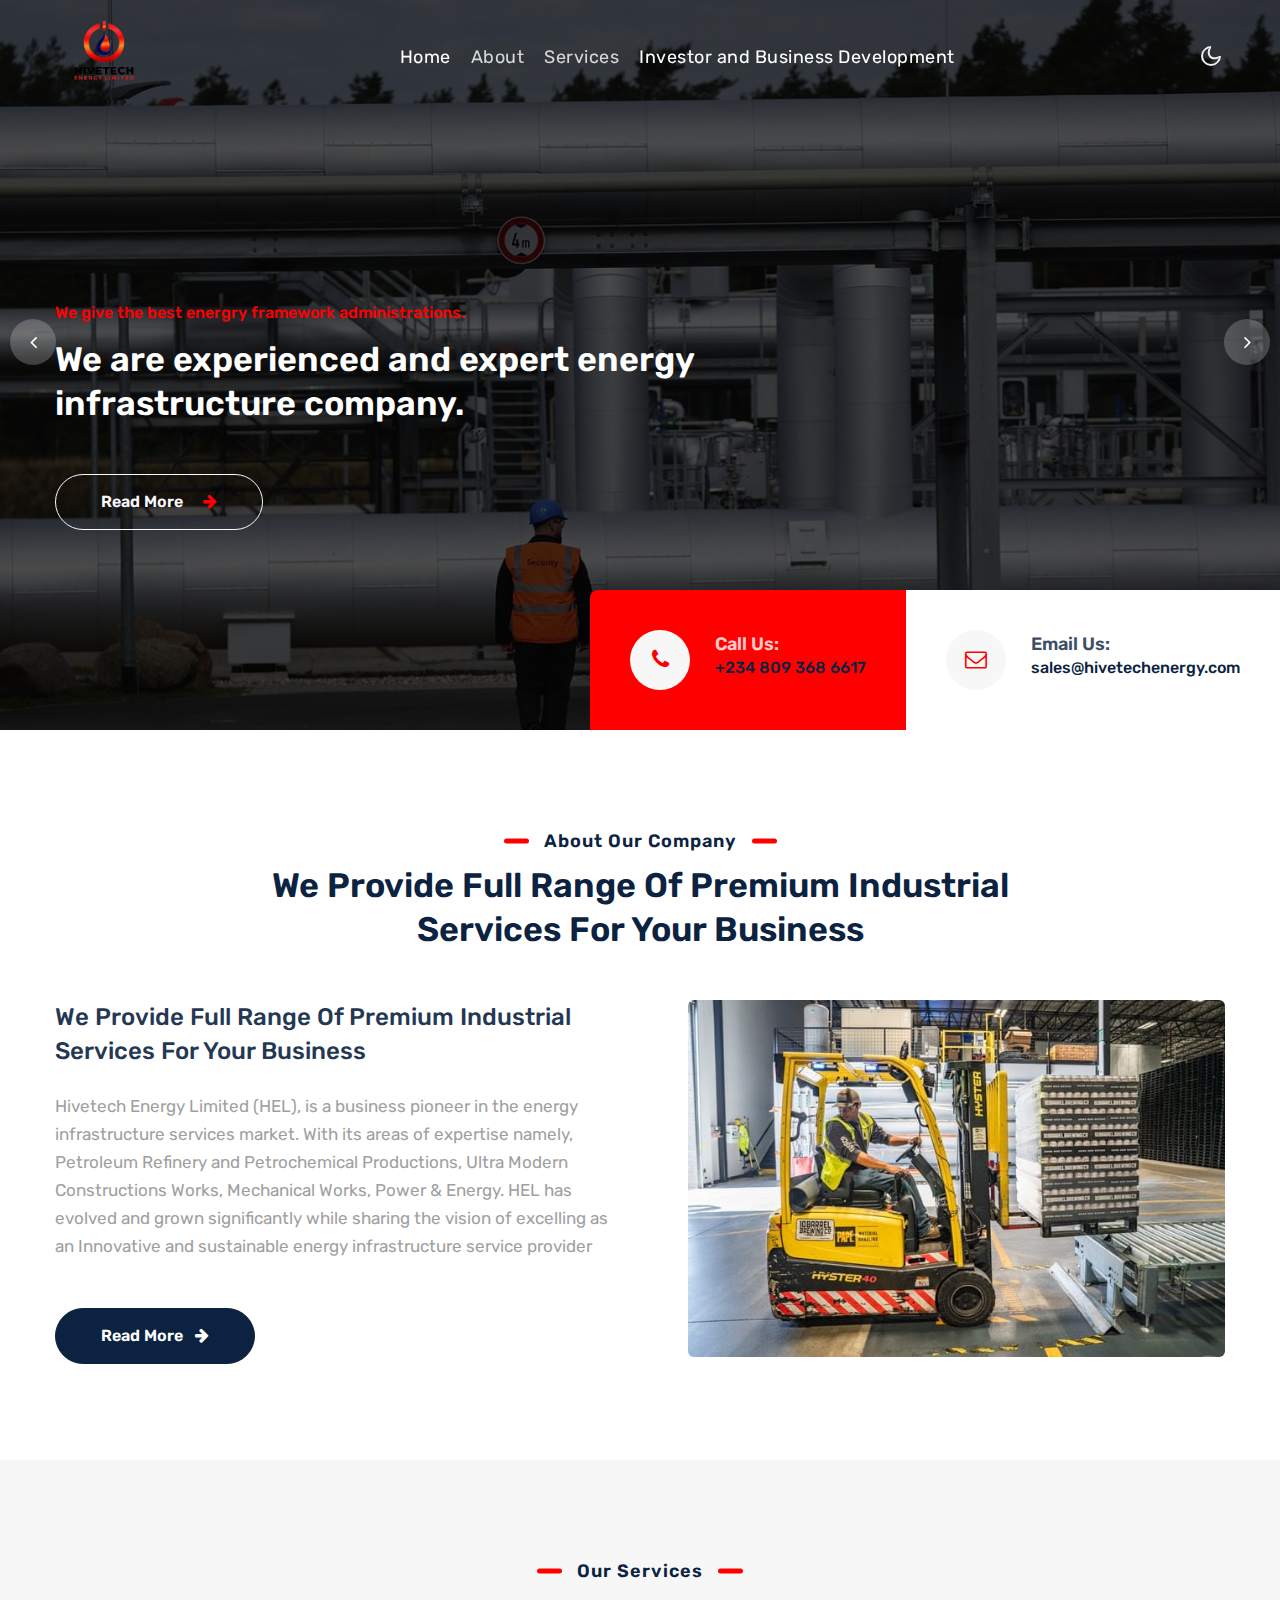
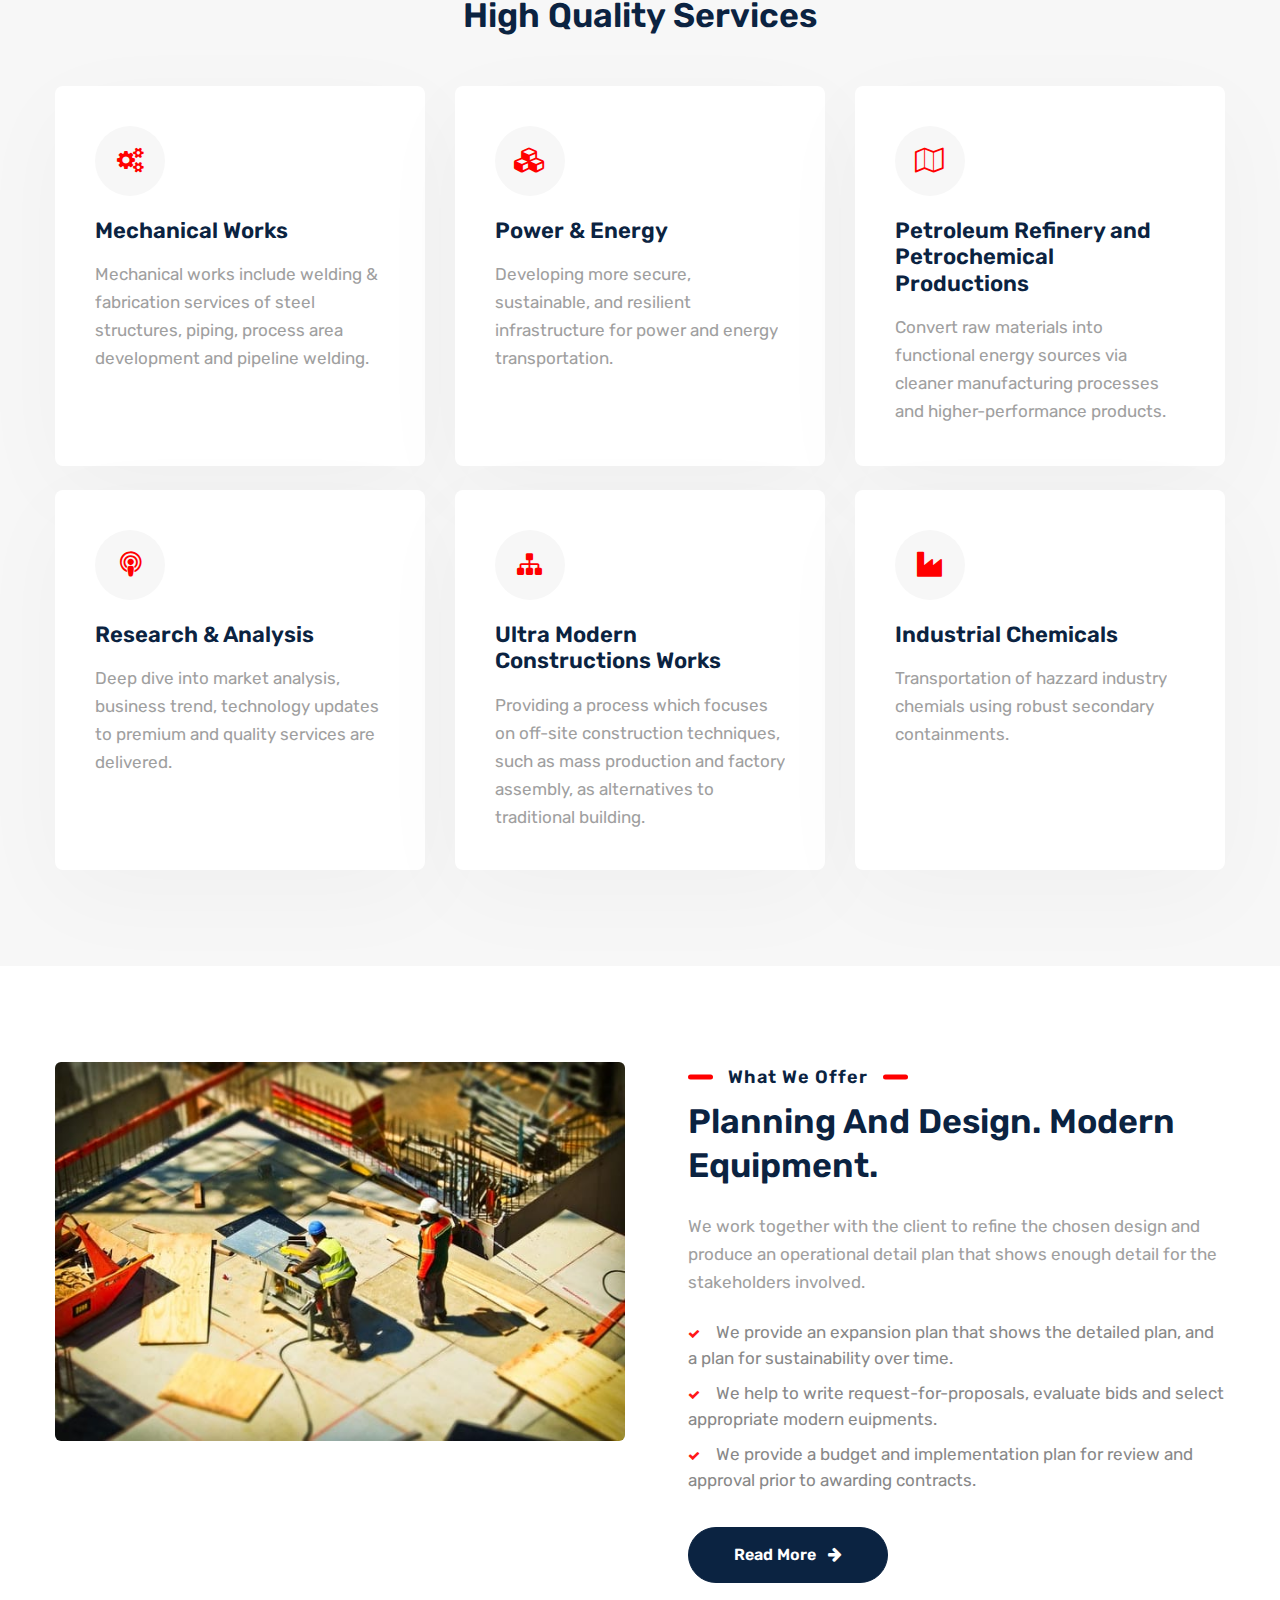
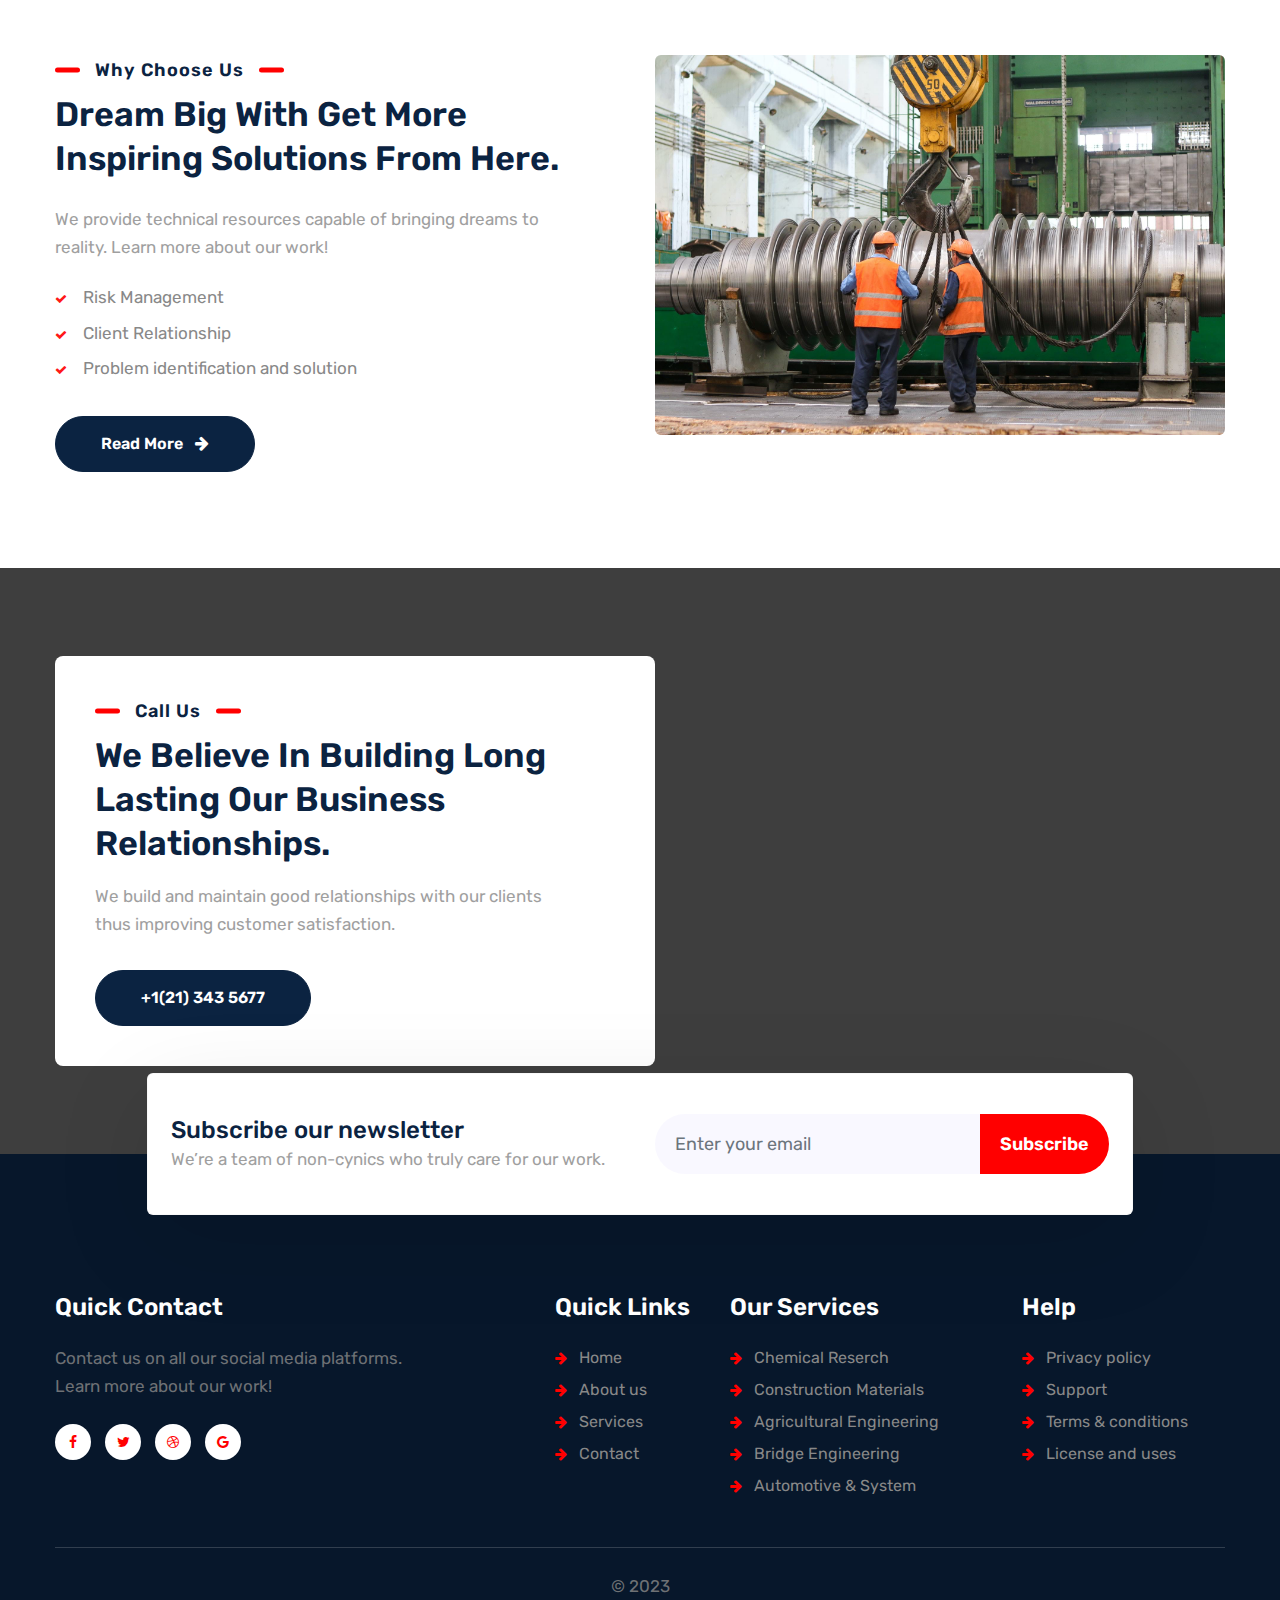
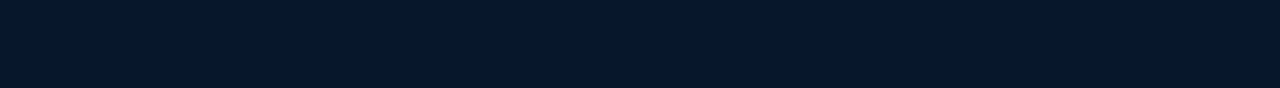
<file: index.html>
<!doctype html>
<html lang="zxx">

<head>
  <!-- Required meta tags -->
  <meta charset="utf-8">
  <meta name="viewport" content="width=device-width, initial-scale=1, shrink-to-fit=no">
  <meta name="keywords"
    content="Sectoral Responsive web template, Bootstrap Web Templates, Android Compatible web template, Smartphone Compatible web template, free webdesigns for Nokia, Samsung, LG, SonyEricsson, Motorola web design" />
  <title>HiveTech Energy Website</title>
  <link href="//fonts.googleapis.com/css2?family=Rubik:wght@300;400;500;600&display=swap" rel="stylesheet">
  <!-- Template CSS -->
  <link rel="stylesheet" href="assets/css/style-starter.css">
</head>


<body>
  <!--header-->
  <header id="site-header" class="w3lhny-head fixed-top">
    <div class="container">
      <nav class="navbar navbar-expand-lg stroke px-0">
        <h5> <a class="navbar-brand" href="index.html">
      <img src="./assets/images/hivetech_logo-removebg-preview.png" alt="Your logo" title="Your logo" style="height:98px;" />
      <!-- <span class="sublog"><span aria-hidden="true" style="font-size: medium;">HIVE TECH ENERGY LIMITED</span> -->
          </a></h5>
        <!-- if logo is image enable this    -->
  <!-- <a class="navbar-brand" href="#index.html">
      <img src="./assets/images/hivetech_logo.jpeg" alt="Your logo" title="Your logo" style="height:35px;" />
  </a> -->
        <button class="navbar-toggler  collapsed bg-gradient" type="button" data-toggle="collapse"
          data-target="#navbarTogglerDemo02" aria-controls="navbarTogglerDemo02" aria-expanded="false"
          aria-label="Toggle navigation">
          <span class="navbar-toggler-icon fa icon-expand fa-bars"></span>
          <span class="navbar-toggler-icon fa icon-close fa-times"></span>
        </button>

        <div class="collapse navbar-collapse" id="navbarTogglerDemo02">
          <ul class="navbar-nav mx-lg-auto">
            <li class="nav-item active">
              <a class="nav-link" href="index.html">Home <span class="sr-only">(current)</span></a>
            </li>
            <li class="nav-item">
              <a class="nav-link" href="about.html">About</a>
            </li>
            <li class="nav-item">
              <a class="nav-link" href="services.html">Services</a>
            </li>
<!--            
            <li class="nav-item">
              <a class="nav-link" href="contact.html">Contact</a>
            </li> -->

            <li class="nav-item active">
              <a class="nav-link" href="Investor and Business Development.html">Investor and Business Development</a>
            </li>
            <!--/search-right-->
            <!-- <nav class="ml-lg-5">
              <div class="search-bar">
                <form class="search">
                  <input type="search" class="search__input" name="search" placeholder="Search here.."
                    onload="equalWidth()" required>
                  <span class="fa fa-search search__icon"></span>
                </form>
              </div>
            </nav> -->
            <!--//search-right-->
          </ul>
        </div>
        <!-- toggle switch for light and dark theme -->
        <div class="mobile-position">
          <nav class="navigation">
            <div class="theme-switch-wrapper">
              <label class="theme-switch" for="checkbox">
                <input type="checkbox" id="checkbox">
                <div class="mode-container">
                  <i class="gg-sun"></i>
                  <i class="gg-moon"></i>
                </div>
              </label>
            </div>
          </nav>
        </div>
        <!-- //toggle switch for light and dark theme -->
      </nav>
    </div>
  </header>
  <!--/header-->
  <!-- main-slider -->
  <section class="w3l-main-slider" id="home">
    <div class="companies20-content">
      <div class="owl-one owl-carousel owl-theme">
        <div class="item">
          <li>
            <div class="slider-info banner-view bg bg2">
              <div class="banner-info">
                <div class="container">

                  <div class="banner-info-bg">
                    <h6>We give the best energry framework administrations.</h6>
                    <h5>We are experienced and expert energy infrastructure company. </h5>
                    <p class="mt-md-4 mt-3">Lorem ipsum dolor sit amet consectetur ipsum elit. Qui eligendi vitae sit.Ea
                      ipsum sed consequuntur illum facere.
                    </p>
                    <a class="btn btn-style btn-outline-light mt-sm-5 mt-4" href="about.html">
                      Read More <span class="fa fa-arrow-right  ml-3" aria-hidden="true"></span></a>
                  </div>
                </div>
              </div>
            </div>
          </li>
        </div>
        <div class="item">
          <li>
            <div class="slider-info  banner-view banner-top1 bg bg2">
              <div class="banner-info">
                <div class="container">
                  <div class="banner-info-bg">
                    <h6>We Provide the best Energy infrastructure services.</h6>
                    <h5>You construct a dream. We will construct them to reality. </h5>
                    <p class="mt-md-4 mt-3">Lorem ipsum dolor sit amet consectetur ipsum elit. Qui eligendi vitae sit.Ea
                      ipsum sed consequuntur illum facere.
                    </p>
                    <a class="btn btn-style btn-outline-light mt-sm-5 mt-4 " href="about.html">
                      Read More <span class="fa fa-arrow-right ml-3" aria-hidden="true"></span></a>
                  </div>
                </div>
              </div>
            </div>
          </li>
        </div>
        <div class="item">
          <li>
            <div class="slider-info banner-view banner-top2 bg bg2">
              <div class="banner-info">
                <div class="container">
                  <div class="banner-info-bg">
                    <h6>We Provide the best Industrial services.</h6>
                    <h5>We are experienced and expert industry company. </h5>
                    <p class="mt-md-4 mt-3">Lorem ipsum dolor sit amet consectetur ipsum elit. Qui eligendi vitae sit.Ea
                      ipsum sed consequuntur illum facere.
                    </p>
                    <a class="btn btn-style btn-outline-light mt-sm-5 mt-4" href="about.html">
                      Read More <span class="fa fa-arrow-right  ml-3" aria-hidden="true"></span></a>
                  </div>
                </div>
              </div>
            </div>
          </li>
        </div>
        <div class="item">
          <li>
            <div class="slider-info banner-view banner-top3 bg bg2">
              <div class="banner-info">
                <div class="container">
                  <div class="banner-info-bg">
                    <h6>We Provide the best Energy Infrastructure services.</h6>
                    <h5>You construct a dream. We will construct them to reality.</h5>
                    <p class="mt-md-4 mt-3">Lorem ipsum dolor sit amet consectetur ipsum elit. Qui eligendi vitae sit.Ea
                      ipsum sed consequuntur illum facere.
                    </p>
                    <a class="btn btn-style btn-outline-light mt-sm-5 mt-4" href="about.html">
                      Read More <span class="fa fa-arrow-right ml-3" aria-hidden="true"></span></a>
                  </div>
                </div>
              </div>
            </div>
          </li>
        </div>
      </div>
      <!--/w3l-industry-address-->
      <div class="w3l-industry-address">
        <div class="one-address">
          <div class="left">
            <div class="ad-icon">
              <span class="fa fa-phone"></span>
            </div>
          </div>
          <div class="content">
            <p>Call Us:</p>
            <h6>+234 809 368 6617</h6>
          </div>
        </div>
        <div class="one-address">
          <div class="left">
            <div class="ad-icon">
              <span class="fa fa-envelope-o"></span>
            </div>
          </div>
          <div class="content">
            <p>Email Us:</p>
            <h6><a href="mailto:helpdesk@hivetechenergy.com" class="mail">sales@hivetechenergy.com</a></h6>
          </div>
        </div>
      </div>
      <!--//w3l-industry-address-->
    </div>
  </section>
  <!-- /main-slider -->
  <!--/about-section -->
  <section class="w3l-index1 py-5" id="about">
      <div class="container py-lg-5 py-md-3"> 
        <div class="header-section text-center mx-0 mb-md-5 mb-4">
          <h6 class="title-subhny">About Our Company</h6>
          <h3 class="title-w3l mt-2">We provide full range of Premium Industrial  <br>Services for your business</h3>
        </div>
        <div class="row">
          <div class="col-lg-6 mb-lg-0 mb-md-5 mb-4 align-self">
            <h4 class="title-sub">We provide full range of Premium Industrial  <br>Services for your business</h4>
            <p class="mt-md-4 mt-3">Hivetech Energy Limited (HEL), is a business pioneer in the energy infrastructure services market. 
                With its areas of expertise namely, Petroleum Refinery and Petrochemical Productions, Ultra Modern Constructions Works, Mechanical Works, Power & Energy. 
                HEL has evolved and grown significantly while sharing the vision of excelling as an Innovative and sustainable energy infrastructure service provider </p>
            <a class="btn btn-style btn-primary mt-sm-5 mt-4 mr-2" href="about.html">Read More <span class="fa fa-arrow-right ml-2" aria-hidden="true"></span></a>
          </div>
          <div class="col-lg-6 pl-lg-5">
            <div class="position-relative">
              <img src="assets/images/b3.jpg" alt="" class="radius-image img-fluid">
            </div>
          </div>
        </div>
      </div>
  </section>
  <!-- //about-section -->
  <!-- home page block1 -->
  <section id="features" class="home-services py-5">
    <div class="container py-md-5 py-2">
      <div class="header-section text-center mx-0 mb-md-5 mb-4">
        <h6 class="title-subhny">Our Services</h6>
        <h3 class="title-w3l mt-2">High quality services</h3>
      </div>
      <div class="row">
        <div class="col-lg-4 col-md-6 col-sm-12">
          <div class="box-wrap">
            <div class="box-wrap-grid">
              <div class="icon">
                <span class="fa fa-cogs"></span>
              </div>
              <div class="info">
                <h4><a href="#url">Mechanical Works</a></h4>
              </div>
            </div>
            <p class="mt-3"> Mechanical works include welding & fabrication services of steel structures, piping, 
                process area development and pipeline welding.</p>
          </div>
        </div>
        <div class="col-lg-4 col-md-6 col-sm-12 mt-md-0 mt-4">
          <div class="box-wrap">
            <div class="box-wrap-grid">
              <div class="icon">
                <span class="fa fa-cubes"></span>
              </div>
              <div class="info">
                <h4><a href="#url">
                    Power & Energy</a></h4>
              </div>
            </div>
            <p class="mt-3">Developing more secure, sustainable, and resilient infrastructure for power and energy 
                transportation.</p>
          </div>
        </div>
        <div class="col-lg-4 col-md-6 col-sm-12 mt-lg-0 mt-4">
          <div class="box-wrap">
            <div class="box-wrap-grid">
              <div class="icon">
                <span class="fa fa-map-o"></span>
              </div>
              <div class="info">
                <h4><a href="#url">Petroleum Refinery and Petrochemical Productions</a></h4>
              </div>
            </div>
            <p class="mt-3">Convert raw materials into functional energy sources via cleaner manufacturing processes and higher-performance products.</p>
          </div>
        </div>
        <div class="col-lg-4 col-md-6 col-sm-12 mt-4">
          <div class="box-wrap">
            <div class="box-wrap-grid">
              <div class="icon">
                <span class="fa fa-podcast"></span>
              </div>
              <div class="info">
                <h4><a href="#url">
                  Research & Analysis</a></h4>
              </div>
            </div>
            <p class="mt-3">Deep dive into market analysis, business trend, technology updates to premium and quality services are delivered.</p>
          </div>
        </div>
        <div class="col-lg-4 col-md-6 col-sm-12 mt-4">
          <div class="box-wrap">
            <div class="box-wrap-grid">
              <div class="icon">
                <span class="fa fa-sitemap"></span>
              </div>
              <div class="info">
                <h4><a href="#url">
                  Ultra Modern Constructions Works</a></h4>
              </div>
            </div>
            <p class="mt-3">Providing a process which focuses on off-site construction techniques, such as mass production and factory assembly, as alternatives to traditional building.</p>
          </div>
        </div>
        <div class="col-lg-4 col-md-6 col-sm-12 mt-4">
          <div class="box-wrap">
            <div class="box-wrap-grid">
              <div class="icon">
                <span class="fa fa-industry"></span>
              </div>
              <div class="info">
                <h4><a href="#url">
                  Industrial Chemicals</a></h4>
              </div>
            </div>
            <p class="mt-3">Transportation of hazzard industry chemials using robust secondary containments.</p>
          </div>
        </div>
      </div>
    </div>
  </section>
  <!-- //home page block1 -->
  <section class="w3l-index2" id="about1">
    <div class="midd-w3 py-5">
      <div class="container py-lg-5 py-md-4 py-2">
        <div class="row">
          <div class="col-lg-6 left-wthree-img">
            <div class="position-relative">
              <img src="assets/images/b2.jpg" alt="" class="radius-image img-fluid">

            </div>
          </div>
          <div class="col-lg-6 mt-lg-0 mt-5 pl-lg-5 align-self">
            <h6 class="title-subhny">What We Offer</h6>
            <h3 class="title-w3l mt-2">Planning and design.
              Modern equipment.</h3>
            <p class="mt-4">We work together with the client to refine the chosen design and produce an operational detail plan 
              that shows enough detail for the stakeholders involved.
            </p>
            <ul class="w3l-right-book mt-4">
              <li><span class="fa fa-check" aria-hidden="true"></span>We provide an expansion plan that shows the detailed plan, and a plan for sustainability over time.</li>
              <li><span class="fa fa-check" aria-hidden="true"></span>We help to write request-for-proposals, evaluate bids and select appropriate modern euipments.</li>
              <li><span class="fa fa-check" aria-hidden="true"></span>We provide a budget and implementation plan for review and approval prior to awarding contracts.</li>
            </ul>
            <a class="btn btn-style btn-primary mt-4" href="about.html">Read More <span class="fa fa-arrow-right ml-2" aria-hidden="true"></span></a>
          </div>

        </div>
        <div class="row mt-5 pt-lg-4">

          <div class="col-lg-6 mb-lg-0 mb-5 pr-lg-5 align-self">
            <h6 class="title-subhny">Why Choose Us</h6>
            <h3 class="title-w3l mt-2">Dream big with get more inspiring solutions from here.</h3>
            <p class="mt-4">We provide technical resources capable of bringing dreams to reality.
                Learn more about our work!
            </p>
            <ul class="w3l-right-book mt-4">
              <li><span class="fa fa-check" aria-hidden="true"></span>Risk Management</li>
              <li><span class="fa fa-check" aria-hidden="true"></span>Client Relationship</li>
              <li><span class="fa fa-check" aria-hidden="true"></span>Problem identification and solution</li>
            </ul>
            <a class="btn btn-style btn-primary mt-4" href="about.html">Read More <span class="fa fa-arrow-right ml-2" aria-hidden="true"></span></a>
          </div>
          <div class="col-lg-6 left-wthree-img">
            <div class="position-relative">
              <img src="assets/images/b1.jpg" alt="" class="radius-image img-fluid">
            </div>
          </div>
        </div>
      </div>
    </div>
  </section>
  <!-- home page block grids -->
   <!-- /content-6-section -->
   <section class="w3l-content-mid py-5">
    <!-- /content-6-section -->
    <div class="content-4-main py-3">
      <div class="container py-lg-4">
        <div class="welcome-left text-left">
          <h6 class="title-subhny mb-2">Call Us</h6>
          <h3 class="title-w3l">We believe in building long lasting our business relationships.</h3>
          <p class="mt-3 mb-lg-2 pr-lg-5">We build and maintain good relationships with our clients thus improving customer satisfaction. 
          </p>
          <a href="tel:+1(21) 343 5678" class="btn btn-style btn-primary mt-4">+1(21) 343 5677</a>
        </div>
      </div>
    </div>
  </section>
  <!-- //content-6-section -->
  <!-- home page block grids -->
  <!-- <section class="w3l-text-11 py-5" id="blogs">
    <div class="container py-lg-5 py-md-4 py-2">
      <div class="header-section text-center mx-0 mb-md-5 mb-4">
        <h6 class="title-subhny">Latest Articles </h6>
        <h3 class="title-w3l mt-2">Top Blog Posts</h3>
      </div>
      <div class="row text11-content">
        <div class="col-md-4 item mt-lg-0">
          <div class="card">
            <div class="card-header p-0 position-relative border-0">
              <a href="#">
                <img class="card-img-bottom d-block radius-image" src="assets/images/b1.jpg" alt="Card image cap">
              </a>
            </div>
            <div class="card-body p-0 blog-details">
              <h6 class="mt-4">Jan 02, 2021</h6>
              <a href="#admin" class="admin">- by Admin </a>
              <br>
              <a href="#" class="blog-desc">Importers achieve cost savings through the First Sale rule!.</a>
              <p>Lorem ipsum, dolor sit amet consectetur adipisicing elit. Vitae voluptatum.</p>
              <a href="#" class="btn btn-style btn-primary mt-lg-4 mt-4">Read More <span class="fa fa-arrow-right ml-2" aria-hidden="true"></span></a>
            </div>
          </div>
        </div>

        <div class="col-md-4 item mt-lg-0 mt-5">
          <div class="card">
            <div class="card-header p-0 position-relative border-0">
              <a href="#">
                <img class="card-img-bottom d-block radius-image" src="assets/images/b3.jpg" alt="Card image cap">
              </a>
            </div>
            <div class="card-body p-0 blog-details">
              <h6 class="mt-4">Jan 02, 2021</h6>
              <a href="#admin" class="admin">- by Admin </a>
              <br>
              <a href="#" class="blog-desc">Cargo flow through better supply chain visibility, control.</a>
              <p>Lorem ipsum, dolor sit amet consectetur adipisicing elit. Vitae voluptatum.</p>
              <a href="#" class="btn btn-style btn-primary mt-lg-4 mt-4">Read More <span class="fa fa-arrow-right ml-2" aria-hidden="true"></span></a>
            </div>
          </div>
        </div>

        <div class="col-md-4 item mt-lg-0 mt-5">
          <div class="card">
            <div class="card-header p-0 position-relative border-0">
              <a href="#">
                <img class="card-img-bottom d-block radius-image" src="assets/images/b6.jpg" alt="Card image cap">
              </a>
            </div>
            <div class="card-body p-0 blog-details">
              <h6 class="mt-4">Jan 02, 2021</h6>
              <a href="#admin" class="admin">- by Admin </a>
              <br>
              <a href="#" class="blog-desc">Importers achieve cost savings through the First Sale rule!.</a>
              <p>Lorem ipsum, dolor sit amet consectetur adipisicing elit. Vitae voluptatum.</p>
              <a href="#" class="btn btn-style btn-primary mt-lg-4 mt-4">Read More <span class="fa fa-arrow-right ml-2" aria-hidden="true"></span></a>
            </div>
          </div>
        </div>
      </div>
    </div>
  </section> -->
  <!-- //home page block grids -->
  <!-- stats -->
  <!-- <section class="w3l-stats py-5">
    <div class="container py-3">
      <div class="header-section text-center mx-0 mb-md-5 mb-4">
        <h6 class="title-subhny two">Our Stats </h6>
        <h3 class="title-w3l two mt-2">We believe in building long lasting 
          <br>our business relationships.</h3>
      </div>
      <div class="row img-w3-content no-gutters">
        <div class="col-lg-6 img-right p-lg-0">
          <img src="assets/images/ab1.jpg" alt="" class="radius-image img-fluid">
        </div>
        <div class="col-lg-6 stats-left">
          <div class="row stats-con">
            <div class="col-4 stats_info counter_grid">
              <p class="counter">1500 </p>
              <h4>Projects</h4>
            </div>
            <div class="col-4 stats_info counter_grid ">
              <p class="counter">1160</p>
              <h4>Employees</h4>
            </div>
            <div class="col-4 stats_info counter_grid2 ">
              <p class="counter">1145 </p>
              <h4> 
                Clients</h4>
            </div>
            <p class="mt-2 mb-3">Lorem ipsum viverra feugiat. Pellen tesque libero ut justo,
              ultrices in ligula. Semper at tempufddfel.Lorem ipsum, dolor sit amet consectetur adipisicing elit. Vitae voluptatum.Semper at tempufddfe.
            </p>
            <a class="btn btn-style btn-primary mt-4" href="about.html">Read More <span class="fa fa-arrow-right ml-2" aria-hidden="true"></span></a>
          </div>
      </div>
    </div>
  </section> -->
  <!-- //stats-->
  <!-- testimonials section -->
  <!-- <section class="w3l-clients w3l-test pb-5" id="testimonials">
    <div class="midd-w3 py-5">
      <div class="container py-lg-5 py-md-4 pt-2 pb-lg-5">
        <div class="header-section text-center mx-0 mb-md-5 mb-4 pt-lg-5 pt-4">
          <h6 class="title-subhny"> Happy Clients</h6>
          <h3 class="title-w3l mt-2">What Our Clients Say</h3>
        </div>
        <div id="owl-demo2" class="owl-carousel owl-theme mt-4 py-md-2 mb-md-4">
          <div class="item">
            <div class="testimonial-content">
              <div class="testimonial">
                <blockquote>
                  <q>Pellen tesque libero ut justo</q>
                </blockquote>
                <p>Lorem ipsum dolor sit amet elit. hic odio tenetur. ante ipsum primis in
                  faucibus orci luctus.</p>
              </div>
              <div class="bottom-info mt-4">
                <a class="comment-img" href="#url"><img src="assets/images/team1.jpg" class="img-responsive"
                    alt="placeholder image"></a>
                <div class="people-info align-self">
                  <h3>Johnson william</h3>
                  <p class="identity">Example City</p>
                </div>
              </div>
            </div>
          </div>
          <div class="item">
            <div class="testimonial-content">
              <div class="testimonial">
                <blockquote>
                  <q>Lorem ipsum dolor sit amet</q>
                </blockquote>
                <p>Lorem ipsum dolor sit amet elit. hic odio tenetur. ante ipsum primis in
                  faucibus orci luctus.</p>
              </div>
              <div class="bottom-info mt-4">
                <a class="comment-img" href="#url"><img src="assets/images/team2.jpg" class="img-responsive"
                    alt="placeholder image"></a>
                <div class="people-info align-self">
                  <h3>Alexander sakura</h3>
                  <p class="identity">Example City</p>
                </div>
              </div>
            </div>
          </div>
          <div class="item">
            <div class="testimonial-content">
              <div class="testimonial">
                <blockquote>
                  <q>Pellen tesque libero ut justo</q>
                </blockquote>
                <p>Lorem ipsum dolor sit amet elit. hic odio tenetur. ante ipsum primis in
                  faucibus orci luctus.</p>
              </div>
              <div class="bottom-info mt-4">
                <a class="comment-img" href="#url"><img src="assets/images/team3.jpg" class="img-responsive"
                    alt="placeholder image"></a>
                <div class="people-info align-self">
                  <h3>John wilson</h3>
                  <p class="identity">Example City</p>
                </div>
              </div>
            </div>
          </div>
          <div class="item">
            <div class="testimonial-content">
              <div class="testimonial">
                <blockquote>
                  <q>Lorem ipsum dolor sit amet</q>
                </blockquote>
                <p>Lorem ipsum dolor sit amet elit. hic odio tenetur. ante ipsum primis in
                  faucibus orci luctus.</p>
              </div>
              <div class="bottom-info mt-4">
                <a class="comment-img" href="#url"><img src="assets/images/team4.jpg" class="img-responsive"
                    alt="placeholder image"></a>
                <div class="people-info align-self">
                  <h3>Julia sakura</h3>
                  <p class="identity">Example City</p>
                </div>
              </div>
            </div>
          </div>
          <div class="item">
            <div class="testimonial-content">
              <div class="testimonial">
                <blockquote>
                  <q>Pellen tesque libero ut justo</q>
                </blockquote>
                <p>Lorem ipsum dolor sit amet elit. hic odio tenetur. ante ipsum primis in
                  faucibus orci luctus.</p>
              </div>
              <div class="bottom-info mt-4">
                <a class="comment-img" href="#url"><img src="assets/images/team5.jpg" class="img-responsive"
                    alt="placeholder image"></a>
                <div class="people-info align-self">
                  <h3>John wilson</h3>
                  <p class="identity">Example City</p>
                </div>
              </div>
            </div>
          </div>
          <div class="item">
            <div class="testimonial-content">
              <div class="testimonial">
                <blockquote>
                  <q>Lorem ipsum dolor sit amet.</q>
                </blockquote>
                <p>Lorem ipsum dolor sit amet elit. hic odio tenetur. ante ipsum primis in
                  faucibus orci luctus.</p>
              </div>
              <div class="bottom-info mt-4">
                <a class="comment-img" href="#url"><img src="assets/images/team3.jpg" class="img-responsive"
                    alt="placeholder image"></a>
                <div class="people-info align-self">
                  <h3>Julia sakura</h3>
                  <p class="identity">Example City</p>
                </div>
              </div>
            </div>
          </div>
        </div>
      </div>
    </div>
  </section> -->
  <!-- //testimonials section -->
  <!-- footer-28 block -->
  <footer class="footer-28 position-relative py-5">
    <div class="container py-lg-3">
      <div class="w3l-forms-9 px-md-2" id="newsletter">
        <div class="main-w3 py-4">
          <div class="container-fluid py-lg-3 py-2">
            <div class="row align-items-center">
              <div class="main-midd col-lg-6">
                <h4 class="">Subscribe our newsletter</h4>
                <p>We’re a team of non-cynics who truly care for our work.</p>
              </div>
              <div class="main-midd-2 col-lg-6 mt-lg-0 mt-4">
                <form action="#url" method="GET" class="rightside-form d-sm-flex">
                  <input type="email" class="form-control" name="email" placeholder="Enter your email">
                  <button class="btn" type="submit">Subscribe</button>
                </form>
              </div>
            </div>
          </div>
        </div>
      </div>
      <div class="row footer-top-28 mt-4">
        <div class="col-lg-5 footer-list-28 pr-lg-5 mt-5">
          <h6 class="footer-title-28">Quick Contact</h6>
          <p class="pr-lg-5">Contact us on all our social media platforms.
            Learn more about our work!</p>

          <div class="main-social-footer-28 mt-4">
            <ul class="social-icons">
              <li class="facebook">
                <a href="#link" title="Facebook">
                  <span class="fa fa-facebook" aria-hidden="true"></span>
                </a>
              </li>
              <li class="twitter">
                <a href="#link" title="Twitter">
                  <span class="fa fa-twitter" aria-hidden="true"></span>
                </a>
              </li>
              <li class="dribbble">
                <a href="#link" title="Dribbble">
                  <span class="fa fa-dribbble" aria-hidden="true"></span>
                </a>
              </li>
              <li class="google">
                <a href="#link" title="Google">
                  <span class="fa fa-google" aria-hidden="true"></span>
                </a>
              </li>
            </ul>
          </div>
        </div>
        <div class="col-lg-7">
          <div class="row">
            <div class="col-md-3 col-sm-6 footer-list-28 mt-5">
              <h6 class="footer-title-28">Quick Links</h6>
              <ul>
                <li><a href="index.html"><span class="fa fa-arrow-right mr-2" aria-hidden="true"></span> Home</a></li>
                <li><a href="about.html"><span class="fa fa-arrow-right mr-2" aria-hidden="true"></span> About us</a></li>
                <li><a href="services.html"><span class="fa fa-arrow-right mr-2" aria-hidden="true"></span> Services</a></li>
                <li><a href="contact.html"><span class="fa fa-arrow-right mr-2" aria-hidden="true"></span> Contact</a></li>
              </ul>
            </div>
            <div class="col-md-5 col-sm-6 footer-list-28 mt-5">
              <h6 class="footer-title-28">Our Services</h6>
              <ul>
                <li><a href="#reserch"><span class="fa fa-arrow-right mr-2" aria-hidden="true"></span> Chemical Reserch</a></li>
                <li><a href="#construction"><span class="fa fa-arrow-right mr-2" aria-hidden="true"></span> Construction Materials</a></li>
                <li><a href="#agricultural"><span class="fa fa-arrow-right mr-2" aria-hidden="true"></span> Agricultural Engineering</a></li>
                <li><a href="#bridge"><span class="fa fa-arrow-right mr-2" aria-hidden="true"></span> Bridge Engineering</a></li>
                <li><a href="#automotive"><span class="fa fa-arrow-right mr-2" aria-hidden="true"></span> Automotive & System</a></li>
              </ul>
            </div>
            <div class="col-md-4 col-sm-6 footer-list-28 mt-5">
              <h6 class="footer-title-28">Help</h6>
              <ul>
                <li><a href="#privacy"><span class="fa fa-arrow-right mr-2" aria-hidden="true"></span> Privacy policy</a></li>
                <li><a href="#support"><span class="fa fa-arrow-right mr-2" aria-hidden="true"></span> Support</a></li>
                <li><a href="#terms"><span class="fa fa-arrow-right mr-2" aria-hidden="true"></span> Terms & conditions</a></li>
                <li><a href="#license"><span class="fa fa-arrow-right mr-2" aria-hidden="true"></span> License and uses</a></li>
              </ul>
            </div>

          </div>
        </div>
      </div>
      <div class="midd-footer-28 align-center py-4 mt-5">
        <p class="copy-footer-28 text-center"> &copy; 2023
          <!-- <a
           href="https://w3layouts.com/" target="_blank">
           W3layouts</a>  -->
         </p>
      </div>
    </div>


    <!-- move top -->
    <button onclick="topFunction()" id="movetop" title="Go to top">
      &#10548;
    </button>
    <script>
      // When the user scrolls down 20px from the top of the document, show the button
      window.onscroll = function () {
        scrollFunction()
      };

      function scrollFunction() {
        if (document.body.scrollTop > 20 || document.documentElement.scrollTop > 20) {
          document.getElementById("movetop").style.display = "block";
        } else {
          document.getElementById("movetop").style.display = "none";
        }
      }

      // When the user clicks on the button, scroll to the top of the document
      function topFunction() {
        document.body.scrollTop = 0;
        document.documentElement.scrollTop = 0;
      }
    </script>
    <!-- /move top -->
    <!-- //footer-28 block -->
  </footer>

  <!-- Template JavaScript -->
  <script src="assets/js/jquery-3.3.1.min.js"></script>
  <script src="assets/js/theme-change.js"></script>
  <!-- owlcarousel -->
  <!-- owl carousel -->
  <script src="assets/js/owl.carousel.js"></script>
  <!-- script for banner slider-->
  <script>
    $(document).ready(function () {
      $('.owl-one').owlCarousel({
        loop: true,
        margin: 0,
        nav: true,
        responsiveClass: true,
        autoplay: true,
        autoplayTimeout: 5000,
        autoplaySpeed: 1000,
        autoplayHoverPause: true,
        responsive: {
          0: {
            items: 1
          },
          480: {
            items: 1
          },
          667: {
            items: 1
          },
          1000: {
            items: 1
          }
        }
      })
    })
  </script>
  <!-- //script -->
  <!-- script for tesimonials carousel slider -->
  <script>
    $(document).ready(function () {
      $("#owl-demo2").owlCarousel({
        loop: true,
        nav: false,
        margin: 50,
        responsiveClass: true,
        responsive: {
          0: {
            items: 1,
            nav: false
          },
          736: {
            items: 1,
            nav: false
          },
          991: {
            items: 2,
            margin: 30,
            nav: false
          },
          1080: {
            items:3,
            nav: false
          }
        }
      })
    })
  </script>
  <!-- //script for tesimonials carousel slider -->
  <!-- owl carousel -->

  <!-- script for tesimonials carousel slider -->
  <script>
    $(document).ready(function () {
      $("#owl-demo2").owlCarousel({
        loop: true,
        margin: 20,
        nav: false,
        responsiveClass: true,
        responsive: {
          0: {
            items: 1,
            nav: false
          },
          1000: {
            items: 1,
            nav: false,
            loop: false
          }
        }
      })
    })
  </script>
  <!-- //script for tesimonials carousel slider -->
  <!-- stats number counter-->
  <script src="assets/js/jquery.waypoints.min.js"></script>
  <script src="assets/js/jquery.countup.js"></script>
  <script>
    $('.counter').countUp();
  </script>
  <!-- //stats number counter -->
  <!--/MENU-JS-->
  <script>
    $(window).on("scroll", function () {
      var scroll = $(window).scrollTop();

      if (scroll >= 80) {
        $("#site-header").addClass("nav-fixed");
      } else {
        $("#site-header").removeClass("nav-fixed");
      }
    });

    //Main navigation Active Class Add Remove
    $(".navbar-toggler").on("click", function () {
      $("header").toggleClass("active");
    });
    $(document).on("ready", function () {
      if ($(window).width() > 991) {
        $("header").removeClass("active");
      }
      $(window).on("resize", function () {
        if ($(window).width() > 991) {
          $("header").removeClass("active");
        }
      });
    });
  </script>
  <!--//MENU-JS-->

  <script src="assets/js/bootstrap.min.js"></script>

</body>

</html>
</file>
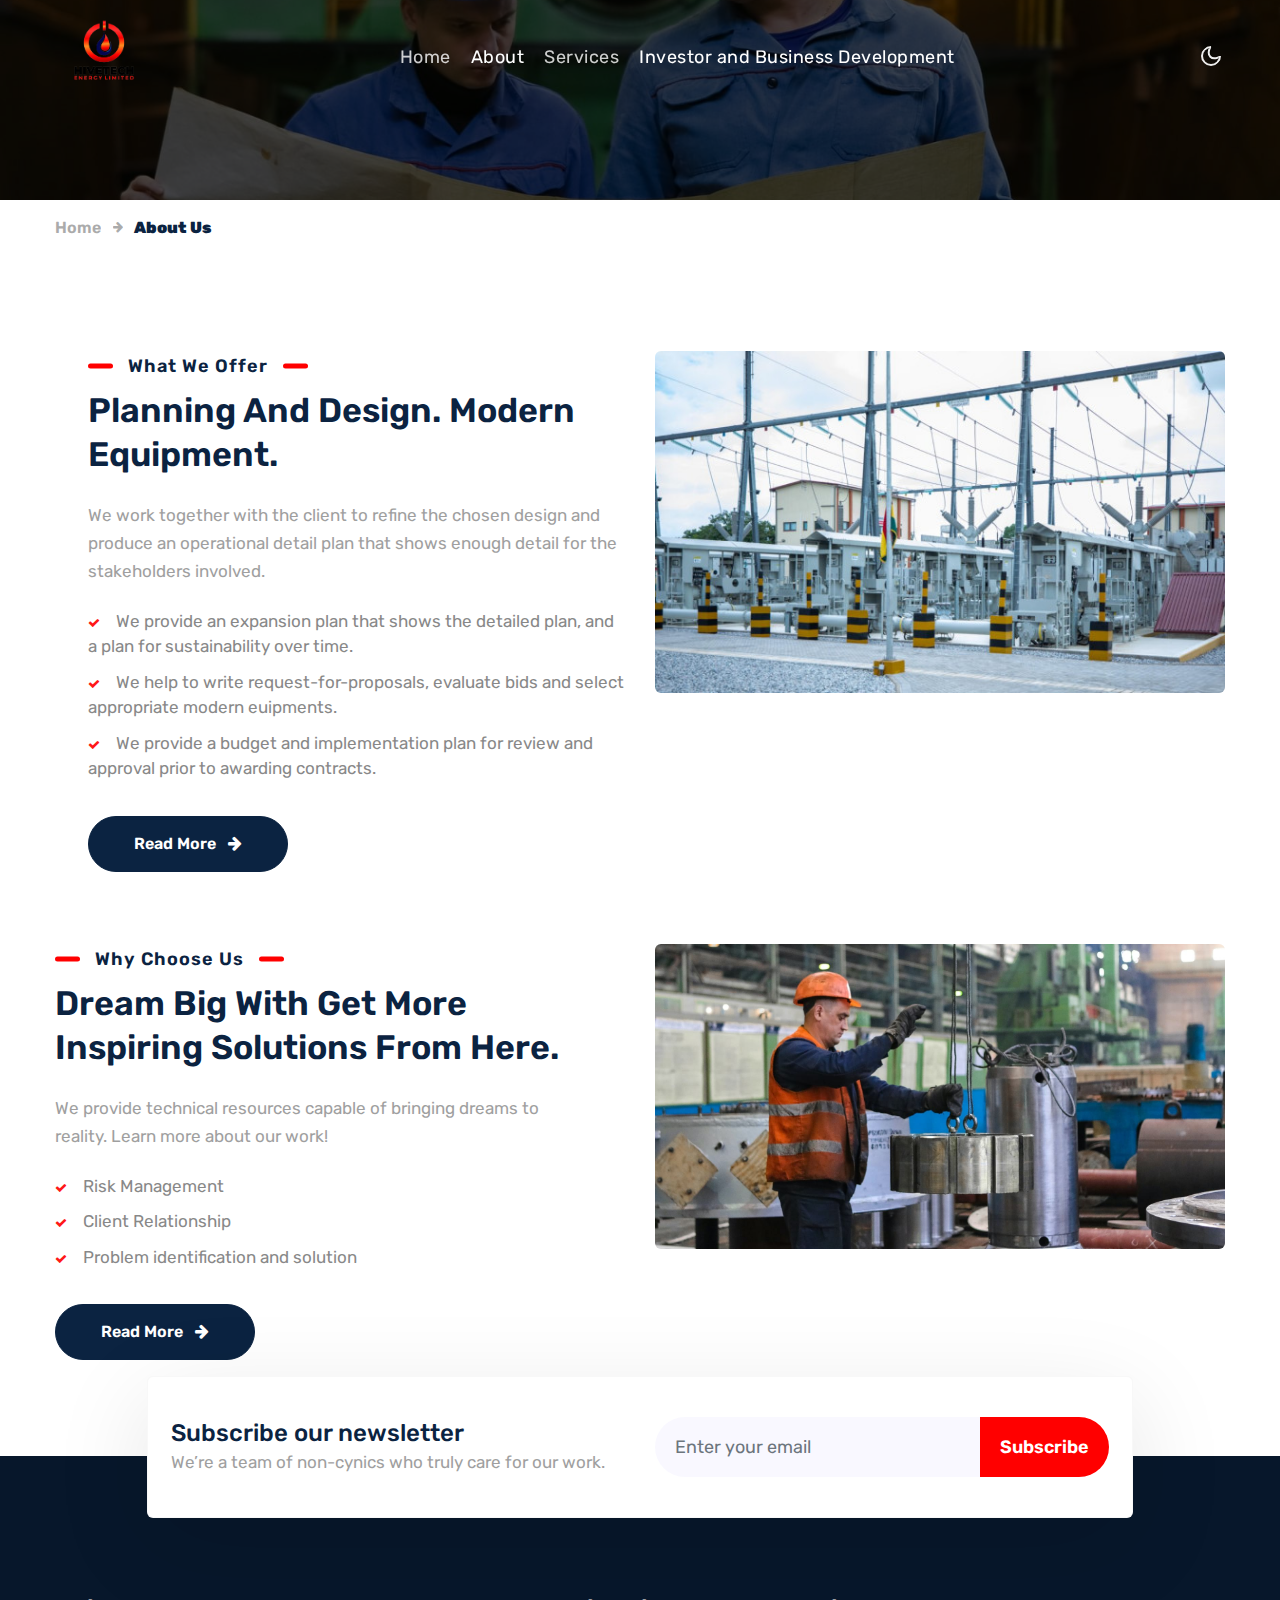
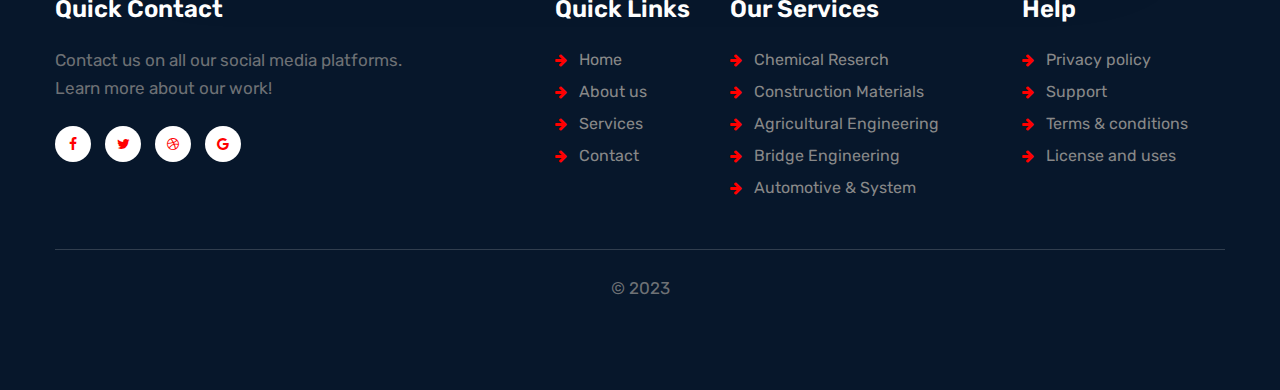
<file: about.html>
<!--
Author: W3layouts
Author URL: http://w3layouts.com
-->
<!doctype html>
<html lang="zxx">

<head>
  <!-- Required meta tags -->
  <meta charset="utf-8">
  <meta name="viewport" content="width=device-width, initial-scale=1, shrink-to-fit=no">
  <meta name="keywords"
    content="Sectoral Responsive web template, Bootstrap Web Templates, Android Compatible web template, Smartphone Compatible web template, free webdesigns for Nokia, Samsung, LG, SonyEricsson, Motorola web design" />
  <title>Sectoral an Industrial Category Bootstrap Responsive Web Template | Home :: W3Layouts </title>
  <link href="//fonts.googleapis.com/css2?family=Rubik:wght@300;400;500;600&display=swap" rel="stylesheet">
  <!-- Template CSS -->
  <link rel="stylesheet" href="assets/css/style-starter.css">
</head>
<body>
 <!--header-->
 <header id="site-header" class="w3lhny-head fixed-top">
  <div class="container">
    <nav class="navbar navbar-expand-lg stroke px-0">
      <h1> <a class="navbar-brand" href="index.html">
        <img src="./assets/images/hivetech_logo-removebg-preview.png" alt="Your logo" title="Your logo" style="height:98px;" />
        <!-- <span class="sublog"><span aria-hidden="true" style="font-size: medium;" > HIVE TECH ENERGY LIMITED </span> -->
      </a></h1>
      <!-- if logo is image enable this   
<a class="navbar-brand" href="#index.html">
    <img src="image-path" alt="Your logo" title="Your logo" style="height:35px;" />
</a> -->
      <button class="navbar-toggler  collapsed bg-gradient" type="button" data-toggle="collapse"
        data-target="#navbarTogglerDemo02" aria-controls="navbarTogglerDemo02" aria-expanded="false"
        aria-label="Toggle navigation">
        <span class="navbar-toggler-icon fa icon-expand fa-bars"></span>
        <span class="navbar-toggler-icon fa icon-close fa-times"></span>
      </button>

      <div class="collapse navbar-collapse" id="navbarTogglerDemo02">
        <ul class="navbar-nav mx-lg-auto">
          <li class="nav-item">
            <a class="nav-link" href="index.html">Home <span class="sr-only">(current)</span></a>
          </li>
          <li class="nav-item active">
            <a class="nav-link" href="about.html">About</a>
          </li>
          <li class="nav-item">
            <a class="nav-link" href="services.html">Services</a>
          </li>
        
          <!-- <li class="nav-item">
            <a class="nav-link" href="contact.html">Contact</a>
          </li> -->

          <li class="nav-item active">
            <a class="nav-link" href="Investor and Business Development.html">Investor and Business Development</a>
          </li>
          <!--/search-right-->
          <!-- <nav class="ml-lg-5">
            <div class="search-bar">
              <form class="search">
                <input type="search" class="search__input" name="search" placeholder="Search here.."
                  onload="equalWidth()" required>
                <span class="fa fa-search search__icon"></span>
              </form>
            </div>
          </nav> -->
          <!--//search-right-->
        </ul>
      </div>
      <!-- toggle switch for light and dark theme -->
      <div class="mobile-position">
        <nav class="navigation">
          <div class="theme-switch-wrapper">
            <label class="theme-switch" for="checkbox">
              <input type="checkbox" id="checkbox">
              <div class="mode-container">
                <i class="gg-sun"></i>
                <i class="gg-moon"></i>
              </div>
            </label>
          </div>
        </nav>
      </div>
      <!-- //toggle switch for light and dark theme -->
    </nav>
  </div>
</header>
<!--/header-->
  <!--/inner-page-->

  <div class="inner-banner">
  </div>
  <section class="w3l-breadcrumb">
    <div class="container">
      <ul class="breadcrumbs-custom-path">
        <li><a href="index.html">Home</a></li>
        <li class="active"><span class="fa fa-arrow-right mx-2" aria-hidden="true"></span> About Us</li>
      </ul>
    </div>
  </section>
  <!--//inner-page-->
  <!-- about page about section -->
  <!-- <section class="w3l-index3" id="about">
    <div class="midd-w3 py-5">
      <div class="container py-lg-5 py-md-3">
        <div class="row">
          <div class="col-lg-6 mb-lg-0 mb-md-5 mb-4 align-self">
            <h6 class="title-subhny">About Our Company</h6>
            <h3 class="title-w3l mt-2">We provide full range of Premium Energy Infrastructre <br>Services for your business</h3>
            <p class="mt-md-4 mt-3">Lorem ipsum viverra feugiat. Pellen tesque libero ut justo,
              ultrices in ligula. Semper at tempufddfel. Lorem ipsum dolor sit amet
              elit. Non quae, fugiat nihil ad. Lorem ipsum dolor sit amet. Lorem ipsum init
              dolor sit, amet elit. Dolor ipsum non velit, culpa! Vivamus a et ut justo, init in dolor et.</p>
              <a class="btn btn-style btn-primary mt-sm-5 mt-4 mr-2" href="about.html">Read More <span class="fa fa-arrow-right ml-2" aria-hidden="true"></span></a>
            </div>
          <div class="col-lg-6">
            <div class="position-relative">
              <img src="assets/images/b1.jpg" alt="" class="radius-image img-fluid">
            </div>
          </div>
        </div>
      </div>
    </div>
  </section> -->

  <!-- home page block grids -->
  <section class="w3l-index2" id="about1">
    <div class="midd-w3 py-5">
      <div class="container py-lg-5 py-md-4 py-2">
        <div class="row">
          <div class="col-lg-6 mt-lg-0 mt-5 pl-lg-5 align-self">
            <h6 class="title-subhny">What We Offer</h6>
            <h3 class="title-w3l mt-2">Planning and design.
              Modern equipment.</h3>
            <p class="mt-4">We work together with the client to refine the chosen design and produce an operational detail plan 
              that shows enough detail for the stakeholders involved.
            </p>
            <ul class="w3l-right-book mt-4">
              <li><span class="fa fa-check" aria-hidden="true"></span>We provide an expansion plan that shows the detailed plan, and a plan for sustainability over time.</li>
              <li><span class="fa fa-check" aria-hidden="true"></span>We help to write request-for-proposals, evaluate bids and select appropriate modern euipments.</li>
              <li><span class="fa fa-check" aria-hidden="true"></span>We provide a budget and implementation plan for review and approval prior to awarding contracts.</li>
            </ul>
            <a class="btn btn-style btn-primary mt-4" href="about.html">Read More <span class="fa fa-arrow-right ml-2" aria-hidden="true"></span></a>
          </div>
          <div class="col-lg-6 left-wthree-img">
            <div class="position-relative">
              <img src="assets/images/418.jpeg" alt="" class="radius-image img-fluid">
            </div>
          </div>

        </div>
        <div class="row mt-5 pt-lg-4">

          <div class="col-lg-6 mb-lg-0 mb-5 pr-lg-5 align-self">
            <h6 class="title-subhny">Why Choose Us</h6>
            <h3 class="title-w3l mt-2">Dream big with get more inspiring solutions from here.</h3>
            <p class="mt-4">We provide technical resources capable of bringing dreams to reality.
              Learn more about our work!
            </p>
            <ul class="w3l-right-book mt-4">
              <li><span class="fa fa-check" aria-hidden="true"></span>Risk Management</li>
              <li><span class="fa fa-check" aria-hidden="true"></span>Client Relationship</li>
              <li><span class="fa fa-check" aria-hidden="true"></span>Problem identification and solution</li>
            </ul>
            <a class="btn btn-style btn-primary mt-4" href="about.html">Read More <span class="fa fa-arrow-right ml-2" aria-hidden="true"></span></a>
          </div>
          <div class="col-lg-6 left-wthree-img">
            <div class="position-relative">
              <img src="assets/images/bg1.jpg" alt="" class="radius-image img-fluid">
            </div>
          </div>
        </div>
      </div>
    </div>
  </section>
  <!-- home page block grids -->
    <!-- //about page about section -->
    <!-- <section class="w3l-index3" id="about1">
      <div class="midd-w3 py-5">
        <div class="container py-lg-5 py-md-4 py-2">
          <div class="row">
            <div class="col-lg-4 left-wthree-img">
              <span class="title-subhny mb-2">Wildlive</span>
              <h3 class="title-w3l mb-4">Protect wildlife, protect nature.</h3>
              <p class="">Lorem ipsum dolor sit amet elit. hic odio tenetur. ante ipsum primis in
                faucibus orci luctus et ultrices posuere cubilia acere aperiam sequi optio consectetur.</p>
                <a href="about.html" class="btn btn-style btn-primary mt-4">Read More</a>
            </div>
            <div class="col-lg-4 mt-lg-0 mt-5 pl-lg-5 align-self">
              <p class="mt-4">Lorem ipsum viverra feugiat. Pellen tesque libero ut justo,
                ultrices in ligula. Semper at tempufddfel. Learn more about our work!
                Lorem ipsum viverra feugiat.
              </p>
              <p class="mt-3">Lorem ipsum viverra feugiat. Pellen tesque libero ut justo,
                ultrices in ligula. Semper at tempufddfel.</p>
            </div>
            <div class="col-lg-4 mt-lg-0 mt-5 pl-lg-5 align-self">
              <p class="mt-4">Lorem ipsum viverra feugiat. Pellen tesque libero ut justo,
                ultrices in ligula. Semper at tempufddfel. Learn more about our work!
                Lorem ipsum viverra feugiat.
              </p>
              <p class="mt-3">Lorem ipsum viverra feugiat. Pellen tesque libero ut justo,
                ultrices in ligula. Semper at tempufddfel.</p>
            </div>
          </div>
        </div>
      </div>
    </section> -->
  <!--/team-->
  <!-- <section class="w3l-team py-5" id="team">
    <div class="container py-lg-5 py-md-4 py-2">
      <div class="header-section text-center mx-0 mb-md-5 mb-4">
        <h6 class="title-subhny">Our Team</h6>
        <h3 class="title-w3l mt-2">Awesome team mebers</h3>
      </div>
      <div class="row bottom-ab-grids mt-4 pb-lg-5">
        <div class="col-lg-4 col-6 team-info text-center mt-4 ">
          <div class="column position-relative">
            <a href="#url"><img src="assets/images/team1.jpg" alt="" class="img-fluid team-image" /></a>
          </div>
          <div class="column">
            <h3 class="name-pos"><a href="#url">Chris Wensel</a></h3>
            <p>Senior Engineer</p>
            <div class="social">
              <a href="#facebook" class="facebook"><span class="fa fa-facebook" aria-hidden="true"></span></a>
              <a href="#twitter" class="twitter"><span class="fa fa-twitter" aria-hidden="true"></span></a>
              <a href="#linkedin" class="linkedin"><span class="fa fa-linkedin" aria-hidden="true"></span></a>
            </div>
          </div>
        </div>
        <div class="col-lg-4 col-6  team-info text-center mt-4 ">
          <div class="column position-relative">
            <a href="#url"><img src="assets/images/team2.jpg" alt="" class="img-fluid  team-image" /></a>
          </div>
          <div class="column">
            <h3 class="name-pos"><a href="#url">Michael Brian</a></h3>
            <p>Coordinator</p>
            <div class="social">
              <a href="#facebook" class="facebook"><span class="fa fa-facebook" aria-hidden="true"></span></a>
              <a href="#twitter" class="twitter"><span class="fa fa-twitter" aria-hidden="true"></span></a>
              <a href="#linkedin" class="linkedin"><span class="fa fa-linkedin" aria-hidden="true"></span></a>
            </div>
          </div>
        </div>
        <div class="col-lg-4 col-6 team-info text-center mt-4">
          <div class="column position-relative">
            <a href="#url"><img src="assets/images/team3.jpg" alt="" class="img-fluid team-image" /></a>
          </div>
          <div class="column">
            <h3 class="name-pos"><a href="#url">Michael Green</a></h3>
            <p>Senior Engineer</p>
            <div class="social">
              <a href="#facebook" class="facebook"><span class="fa fa-facebook" aria-hidden="true"></span></a>
              <a href="#twitter" class="twitter"><span class="fa fa-twitter" aria-hidden="true"></span></a>
              <a href="#linkedin" class="linkedin"><span class="fa fa-linkedin" aria-hidden="true"></span></a>
            </div>
          </div>
        </div>
        <div class="col-lg-4 col-6 team-info text-center mt-lg-5 mt-4">
          <div class="column position-relative">
            <a href="#url"><img src="assets/images/team4.jpg" alt="" class="img-fluid  team-image" /></a>
          </div>
          <div class="column">
            <h3 class="name-pos"><a href="#url">Mike Dooley</a></h3>
            <p>Senior Engineer</p>
            <div class="social">
              <a href="#facebook" class="facebook"><span class="fa fa-facebook" aria-hidden="true"></span></a>
              <a href="#twitter" class="twitter"><span class="fa fa-twitter" aria-hidden="true"></span></a>
              <a href="#linkedin" class="linkedin"><span class="fa fa-linkedin" aria-hidden="true"></span></a>
            </div>
          </div>
        </div>
        <div class="col-lg-4 col-6 team-info text-center mt-lg-5 mt-4">
          <div class="column position-relative">
            <a href="#url"><img src="assets/images/team5.jpg" alt="" class="img-fluid  team-image" /></a>
          </div>
          <div class="column">
            <h3 class="name-pos"><a href="#url">Michael Max</a></h3>
            <p>Senior Engineer</p>
            <div class="social">
              <a href="#facebook" class="facebook"><span class="fa fa-facebook" aria-hidden="true"></span></a>
              <a href="#twitter" class="twitter"><span class="fa fa-twitter" aria-hidden="true"></span></a>
              <a href="#linkedin" class="linkedin"><span class="fa fa-linkedin" aria-hidden="true"></span></a>
            </div>
          </div>
        </div>
        <div class="col-lg-4 col-6 team-info text-center mt-lg-5 mt-4">
          <div class="column position-relative">
            <a href="#url"><img src="assets/images/team6.jpg" alt="" class="img-fluid  team-image" /></a>
          </div>
          <div class="column">
            <h3 class="name-pos"><a href="#url">Andrew Oliver</a></h3>
            <p>Senior Engineer</p>
            <div class="social">
              <a href="#facebook" class="facebook"><span class="fa fa-facebook" aria-hidden="true"></span></a>
              <a href="#twitter" class="twitter"><span class="fa fa-twitter" aria-hidden="true"></span></a>
              <a href="#linkedin" class="linkedin"><span class="fa fa-linkedin" aria-hidden="true"></span></a>
            </div>
          </div>
        </div>
      </div>
    </div>
  </section> -->
  <!--//team-->
  <!-- footer-28 block -->
  <footer class="footer-28 position-relative py-5">
    <div class="container py-lg-3">
      <div class="w3l-forms-9 px-md-2" id="newsletter">
        <div class="main-w3 py-4">
          <div class="container-fluid py-lg-3 py-2">
            <div class="row align-items-center">
              <div class="main-midd col-lg-6">
                <h4 class="">Subscribe our newsletter</h4>
                <p>We’re a team of non-cynics who truly care for our work.</p>
              </div>
              <div class="main-midd-2 col-lg-6 mt-lg-0 mt-4">
                <form action="#url" method="GET" class="rightside-form d-sm-flex">
                  <input type="email" class="form-control" name="email" placeholder="Enter your email">
                  <button class="btn" type="submit">Subscribe</button>
                </form>
              </div>
            </div>
          </div>
        </div>
      </div>
      <div class="row footer-top-28 mt-4">
        <div class="col-lg-5 footer-list-28 pr-lg-5 mt-5">
          <h6 class="footer-title-28">Quick Contact</h6>
          <p class="pr-lg-5">Contact us on all our social media platforms.
            Learn more about our work!</p>

          <div class="main-social-footer-28 mt-4">
            <ul class="social-icons">
              <li class="facebook">
                <a href="#link" title="Facebook">
                  <span class="fa fa-facebook" aria-hidden="true"></span>
                </a>
              </li>
              <li class="twitter">
                <a href="#link" title="Twitter">
                  <span class="fa fa-twitter" aria-hidden="true"></span>
                </a>
              </li>
              <li class="dribbble">
                <a href="#link" title="Dribbble">
                  <span class="fa fa-dribbble" aria-hidden="true"></span>
                </a>
              </li>
              <li class="google">
                <a href="#link" title="Google">
                  <span class="fa fa-google" aria-hidden="true"></span>
                </a>
              </li>
            </ul>
          </div>
        </div>
        <div class="col-lg-7">
          <div class="row">
            <div class="col-md-3 col-sm-6 footer-list-28 mt-5">
              <h6 class="footer-title-28">Quick Links</h6>
              <ul>
                <li><a href="index.html"><span class="fa fa-arrow-right mr-2" aria-hidden="true"></span> Home</a></li>
                <li><a href="about.html"><span class="fa fa-arrow-right mr-2" aria-hidden="true"></span> About us</a></li>
                <li><a href="services.html"><span class="fa fa-arrow-right mr-2" aria-hidden="true"></span> Services</a></li>
                <li><a href="contact.html"><span class="fa fa-arrow-right mr-2" aria-hidden="true"></span> Contact</a></li>
              </ul>
            </div>
            <div class="col-md-5 col-sm-6 footer-list-28 mt-5">
              <h6 class="footer-title-28">Our Services</h6>
              <ul>
                <li><a href="#reserch"><span class="fa fa-arrow-right mr-2" aria-hidden="true"></span> Chemical Reserch</a></li>
                <li><a href="#construction"><span class="fa fa-arrow-right mr-2" aria-hidden="true"></span> Construction Materials</a></li>
                <li><a href="#agricultural"><span class="fa fa-arrow-right mr-2" aria-hidden="true"></span> Agricultural Engineering</a></li>
                <li><a href="#bridge"><span class="fa fa-arrow-right mr-2" aria-hidden="true"></span> Bridge Engineering</a></li>
                <li><a href="#automotive"><span class="fa fa-arrow-right mr-2" aria-hidden="true"></span> Automotive & System</a></li>
              </ul>
            </div>
            <div class="col-md-4 col-sm-6 footer-list-28 mt-5">
              <h6 class="footer-title-28">Help</h6>
              <ul>
                <li><a href="#privacy"><span class="fa fa-arrow-right mr-2" aria-hidden="true"></span> Privacy policy</a></li>
                <li><a href="#support"><span class="fa fa-arrow-right mr-2" aria-hidden="true"></span> Support</a></li>
                <li><a href="#terms"><span class="fa fa-arrow-right mr-2" aria-hidden="true"></span> Terms & conditions</a></li>
                <li><a href="#license"><span class="fa fa-arrow-right mr-2" aria-hidden="true"></span> License and uses</a></li>
              </ul>
            </div>

          </div>
        </div>
      </div>
      <div class="midd-footer-28 align-center py-4 mt-5">
        <p class="copy-footer-28 text-center"> &copy; 2023
           <!-- <a
            href="https://w3layouts.com/" target="_blank">
            W3layouts</a>  -->
          </p>
      </div>
    </div>


    <!-- move top -->
    <button onclick="topFunction()" id="movetop" title="Go to top">
      &#10548;
    </button>
    <script>
      // When the user scrolls down 20px from the top of the document, show the button
      window.onscroll = function () {
        scrollFunction()
      };

      function scrollFunction() {
        if (document.body.scrollTop > 20 || document.documentElement.scrollTop > 20) {
          document.getElementById("movetop").style.display = "block";
        } else {
          document.getElementById("movetop").style.display = "none";
        }
      }

      // When the user clicks on the button, scroll to the top of the document
      function topFunction() {
        document.body.scrollTop = 0;
        document.documentElement.scrollTop = 0;
      }
    </script>
    <!-- /move top -->
    <!-- //footer-28 block -->
  </footer>

  <!-- Template JavaScript -->
  <script src="assets/js/jquery-3.3.1.min.js"></script>
  <script src="assets/js/theme-change.js"></script>
  <!--/MENU-JS-->
  <script>
    $(window).on("scroll", function () {
      var scroll = $(window).scrollTop();

      if (scroll >= 80) {
        $("#site-header").addClass("nav-fixed");
      } else {
        $("#site-header").removeClass("nav-fixed");
      }
    });

    //Main navigation Active Class Add Remove
    $(".navbar-toggler").on("click", function () {
      $("header").toggleClass("active");
    });
    $(document).on("ready", function () {
      if ($(window).width() > 991) {
        $("header").removeClass("active");
      }
      $(window).on("resize", function () {
        if ($(window).width() > 991) {
          $("header").removeClass("active");
        }
      });
    });
  </script>
  <!--//MENU-JS-->

  <script src="assets/js/bootstrap.min.js"></script>

</body>

</html>
</file>
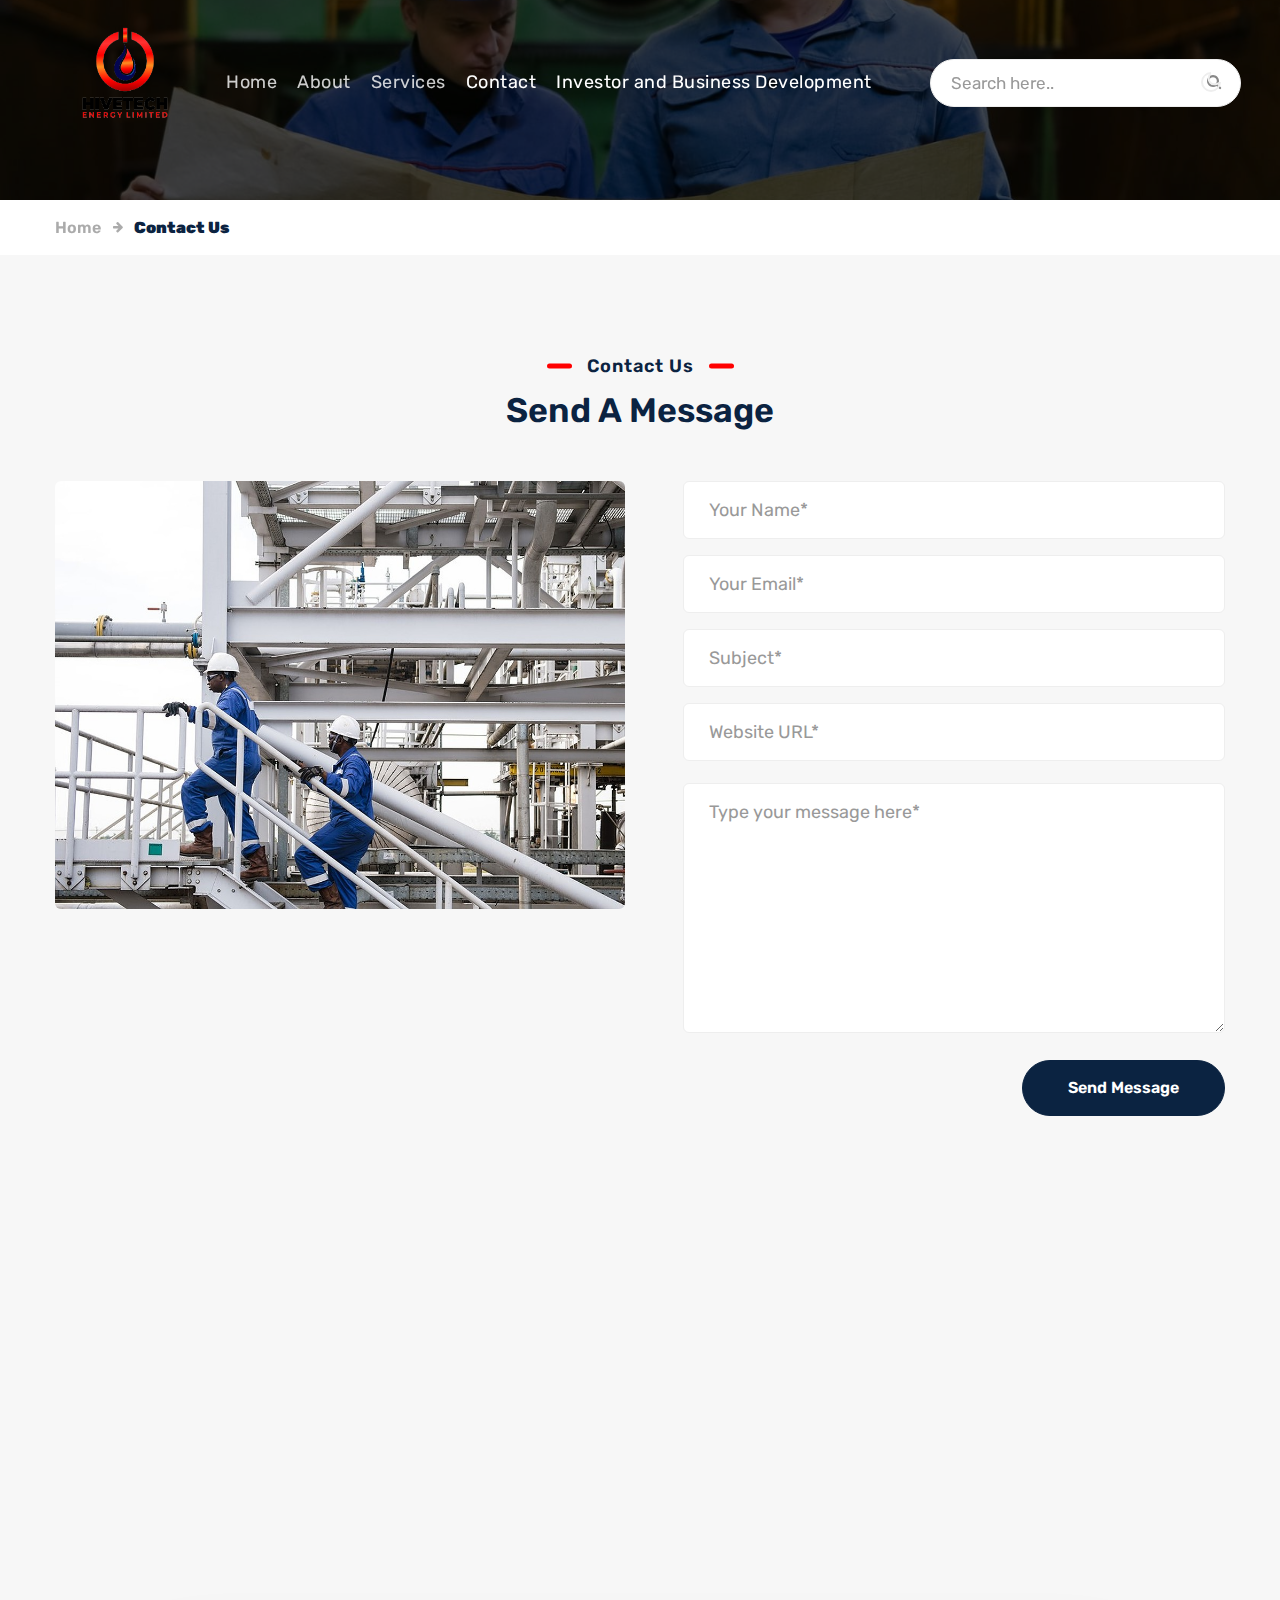
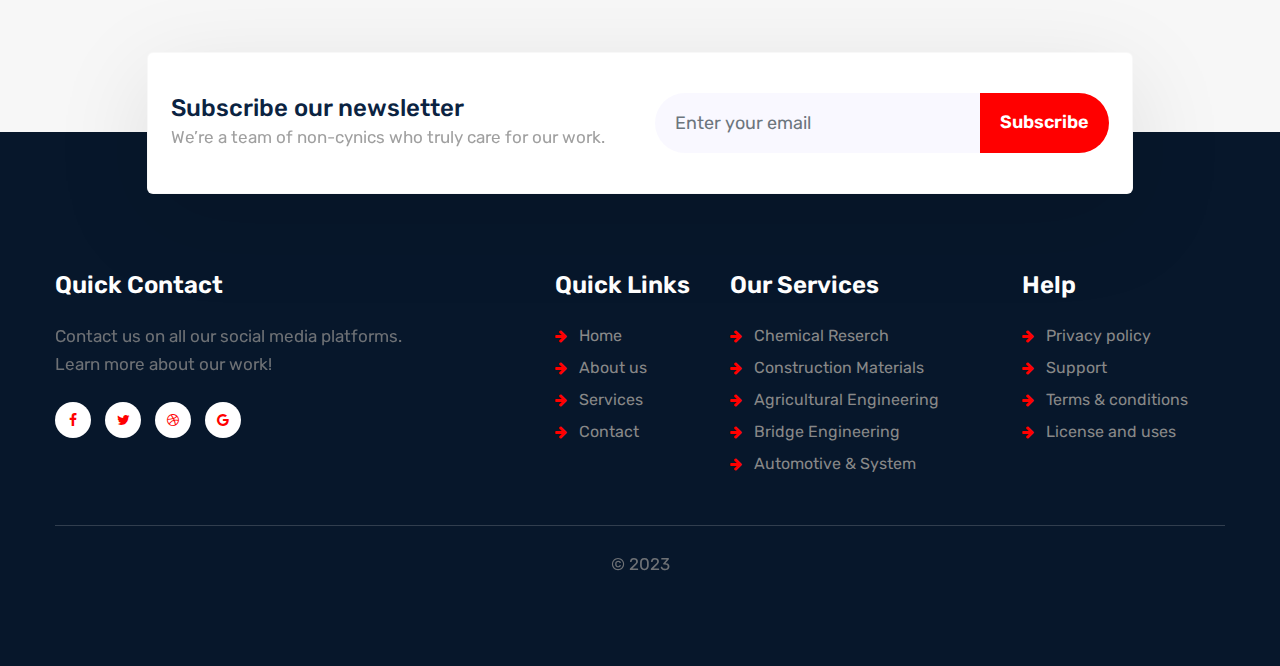
<file: contact.html>
<!--
Author: W3layouts
Author URL: http://w3layouts.com
-->
<!doctype html>
<html lang="zxx">
<head>
  <!-- Required meta tags -->
  <meta charset="utf-8">
  <meta name="viewport" content="width=device-width, initial-scale=1, shrink-to-fit=no">
  <meta name="keywords"
    content="Sectoral Responsive web template, Bootstrap Web Templates, Android Compatible web template, Smartphone Compatible web template, free webdesigns for Nokia, Samsung, LG, SonyEricsson, Motorola web design" />
  <title>Sectoral an Industrial Category Bootstrap Responsive Web Template | Home :: W3Layouts </title>
  <link href="//fonts.googleapis.com/css2?family=Rubik:wght@300;400;500;600&display=swap" rel="stylesheet">
  <!-- Template CSS -->
  <link rel="stylesheet" href="assets/css/style-starter.css">
</head>

<body>
  <!--header-->
  <header id="site-header" class="w3lhny-head fixed-top">
    <div class="container">
      <nav class="navbar navbar-expand-lg stroke px-0">
        <h1> <a class="navbar-brand" href="index.html">
          <img src="./assets/images/hivetech_logo-removebg-preview.png" alt="Your logo" title="Your logo" style="height:150px;" />
          <!-- <span class="sublog"><span aria-hidden="true" span style="font-size: medium;" > HIVE TECH ENERGY LIMITED </span> -->
        </a></h1>
        <!-- if logo is image enable this   
        <a class="navbar-brand" href="#index.html">
            <img src="image-path" alt="Your logo" title="Your logo" style="height:35px;" />
        </a> -->
        <button class="navbar-toggler  collapsed bg-gradient" type="button" data-toggle="collapse"
          data-target="#navbarTogglerDemo02" aria-controls="navbarTogglerDemo02" aria-expanded="false"
          aria-label="Toggle navigation">
          <span class="navbar-toggler-icon fa icon-expand fa-bars"></span>
          <span class="navbar-toggler-icon fa icon-close fa-times"></span>
        </button>
        <div class="collapse navbar-collapse" id="navbarTogglerDemo02">
          <ul class="navbar-nav mx-lg-auto">
            <li class="nav-item">
              <a class="nav-link" href="index.html">Home <span class="sr-only">(current)</span></a>
            </li>
            <li class="nav-item">
              <a class="nav-link" href="about.html">About</a>
            </li>
            <li class="nav-item">
              <a class="nav-link" href="services.html">Services</a>
            </li>
           
            <li class="nav-item active">
              <a class="nav-link" href="contact.html">Contact</a>
            </li>

            <li class="nav-item active">
              <a class="nav-link" href="Investor and Business Development.html">Investor and Business Development</a>
            </li>
            <!--/search-right-->
            <nav class="ml-lg-5">
              <div class="search-bar">
                <form class="search">
                  <input type="search" class="search__input" name="search" placeholder="Search here.."
                    onload="equalWidth()" required>
                  <span class="fa fa-search search__icon"></span>
                </form>
              </div>
            </nav>
            <!--//search-right-->
          </ul>
        </div>
        <!-- toggle switch for light and dark theme -->
        <div class="mobile-position">
          <nav class="navigation">
            <div class="theme-switch-wrapper">
              <label class="theme-switch" for="checkbox">
                <input type="checkbox" id="checkbox">
                <div class="mode-container">
                  <i class="gg-sun"></i>
                  <i class="gg-moon"></i>
                </div>
              </label>
            </div>
          </nav>
        </div>
        <!-- //toggle switch for light and dark theme -->
      </nav>
    </div>
  </header>
  <!--/header-->
  <!--/inner-page-->

  <div class="inner-banner">
  </div>
  <section class="w3l-breadcrumb">
    <div class="container">
      <ul class="breadcrumbs-custom-path">
        <li><a href="index.html">Home</a></li>
        <li class="active"><span class="fa fa-arrow-right mx-2" aria-hidden="true"></span> Contact Us</li>
      </ul>
    </div>
  </section>
  <!--//inner-page-->
  <!-- /contact-section -->
  <section class="w3l-contact-2 py-5" id="contact">
    <div class="container py-lg-5 py-md-4 py-2">
      <div class="header-section text-center mx-0 mb-md-5 mb-4">
        <h6 class="title-subhny">Contact Us</h6>
        <h3 class="title-w3l mt-2">Send a Message</h3>
      </div>
      <div class="contact-grids d-grid">
        <div class="contact-left-img">
          <img src="assets/images/Seplat.v1.jpg" class="img-fluid radius-image" alt="">
        </div>
        <div class="contact-right">
          <form action="https://sendmail.w3layouts.com/submitForm" method="post" class="signin-form">
            <div class="input-grids">

              <input type="text" name="w3lName" id="w3lName" placeholder="Your Name*" class="contact-input"
                required="" />
              <input type="email" name="w3lSender" id="w3lSender" placeholder="Your Email*" class="contact-input"
                required="" />
              <input type="text" name="w3lSubect" id="w3lSubect" placeholder="Subject*" class="contact-input"
                required="" />
              <input type="text" name="w3lWebsite" id="w3lWebsite" placeholder="Website URL*" class="contact-input"
                required="" />
            </div>
            <div class="form-input">
              <textarea name="w3lMessage" id="w3lMessage" placeholder="Type your message here*" required=""></textarea>
            </div>
            <div class="form-buttonhny text-lg-right">
              <button class="btn btn-style btn-primary">Send Message</button>
            </div>
          </form>
        </div>
      </div>
      <div class="map-iframe mt-5 mb-lg-5 pb-lg-4">
        <iframe
          src="https://www.google.com/maps/embed?pb=!1m18!1m12!1m3!1d317718.69319292053!2d-0.3817765050863085!3d51.528307984912544!2m3!1f0!2f0!3f0!3m2!1i1024!2i768!4f13.1!3m3!1m2!1s0x47d8a00baf21de75%3A0x52963a5addd52a99!2sLondon%2C+UK!5e0!3m2!1sen!2spl!4v1562654563739!5m2!1sen!2spl"
          width="100%" height="400" frameborder="0" style="border: 0px;" allowfullscreen=""></iframe>
      </div>
    </div>
  </section>

  <!-- //contact-section -->
  <!-- footer-28 block -->
  <footer class="footer-28 position-relative py-5">
    <div class="container py-lg-3">
      <div class="w3l-forms-9 px-md-2" id="newsletter">
        <div class="main-w3 py-4">
          <div class="container-fluid py-lg-3 py-2">
            <div class="row align-items-center">
              <div class="main-midd col-lg-6">
                <h4 class="">Subscribe our newsletter</h4>
                <p>We’re a team of non-cynics who truly care for our work.</p>
              </div>
              <div class="main-midd-2 col-lg-6 mt-lg-0 mt-4">
                <form action="#url" method="GET" class="rightside-form d-sm-flex">
                  <input type="email" class="form-control" name="email" placeholder="Enter your email">
                  <button class="btn" type="submit">Subscribe</button>
                </form>
              </div>
            </div>
          </div>
        </div>
      </div>
      <div class="row footer-top-28 mt-4">
        <div class="col-lg-5 footer-list-28 pr-lg-5 mt-5">
          <h6 class="footer-title-28">Quick Contact</h6>
          <p class="pr-lg-5">Contact us on all our social media platforms.
            Learn more about our work!</p>

          <div class="main-social-footer-28 mt-4">
            <ul class="social-icons">
              <li class="facebook">
                <a href="#link" title="Facebook">
                  <span class="fa fa-facebook" aria-hidden="true"></span>
                </a>
              </li>
              <li class="twitter">
                <a href="#link" title="Twitter">
                  <span class="fa fa-twitter" aria-hidden="true"></span>
                </a>
              </li>
              <li class="dribbble">
                <a href="#link" title="Dribbble">
                  <span class="fa fa-dribbble" aria-hidden="true"></span>
                </a>
              </li>
              <li class="google">
                <a href="#link" title="Google">
                  <span class="fa fa-google" aria-hidden="true"></span>
                </a>
              </li>
            </ul>
          </div>
        </div>
        <div class="col-lg-7">
          <div class="row">
            <div class="col-md-3 col-sm-6 footer-list-28 mt-5">
              <h6 class="footer-title-28">Quick Links</h6>
              <ul>
                <li><a href="index.html"><span class="fa fa-arrow-right mr-2" aria-hidden="true"></span> Home</a></li>
                <li><a href="about.html"><span class="fa fa-arrow-right mr-2" aria-hidden="true"></span> About us</a>
                </li>
                <li><a href="services.html"><span class="fa fa-arrow-right mr-2" aria-hidden="true"></span> Services</a>
                </li>
                <li><a href="contact.html"><span class="fa fa-arrow-right mr-2" aria-hidden="true"></span> Contact</a>
                </li>
              </ul>
            </div>
            <div class="col-md-5 col-sm-6 footer-list-28 mt-5">
              <h6 class="footer-title-28">Our Services</h6>
              <ul>
                <li><a href="#reserch"><span class="fa fa-arrow-right mr-2" aria-hidden="true"></span> Chemical
                    Reserch</a></li>
                <li><a href="#construction"><span class="fa fa-arrow-right mr-2" aria-hidden="true"></span> Construction
                    Materials</a></li>
                <li><a href="#agricultural"><span class="fa fa-arrow-right mr-2" aria-hidden="true"></span> Agricultural
                    Engineering</a></li>
                <li><a href="#bridge"><span class="fa fa-arrow-right mr-2" aria-hidden="true"></span> Bridge
                    Engineering</a></li>
                <li><a href="#automotive"><span class="fa fa-arrow-right mr-2" aria-hidden="true"></span> Automotive &
                    System</a></li>
              </ul>
            </div>
            <div class="col-md-4 col-sm-6 footer-list-28 mt-5">
              <h6 class="footer-title-28">Help</h6>
              <ul>
                <li><a href="#privacy"><span class="fa fa-arrow-right mr-2" aria-hidden="true"></span> Privacy
                    policy</a></li>
                <li><a href="#support"><span class="fa fa-arrow-right mr-2" aria-hidden="true"></span> Support</a></li>
                <li><a href="#terms"><span class="fa fa-arrow-right mr-2" aria-hidden="true"></span> Terms &
                    conditions</a></li>
                <li><a href="#license"><span class="fa fa-arrow-right mr-2" aria-hidden="true"></span> License and
                    uses</a></li>
              </ul>
            </div>

          </div>
        </div>
      </div>
      <div class="midd-footer-28 align-center py-4 mt-5">
        <p class="copy-footer-28 text-center"> &copy; 2023
          <!-- <a
           href="https://w3layouts.com/" target="_blank">
           W3layouts</a>  -->
         </p>
      </div>
    </div>


    <!-- move top -->
    <button onclick="topFunction()" id="movetop" title="Go to top">
      &#10548;
    </button>
    <script>
      // When the user scrolls down 20px from the top of the document, show the button
      window.onscroll = function () {
        scrollFunction()
      };

      function scrollFunction() {
        if (document.body.scrollTop > 20 || document.documentElement.scrollTop > 20) {
          document.getElementById("movetop").style.display = "block";
        } else {
          document.getElementById("movetop").style.display = "none";
        }
      }

      // When the user clicks on the button, scroll to the top of the document
      function topFunction() {
        document.body.scrollTop = 0;
        document.documentElement.scrollTop = 0;
      }
    </script>
    <!-- /move top -->
    <!-- //footer-28 block -->
  </footer>

  <!-- Template JavaScript -->
  <script src="assets/js/jquery-3.3.1.min.js"></script>
  <script src="assets/js/theme-change.js"></script>
  <!--/MENU-JS-->
  <script>
    $(window).on("scroll", function () {
      var scroll = $(window).scrollTop();

      if (scroll >= 80) {
        $("#site-header").addClass("nav-fixed");
      } else {
        $("#site-header").removeClass("nav-fixed");
      }
    });

    //Main navigation Active Class Add Remove
    $(".navbar-toggler").on("click", function () {
      $("header").toggleClass("active");
    });
    $(document).on("ready", function () {
      if ($(window).width() > 991) {
        $("header").removeClass("active");
      }
      $(window).on("resize", function () {
        if ($(window).width() > 991) {
          $("header").removeClass("active");
        }
      });
    });
  </script>
  <!--//MENU-JS-->

  <script src="assets/js/bootstrap.min.js"></script>

</body>

</html>
</file>
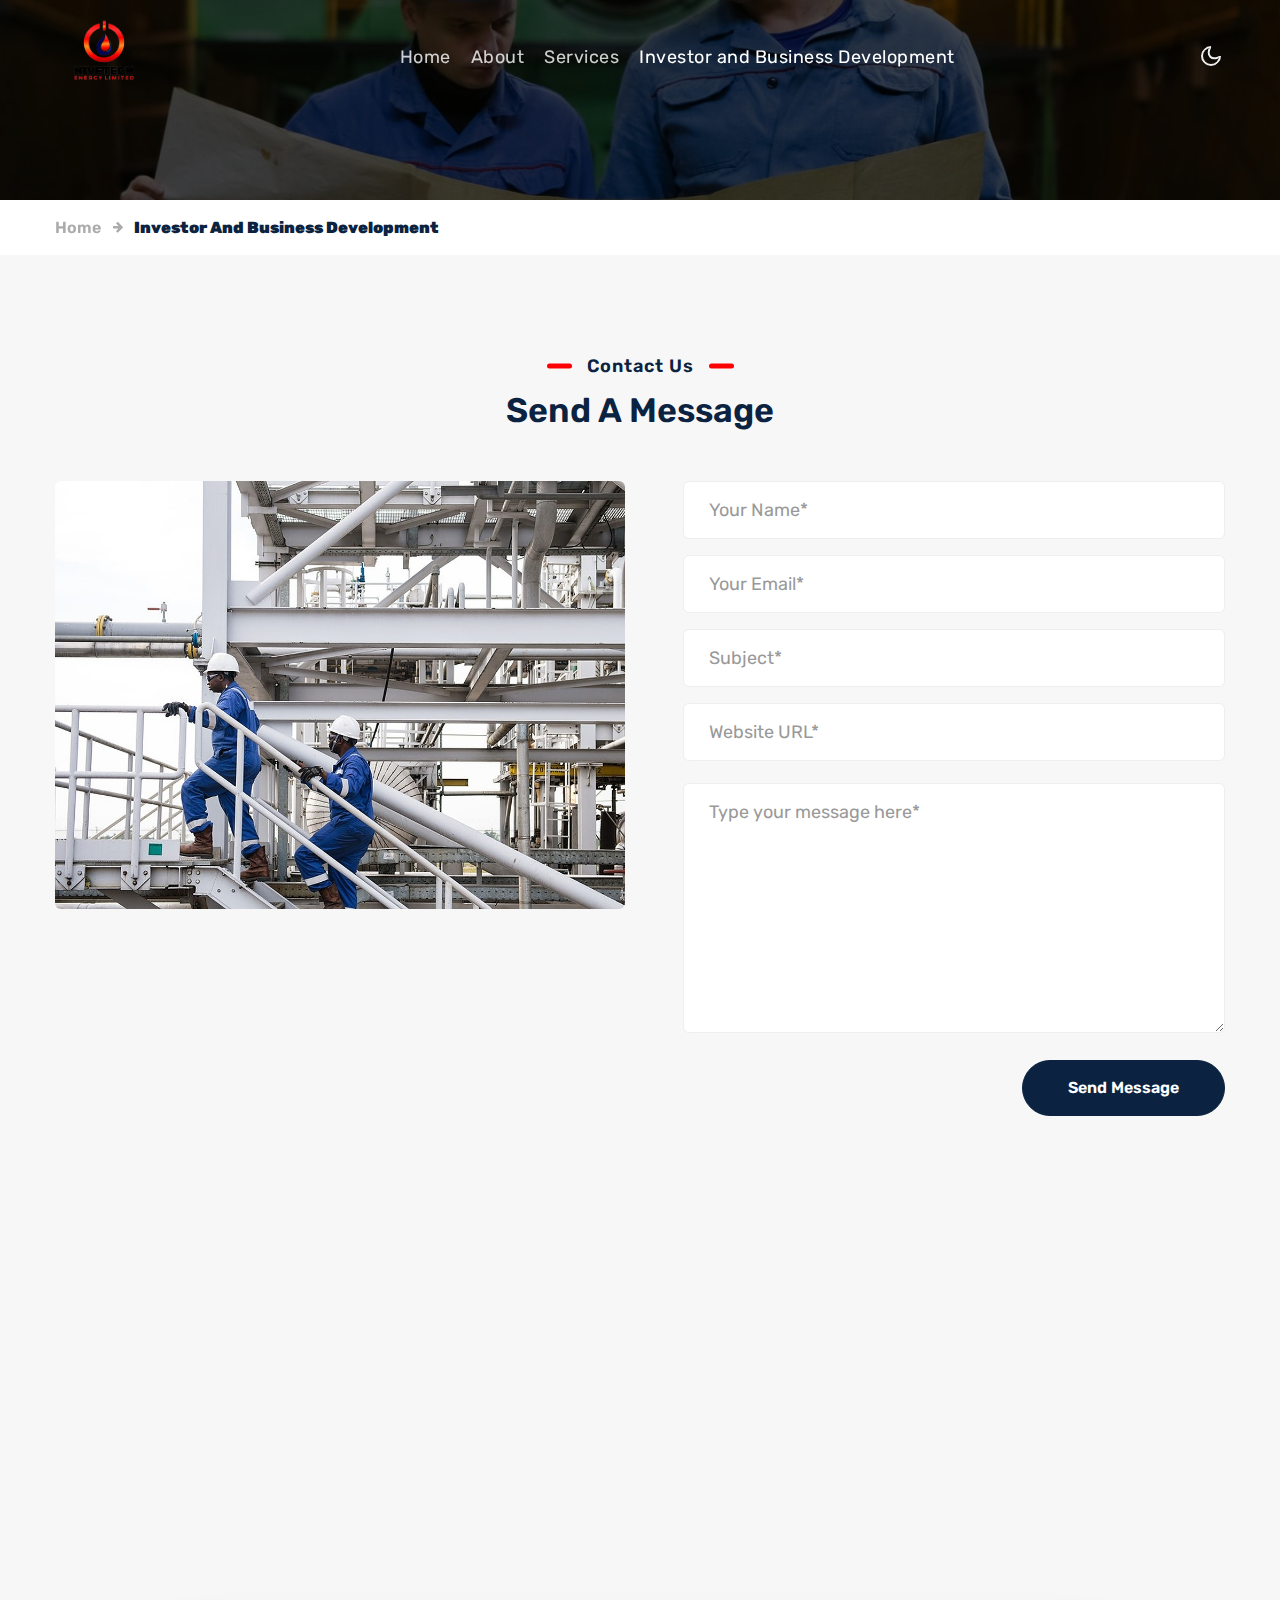
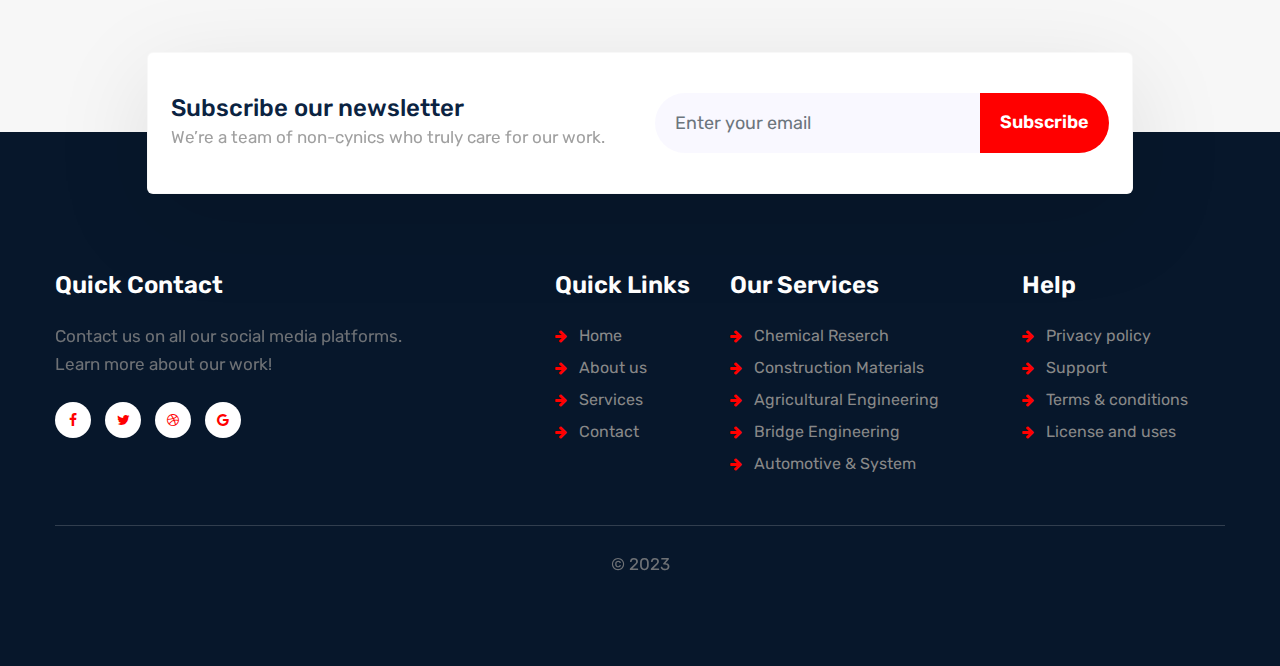
<file: Investor and Business Development.html>
<!--
Author: W3layouts
Author URL: http://w3layouts.com
-->
<!doctype html>
<html lang="zxx">
<head>
  <!-- Required meta tags -->
  <meta charset="utf-8">
  <meta name="viewport" content="width=device-width, initial-scale=1, shrink-to-fit=no">
  <meta name="keywords"
    content="Sectoral Responsive web template, Bootstrap Web Templates, Android Compatible web template, Smartphone Compatible web template, free webdesigns for Nokia, Samsung, LG, SonyEricsson, Motorola web design" />
  <title>Sectoral an Industrial Category Bootstrap Responsive Web Template | Home :: W3Layouts </title>
  <link href="//fonts.googleapis.com/css2?family=Rubik:wght@300;400;500;600&display=swap" rel="stylesheet">
  <!-- Template CSS -->
  <link rel="stylesheet" href="assets/css/style-starter.css">
</head>

<body>
  <!--header-->
  <header id="site-header" class="w3lhny-head fixed-top">
    <div class="container">
      <nav class="navbar navbar-expand-lg stroke px-0">
        <h1> <a class="navbar-brand" href="index.html">
          <img src="./assets/images/hivetech_logo-removebg-preview.png" alt="Your logo" title="Your logo" style="height:98px;" />
          <!-- <span class="sublog"><span aria-hidden="true" span style="font-size: medium;" > HIVE TECH ENERGY LIMITED </span> -->
        </a></h1>
        <!-- if logo is image enable this   
        <a class="navbar-brand" href="#index.html">
            <img src="image-path" alt="Your logo" title="Your logo" style="height:35px;" />
        </a> -->
        <button class="navbar-toggler  collapsed bg-gradient" type="button" data-toggle="collapse"
          data-target="#navbarTogglerDemo02" aria-controls="navbarTogglerDemo02" aria-expanded="false"
          aria-label="Toggle navigation">
          <span class="navbar-toggler-icon fa icon-expand fa-bars"></span>
          <span class="navbar-toggler-icon fa icon-close fa-times"></span>
        </button>
        <div class="collapse navbar-collapse" id="navbarTogglerDemo02">
          <ul class="navbar-nav mx-lg-auto">
            <li class="nav-item">
              <a class="nav-link" href="index.html">Home <span class="sr-only">(current)</span></a>
            </li>
            <li class="nav-item">
              <a class="nav-link" href="about.html">About</a>
            </li>
            <li class="nav-item">
              <a class="nav-link" href="services.html">Services</a>
            </li>
           
            <!-- <li class="nav-item active">
              <a class="nav-link" href="contact.html">Contact</a>
            </li> -->

            <li class="nav-item active">
              <a class="nav-link" href="Investor and Business Development.html">Investor and Business Development</a>
            </li>

            <!--/search-right-->
            <!-- <nav class="ml-lg-5">
              <div class="search-bar">
                <form class="search">
                  <input type="search" class="search__input" name="search" placeholder="Search here.."
                    onload="equalWidth()" required>
                  <span class="fa fa-search search__icon"></span>
                </form>
              </div>
            </nav> -->
            <!--//search-right-->
          </ul>
        </div>
        <!-- toggle switch for light and dark theme -->
        <div class="mobile-position">
          <nav class="navigation">
            <div class="theme-switch-wrapper">
              <label class="theme-switch" for="checkbox">
                <input type="checkbox" id="checkbox">
                <div class="mode-container">
                  <i class="gg-sun"></i>
                  <i class="gg-moon"></i>
                </div>
              </label>
            </div>
          </nav>
        </div>
        <!-- //toggle switch for light and dark theme -->
      </nav>
    </div>
  </header>
  <!--/header-->
  <!--/inner-page-->

  <div class="inner-banner">
  </div>
  <section class="w3l-breadcrumb">
    <div class="container">
      <ul class="breadcrumbs-custom-path">
        <li><a href="index.html">Home</a></li>
        <li class="active"><span class="fa fa-arrow-right mx-2" aria-hidden="true"></span> Investor and Business Development</li>
      </ul>
    </div>
  </section>
  <!--//inner-page-->
  <!-- /contact-section -->
  <section class="w3l-contact-2 py-5" id="contact">
    <div class="container py-lg-5 py-md-4 py-2">
      <div class="header-section text-center mx-0 mb-md-5 mb-4">
        <h6 class="title-subhny">Contact Us</h6>
        <h3 class="title-w3l mt-2">Send a Message</h3>
      </div>
      <div class="contact-grids d-grid">
        <div class="contact-left-img">
          <img src="assets/images/Seplat.v1.jpg" class="img-fluid radius-image" alt="">
        </div>
        <div class="contact-right">
          <form action="https://sendmail.w3layouts.com/submitForm" method="post" class="signin-form">
            <div class="input-grids">

              <input type="text" name="w3lName" id="w3lName" placeholder="Your Name*" class="contact-input"
                required="" />
              <input type="email" name="w3lSender" id="w3lSender" placeholder="Your Email*" class="contact-input"
                required="" />
              <input type="text" name="w3lSubect" id="w3lSubect" placeholder="Subject*" class="contact-input"
                required="" />
              <input type="text" name="w3lWebsite" id="w3lWebsite" placeholder="Website URL*" class="contact-input"
                required="" />
            </div>
            <div class="form-input">
              <textarea name="w3lMessage" id="w3lMessage" placeholder="Type your message here*" required=""></textarea>
            </div>
            <div class="form-buttonhny text-lg-right">
              <button class="btn btn-style btn-primary">Send Message</button>
            </div>
          </form>
        </div>
      </div>
      <div class="map-iframe mt-5 mb-lg-5 pb-lg-4">
        <iframe
          src="https://www.google.com/maps/embed?pb=!1m18!1m12!1m3!1d317718.69319292053!2d-0.3817765050863085!3d51.528307984912544!2m3!1f0!2f0!3f0!3m2!1i1024!2i768!4f13.1!3m3!1m2!1s0x47d8a00baf21de75%3A0x52963a5addd52a99!2sLondon%2C+UK!5e0!3m2!1sen!2spl!4v1562654563739!5m2!1sen!2spl"
          width="100%" height="400" frameborder="0" style="border: 0px;" allowfullscreen=""></iframe>
      </div>
    </div>
  </section>

  <!-- //contact-section -->
  <!-- footer-28 block -->
  <footer class="footer-28 position-relative py-5">
    <div class="container py-lg-3">
      <div class="w3l-forms-9 px-md-2" id="newsletter">
        <div class="main-w3 py-4">
          <div class="container-fluid py-lg-3 py-2">
            <div class="row align-items-center">
              <div class="main-midd col-lg-6">
                <h4 class="">Subscribe our newsletter</h4>
                <p>We’re a team of non-cynics who truly care for our work.</p>
              </div>
              <div class="main-midd-2 col-lg-6 mt-lg-0 mt-4">
                <form action="#url" method="GET" class="rightside-form d-sm-flex">
                  <input type="email" class="form-control" name="email" placeholder="Enter your email">
                  <button class="btn" type="submit">Subscribe</button>
                </form>
              </div>
            </div>
          </div>
        </div>
      </div>
      <div class="row footer-top-28 mt-4">
        <div class="col-lg-5 footer-list-28 pr-lg-5 mt-5">
          <h6 class="footer-title-28">Quick Contact</h6>
          <p class="pr-lg-5">Contact us on all our social media platforms.
            Learn more about our work!</p>

          <div class="main-social-footer-28 mt-4">
            <ul class="social-icons">
              <li class="facebook">
                <a href="#link" title="Facebook">
                  <span class="fa fa-facebook" aria-hidden="true"></span>
                </a>
              </li>
              <li class="twitter">
                <a href="#link" title="Twitter">
                  <span class="fa fa-twitter" aria-hidden="true"></span>
                </a>
              </li>
              <li class="dribbble">
                <a href="#link" title="Dribbble">
                  <span class="fa fa-dribbble" aria-hidden="true"></span>
                </a>
              </li>
              <li class="google">
                <a href="#link" title="Google">
                  <span class="fa fa-google" aria-hidden="true"></span>
                </a>
              </li>
            </ul>
          </div>
        </div>
        <div class="col-lg-7">
          <div class="row">
            <div class="col-md-3 col-sm-6 footer-list-28 mt-5">
              <h6 class="footer-title-28">Quick Links</h6>
              <ul>
                <li><a href="index.html"><span class="fa fa-arrow-right mr-2" aria-hidden="true"></span> Home</a></li>
                <li><a href="about.html"><span class="fa fa-arrow-right mr-2" aria-hidden="true"></span> About us</a>
                </li>
                <li><a href="services.html"><span class="fa fa-arrow-right mr-2" aria-hidden="true"></span> Services</a>
                </li>
                <li><a href="contact.html"><span class="fa fa-arrow-right mr-2" aria-hidden="true"></span> Contact</a>
                </li>
              </ul>
            </div>
            <div class="col-md-5 col-sm-6 footer-list-28 mt-5">
              <h6 class="footer-title-28">Our Services</h6>
              <ul>
                <li><a href="#reserch"><span class="fa fa-arrow-right mr-2" aria-hidden="true"></span> Chemical
                    Reserch</a></li>
                <li><a href="#construction"><span class="fa fa-arrow-right mr-2" aria-hidden="true"></span> Construction
                    Materials</a></li>
                <li><a href="#agricultural"><span class="fa fa-arrow-right mr-2" aria-hidden="true"></span> Agricultural
                    Engineering</a></li>
                <li><a href="#bridge"><span class="fa fa-arrow-right mr-2" aria-hidden="true"></span> Bridge
                    Engineering</a></li>
                <li><a href="#automotive"><span class="fa fa-arrow-right mr-2" aria-hidden="true"></span> Automotive &
                    System</a></li>
              </ul>
            </div>
            <div class="col-md-4 col-sm-6 footer-list-28 mt-5">
              <h6 class="footer-title-28">Help</h6>
              <ul>
                <li><a href="#privacy"><span class="fa fa-arrow-right mr-2" aria-hidden="true"></span> Privacy
                    policy</a></li>
                <li><a href="#support"><span class="fa fa-arrow-right mr-2" aria-hidden="true"></span> Support</a></li>
                <li><a href="#terms"><span class="fa fa-arrow-right mr-2" aria-hidden="true"></span> Terms &
                    conditions</a></li>
                <li><a href="#license"><span class="fa fa-arrow-right mr-2" aria-hidden="true"></span> License and
                    uses</a></li>
              </ul>
            </div>

          </div>
        </div>
      </div>
      <div class="midd-footer-28 align-center py-4 mt-5">
        <p class="copy-footer-28 text-center"> &copy; 2023
          <!-- <a
           href="https://w3layouts.com/" target="_blank">
           W3layouts</a>  -->
         </p>
      </div>
    </div>


    <!-- move top -->
    <button onclick="topFunction()" id="movetop" title="Go to top">
      &#10548;
    </button>
    <script>
      // When the user scrolls down 20px from the top of the document, show the button
      window.onscroll = function () {
        scrollFunction()
      };

      function scrollFunction() {
        if (document.body.scrollTop > 20 || document.documentElement.scrollTop > 20) {
          document.getElementById("movetop").style.display = "block";
        } else {
          document.getElementById("movetop").style.display = "none";
        }
      }

      // When the user clicks on the button, scroll to the top of the document
      function topFunction() {
        document.body.scrollTop = 0;
        document.documentElement.scrollTop = 0;
      }
    </script>
    <!-- /move top -->
    <!-- //footer-28 block -->
  </footer>

  <!-- Template JavaScript -->
  <script src="assets/js/jquery-3.3.1.min.js"></script>
  <script src="assets/js/theme-change.js"></script>
  <!--/MENU-JS-->
  <script>
    $(window).on("scroll", function () {
      var scroll = $(window).scrollTop();

      if (scroll >= 80) {
        $("#site-header").addClass("nav-fixed");
      } else {
        $("#site-header").removeClass("nav-fixed");
      }
    });

    //Main navigation Active Class Add Remove
    $(".navbar-toggler").on("click", function () {
      $("header").toggleClass("active");
    });
    $(document).on("ready", function () {
      if ($(window).width() > 991) {
        $("header").removeClass("active");
      }
      $(window).on("resize", function () {
        if ($(window).width() > 991) {
          $("header").removeClass("active");
        }
      });
    });
  </script>
  <!--//MENU-JS-->

  <script src="assets/js/bootstrap.min.js"></script>

</body>

</html>
</file>
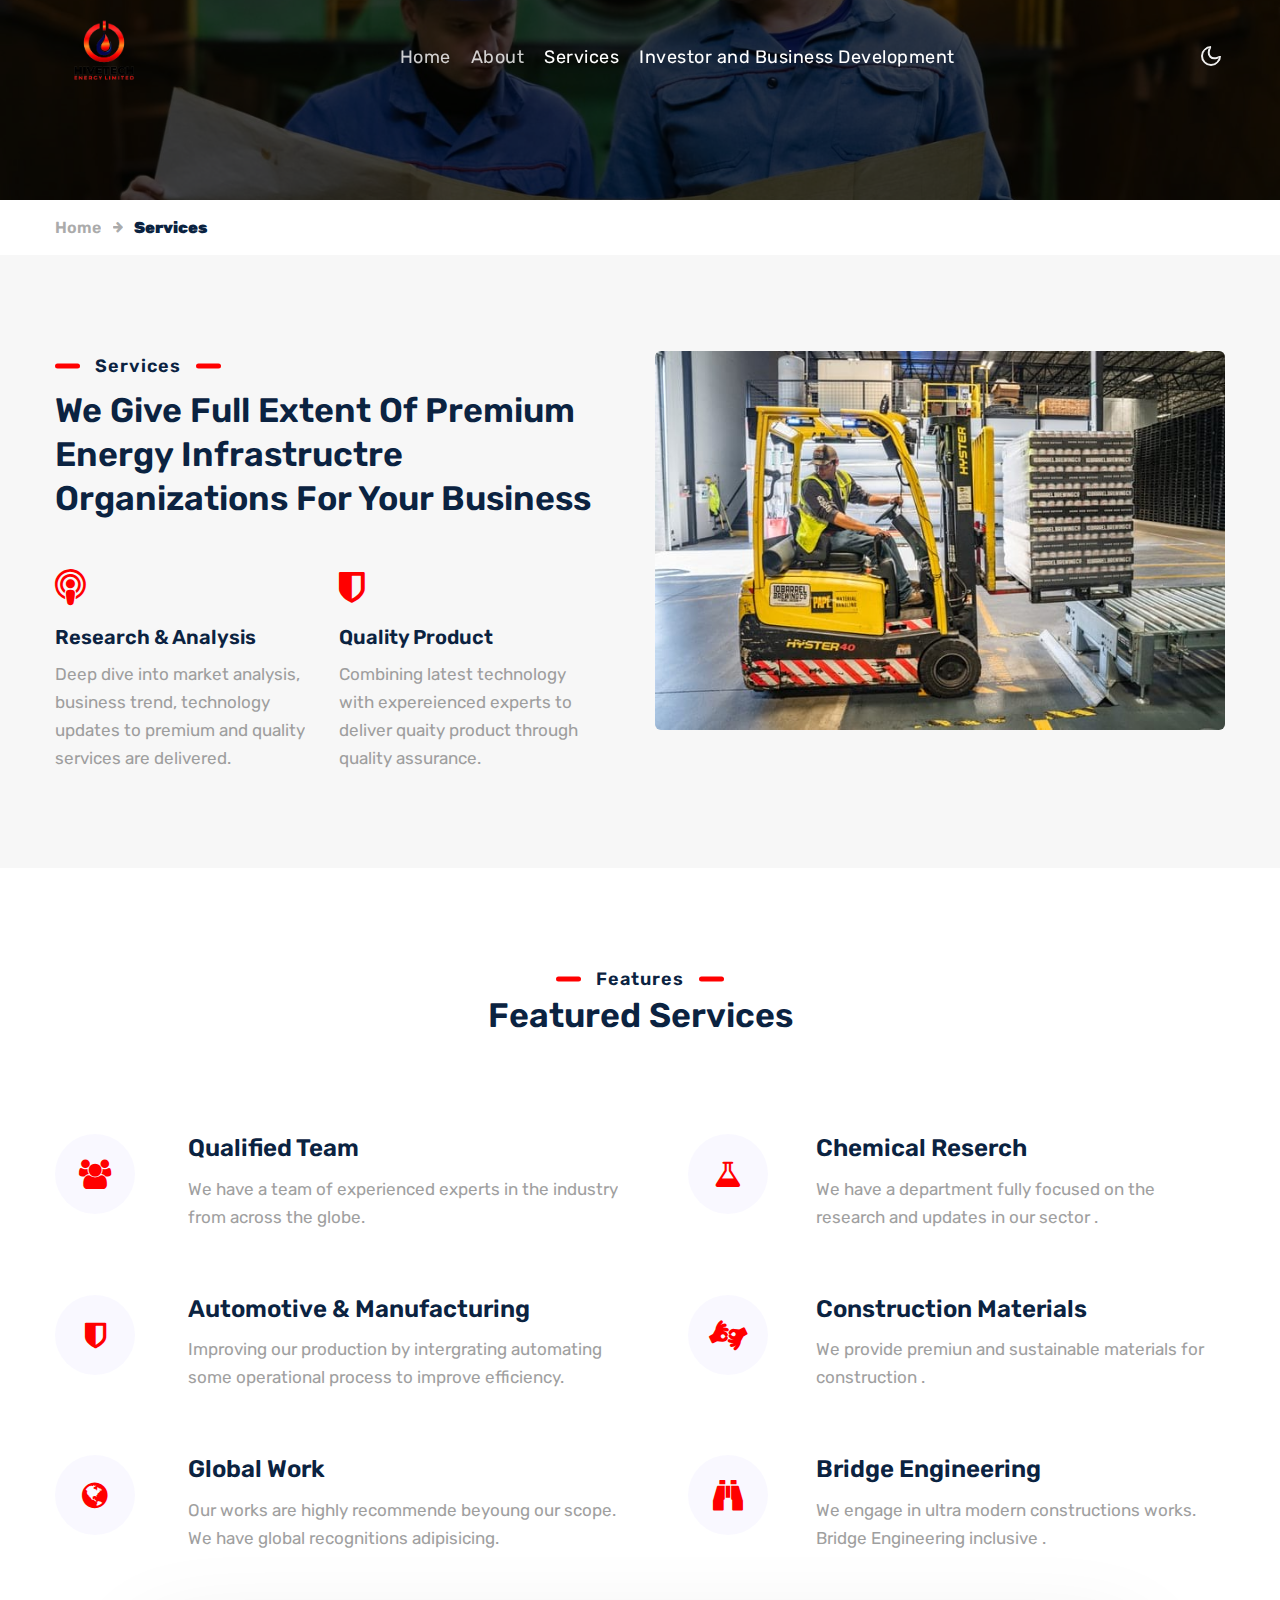
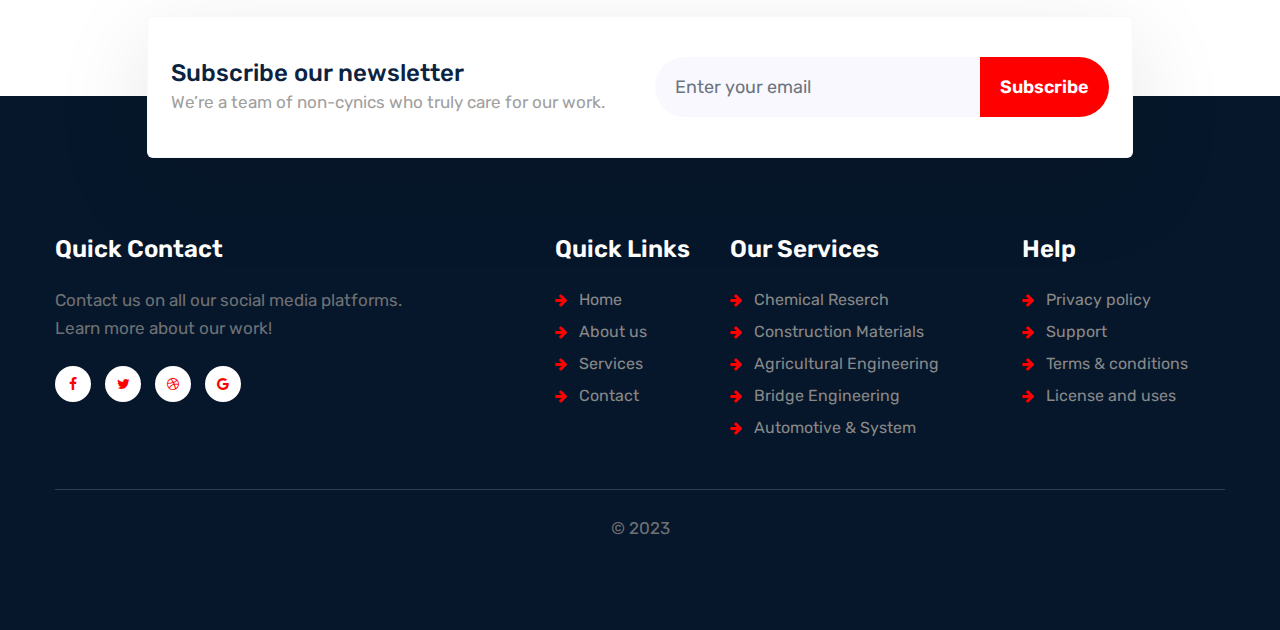
<file: services.html>
<!--
Author: W3layouts
Author URL: http://w3layouts.com
-->
<!doctype html>
<html lang="zxx">

<head>
  <!-- Required meta tags -->
  <meta charset="utf-8">
  <meta name="viewport" content="width=device-width, initial-scale=1, shrink-to-fit=no">
  <meta name="keywords"
    content="Sectoral Responsive web template, Bootstrap Web Templates, Android Compatible web template, Smartphone Compatible web template, free webdesigns for Nokia, Samsung, LG, SonyEricsson, Motorola web design" />
  <title>Sectoral an Industrial Category Bootstrap Responsive Web Template | Home :: W3Layouts </title>
  <link href="//fonts.googleapis.com/css2?family=Rubik:wght@300;400;500;600&display=swap" rel="stylesheet">
  <!-- Template CSS -->
  <link rel="stylesheet" href="assets/css/style-starter.css">
</head>

<body>
   <!--header-->
   <header id="site-header" class="w3lhny-head fixed-top">
    <div class="container">
      <nav class="navbar navbar-expand-lg stroke px-0">
        <h1> <a class="navbar-brand" href="index.html">
          <img src="./assets/images/hivetech_logo-removebg-preview.png" alt="Your logo" title="Your logo" style="height:98px;" />
          <!-- <span class="sublog"><span aria-hidden="true" span style="font-size: medium;" > HIVE TECH ENERGY LIMITED </span> -->
        </a></h1>
        <!-- if logo is image enable this   
  <a class="navbar-brand" href="#index.html">
      <img src="image-path" alt="Your logo" title="Your logo" style="height:35px;" />
  </a> -->
        <button class="navbar-toggler  collapsed bg-gradient" type="button" data-toggle="collapse"
          data-target="#navbarTogglerDemo02" aria-controls="navbarTogglerDemo02" aria-expanded="false"
          aria-label="Toggle navigation">
          <span class="navbar-toggler-icon fa icon-expand fa-bars"></span>
          <span class="navbar-toggler-icon fa icon-close fa-times"></span>
        </button>

        <div class="collapse navbar-collapse" id="navbarTogglerDemo02">
          <ul class="navbar-nav mx-lg-auto">
            <li class="nav-item">
              <a class="nav-link" href="index.html">Home <span class="sr-only">(current)</span></a>
            </li>
            <li class="nav-item">
              <a class="nav-link" href="about.html">About</a>
            </li>
            <li class="nav-item active">
              <a class="nav-link" href="services.html">Services</a>
            </li>
           
            <!-- <li class="nav-item">
              <a class="nav-link" href="contact.html">Contact</a>
            </li> -->

            <li class="nav-item active">
              <a class="nav-link" href="Investor and Business Development.html">Investor and Business Development</a>
            </li>
            <!--/search-right-->
            <!-- <nav class="ml-lg-5">
              <div class="search-bar">
                <form class="search">
                  <input type="search" class="search__input" name="search" placeholder="Search here.."
                    onload="equalWidth()" required>
                  <span class="fa fa-search search__icon"></span>
                </form>
              </div>
            </nav> -->
            <!--//search-right-->
          </ul>
        </div>
        <!-- toggle switch for light and dark theme -->
        <div class="mobile-position">
          <nav class="navigation">
            <div class="theme-switch-wrapper">
              <label class="theme-switch" for="checkbox">
                <input type="checkbox" id="checkbox">
                <div class="mode-container">
                  <i class="gg-sun"></i>
                  <i class="gg-moon"></i>
                </div>
              </label>
            </div>
          </nav>
        </div>
        <!-- //toggle switch for light and dark theme -->
      </nav>
    </div>
  </header>
  <!--/header-->
  <!--/inner-page-->

  <div class="inner-banner">
  </div>
  <section class="w3l-breadcrumb">
    <div class="container">
      <ul class="breadcrumbs-custom-path">
        <li><a href="index.html">Home</a></li>
        <li class="active"><span class="fa fa-arrow-right mx-2" aria-hidden="true"></span> Services</li>
      </ul>
    </div>
  </section>
  <!--//inner-page-->
  <!-- services-page-->
  <section class="w3l-index3" id="services1">
    <div class="midd-w3 py-5">
      <div class="container py-lg-5 py-md-3">
        <div class="row cwp23-content">
          <div class="col-lg-6 cwp23-text pr-lg-5">
            <div class="cwp23-title">
              <span class="title-subhny mb-2">Services</span>
              <h3 class="title-w3l mb-5">We give full extent of Premium Energy Infrastructre 
                Organizations For Your Business </h3>
            </div>
            <div class="cwp23-text-cols">
              <div class="column">
                <span class="fa fa-podcast" aria-hidden="true"></span>
                <a href="#">Research & Analysis</a>
                <p>Deep dive into market analysis, business trend, technology updates to premium and quality services are delivered. </p>
              </div>
              <div class="column">
                <span class="fa fa-shield" aria-hidden="true"></span>
                <a href="#">Quality Product</a>
                <p>Combining latest technology with expereienced experts to deliver quaity product through quality assurance.</p>
              </div>
            </div>
          </div>
          <div class="col-6 cwp23-img mt-lg-0 mt-5">
            <img src="assets/images/b3.jpg" alt="" class="radius-image img-fluid">
          </div>
        </div>
      </div>
    </div>
  </section>
  <!-- //services-page-->
  <!-- stats -->
  <!-- <section class="w3l-stats py-5" id="services2">
    <div class="gallery-inner container py-sm-5">
      <div class="row services-2-grids">
        <div class="col-lg-6 services-2-gd pr-lg-5">
          <p class="">Lorem ipsum viverra feugiat. Pellen tesque libero ut justo,
            ultrices in ligula. Semper at tempufddfel. Lorem ipsum dolor sit amet
            elit. Non quae, fugiat nihil ad. Lorem ipsum dolor sit amet. Lorem ipsum init
            dolor sit, amet elit.culpa! Vivamus a et ut justo, init in dolor et </p>
          <p class="mt-4">
            Lorem ipsum dolor sit amet
            elit. Non quae,Dolor ipsum non velit, culpa! Vivamus a et ut justo, init in dolor et.Dolor ipsum non velit,
            culpa! Vivamus a et ut justo, init in dolor et.
          </p>

        </div>
        <div class="col-lg-6 services-2-gd mt-lg-0 mt-5">
          <p class="">Lorem ipsum viverra feugiat. Pellen tesque libero ut justo,
            ultrices in ligula. Semper at tempufddfel. Lorem ipsum dolor sit amet
            elit. Non quae, fugiat nihil ad. Lorem ipsum dolor sit amet. Lorem ipsum init
            dolor sit, amet elit.culpa! Vivamus a et ut justo, init in dolor et </p>
          <p class="mt-4">
            Lorem ipsum dolor sit amet
            elit. Non quae,Dolor ipsum non velit, culpa! Vivamus a et ut justo, init in dolor et.Dolor ipsum non velit,
            culpa! Vivamus a et ut justo, init in dolor et.
          </p>

        </div>

      </div>
    </div>
  </section> -->
  <!-- //stats -->
  <!-- /w3l-content-4-->
  <section class="w3l-content-4 py-5" id="features">
    <div class="content-4-main py-lg-5 py-md-4 py-2">
      <div class="container">
        <div class="title-content text-center">
          <h3 class="title-subhny"> Features</h3>
          <h3 class="title-w3l mx-lg-5">Featured Services</h3>
        </div>
        <div class="content-info-in row mt-5 pt-lg-5 pb-lg-5">
          <div class="content-left col-lg-6">
            <div class="row content4-right-grids mb-sm-5 mb-4 pb-3">
              <div class="col-2 content4-right-icon">
                <div class="content4-icon icon-clr1">
                  <span class="fa fa-users"></span>
                </div>
              </div>
              <div class="col-10 content4-right-info pl-lg-5">
                <h6><a href="#url">Qualified Team</a></h6>
                <p>We have a team of experienced experts in the industry from across the
                  globe.</p>
              </div>
            </div>
            <div class="row content4-right-grids mb-sm-5 mb-4 pb-3">
              <div class="col-2 content4-right-icon">
                <div class="content4-icon icon-clr2">
                  <span class="fa fa-shield"></span>
                </div>
              </div>
              <div class="col-10 content4-right-info pl-lg-5">
                <h6><a href="#url">Automotive & Manufacturing</a></h6>
                <p>Improving our production by intergrating automating some operational process
                  to improve efficiency.</p>
              </div>
            </div>
            <div class="row content4-right-grids">
              <div class="col-2 content4-right-icon">
                <div class="content4-icon icon-clr3">
                  <span class="fa fa-globe"></span>
                </div>
              </div>
              <div class="col-10 content4-right-info pl-lg-5">
                <h6><a href="#url">Global Work</a></h6>
                <p>Our works are highly recommende beyoung our scope. We have global recognitions
                  adipisicing.</p>
              </div>
            </div>
          </div>
          <div class="content-right col-lg-6 mt-lg-0 mt-5 pl-lg-5">
            <div class="row content4-right-grids mb-sm-5 mb-4 pb-3">
              <div class="col-2 content4-right-icon">
                <div class="content4-icon icon-clr4">
                  <span class="fa fa-flask"></span>
                </div>
              </div>
              <div class="col-10 content4-right-info pl-lg-5">
                <h6><a href="#url"> Chemical Reserch</a></h6>
                <p>We have a department fully focused on the research and updates in our sector
                  .</p>
              </div>
            </div>
            <div class="row content4-right-grids mb-sm-5 mb-4 pb-3">
              <div class="col-2 content4-right-icon">
                <div class="content4-icon icon-clr5">
                  <span class="fa fa-american-sign-language-interpreting"></span>
                </div>
              </div>
              <div class="col-10 content4-right-info pl-lg-5">
                <h6><a href="#url">Construction Materials</a></h6>
                <p>We provide premiun and sustainable materials for construction
                  .</p>
              </div>
            </div>
            <div class="row content4-right-grids">
              <div class="col-2 content4-right-icon">
                <div class="content4-icon icon-clr6">
                  <span class="fa fa-binoculars"></span>
                </div>
              </div>
              <div class="col-10 content4-right-info pl-lg-5">
                <h6><a href="#url">Bridge Engineering</a></h6>
                <p>We engage in ultra modern constructions works. Bridge Engineering inclusive
                  .</p>
              </div>
            </div>
          </div>
        </div>
      </div>
    </div>
  </section>
  <!-- //w3l-content-4-->
  <!-- footer-28 block -->
  <footer class="footer-28 position-relative py-5">
    <div class="container py-lg-3">
      <div class="w3l-forms-9 px-md-2" id="newsletter">
        <div class="main-w3 py-4">
          <div class="container-fluid py-lg-3 py-2">
            <div class="row align-items-center">
              <div class="main-midd col-lg-6">
                <h4 class="">Subscribe our newsletter</h4>
                <p>We’re a team of non-cynics who truly care for our work.</p>
              </div>
              <div class="main-midd-2 col-lg-6 mt-lg-0 mt-4">
                <form action="#url" method="GET" class="rightside-form d-sm-flex">
                  <input type="email" class="form-control" name="email" placeholder="Enter your email">
                  <button class="btn" type="submit">Subscribe</button>
                </form>
              </div>
            </div>
          </div>
        </div>
      </div>
      <div class="row footer-top-28 mt-4">
        <div class="col-lg-5 footer-list-28 pr-lg-5 mt-5">
          <h6 class="footer-title-28">Quick Contact</h6>
          <p class="pr-lg-5">Contact us on all our social media platforms.
            Learn more about our work! </p>

          <div class="main-social-footer-28 mt-4">
            <ul class="social-icons">
              <li class="facebook">
                <a href="#link" title="Facebook">
                  <span class="fa fa-facebook" aria-hidden="true"></span>
                </a>
              </li>
              <li class="twitter">
                <a href="#link" title="Twitter">
                  <span class="fa fa-twitter" aria-hidden="true"></span>
                </a>
              </li>
              <li class="dribbble">
                <a href="#link" title="Dribbble">
                  <span class="fa fa-dribbble" aria-hidden="true"></span>
                </a>
              </li>
              <li class="google">
                <a href="#link" title="Google">
                  <span class="fa fa-google" aria-hidden="true"></span>
                </a>
              </li>
            </ul>
          </div>
        </div>
        <div class="col-lg-7">
          <div class="row">
            <div class="col-md-3 col-sm-6 footer-list-28 mt-5">
              <h6 class="footer-title-28">Quick Links</h6>
              <ul>
                <li><a href="index.html"><span class="fa fa-arrow-right mr-2" aria-hidden="true"></span> Home</a></li>
                <li><a href="about.html"><span class="fa fa-arrow-right mr-2" aria-hidden="true"></span> About us</a></li>
                <li><a href="services.html"><span class="fa fa-arrow-right mr-2" aria-hidden="true"></span> Services</a></li>
                <li><a href="contact.html"><span class="fa fa-arrow-right mr-2" aria-hidden="true"></span> Contact</a></li>
              </ul>
            </div>
            <div class="col-md-5 col-sm-6 footer-list-28 mt-5">
              <h6 class="footer-title-28">Our Services</h6>
              <ul>
                <li><a href="#reserch"><span class="fa fa-arrow-right mr-2" aria-hidden="true"></span> Chemical Reserch</a></li>
                <li><a href="#construction"><span class="fa fa-arrow-right mr-2" aria-hidden="true"></span> Construction Materials</a></li>
                <li><a href="#agricultural"><span class="fa fa-arrow-right mr-2" aria-hidden="true"></span> Agricultural Engineering</a></li>
                <li><a href="#bridge"><span class="fa fa-arrow-right mr-2" aria-hidden="true"></span> Bridge Engineering</a></li>
                <li><a href="#automotive"><span class="fa fa-arrow-right mr-2" aria-hidden="true"></span> Automotive & System</a></li>
              </ul>
            </div>
            <div class="col-md-4 col-sm-6 footer-list-28 mt-5">
              <h6 class="footer-title-28">Help</h6>
              <ul>
                <li><a href="#privacy"><span class="fa fa-arrow-right mr-2" aria-hidden="true"></span> Privacy policy</a></li>
                <li><a href="#support"><span class="fa fa-arrow-right mr-2" aria-hidden="true"></span> Support</a></li>
                <li><a href="#terms"><span class="fa fa-arrow-right mr-2" aria-hidden="true"></span> Terms & conditions</a></li>
                <li><a href="#license"><span class="fa fa-arrow-right mr-2" aria-hidden="true"></span> License and uses</a></li>
              </ul>
            </div>

          </div>
        </div>
      </div>
      <div class="midd-footer-28 align-center py-4 mt-5">
        <p class="copy-footer-28 text-center"> &copy; 2023
          <!-- <a
           href="https://w3layouts.com/" target="_blank">
           W3layouts</a>  -->
         </p>
        <!-- <p class="copy-footer-28 text-center"> &copy; 2020 Sectoral. All Rights Reserved. Design by <a
            href="https://w3layouts.com/" target="_blank">
            W3layouts</a></p> -->
      </div>
    </div>


    <!-- move top -->
    <button onclick="topFunction()" id="movetop" title="Go to top">
      &#10548;
    </button>
    <script>
      // When the user scrolls down 20px from the top of the document, show the button
      window.onscroll = function () {
        scrollFunction()
      };

      function scrollFunction() {
        if (document.body.scrollTop > 20 || document.documentElement.scrollTop > 20) {
          document.getElementById("movetop").style.display = "block";
        } else {
          document.getElementById("movetop").style.display = "none";
        }
      }

      // When the user clicks on the button, scroll to the top of the document
      function topFunction() {
        document.body.scrollTop = 0;
        document.documentElement.scrollTop = 0;
      }
    </script>
    <!-- /move top -->
    <!-- //footer-28 block -->
  </footer>

  <!-- Template JavaScript -->
  <script src="assets/js/jquery-3.3.1.min.js"></script>
  <script src="assets/js/theme-change.js"></script>
  <!--/MENU-JS-->
  <script>
    $(window).on("scroll", function () {
      var scroll = $(window).scrollTop();

      if (scroll >= 80) {
        $("#site-header").addClass("nav-fixed");
      } else {
        $("#site-header").removeClass("nav-fixed");
      }
    });

    //Main navigation Active Class Add Remove
    $(".navbar-toggler").on("click", function () {
      $("header").toggleClass("active");
    });
    $(document).on("ready", function () {
      if ($(window).width() > 991) {
        $("header").removeClass("active");
      }
      $(window).on("resize", function () {
        if ($(window).width() > 991) {
          $("header").removeClass("active");
        }
      });
    });
  </script>
  <!--//MENU-JS-->

  <script src="assets/js/bootstrap.min.js"></script>

</body>

</html>
</file>
<file: assets/css/style-starter.css>
@charset "UTF-8";

/*--
Author: W3layouts
Author URL: http://w3layouts.com
--*/
/*!
 * Bootstrap v4.4.1 (https://getbootstrap.com/)
 * Copyright 2011-2019 The Bootstrap Authors
 * Copyright 2011-2019 Twitter, Inc.
 * Licensed under MIT (https://github.com/twbs/bootstrap/blob/master/LICENSE)
 */
:root {
  --blue: #007bff;
  --indigo: #6610f2;
  --purple: #6f42c1;
  --pink: #e83e8c;
  --red: #dc3545;
  --orange: #fd7e14;
  --yellow: #ffc107;
  --green: #28a745;
  --teal: #20c997;
  --cyan: #17a2b8;
  --white: #fff;
  --gray: #6c757d;
  --gray-dark: #343a40;
  --primary: var(--secondary-color);
  --secondary: #f8b195;
  --success: #28a745;
  --info: #17a2b8;
  --warning: #ffc107;
  --danger: #dc3545;
  --light: #f8f9fa;
  --dark: #343a40;
  --breakpoint-xs: 0;
  --breakpoint-sm: 576px;
  --breakpoint-md: 768px;
  --breakpoint-lg: 992px;
  --breakpoint-xl: 1200px;
  --font-family-sans-serif: -apple-system, BlinkMacSystemFont, "Segoe UI", Roboto, "Helvetica Neue", Arial, "Noto Sans", sans-serif, "Apple Color Emoji", "Segoe UI Emoji", "Segoe UI Symbol", "Noto Color Emoji";
  --font-family-monospace: SFMono-Regular, Menlo, Monaco, Consolas, "Liberation Mono", "Courier New", monospace;
}

*,
*::before,
*::after {
  box-sizing: border-box;
}

html {
  font-family: sans-serif;
  line-height: 1.15;
  -webkit-text-size-adjust: 100%;
  -webkit-tap-highlight-color: rgba(0, 0, 0, 0);
}

article,
aside,
figcaption,
figure,
footer,
header,
hgroup,
main,
nav,
section {
  display: block;
}

body {
  margin: 0;
  font-family: -apple-system, BlinkMacSystemFont, "Segoe UI", Roboto, "Helvetica Neue", Arial, "Noto Sans", sans-serif, "Apple Color Emoji", "Segoe UI Emoji", "Segoe UI Symbol", "Noto Color Emoji";
  font-size: 1rem;
  font-weight: 400;
  line-height: 1.5;
  color: #212529;
  text-align: left;
  background-color: #fff;
}

[tabindex="-1"]:focus:not(:focus-visible) {
  outline: 0 !important;
}

hr {
  box-sizing: content-box;
  height: 0;
  overflow: visible;
}

h1,
h2,
h3,
h4,
h5,
h6 {
  margin-top: 0;
  margin-bottom: 0.5rem;
}

p {
  margin-top: 0;
  margin-bottom: 1rem;
}

abbr[title],
abbr[data-original-title] {
  text-decoration: underline;
  -webkit-text-decoration: underline dotted;
  text-decoration: underline dotted;
  cursor: help;
  border-bottom: 0;
  -webkit-text-decoration-skip-ink: none;
  text-decoration-skip-ink: none;
}

address {
  margin-bottom: 1rem;
  font-style: normal;
  line-height: inherit;
}

ol,
ul,
dl {
  margin-top: 0;
  margin-bottom: 1rem;
}

ol ol,
ul ul,
ol ul,
ul ol {
  margin-bottom: 0;
}

dt {
  font-weight: 700;
}

dd {
  margin-bottom: .5rem;
  margin-left: 0;
}

blockquote {
  margin: 0 0 1rem;
}

b,
strong {
  font-weight: bolder;
}

small {
  font-size: 80%;
}

sub,
sup {
  position: relative;
  font-size: 75%;
  line-height: 0;
  vertical-align: baseline;
}

sub {
  bottom: -.25em;
}

sup {
  top: -.5em;
}

a {
  color: var(--secondary-color);
  text-decoration: none;
  background-color: transparent;
}

a:hover {
  color: var(--secondary-color);
  text-decoration: underline;
  opacity: 0.8;
}

a:not([href]) {
  color: inherit;
  text-decoration: none;
}

a:not([href]):hover {
  color: inherit;
  text-decoration: none;
}

pre,
code,
kbd,
samp {
  font-family: SFMono-Regular, Menlo, Monaco, Consolas, "Liberation Mono", "Courier New", monospace;
  font-size: 1em;
}

pre {
  margin-top: 0;
  margin-bottom: 1rem;
  overflow: auto;
}

figure {
  margin: 0 0 1rem;
}

img {
  vertical-align: middle;
  border-style: none;
}

svg {
  overflow: hidden;
  vertical-align: middle;
}

table {
  border-collapse: collapse;
}

caption {
  padding-top: 0.75rem;
  padding-bottom: 0.75rem;
  color: #6c757d;
  text-align: left;
  caption-side: bottom;
}

th {
  text-align: inherit;
}

label {
  display: inline-block;
  margin-bottom: 0.5rem;
}

button {
  border-radius: 0;
}

button:focus {
  outline: 1px dotted;
  outline: 5px auto -webkit-focus-ring-color;
}

input,
button,
select,
optgroup,
textarea {
  margin: 0;
  font-family: inherit;
  font-size: inherit;
  line-height: inherit;
}

button,
input {
  overflow: visible;
}

button,
select {
  text-transform: none;
}

select {
  word-wrap: normal;
}

button,
[type="button"],
[type="reset"],
[type="submit"] {
  -webkit-appearance: button;
}

button:not(:disabled),
[type="button"]:not(:disabled),
[type="reset"]:not(:disabled),
[type="submit"]:not(:disabled) {
  cursor: pointer;
}

button::-moz-focus-inner,
[type="button"]::-moz-focus-inner,
[type="reset"]::-moz-focus-inner,
[type="submit"]::-moz-focus-inner {
  padding: 0;
  border-style: none;
}

input[type="radio"],
input[type="checkbox"] {
  box-sizing: border-box;
  padding: 0;
}

input[type="date"],
input[type="time"],
input[type="datetime-local"],
input[type="month"] {
  -webkit-appearance: listbox;
}

textarea {
  overflow: auto;
  resize: vertical;
}

fieldset {
  min-width: 0;
  padding: 0;
  margin: 0;
  border: 0;
}

legend {
  display: block;
  width: 100%;
  max-width: 100%;
  padding: 0;
  margin-bottom: .5rem;
  font-size: 1.5rem;
  line-height: inherit;
  color: inherit;
  white-space: normal;
}

@media (max-width: 1200px) {
  legend {
    font-size: calc(1.275rem + 0.3vw);
  }
}

progress {
  vertical-align: baseline;
}

[type="number"]::-webkit-inner-spin-button,
[type="number"]::-webkit-outer-spin-button {
  height: auto;
}

[type="search"] {
  outline-offset: -2px;
  -webkit-appearance: none;
}

[type="search"]::-webkit-search-decoration {
  -webkit-appearance: none;
}

::-webkit-file-upload-button {
  font: inherit;
  -webkit-appearance: button;
}

output {
  display: inline-block;
}

summary {
  display: list-item;
  cursor: pointer;
}

template {
  display: none;
}

[hidden] {
  display: none !important;
}

h1,
h2,
h3,
h4,
h5,
h6,
.h1,
.h2,
.h3,
.h4,
.h5,
.h6 {
  margin-bottom: 0.5rem;
  font-weight: 500;
  line-height: 1.2;
}

h1,
.h1 {
  font-size: 2.5rem;
}

@media (max-width: 1200px) {

  h1,
  .h1 {
    font-size: calc(1.375rem + 1.5vw);
  }
}

h2,
.h2 {
  font-size: 2rem;
}

@media (max-width: 1200px) {

  h2,
  .h2 {
    font-size: calc(1.325rem + 0.9vw);
  }
}

h3,
.h3 {
  font-size: 1.75rem;
}

@media (max-width: 1200px) {

  h3,
  .h3 {
    font-size: calc(1.3rem + 0.6vw);
  }
}

h4,
.h4 {
  font-size: 1.5rem;
}

@media (max-width: 1200px) {

  h4,
  .h4 {
    font-size: calc(1.275rem + 0.3vw);
  }
}

h5,
.h5 {
  font-size: 1.25rem;
}

h6,
.h6 {
  font-size: 1rem;
}

.lead {
  font-size: 1.25rem;
  font-weight: 300;
}

.display-1 {
  font-size: 6rem;
  font-weight: 300;
  line-height: 1.2;
}

@media (max-width: 1200px) {
  .display-1 {
    font-size: calc(1.725rem + 5.7vw);
  }
}

.display-2 {
  font-size: 5.5rem;
  font-weight: 300;
  line-height: 1.2;
}

@media (max-width: 1200px) {
  .display-2 {
    font-size: calc(1.675rem + 5.1vw);
  }
}

.display-3 {
  font-size: 4.5rem;
  font-weight: 300;
  line-height: 1.2;
}

@media (max-width: 1200px) {
  .display-3 {
    font-size: calc(1.575rem + 3.9vw);
  }
}

.display-4 {
  font-size: 3.5rem;
  font-weight: 300;
  line-height: 1.2;
}

@media (max-width: 1200px) {
  .display-4 {
    font-size: calc(1.475rem + 2.7vw);
  }
}

hr {
  margin-top: 1rem;
  margin-bottom: 1rem;
  border: 0;
  border-top: 1px solid rgba(0, 0, 0, 0.1);
}

small,
.small {
  font-size: 80%;
  font-weight: 400;
}

mark,
.mark {
  padding: 0.2em;
  background-color: #fcf8e3;
}

.list-unstyled {
  padding-left: 0;
  list-style: none;
}

.list-inline {
  padding-left: 0;
  list-style: none;
}

.list-inline-item {
  display: inline-block;
}

.list-inline-item:not(:last-child) {
  margin-right: 0.5rem;
}

.initialism {
  font-size: 90%;
  text-transform: uppercase;
}

.blockquote {
  margin-bottom: 1rem;
  font-size: 1.25rem;
}

.blockquote-footer {
  display: block;
  font-size: 80%;
  color: #6c757d;
}

.blockquote-footer::before {
  content: "\2014\00A0";
}

.img-fluid {
  max-width: 100%;
  height: auto;
}

.img-thumbnail {
  padding: 0.25rem;
  background-color: #fff;
  border: 1px solid #dee2e6;
  border-radius: 0.25rem;
  max-width: 100%;
  height: auto;
}

.figure {
  display: inline-block;
}

.figure-img {
  margin-bottom: 0.5rem;
  line-height: 1;
}

.figure-caption {
  font-size: 90%;
  color: #6c757d;
}

code {
  font-size: 87.5%;
  color: #e83e8c;
  word-wrap: break-word;
}

a>code {
  color: inherit;
}

kbd {
  padding: 0.2rem 0.4rem;
  font-size: 87.5%;
  color: #fff;
  background-color: #212529;
  border-radius: 0.2rem;
}

kbd kbd {
  padding: 0;
  font-size: 100%;
  font-weight: 700;
}

pre {
  display: block;
  font-size: 87.5%;
  color: #212529;
}

pre code {
  font-size: inherit;
  color: inherit;
  word-break: normal;
}

.pre-scrollable {
  max-height: 340px;
  overflow-y: scroll;
}

.container {
  width: 100%;
  padding-right: 15px;
  padding-left: 15px;
  margin-right: auto;
  margin-left: auto;
}

@media (min-width: 576px) {
  .container {
    max-width: 540px;
  }
}

@media (min-width: 768px) {
  .container {
    max-width: 720px;
  }
}

@media (min-width: 992px) {
  .container {
    max-width: 960px;
  }
}

@media (min-width: 1200px) {
  .container {
    max-width: 1140px;
  }
}

.container-fluid,
.container-sm,
.container-md,
.container-lg,
.container-xl {
  width: 100%;
  padding-right: 15px;
  padding-left: 15px;
  margin-right: auto;
  margin-left: auto;
}

@media (min-width: 576px) {

  .container,
  .container-sm {
    max-width: 540px;
  }
}

@media (min-width: 768px) {

  .container,
  .container-sm,
  .container-md {
    max-width: 720px;
  }
}

@media (min-width: 992px) {

  .container,
  .container-sm,
  .container-md,
  .container-lg {
    max-width: 960px;
  }
}

@media (min-width: 1200px) {

  .container,
  .container-sm,
  .container-md,
  .container-lg,
  .container-xl {
    max-width: 1140px;
  }
}

.row {
  display: flex;
  flex-wrap: wrap;
  margin-right: -15px;
  margin-left: -15px;
}

.no-gutters {
  margin-right: 0;
  margin-left: 0;
}

.no-gutters>.col,
.no-gutters>[class*="col-"] {
  padding-right: 0;
  padding-left: 0;
}

.col-1,
.col-2,
.col-3,
.col-4,
.col-5,
.col-6,
.col-7,
.col-8,
.col-9,
.col-10,
.col-11,
.col-12,
.col,
.col-auto,
.col-sm-1,
.col-sm-2,
.col-sm-3,
.col-sm-4,
.col-sm-5,
.col-sm-6,
.col-sm-7,
.col-sm-8,
.col-sm-9,
.col-sm-10,
.col-sm-11,
.col-sm-12,
.col-sm,
.col-sm-auto,
.col-md-1,
.col-md-2,
.col-md-3,
.col-md-4,
.col-md-5,
.col-md-6,
.col-md-7,
.col-md-8,
.col-md-9,
.col-md-10,
.col-md-11,
.col-md-12,
.col-md,
.col-md-auto,
.col-lg-1,
.col-lg-2,
.col-lg-3,
.col-lg-4,
.col-lg-5,
.col-lg-6,
.col-lg-7,
.col-lg-8,
.col-lg-9,
.col-lg-10,
.col-lg-11,
.col-lg-12,
.col-lg,
.col-lg-auto,
.col-xl-1,
.col-xl-2,
.col-xl-3,
.col-xl-4,
.col-xl-5,
.col-xl-6,
.col-xl-7,
.col-xl-8,
.col-xl-9,
.col-xl-10,
.col-xl-11,
.col-xl-12,
.col-xl,
.col-xl-auto {
  position: relative;
  width: 100%;
  padding-right: 15px;
  padding-left: 15px;
}

.col {
  flex-basis: 0;
  flex-grow: 1;
  max-width: 100%;
}

.row-cols-1>* {
  flex: 0 0 100%;
  max-width: 100%;
}

.row-cols-2>* {
  flex: 0 0 50%;
  max-width: 50%;
}

.row-cols-3>* {
  flex: 0 0 33.33333%;
  max-width: 33.33333%;
}

.row-cols-4>* {
  flex: 0 0 25%;
  max-width: 25%;
}

.row-cols-5>* {
  flex: 0 0 20%;
  max-width: 20%;
}

.row-cols-6>* {
  flex: 0 0 16.66667%;
  max-width: 16.66667%;
}

.col-auto {
  flex: 0 0 auto;
  width: auto;
  max-width: 100%;
}

.col-1 {
  flex: 0 0 8.33333%;
  max-width: 8.33333%;
}

.col-2 {
  flex: 0 0 16.66667%;
  max-width: 16.66667%;
}

.col-3 {
  flex: 0 0 25%;
  max-width: 25%;
}

.col-4 {
  flex: 0 0 33.33333%;
  max-width: 33.33333%;
}

.col-5 {
  flex: 0 0 41.66667%;
  max-width: 41.66667%;
}

.col-6 {
  flex: 0 0 50%;
  max-width: 50%;
}

.col-7 {
  flex: 0 0 58.33333%;
  max-width: 58.33333%;
}

.col-8 {
  flex: 0 0 66.66667%;
  max-width: 66.66667%;
}

.col-9 {
  flex: 0 0 75%;
  max-width: 75%;
}

.col-10 {
  flex: 0 0 83.33333%;
  max-width: 83.33333%;
}

.col-11 {
  flex: 0 0 91.66667%;
  max-width: 91.66667%;
}

.col-12 {
  flex: 0 0 100%;
  max-width: 100%;
}

.order-first {
  order: -1;
}

.order-last {
  order: 13;
}

.order-0 {
  order: 0;
}

.order-1 {
  order: 1;
}

.order-2 {
  order: 2;
}

.order-3 {
  order: 3;
}

.order-4 {
  order: 4;
}

.order-5 {
  order: 5;
}

.order-6 {
  order: 6;
}

.order-7 {
  order: 7;
}

.order-8 {
  order: 8;
}

.order-9 {
  order: 9;
}

.order-10 {
  order: 10;
}

.order-11 {
  order: 11;
}

.order-12 {
  order: 12;
}

.offset-1 {
  margin-left: 8.33333%;
}

.offset-2 {
  margin-left: 16.66667%;
}

.offset-3 {
  margin-left: 25%;
}

.offset-4 {
  margin-left: 33.33333%;
}

.offset-5 {
  margin-left: 41.66667%;
}

.offset-6 {
  margin-left: 50%;
}

.offset-7 {
  margin-left: 58.33333%;
}

.offset-8 {
  margin-left: 66.66667%;
}

.offset-9 {
  margin-left: 75%;
}

.offset-10 {
  margin-left: 83.33333%;
}

.offset-11 {
  margin-left: 91.66667%;
}

@media (min-width: 576px) {
  .col-sm {
    flex-basis: 0;
    flex-grow: 1;
    max-width: 100%;
  }

  .row-cols-sm-1>* {
    flex: 0 0 100%;
    max-width: 100%;
  }

  .row-cols-sm-2>* {
    flex: 0 0 50%;
    max-width: 50%;
  }

  .row-cols-sm-3>* {
    flex: 0 0 33.33333%;
    max-width: 33.33333%;
  }

  .row-cols-sm-4>* {
    flex: 0 0 25%;
    max-width: 25%;
  }

  .row-cols-sm-5>* {
    flex: 0 0 20%;
    max-width: 20%;
  }

  .row-cols-sm-6>* {
    flex: 0 0 16.66667%;
    max-width: 16.66667%;
  }

  .col-sm-auto {
    flex: 0 0 auto;
    width: auto;
    max-width: 100%;
  }

  .col-sm-1 {
    flex: 0 0 8.33333%;
    max-width: 8.33333%;
  }

  .col-sm-2 {
    flex: 0 0 16.66667%;
    max-width: 16.66667%;
  }

  .col-sm-3 {
    flex: 0 0 25%;
    max-width: 25%;
  }

  .col-sm-4 {
    flex: 0 0 33.33333%;
    max-width: 33.33333%;
  }

  .col-sm-5 {
    flex: 0 0 41.66667%;
    max-width: 41.66667%;
  }

  .col-sm-6 {
    flex: 0 0 50%;
    max-width: 50%;
  }

  .col-sm-7 {
    flex: 0 0 58.33333%;
    max-width: 58.33333%;
  }

  .col-sm-8 {
    flex: 0 0 66.66667%;
    max-width: 66.66667%;
  }

  .col-sm-9 {
    flex: 0 0 75%;
    max-width: 75%;
  }

  .col-sm-10 {
    flex: 0 0 83.33333%;
    max-width: 83.33333%;
  }

  .col-sm-11 {
    flex: 0 0 91.66667%;
    max-width: 91.66667%;
  }

  .col-sm-12 {
    flex: 0 0 100%;
    max-width: 100%;
  }

  .order-sm-first {
    order: -1;
  }

  .order-sm-last {
    order: 13;
  }

  .order-sm-0 {
    order: 0;
  }

  .order-sm-1 {
    order: 1;
  }

  .order-sm-2 {
    order: 2;
  }

  .order-sm-3 {
    order: 3;
  }

  .order-sm-4 {
    order: 4;
  }

  .order-sm-5 {
    order: 5;
  }

  .order-sm-6 {
    order: 6;
  }

  .order-sm-7 {
    order: 7;
  }

  .order-sm-8 {
    order: 8;
  }

  .order-sm-9 {
    order: 9;
  }

  .order-sm-10 {
    order: 10;
  }

  .order-sm-11 {
    order: 11;
  }

  .order-sm-12 {
    order: 12;
  }

  .offset-sm-0 {
    margin-left: 0;
  }

  .offset-sm-1 {
    margin-left: 8.33333%;
  }

  .offset-sm-2 {
    margin-left: 16.66667%;
  }

  .offset-sm-3 {
    margin-left: 25%;
  }

  .offset-sm-4 {
    margin-left: 33.33333%;
  }

  .offset-sm-5 {
    margin-left: 41.66667%;
  }

  .offset-sm-6 {
    margin-left: 50%;
  }

  .offset-sm-7 {
    margin-left: 58.33333%;
  }

  .offset-sm-8 {
    margin-left: 66.66667%;
  }

  .offset-sm-9 {
    margin-left: 75%;
  }

  .offset-sm-10 {
    margin-left: 83.33333%;
  }

  .offset-sm-11 {
    margin-left: 91.66667%;
  }
}

@media (min-width: 768px) {
  .col-md {
    flex-basis: 0;
    flex-grow: 1;
    max-width: 100%;
  }

  .row-cols-md-1>* {
    flex: 0 0 100%;
    max-width: 100%;
  }

  .row-cols-md-2>* {
    flex: 0 0 50%;
    max-width: 50%;
  }

  .row-cols-md-3>* {
    flex: 0 0 33.33333%;
    max-width: 33.33333%;
  }

  .row-cols-md-4>* {
    flex: 0 0 25%;
    max-width: 25%;
  }

  .row-cols-md-5>* {
    flex: 0 0 20%;
    max-width: 20%;
  }

  .row-cols-md-6>* {
    flex: 0 0 16.66667%;
    max-width: 16.66667%;
  }

  .col-md-auto {
    flex: 0 0 auto;
    width: auto;
    max-width: 100%;
  }

  .col-md-1 {
    flex: 0 0 8.33333%;
    max-width: 8.33333%;
  }

  .col-md-2 {
    flex: 0 0 16.66667%;
    max-width: 16.66667%;
  }

  .col-md-3 {
    flex: 0 0 25%;
    max-width: 25%;
  }

  .col-md-4 {
    flex: 0 0 33.33333%;
    max-width: 33.33333%;
  }

  .col-md-5 {
    flex: 0 0 41.66667%;
    max-width: 41.66667%;
  }

  .col-md-6 {
    flex: 0 0 50%;
    max-width: 50%;
  }

  .col-md-7 {
    flex: 0 0 58.33333%;
    max-width: 58.33333%;
  }

  .col-md-8 {
    flex: 0 0 66.66667%;
    max-width: 66.66667%;
  }

  .col-md-9 {
    flex: 0 0 75%;
    max-width: 75%;
  }

  .col-md-10 {
    flex: 0 0 83.33333%;
    max-width: 83.33333%;
  }

  .col-md-11 {
    flex: 0 0 91.66667%;
    max-width: 91.66667%;
  }

  .col-md-12 {
    flex: 0 0 100%;
    max-width: 100%;
  }

  .order-md-first {
    order: -1;
  }

  .order-md-last {
    order: 13;
  }

  .order-md-0 {
    order: 0;
  }

  .order-md-1 {
    order: 1;
  }

  .order-md-2 {
    order: 2;
  }

  .order-md-3 {
    order: 3;
  }

  .order-md-4 {
    order: 4;
  }

  .order-md-5 {
    order: 5;
  }

  .order-md-6 {
    order: 6;
  }

  .order-md-7 {
    order: 7;
  }

  .order-md-8 {
    order: 8;
  }

  .order-md-9 {
    order: 9;
  }

  .order-md-10 {
    order: 10;
  }

  .order-md-11 {
    order: 11;
  }

  .order-md-12 {
    order: 12;
  }

  .offset-md-0 {
    margin-left: 0;
  }

  .offset-md-1 {
    margin-left: 8.33333%;
  }

  .offset-md-2 {
    margin-left: 16.66667%;
  }

  .offset-md-3 {
    margin-left: 25%;
  }

  .offset-md-4 {
    margin-left: 33.33333%;
  }

  .offset-md-5 {
    margin-left: 41.66667%;
  }

  .offset-md-6 {
    margin-left: 50%;
  }

  .offset-md-7 {
    margin-left: 58.33333%;
  }

  .offset-md-8 {
    margin-left: 66.66667%;
  }

  .offset-md-9 {
    margin-left: 75%;
  }

  .offset-md-10 {
    margin-left: 83.33333%;
  }

  .offset-md-11 {
    margin-left: 91.66667%;
  }
}

@media (min-width: 992px) {
  .col-lg {
    flex-basis: 0;
    flex-grow: 1;
    max-width: 100%;
  }

  .row-cols-lg-1>* {
    flex: 0 0 100%;
    max-width: 100%;
  }

  .row-cols-lg-2>* {
    flex: 0 0 50%;
    max-width: 50%;
  }

  .row-cols-lg-3>* {
    flex: 0 0 33.33333%;
    max-width: 33.33333%;
  }

  .row-cols-lg-4>* {
    flex: 0 0 25%;
    max-width: 25%;
  }

  .row-cols-lg-5>* {
    flex: 0 0 20%;
    max-width: 20%;
  }

  .row-cols-lg-6>* {
    flex: 0 0 16.66667%;
    max-width: 16.66667%;
  }

  .col-lg-auto {
    flex: 0 0 auto;
    width: auto;
    max-width: 100%;
  }

  .col-lg-1 {
    flex: 0 0 8.33333%;
    max-width: 8.33333%;
  }

  .col-lg-2 {
    flex: 0 0 16.66667%;
    max-width: 16.66667%;
  }

  .col-lg-3 {
    flex: 0 0 25%;
    max-width: 25%;
  }

  .col-lg-4 {
    flex: 0 0 33.33333%;
    max-width: 33.33333%;
  }

  .col-lg-5 {
    flex: 0 0 41.66667%;
    max-width: 41.66667%;
  }

  .col-lg-6 {
    flex: 0 0 50%;
    max-width: 50%;
  }

  .col-lg-7 {
    flex: 0 0 58.33333%;
    max-width: 58.33333%;
  }

  .col-lg-8 {
    flex: 0 0 66.66667%;
    max-width: 66.66667%;
  }

  .col-lg-9 {
    flex: 0 0 75%;
    max-width: 75%;
  }

  .col-lg-10 {
    flex: 0 0 83.33333%;
    max-width: 83.33333%;
  }

  .col-lg-11 {
    flex: 0 0 91.66667%;
    max-width: 91.66667%;
  }

  .col-lg-12 {
    flex: 0 0 100%;
    max-width: 100%;
  }

  .order-lg-first {
    order: -1;
  }

  .order-lg-last {
    order: 13;
  }

  .order-lg-0 {
    order: 0;
  }

  .order-lg-1 {
    order: 1;
  }

  .order-lg-2 {
    order: 2;
  }

  .order-lg-3 {
    order: 3;
  }

  .order-lg-4 {
    order: 4;
  }

  .order-lg-5 {
    order: 5;
  }

  .order-lg-6 {
    order: 6;
  }

  .order-lg-7 {
    order: 7;
  }

  .order-lg-8 {
    order: 8;
  }

  .order-lg-9 {
    order: 9;
  }

  .order-lg-10 {
    order: 10;
  }

  .order-lg-11 {
    order: 11;
  }

  .order-lg-12 {
    order: 12;
  }

  .offset-lg-0 {
    margin-left: 0;
  }

  .offset-lg-1 {
    margin-left: 8.33333%;
  }

  .offset-lg-2 {
    margin-left: 16.66667%;
  }

  .offset-lg-3 {
    margin-left: 25%;
  }

  .offset-lg-4 {
    margin-left: 33.33333%;
  }

  .offset-lg-5 {
    margin-left: 41.66667%;
  }

  .offset-lg-6 {
    margin-left: 50%;
  }

  .offset-lg-7 {
    margin-left: 58.33333%;
  }

  .offset-lg-8 {
    margin-left: 66.66667%;
  }

  .offset-lg-9 {
    margin-left: 75%;
  }

  .offset-lg-10 {
    margin-left: 83.33333%;
  }

  .offset-lg-11 {
    margin-left: 91.66667%;
  }
}

@media (min-width: 1200px) {
  .col-xl {
    flex-basis: 0;
    flex-grow: 1;
    max-width: 100%;
  }

  .row-cols-xl-1>* {
    flex: 0 0 100%;
    max-width: 100%;
  }

  .row-cols-xl-2>* {
    flex: 0 0 50%;
    max-width: 50%;
  }

  .row-cols-xl-3>* {
    flex: 0 0 33.33333%;
    max-width: 33.33333%;
  }

  .row-cols-xl-4>* {
    flex: 0 0 25%;
    max-width: 25%;
  }

  .row-cols-xl-5>* {
    flex: 0 0 20%;
    max-width: 20%;
  }

  .row-cols-xl-6>* {
    flex: 0 0 16.66667%;
    max-width: 16.66667%;
  }

  .col-xl-auto {
    flex: 0 0 auto;
    width: auto;
    max-width: 100%;
  }

  .col-xl-1 {
    flex: 0 0 8.33333%;
    max-width: 8.33333%;
  }

  .col-xl-2 {
    flex: 0 0 16.66667%;
    max-width: 16.66667%;
  }

  .col-xl-3 {
    flex: 0 0 25%;
    max-width: 25%;
  }

  .col-xl-4 {
    flex: 0 0 33.33333%;
    max-width: 33.33333%;
  }

  .col-xl-5 {
    flex: 0 0 41.66667%;
    max-width: 41.66667%;
  }

  .col-xl-6 {
    flex: 0 0 50%;
    max-width: 50%;
  }

  .col-xl-7 {
    flex: 0 0 58.33333%;
    max-width: 58.33333%;
  }

  .col-xl-8 {
    flex: 0 0 66.66667%;
    max-width: 66.66667%;
  }

  .col-xl-9 {
    flex: 0 0 75%;
    max-width: 75%;
  }

  .col-xl-10 {
    flex: 0 0 83.33333%;
    max-width: 83.33333%;
  }

  .col-xl-11 {
    flex: 0 0 91.66667%;
    max-width: 91.66667%;
  }

  .col-xl-12 {
    flex: 0 0 100%;
    max-width: 100%;
  }

  .order-xl-first {
    order: -1;
  }

  .order-xl-last {
    order: 13;
  }

  .order-xl-0 {
    order: 0;
  }

  .order-xl-1 {
    order: 1;
  }

  .order-xl-2 {
    order: 2;
  }

  .order-xl-3 {
    order: 3;
  }

  .order-xl-4 {
    order: 4;
  }

  .order-xl-5 {
    order: 5;
  }

  .order-xl-6 {
    order: 6;
  }

  .order-xl-7 {
    order: 7;
  }


  .order-xl-8 {
    order: 8;
  }

  .order-xl-9 {
    order: 9;
  }

  .order-xl-10 {
    order: 10;
  }

  .order-xl-11 {
    order: 11;
  }

  .order-xl-12 {
    order: 12;
  }

  .offset-xl-0 {
    margin-left: 0;
  }

  .offset-xl-1 {
    margin-left: 8.33333%;
  }


  .offset-xl-2 {
    margin-left: 16.66667%;
  }

  .offset-xl-3 {
    margin-left: 25%;
  }

  .offset-xl-4 {
    margin-left: 33.33333%;
  }

  .offset-xl-5 {
    margin-left: 41.66667%;
  }

  .offset-xl-6 {
    margin-left: 50%;
  }

  .offset-xl-7 {
    margin-left: 58.33333%;
  }

  .offset-xl-8 {
    margin-left: 66.66667%;
  }

  .offset-xl-9 {
    margin-left: 75%;
  }

  .offset-xl-10 {
    margin-left: 83.33333%;
  }

  .offset-xl-11 {
    margin-left: 91.66667%;
  }
}

.table {
  width: 100%;
  margin-bottom: 1rem;
  color: #212529;
}

.table th,
.table td {
  padding: 0.75rem;
  vertical-align: top;
  border-top: 1px solid #dee2e6;
}

.table thead th {
  vertical-align: bottom;
  border-bottom: 2px solid #dee2e6;
}

.table tbody+tbody {
  border-top: 2px solid #dee2e6;
}

.table-sm th,
.table-sm td {
  padding: 0.3rem;
}

.table-bordered {
  border: 1px solid #dee2e6;
}

.table-bordered th,
.table-bordered td {
  border: 1px solid #dee2e6;
}

.table-bordered thead th,
.table-bordered thead td {
  border-bottom-width: 2px;
}

.table-borderless th,
.table-borderless td,
.table-borderless thead th,
.table-borderless tbody+tbody {
  border: 0;
}

.table-striped tbody tr:nth-of-type(odd) {
  background-color: rgba(0, 0, 0, 0.05);
}

.table-hover tbody tr:hover {
  color: #212529;
  background-color: rgba(0, 0, 0, 0.075);
}

.table-primary,
.table-primary>th,
.table-primary>td {
  background-color: #dad1f2;
}

.table-primary th,
.table-primary td,
.table-primary thead th,
.table-primary tbody+tbody {
  border-color: #baa9e7;
}

.table-hover .table-primary:hover {
  background-color: #cabdec;
}

.table-hover .table-primary:hover>td,
.table-hover .table-primary:hover>th {
  background-color: #cabdec;
}

.table-secondary,
.table-secondary>th,
.table-secondary>td {
  background-color: #fde9e1;
}

.table-secondary th,
.table-secondary td,
.table-secondary thead th,
.table-secondary tbody+tbody {
  border-color: #fbd6c8;
}

.table-hover .table-secondary:hover {
  background-color: #fbd7c9;
}

.table-hover .table-secondary:hover>td,
.table-hover .table-secondary:hover>th {
  background-color: #fbd7c9;
}

.table-success,
.table-success>th,
.table-success>td {
  background-color: #c3e6cb;
}

.table-success th,
.table-success td,
.table-success thead th,
.table-success tbody+tbody {
  border-color: #8fd19e;
}

.table-hover .table-success:hover {
  background-color: #b1dfbb;
}

.table-hover .table-success:hover>td,
.table-hover .table-success:hover>th {
  background-color: #b1dfbb;
}

.table-info,
.table-info>th,
.table-info>td {
  background-color: #bee5eb;
}

.table-info th,
.table-info td,
.table-info thead th,
.table-info tbody+tbody {
  border-color: #86cfda;
}

.table-hover .table-info:hover {
  background-color: #abdde5;
}

.table-hover .table-info:hover>td,
.table-hover .table-info:hover>th {
  background-color: #abdde5;
}

.table-warning,
.table-warning>th,
.table-warning>td {
  background-color: #ffeeba;
}

.table-warning th,
.table-warning td,
.table-warning thead th,
.table-warning tbody+tbody {
  border-color: #ffdf7e;
}

.table-hover .table-warning:hover {
  background-color: #ffe8a1;
}

.table-hover .table-warning:hover>td,
.table-hover .table-warning:hover>th {
  background-color: #ffe8a1;
}

.table-danger,
.table-danger>th,
.table-danger>td {
  background-color: #f5c6cb;
}

.table-danger th,
.table-danger td,
.table-danger thead th,
.table-danger tbody+tbody {
  border-color: #ed969e;
}

.table-hover .table-danger:hover {
  background-color: #f1b0b7;
}

.table-hover .table-danger:hover>td,
.table-hover .table-danger:hover>th {
  background-color: #f1b0b7;
}

.table-light,
.table-light>th,
.table-light>td {
  background-color: #fdfdfe;
}

.table-light th,
.table-light td,
.table-light thead th,
.table-light tbody+tbody {
  border-color: #fbfcfc;
}

.table-hover .table-light:hover {
  background-color: #ececf6;
}

.table-hover .table-light:hover>td,
.table-hover .table-light:hover>th {
  background-color: #ececf6;
}

.table-dark,
.table-dark>th,
.table-dark>td {
  background-color: #c6c8ca;
}

.table-dark th,
.table-dark td,
.table-dark thead th,
.table-dark tbody+tbody {
  border-color: #95999c;
}

.table-hover .table-dark:hover {
  background-color: #b9bbbe;
}

.table-hover .table-dark:hover>td,
.table-hover .table-dark:hover>th {
  background-color: #b9bbbe;
}

.table-active,
.table-active>th,
.table-active>td {
  background-color: rgba(0, 0, 0, 0.075);
}

.table-hover .table-active:hover {
  background-color: rgba(0, 0, 0, 0.075);
}

.table-hover .table-active:hover>td,
.table-hover .table-active:hover>th {
  background-color: rgba(0, 0, 0, 0.075);
}

.table .thead-dark th {
  color: #fff;
  background-color: #343a40;
  border-color: #454d55;
}

.table .thead-light th {
  color: #495057;
  background-color: #e9ecef;
  border-color: #dee2e6;
}

.table-dark {
  color: #fff;
  background-color: #343a40;
}

.table-dark th,
.table-dark td,
.table-dark thead th {
  border-color: #454d55;
}

.table-dark.table-bordered {
  border: 0;
}

.table-dark.table-striped tbody tr:nth-of-type(odd) {
  background-color: rgba(255, 255, 255, 0.05);
}

.table-dark.table-hover tbody tr:hover {
  color: #fff;
  background-color: rgba(255, 255, 255, 0.075);
}

@media (max-width: 575.98px) {
  .table-responsive-sm {
    display: block;
    width: 100%;
    overflow-x: auto;
    -webkit-overflow-scrolling: touch;
  }

  .table-responsive-sm>.table-bordered {
    border: 0;
  }
}

@media (max-width: 767.98px) {
  .table-responsive-md {
    display: block;
    width: 100%;
    overflow-x: auto;
    -webkit-overflow-scrolling: touch;
  }

  .table-responsive-md>.table-bordered {
    border: 0;
  }
}

@media (max-width: 991.98px) {
  .table-responsive-lg {
    display: block;
    width: 100%;
    overflow-x: auto;
    -webkit-overflow-scrolling: touch;
  }

  .table-responsive-lg>.table-bordered {
    border: 0;
  }
}

@media (max-width: 1199.98px) {
  .table-responsive-xl {
    display: block;
    width: 100%;
    overflow-x: auto;
    -webkit-overflow-scrolling: touch;
  }

  .table-responsive-xl>.table-bordered {
    border: 0;
  }
}

.table-responsive {
  display: block;
  width: 100%;
  overflow-x: auto;
  -webkit-overflow-scrolling: touch;
}

.table-responsive>.table-bordered {
  border: 0;
}

.form-control {
  display: block;
  width: 100%;
  height: calc(1.5em + 0.75rem + 2px);
  padding: 0.375rem 0.75rem;
  font-size: 1rem;
  font-weight: 400;
  line-height: 1.5;
  color: #495057;
  background-color: #fff;
  background-clip: padding-box;
  border: 1px solid #ced4da;
  border-radius: 0.25rem;
  transition: border-color 0.15s ease-in-out, box-shadow 0.15s ease-in-out;
}

@media (prefers-reduced-motion: reduce) {
  .form-control {
    transition: none;
  }
}

.form-control::-ms-expand {
  background-color: transparent;
  border: 0;
}

.form-control:-moz-focusring {
  color: transparent;
  text-shadow: 0 0 0 #495057;
}

.form-control:focus {
  color: #495057;
  background-color: #fff;
  border-color: #cabcec;
  outline: 0;
  box-shadow: 0 0 0 0.2rem rgba(123, 89, 208, 0.25);
}

.form-control::-webkit-input-placeholder {
  color: #6c757d;
  opacity: 1;
}

.form-control::-moz-placeholder {
  color: #6c757d;
  opacity: 1;
}

.form-control:-ms-input-placeholder {
  color: #6c757d;
  opacity: 1;
}

.form-control::-ms-input-placeholder {
  color: #6c757d;
  opacity: 1;
}

.form-control::placeholder {
  color: #6c757d;
  opacity: 1;
}

.form-control:disabled,
.form-control[readonly] {
  background-color: #e9ecef;
  opacity: 1;
}

select.form-control:focus::-ms-value {
  color: #495057;
  background-color: #fff;
}

.form-control-file,
.form-control-range {
  display: block;
  width: 100%;
}

.col-form-label {
  padding-top: calc(0.375rem + 1px);
  padding-bottom: calc(0.375rem + 1px);
  margin-bottom: 0;
  font-size: inherit;
  line-height: 1.5;
}

.col-form-label-lg {
  padding-top: calc(0.5rem + 1px);
  padding-bottom: calc(0.5rem + 1px);
  font-size: 1.25rem;
  line-height: 1.5;
}

.col-form-label-sm {
  padding-top: calc(0.25rem + 1px);
  padding-bottom: calc(0.25rem + 1px);
  font-size: 0.875rem;
  line-height: 1.5;
}

.form-control-plaintext {
  display: block;
  width: 100%;
  padding: 0.375rem 0;
  margin-bottom: 0;
  font-size: 1rem;
  line-height: 1.5;
  color: #212529;
  background-color: transparent;
  border: solid transparent;
  border-width: 1px 0;
}

.form-control-plaintext.form-control-sm,
.form-control-plaintext.form-control-lg {
  padding-right: 0;
  padding-left: 0;
}

.form-control-sm {
  height: calc(1.5em + 0.5rem + 2px);
  padding: 0.25rem 0.5rem;
  font-size: 0.875rem;
  line-height: 1.5;
  border-radius: 0.2rem;
}

.form-control-lg {
  height: calc(1.5em + 1rem + 2px);
  padding: 0.5rem 1rem;
  font-size: 1.25rem;
  line-height: 1.5;
  border-radius: 0.3rem;
}

select.form-control[size],
select.form-control[multiple] {
  height: auto;
}

textarea.form-control {
  height: auto;
}

.form-group {
  margin-bottom: 1rem;
}

.form-text {
  display: block;
  margin-top: 0.25rem;
}

.form-row {
  display: flex;
  flex-wrap: wrap;
  margin-right: -5px;
  margin-left: -5px;
}

.form-row>.col,
.form-row>[class*="col-"] {
  padding-right: 5px;
  padding-left: 5px;
}

.form-check {
  position: relative;
  display: block;
  padding-left: 1.25rem;
}

.form-check-input {
  position: absolute;
  margin-top: 0.3rem;
  margin-left: -1.25rem;
}

.form-check-input[disabled]~.form-check-label,
.form-check-input:disabled~.form-check-label {
  color: #6c757d;
}

.form-check-label {
  margin-bottom: 0;
}

.form-check-inline {
  display: inline-flex;
  align-items: center;
  padding-left: 0;
  margin-right: 0.75rem;
}

.form-check-inline .form-check-input {
  position: static;
  margin-top: 0;
  margin-right: 0.3125rem;
  margin-left: 0;
}

.valid-feedback {
  display: none;
  width: 100%;
  margin-top: 0.25rem;
  font-size: 80%;
  color: #28a745;
}

.valid-tooltip {
  position: absolute;
  top: 100%;
  z-index: 5;
  display: none;
  max-width: 100%;
  padding: 0.25rem 0.5rem;
  margin-top: .1rem;
  font-size: 0.875rem;
  line-height: 1.5;
  color: #fff;
  background-color: rgba(40, 167, 69, 0.9);
  border-radius: 0.25rem;
}

.was-validated :valid~.valid-feedback,
.was-validated :valid~.valid-tooltip,
.is-valid~.valid-feedback,
.is-valid~.valid-tooltip {
  display: block;
}

.was-validated .form-control:valid,
.form-control.is-valid {
  border-color: #28a745;
  padding-right: calc(1.5em + 0.75rem);
  background-image: url("data:image/svg+xml,%3csvg xmlns='http://www.w3.org/2000/svg' width='8' height='8' viewBox='0 0 8 8'%3e%3cpath fill='%2328a745' d='M2.3 6.73L.6 4.53c-.4-1.04.46-1.4 1.1-.8l1.1 1.4 3.4-3.8c.6-.63 1.6-.27 1.2.7l-4 4.6c-.43.5-.8.4-1.1.1z'/%3e%3c/svg%3e");
  background-repeat: no-repeat;
  background-position: right calc(0.375em + 0.1875rem) center;
  background-size: calc(0.75em + 0.375rem) calc(0.75em + 0.375rem);
}

.was-validated .form-control:valid:focus,
.form-control.is-valid:focus {
  border-color: #28a745;
  box-shadow: 0 0 0 0.2rem rgba(40, 167, 69, 0.25);
}

.was-validated textarea.form-control:valid,
textarea.form-control.is-valid {
  padding-right: calc(1.5em + 0.75rem);
  background-position: top calc(0.375em + 0.1875rem) right calc(0.375em + 0.1875rem);
}

.was-validated .custom-select:valid,
.custom-select.is-valid {
  border-color: #28a745;
  padding-right: calc(0.75em + 2.3125rem);
  background: url("data:image/svg+xml,%3csvg xmlns='http://www.w3.org/2000/svg' width='4' height='5' viewBox='0 0 4 5'%3e%3cpath fill='%23343a40' d='M2 0L0 2h4zm0 5L0 3h4z'/%3e%3c/svg%3e") no-repeat right 0.75rem center/8px 10px, url("data:image/svg+xml,%3csvg xmlns='http://www.w3.org/2000/svg' width='8' height='8' viewBox='0 0 8 8'%3e%3cpath fill='%2328a745' d='M2.3 6.73L.6 4.53c-.4-1.04.46-1.4 1.1-.8l1.1 1.4 3.4-3.8c.6-.63 1.6-.27 1.2.7l-4 4.6c-.43.5-.8.4-1.1.1z'/%3e%3c/svg%3e") #fff no-repeat center right 1.75rem/calc(0.75em + 0.375rem) calc(0.75em + 0.375rem);
}

.was-validated .custom-select:valid:focus,
.custom-select.is-valid:focus {
  border-color: #28a745;
  box-shadow: 0 0 0 0.2rem rgba(40, 167, 69, 0.25);
}

.was-validated .form-check-input:valid~.form-check-label,
.form-check-input.is-valid~.form-check-label {
  color: #28a745;
}

.was-validated .form-check-input:valid~.valid-feedback,
.was-validated .form-check-input:valid~.valid-tooltip,
.form-check-input.is-valid~.valid-feedback,
.form-check-input.is-valid~.valid-tooltip {
  display: block;
}

.was-validated .custom-control-input:valid~.custom-control-label,
.custom-control-input.is-valid~.custom-control-label {
  color: #28a745;
}

.was-validated .custom-control-input:valid~.custom-control-label::before,
.custom-control-input.is-valid~.custom-control-label::before {
  border-color: #28a745;
}

.was-validated .custom-control-input:valid:checked~.custom-control-label::before,
.custom-control-input.is-valid:checked~.custom-control-label::before {
  border-color: #34ce57;
  background-color: #34ce57;
}

.was-validated .custom-control-input:valid:focus~.custom-control-label::before,
.custom-control-input.is-valid:focus~.custom-control-label::before {
  box-shadow: 0 0 0 0.2rem rgba(40, 167, 69, 0.25);
}

.was-validated .custom-control-input:valid:focus:not(:checked)~.custom-control-label::before,
.custom-control-input.is-valid:focus:not(:checked)~.custom-control-label::before {
  border-color: #28a745;
}

.was-validated .custom-file-input:valid~.custom-file-label,
.custom-file-input.is-valid~.custom-file-label {
  border-color: #28a745;
}

.was-validated .custom-file-input:valid:focus~.custom-file-label,
.custom-file-input.is-valid:focus~.custom-file-label {
  border-color: #28a745;
  box-shadow: 0 0 0 0.2rem rgba(40, 167, 69, 0.25);
}

.invalid-feedback {
  display: none;
  width: 100%;
  margin-top: 0.25rem;
  font-size: 80%;
  color: #dc3545;
}

.invalid-tooltip {
  position: absolute;
  top: 100%;
  z-index: 5;
  display: none;
  max-width: 100%;
  padding: 0.25rem 0.5rem;
  margin-top: .1rem;
  font-size: 0.875rem;
  line-height: 1.5;
  color: #fff;
  background-color: rgba(220, 53, 69, 0.9);
  border-radius: 0.25rem;
}

.was-validated :invalid~.invalid-feedback,
.was-validated :invalid~.invalid-tooltip,
.is-invalid~.invalid-feedback,
.is-invalid~.invalid-tooltip {
  display: block;
}

.was-validated .form-control:invalid,
.form-control.is-invalid {
  border-color: #dc3545;
  padding-right: calc(1.5em + 0.75rem);
  background-image: url("data:image/svg+xml,%3csvg xmlns='http://www.w3.org/2000/svg' width='12' height='12' fill='none' stroke='%23dc3545' viewBox='0 0 12 12'%3e%3ccircle cx='6' cy='6' r='4.5'/%3e%3cpath stroke-linejoin='round' d='M5.8 3.6h.4L6 6.5z'/%3e%3ccircle cx='6' cy='8.2' r='.6' fill='%23dc3545' stroke='none'/%3e%3c/svg%3e");
  background-repeat: no-repeat;
  background-position: right calc(0.375em + 0.1875rem) center;
  background-size: calc(0.75em + 0.375rem) calc(0.75em + 0.375rem);
}

.was-validated .form-control:invalid:focus,
.form-control.is-invalid:focus {
  border-color: #dc3545;
  box-shadow: 0 0 0 0.2rem rgba(220, 53, 69, 0.25);
}

.was-validated textarea.form-control:invalid,
textarea.form-control.is-invalid {
  padding-right: calc(1.5em + 0.75rem);
  background-position: top calc(0.375em + 0.1875rem) right calc(0.375em + 0.1875rem);
}

.was-validated .custom-select:invalid,
.custom-select.is-invalid {
  border-color: #dc3545;
  padding-right: calc(0.75em + 2.3125rem);
  background: url("data:image/svg+xml,%3csvg xmlns='http://www.w3.org/2000/svg' width='4' height='5' viewBox='0 0 4 5'%3e%3cpath fill='%23343a40' d='M2 0L0 2h4zm0 5L0 3h4z'/%3e%3c/svg%3e") no-repeat right 0.75rem center/8px 10px, url("data:image/svg+xml,%3csvg xmlns='http://www.w3.org/2000/svg' width='12' height='12' fill='none' stroke='%23dc3545' viewBox='0 0 12 12'%3e%3ccircle cx='6' cy='6' r='4.5'/%3e%3cpath stroke-linejoin='round' d='M5.8 3.6h.4L6 6.5z'/%3e%3ccircle cx='6' cy='8.2' r='.6' fill='%23dc3545' stroke='none'/%3e%3c/svg%3e") #fff no-repeat center right 1.75rem/calc(0.75em + 0.375rem) calc(0.75em + 0.375rem);
}

.was-validated .custom-select:invalid:focus,
.custom-select.is-invalid:focus {
  border-color: #dc3545;
  box-shadow: 0 0 0 0.2rem rgba(220, 53, 69, 0.25);
}

.was-validated .form-check-input:invalid~.form-check-label,
.form-check-input.is-invalid~.form-check-label {
  color: #dc3545;
}

.was-validated .form-check-input:invalid~.invalid-feedback,
.was-validated .form-check-input:invalid~.invalid-tooltip,
.form-check-input.is-invalid~.invalid-feedback,
.form-check-input.is-invalid~.invalid-tooltip {
  display: block;
}

.was-validated .custom-control-input:invalid~.custom-control-label,
.custom-control-input.is-invalid~.custom-control-label {
  color: #dc3545;
}

.was-validated .custom-control-input:invalid~.custom-control-label::before,
.custom-control-input.is-invalid~.custom-control-label::before {
  border-color: #dc3545;
}

.was-validated .custom-control-input:invalid:checked~.custom-control-label::before,
.custom-control-input.is-invalid:checked~.custom-control-label::before {
  border-color: #e4606d;
  background-color: #e4606d;
}

.was-validated .custom-control-input:invalid:focus~.custom-control-label::before,
.custom-control-input.is-invalid:focus~.custom-control-label::before {
  box-shadow: 0 0 0 0.2rem rgba(220, 53, 69, 0.25);
}

.was-validated .custom-control-input:invalid:focus:not(:checked)~.custom-control-label::before,
.custom-control-input.is-invalid:focus:not(:checked)~.custom-control-label::before {
  border-color: #dc3545;
}

.was-validated .custom-file-input:invalid~.custom-file-label,
.custom-file-input.is-invalid~.custom-file-label {
  border-color: #dc3545;
}

.was-validated .custom-file-input:invalid:focus~.custom-file-label,
.custom-file-input.is-invalid:focus~.custom-file-label {
  border-color: #dc3545;
  box-shadow: 0 0 0 0.2rem rgba(220, 53, 69, 0.25);
}

.form-inline {
  display: flex;
  flex-flow: row wrap;
  align-items: center;
}

.form-inline .form-check {
  width: 100%;
}

@media (min-width: 576px) {
  .form-inline label {
    display: flex;
    align-items: center;
    justify-content: center;
    margin-bottom: 0;
  }

  .form-inline .form-group {
    display: flex;
    flex: 0 0 auto;
    flex-flow: row wrap;
    align-items: center;
    margin-bottom: 0;
  }

  .form-inline .form-control {
    display: inline-block;
    width: auto;
    vertical-align: middle;
  }

  .form-inline .form-control-plaintext {
    display: inline-block;
  }

  .form-inline .input-group,
  .form-inline .custom-select {
    width: auto;
  }

  .form-inline .form-check {
    display: flex;
    align-items: center;
    justify-content: center;
    width: auto;
    padding-left: 0;
  }

  .form-inline .form-check-input {
    position: relative;
    flex-shrink: 0;
    margin-top: 0;
    margin-right: 0.25rem;
    margin-left: 0;
  }

  .form-inline .custom-control {
    align-items: center;
    justify-content: center;
  }

  .form-inline .custom-control-label {
    margin-bottom: 0;
  }
}

.btn {
  display: inline-block;
  font-weight: 400;
  color: #212529;
  text-align: center;
  vertical-align: middle;
  cursor: pointer;
  -webkit-user-select: none;
  -moz-user-select: none;
  -ms-user-select: none;
  user-select: none;
  background-color: transparent;
  border: 1px solid transparent;
  padding: 0.375rem 0.75rem;
  font-size: 1rem;
  line-height: 1.5;
  border-radius: 0.25rem;
  transition: color 0.15s ease-in-out, background-color 0.15s ease-in-out, border-color 0.15s ease-in-out, box-shadow 0.15s ease-in-out;
}

@media (prefers-reduced-motion: reduce) {
  .btn {
    transition: none;
  }
}

.btn:hover {
  color: #212529;
  text-decoration: none;
}

.btn:focus,
.btn.focus {
  outline: 0;
  box-shadow: 0 0 0 0.2rem rgba(123, 89, 208, 0.25);
}

.btn.disabled,
.btn:disabled {
  opacity: 0.65;
}

a.btn.disabled,
fieldset:disabled a.btn {
  pointer-events: none;
}

.btn-primary {
  color: #fff;
  background-color: var(--secondary-color);
  border-color: var(--secondary-color);
}

.btn-primary:hover {
  color: #fff;
  background-color: var(--primary-color);
  border-color: var(--primary-color);
}

.btn-primary:focus,
.btn-primary.focus {
  color: #fff;
  background-color: var(--primary-color);
  border-color: var(--primary-color);
  box-shadow: 0 0 0 0.2rem rgb(238 238 238 / 25%);
}

.btn-primary.disabled,
.btn-primary:disabled {
  color: #fff;
  background-color: var(--secondary-color);
  border-color: var(--secondary-color);
}

.btn-primary:not(:disabled):not(.disabled):active,
.btn-primary:not(:disabled):not(.disabled).active,
.show>.btn-primary.dropdown-toggle {
  color: #fff;
  background-color: var(--primary-color);
  border-color: rgb(238 238 238 / 25%);
}

.btn-primary:not(:disabled):not(.disabled):active:focus,
.btn-primary:not(:disabled):not(.disabled).active:focus,
.show>.btn-primary.dropdown-toggle:focus {
  box-shadow: 0 0 0 0.2rem rgba(143, 114, 215, 0.5);
}

.btn-secondary {
  color: #212529;
  background-color: #f8b195;
  border-color: #f8b195;
}

.btn-secondary:hover {
  color: #212529;
  background-color: #f69771;
  border-color: #f58e65;
}

.btn-secondary:focus,
.btn-secondary.focus {
  color: #212529;
  background-color: #f69771;
  border-color: #f58e65;
  box-shadow: 0 0 0 0.2rem rgba(216, 156, 133, 0.5);
}

.btn-secondary.disabled,
.btn-secondary:disabled {
  color: #212529;
  background-color: #f8b195;
  border-color: #f8b195;
}

.btn-secondary:not(:disabled):not(.disabled):active,
.btn-secondary:not(:disabled):not(.disabled).active,
.show>.btn-secondary.dropdown-toggle {
  color: #212529;
  background-color: #f58e65;
  border-color: #f48559;
}

.btn-secondary:not(:disabled):not(.disabled):active:focus,
.btn-secondary:not(:disabled):not(.disabled).active:focus,
.show>.btn-secondary.dropdown-toggle:focus {
  box-shadow: 0 0 0 0.2rem rgba(216, 156, 133, 0.5);
}

.btn-success {
  color: #fff;
  background-color: #28a745;
  border-color: #28a745;
}

.btn-success:hover {
  color: #fff;
  background-color: #218838;
  border-color: #1e7e34;
}

.btn-success:focus,
.btn-success.focus {
  color: #fff;
  background-color: #218838;
  border-color: #1e7e34;
  box-shadow: 0 0 0 0.2rem rgba(72, 180, 97, 0.5);
}

.btn-success.disabled,
.btn-success:disabled {
  color: #fff;
  background-color: #28a745;
  border-color: #28a745;
}

.btn-success:not(:disabled):not(.disabled):active,
.btn-success:not(:disabled):not(.disabled).active,
.show>.btn-success.dropdown-toggle {
  color: #fff;
  background-color: #1e7e34;
  border-color: #1c7430;
}

.btn-success:not(:disabled):not(.disabled):active:focus,
.btn-success:not(:disabled):not(.disabled).active:focus,
.show>.btn-success.dropdown-toggle:focus {
  box-shadow: 0 0 0 0.2rem rgba(72, 180, 97, 0.5);
}

.btn-info {
  color: #fff;
  background-color: #17a2b8;
  border-color: #17a2b8;
}

.btn-info:hover {
  color: #fff;
  background-color: #138496;
  border-color: #117a8b;
}

.btn-info:focus,
.btn-info.focus {
  color: #fff;
  background-color: #138496;
  border-color: #117a8b;
  box-shadow: 0 0 0 0.2rem rgba(58, 176, 195, 0.5);
}

.btn-info.disabled,
.btn-info:disabled {
  color: #fff;
  background-color: #17a2b8;
  border-color: #17a2b8;
}

.btn-info:not(:disabled):not(.disabled):active,
.btn-info:not(:disabled):not(.disabled).active,
.show>.btn-info.dropdown-toggle {
  color: #fff;
  background-color: #117a8b;
  border-color: #10707f;
}

.btn-info:not(:disabled):not(.disabled):active:focus,
.btn-info:not(:disabled):not(.disabled).active:focus,
.show>.btn-info.dropdown-toggle:focus {
  box-shadow: 0 0 0 0.2rem rgba(58, 176, 195, 0.5);
}

.btn-warning {
  color: #212529;
  background-color: #ffc107;
  border-color: #ffc107;
}

.btn-warning:hover {
  color: #212529;
  background-color: #e0a800;
  border-color: #d39e00;
}

.btn-warning:focus,
.btn-warning.focus {
  color: #212529;
  background-color: #e0a800;
  border-color: #d39e00;
  box-shadow: 0 0 0 0.2rem rgba(222, 170, 12, 0.5);
}

.btn-warning.disabled,
.btn-warning:disabled {
  color: #212529;
  background-color: #ffc107;
  border-color: #ffc107;
}

.btn-warning:not(:disabled):not(.disabled):active,
.btn-warning:not(:disabled):not(.disabled).active,
.show>.btn-warning.dropdown-toggle {
  color: #212529;
  background-color: #d39e00;
  border-color: #c69500;
}

.btn-warning:not(:disabled):not(.disabled):active:focus,
.btn-warning:not(:disabled):not(.disabled).active:focus,
.show>.btn-warning.dropdown-toggle:focus {
  box-shadow: 0 0 0 0.2rem rgba(222, 170, 12, 0.5);
}

.btn-danger {
  color: #fff;
  background-color: #dc3545;
  border-color: #dc3545;
}

.btn-danger:hover {
  color: #fff;
  background-color: #c82333;
  border-color: #bd2130;
}

.btn-danger:focus,
.btn-danger.focus {
  color: #fff;
  background-color: #c82333;
  border-color: #bd2130;
  box-shadow: 0 0 0 0.2rem rgba(225, 83, 97, 0.5);
}

.btn-danger.disabled,
.btn-danger:disabled {
  color: #fff;
  background-color: #dc3545;
  border-color: #dc3545;
}

.btn-danger:not(:disabled):not(.disabled):active,
.btn-danger:not(:disabled):not(.disabled).active,
.show>.btn-danger.dropdown-toggle {
  color: #fff;
  background-color: #bd2130;
  border-color: #b21f2d;
}

.btn-danger:not(:disabled):not(.disabled):active:focus,
.btn-danger:not(:disabled):not(.disabled).active:focus,
.show>.btn-danger.dropdown-toggle:focus {
  box-shadow: 0 0 0 0.2rem rgba(225, 83, 97, 0.5);
}

.btn-light {
  color: #212529;
  background-color: #f8f9fa;
  border-color: #f8f9fa;
}

.btn-light:hover {
  color: #212529;
  background-color: #e2e6ea;
  border-color: #dae0e5;
}

.btn-light:focus,
.btn-light.focus {
  color: #212529;
  background-color: #e2e6ea;
  border-color: #dae0e5;
  box-shadow: 0 0 0 0.2rem rgba(216, 217, 219, 0.5);
}

.btn-light.disabled,
.btn-light:disabled {
  color: #212529;
  background-color: #f8f9fa;
  border-color: #f8f9fa;
}

.btn-light:not(:disabled):not(.disabled):active,
.btn-light:not(:disabled):not(.disabled).active,
.show>.btn-light.dropdown-toggle {
  color: #212529;
  background-color: #dae0e5;
  border-color: #d3d9df;
}

.btn-light:not(:disabled):not(.disabled):active:focus,
.btn-light:not(:disabled):not(.disabled).active:focus,
.show>.btn-light.dropdown-toggle:focus {
  box-shadow: 0 0 0 0.2rem rgba(216, 217, 219, 0.5);
}

.btn-dark {
  color: #fff;
  background-color: #343a40;
  border-color: #343a40;
}

.btn-dark:hover {
  color: #fff;
  background-color: #23272b;
  border-color: #1d2124;
}

.btn-dark:focus,
.btn-dark.focus {
  color: #fff;
  background-color: #23272b;
  border-color: #1d2124;
  box-shadow: 0 0 0 0.2rem rgba(82, 88, 93, 0.5);
}

.btn-dark.disabled,
.btn-dark:disabled {
  color: #fff;
  background-color: #343a40;
  border-color: #343a40;
}

.btn-dark:not(:disabled):not(.disabled):active,
.btn-dark:not(:disabled):not(.disabled).active,
.show>.btn-dark.dropdown-toggle {
  color: #fff;
  background-color: #1d2124;
  border-color: #171a1d;
}

.btn-dark:not(:disabled):not(.disabled):active:focus,
.btn-dark:not(:disabled):not(.disabled).active:focus,
.show>.btn-dark.dropdown-toggle:focus {
  box-shadow: 0 0 0 0.2rem rgba(82, 88, 93, 0.5);
}

.btn-outline-primary {
  color: var(--secondary-color);
  border-color: var(--secondary-color);
}

.btn-outline-primary:hover {
  color: #fff;
  background-color: var(--secondary-color);
  border-color: var(--secondary-color);
}

.btn-outline-primary:focus,
.btn-outline-primary.focus {
  box-shadow: 0 0 0 0.2rem rgba(123, 89, 208, 0.5);
}

.btn-outline-primary.disabled,
.btn-outline-primary:disabled {
  color: var(--secondary-color);
  background-color: transparent;
}

.btn-outline-primary:not(:disabled):not(.disabled):active,
.btn-outline-primary:not(:disabled):not(.disabled).active,
.show>.btn-outline-primary.dropdown-toggle {
  color: #fff;
  background-color: var(--secondary-color);
  border-color: var(--secondary-color);
}

.btn-outline-primary:not(:disabled):not(.disabled):active:focus,
.btn-outline-primary:not(:disabled):not(.disabled).active:focus,
.show>.btn-outline-primary.dropdown-toggle:focus {
  box-shadow: 0 0 0 0.2rem rgba(123, 89, 208, 0.5);
}

.btn-outline-secondary {
  color: #f8b195;
  border-color: #f8b195;
}

.btn-outline-secondary:hover {
  color: #212529;
  background-color: #f8b195;
  border-color: #f8b195;
}

.btn-outline-secondary:focus,
.btn-outline-secondary.focus {
  box-shadow: 0 0 0 0.2rem rgba(248, 177, 149, 0.5);
}

.btn-outline-secondary.disabled,
.btn-outline-secondary:disabled {
  color: #f8b195;
  background-color: transparent;
}

.btn-outline-secondary:not(:disabled):not(.disabled):active,
.btn-outline-secondary:not(:disabled):not(.disabled).active,
.show>.btn-outline-secondary.dropdown-toggle {
  color: #212529;
  background-color: #f8b195;
  border-color: #f8b195;
}

.btn-outline-secondary:not(:disabled):not(.disabled):active:focus,
.btn-outline-secondary:not(:disabled):not(.disabled).active:focus,
.show>.btn-outline-secondary.dropdown-toggle:focus {
  box-shadow: 0 0 0 0.2rem rgba(248, 177, 149, 0.5);
}

.btn-outline-success {
  color: #28a745;
  border-color: #28a745;
}

.btn-outline-success:hover {
  color: #fff;
  background-color: #28a745;
  border-color: #28a745;
}

.btn-outline-success:focus,
.btn-outline-success.focus {
  box-shadow: 0 0 0 0.2rem rgba(40, 167, 69, 0.5);
}

.btn-outline-success.disabled,
.btn-outline-success:disabled {
  color: #28a745;
  background-color: transparent;
}

.btn-outline-success:not(:disabled):not(.disabled):active,
.btn-outline-success:not(:disabled):not(.disabled).active,
.show>.btn-outline-success.dropdown-toggle {
  color: #fff;
  background-color: #28a745;
  border-color: #28a745;
}

.btn-outline-success:not(:disabled):not(.disabled):active:focus,
.btn-outline-success:not(:disabled):not(.disabled).active:focus,
.show>.btn-outline-success.dropdown-toggle:focus {
  box-shadow: 0 0 0 0.2rem rgba(40, 167, 69, 0.5);
}

.btn-outline-info {
  color: #17a2b8;
  border-color: #17a2b8;
}

.btn-outline-info:hover {
  color: #fff;
  background-color: #17a2b8;
  border-color: #17a2b8;
}

.btn-outline-info:focus,
.btn-outline-info.focus {
  box-shadow: 0 0 0 0.2rem rgba(23, 162, 184, 0.5);
}

.btn-outline-info.disabled,
.btn-outline-info:disabled {
  color: #17a2b8;
  background-color: transparent;
}

.btn-outline-info:not(:disabled):not(.disabled):active,
.btn-outline-info:not(:disabled):not(.disabled).active,
.show>.btn-outline-info.dropdown-toggle {
  color: #fff;
  background-color: #17a2b8;
  border-color: #17a2b8;
}

.btn-outline-info:not(:disabled):not(.disabled):active:focus,
.btn-outline-info:not(:disabled):not(.disabled).active:focus,
.show>.btn-outline-info.dropdown-toggle:focus {
  box-shadow: 0 0 0 0.2rem rgba(23, 162, 184, 0.5);
}

.btn-outline-warning {
  color: #ffc107;
  border-color: #ffc107;
}

.btn-outline-warning:hover {
  color: #212529;
  background-color: #ffc107;
  border-color: #ffc107;
}

.btn-outline-warning:focus,
.btn-outline-warning.focus {
  box-shadow: 0 0 0 0.2rem rgba(255, 193, 7, 0.5);
}

.btn-outline-warning.disabled,
.btn-outline-warning:disabled {
  color: #ffc107;
  background-color: transparent;
}

.btn-outline-warning:not(:disabled):not(.disabled):active,
.btn-outline-warning:not(:disabled):not(.disabled).active,
.show>.btn-outline-warning.dropdown-toggle {
  color: #212529;
  background-color: #ffc107;
  border-color: #ffc107;
}

.btn-outline-warning:not(:disabled):not(.disabled):active:focus,
.btn-outline-warning:not(:disabled):not(.disabled).active:focus,
.show>.btn-outline-warning.dropdown-toggle:focus {
  box-shadow: 0 0 0 0.2rem rgba(255, 193, 7, 0.5);
}

.btn-outline-danger {
  color: #dc3545;
  border-color: #dc3545;
}

.btn-outline-danger:hover {
  color: #fff;
  background-color: #dc3545;
  border-color: #dc3545;
}

.btn-outline-danger:focus,
.btn-outline-danger.focus {
  box-shadow: 0 0 0 0.2rem rgba(220, 53, 69, 0.5);
}

.btn-outline-danger.disabled,
.btn-outline-danger:disabled {
  color: #dc3545;
  background-color: transparent;
}

.btn-outline-danger:not(:disabled):not(.disabled):active,
.btn-outline-danger:not(:disabled):not(.disabled).active,
.show>.btn-outline-danger.dropdown-toggle {
  color: #fff;
  background-color: #dc3545;
  border-color: #dc3545;
}

.btn-outline-danger:not(:disabled):not(.disabled):active:focus,
.btn-outline-danger:not(:disabled):not(.disabled).active:focus,
.show>.btn-outline-danger.dropdown-toggle:focus {
  box-shadow: 0 0 0 0.2rem rgba(220, 53, 69, 0.5);
}

.btn-outline-light {
  color: #f8f9fa;
  border-color: #f8f9fa;
}

.btn-outline-light:hover {
  color: #212529;
  background-color: #f8f9fa;
  border-color: #f8f9fa;
}

.btn-outline-light:focus,
.btn-outline-light.focus {
  box-shadow: 0 0 0 0.2rem rgba(248, 249, 250, 0.5);
}

.btn-outline-light.disabled,
.btn-outline-light:disabled {
  color: #f8f9fa;
  background-color: transparent;
}

.btn-outline-light:not(:disabled):not(.disabled):active,
.btn-outline-light:not(:disabled):not(.disabled).active,
.show>.btn-outline-light.dropdown-toggle {
  color: #212529;
  background-color: #f8f9fa;
  border-color: #f8f9fa;
}

.btn-outline-light:not(:disabled):not(.disabled):active:focus,
.btn-outline-light:not(:disabled):not(.disabled).active:focus,
.show>.btn-outline-light.dropdown-toggle:focus {
  box-shadow: 0 0 0 0.2rem rgba(248, 249, 250, 0.5);
}

.btn-outline-dark {
  color: #343a40;
  border-color: #343a40;
}

.btn-outline-dark:hover {
  color: #fff;
  background-color: #343a40;
  border-color: #343a40;
}

.btn-outline-dark:focus,
.btn-outline-dark.focus {
  box-shadow: 0 0 0 0.2rem rgba(52, 58, 64, 0.5);
}

.btn-outline-dark.disabled,
.btn-outline-dark:disabled {
  color: #343a40;
  background-color: transparent;
}

.btn-outline-dark:not(:disabled):not(.disabled):active,
.btn-outline-dark:not(:disabled):not(.disabled).active,
.show>.btn-outline-dark.dropdown-toggle {
  color: #fff;
  background-color: #343a40;
  border-color: #343a40;
}

.btn-outline-dark:not(:disabled):not(.disabled):active:focus,
.btn-outline-dark:not(:disabled):not(.disabled).active:focus,
.show>.btn-outline-dark.dropdown-toggle:focus {
  box-shadow: 0 0 0 0.2rem rgba(52, 58, 64, 0.5);
}

.btn-link {
  font-weight: 400;
  color: var(--secondary-color);
  text-decoration: none;
}

.btn-link:hover {
  color: #5431ac;
  text-decoration: underline;
}

.btn-link:focus,
.btn-link.focus {
  text-decoration: underline;
  box-shadow: none;
}

.btn-link:disabled,
.btn-link.disabled {
  color: #6c757d;
  pointer-events: none;
}

.btn-lg,
.btn-group-lg>.btn {
  padding: 0.5rem 1rem;
  font-size: 1.25rem;
  line-height: 1.5;
  border-radius: 0.3rem;
}

.btn-sm,
.btn-group-sm>.btn {
  padding: 0.25rem 0.5rem;
  font-size: 0.875rem;
  line-height: 1.5;
  border-radius: 0.2rem;
}

.btn-block {
  display: block;
  width: 100%;
}

.btn-block+.btn-block {
  margin-top: 0.5rem;
}

input[type="submit"].btn-block,
input[type="reset"].btn-block,
input[type="button"].btn-block {
  width: 100%;
}

.fade {
  transition: opacity 0.15s linear;
}

@media (prefers-reduced-motion: reduce) {
  .fade {
    transition: none;
  }
}

.fade:not(.show) {
  opacity: 0;
}

.collapse:not(.show) {
  display: none;
}

.collapsing {
  position: relative;
  height: 0;
  overflow: hidden;
  transition: height 0.35s ease;
}

@media (prefers-reduced-motion: reduce) {
  .collapsing {
    transition: none;
  }
}

.dropup,
.dropright,
.dropdown,
.dropleft {
  position: relative;
}

.dropdown-toggle {
  white-space: nowrap;
}

.dropdown-toggle::after {
  display: inline-block;
  margin-left: 0.255em;
  vertical-align: 0.255em;
  content: "";
  border-top: 0.3em solid;
  border-right: 0.3em solid transparent;
  border-bottom: 0;
  border-left: 0.3em solid transparent;
}

.dropdown-toggle:empty::after {
  margin-left: 0;
}

.dropdown-menu {
  position: absolute;
  top: 100%;
  left: 0;
  z-index: 1000;
  display: none;
  float: left;
  min-width: 10rem;
  padding: 0.5rem 0;
  margin: 0.125rem 0 0;
  font-size: 1rem;
  color: #212529;
  text-align: left;
  list-style: none;
  background-color: #fff;
  background-clip: padding-box;
  border: 1px solid rgba(0, 0, 0, 0.15);
  border-radius: 0.25rem;
}

.dropdown-menu-left {
  right: auto;
  left: 0;
}

.dropdown-menu-right {
  right: 0;
  left: auto;
}

@media (min-width: 576px) {
  .dropdown-menu-sm-left {
    right: auto;
    left: 0;
  }

  .dropdown-menu-sm-right {
    right: 0;
    left: auto;
  }
}

@media (min-width: 768px) {
  .dropdown-menu-md-left {
    right: auto;
    left: 0;
  }

  .dropdown-menu-md-right {
    right: 0;
    left: auto;
  }
}

@media (min-width: 992px) {
  .dropdown-menu-lg-left {
    right: auto;
    left: 0;
  }

  .dropdown-menu-lg-right {
    right: 0;
    left: auto;
  }
}

@media (min-width: 1200px) {
  .dropdown-menu-xl-left {
    right: auto;
    left: 0;
  }

  .dropdown-menu-xl-right {
    right: 0;
    left: auto;
  }
}

.dropup .dropdown-menu {
  top: auto;
  bottom: 100%;
  margin-top: 0;
  margin-bottom: 0.125rem;
}

.dropup .dropdown-toggle::after {
  display: inline-block;
  margin-left: 0.255em;
  vertical-align: 0.255em;
  content: "";
  border-top: 0;
  border-right: 0.3em solid transparent;
  border-bottom: 0.3em solid;
  border-left: 0.3em solid transparent;
}

.dropup .dropdown-toggle:empty::after {
  margin-left: 0;
}

.dropright .dropdown-menu {
  top: 0;
  right: auto;
  left: 100%;
  margin-top: 0;
  margin-left: 0.125rem;
}

.dropright .dropdown-toggle::after {
  display: inline-block;
  margin-left: 0.255em;
  vertical-align: 0.255em;
  content: "";
  border-top: 0.3em solid transparent;
  border-right: 0;
  border-bottom: 0.3em solid transparent;
  border-left: 0.3em solid;
}

.dropright .dropdown-toggle:empty::after {
  margin-left: 0;
}

.dropright .dropdown-toggle::after {
  vertical-align: 0;
}

.dropleft .dropdown-menu {
  top: 0;
  right: 100%;
  left: auto;
  margin-top: 0;
  margin-right: 0.125rem;
}

.dropleft .dropdown-toggle::after {
  display: inline-block;
  margin-left: 0.255em;
  vertical-align: 0.255em;
  content: "";
}

.dropleft .dropdown-toggle::after {
  display: none;
}

.dropleft .dropdown-toggle::before {
  display: inline-block;
  margin-right: 0.255em;
  vertical-align: 0.255em;
  content: "";
  border-top: 0.3em solid transparent;
  border-right: 0.3em solid;
  border-bottom: 0.3em solid transparent;
}

.dropleft .dropdown-toggle:empty::after {
  margin-left: 0;
}

.dropleft .dropdown-toggle::before {
  vertical-align: 0;
}

.dropdown-menu[x-placement^="top"],
.dropdown-menu[x-placement^="right"],
.dropdown-menu[x-placement^="bottom"],
.dropdown-menu[x-placement^="left"] {
  right: auto;
  bottom: auto;
}

.dropdown-divider {
  height: 0;
  margin: 0.5rem 0;
  overflow: hidden;
  border-top: 1px solid #e9ecef;
}

.dropdown-item {
  display: block;
  width: 100%;
  padding: 0.25rem 1.5rem;
  clear: both;
  font-weight: 400;
  color: #212529;
  text-align: inherit;
  white-space: nowrap;
  background-color: transparent;
  border: 0;
}

.dropdown-item:hover,
.dropdown-item:focus {
  color: #16181b;
  text-decoration: none;
  background-color: #f8f9fa;
}

.dropdown-item.active,
.dropdown-item:active {
  color: #fff;
  text-decoration: none;
  background-color: var(--secondary-color);
}

.dropdown-item.disabled,
.dropdown-item:disabled {
  color: #6c757d;
  pointer-events: none;
  background-color: transparent;
}

.dropdown-menu.show {
  display: block;
}

.dropdown-header {
  display: block;
  padding: 0.5rem 1.5rem;
  margin-bottom: 0;
  font-size: 0.875rem;
  color: #6c757d;
  white-space: nowrap;
}

.dropdown-item-text {
  display: block;
  padding: 0.25rem 1.5rem;
  color: #212529;
}

.btn-group,
.btn-group-vertical {
  position: relative;
  display: inline-flex;
  vertical-align: middle;
}

.btn-group>.btn,
.btn-group-vertical>.btn {
  position: relative;
  flex: 1 1 auto;
}

.btn-group>.btn:hover,
.btn-group-vertical>.btn:hover {
  z-index: 1;
}

.btn-group>.btn:focus,
.btn-group>.btn:active,
.btn-group>.btn.active,
.btn-group-vertical>.btn:focus,
.btn-group-vertical>.btn:active,
.btn-group-vertical>.btn.active {
  z-index: 1;
}

.btn-toolbar {
  display: flex;
  flex-wrap: wrap;
  justify-content: flex-start;
}

.btn-toolbar .input-group {
  width: auto;
}

.btn-group>.btn:not(:first-child),
.btn-group>.btn-group:not(:first-child) {
  margin-left: -1px;
}

.btn-group>.btn:not(:last-child):not(.dropdown-toggle),
.btn-group>.btn-group:not(:last-child)>.btn {
  border-top-right-radius: 0;
  border-bottom-right-radius: 0;
}

.btn-group>.btn:not(:first-child),
.btn-group>.btn-group:not(:first-child)>.btn {
  border-top-left-radius: 0;
  border-bottom-left-radius: 0;
}

.dropdown-toggle-split {
  padding-right: 0.5625rem;
  padding-left: 0.5625rem;
}

.dropdown-toggle-split::after,
.dropup .dropdown-toggle-split::after,
.dropright .dropdown-toggle-split::after {
  margin-left: 0;
}

.dropleft .dropdown-toggle-split::before {
  margin-right: 0;
}

.btn-sm+.dropdown-toggle-split,
.btn-group-sm>.btn+.dropdown-toggle-split {
  padding-right: 0.375rem;
  padding-left: 0.375rem;
}

.btn-lg+.dropdown-toggle-split,
.btn-group-lg>.btn+.dropdown-toggle-split {
  padding-right: 0.75rem;
  padding-left: 0.75rem;
}

.btn-group-vertical {
  flex-direction: column;
  align-items: flex-start;
  justify-content: center;
}

.btn-group-vertical>.btn,
.btn-group-vertical>.btn-group {
  width: 100%;
}

.btn-group-vertical>.btn:not(:first-child),
.btn-group-vertical>.btn-group:not(:first-child) {
  margin-top: -1px;
}

.btn-group-vertical>.btn:not(:last-child):not(.dropdown-toggle),
.btn-group-vertical>.btn-group:not(:last-child)>.btn {
  border-bottom-right-radius: 0;
  border-bottom-left-radius: 0;
}

.btn-group-vertical>.btn:not(:first-child),
.btn-group-vertical>.btn-group:not(:first-child)>.btn {
  border-top-left-radius: 0;
  border-top-right-radius: 0;
}

.btn-group-toggle>.btn,
.btn-group-toggle>.btn-group>.btn {
  margin-bottom: 0;
}

.btn-group-toggle>.btn input[type="radio"],
.btn-group-toggle>.btn input[type="checkbox"],
.btn-group-toggle>.btn-group>.btn input[type="radio"],
.btn-group-toggle>.btn-group>.btn input[type="checkbox"] {
  position: absolute;
  clip: rect(0, 0, 0, 0);
  pointer-events: none;
}

.input-group {
  position: relative;
  display: flex;
  flex-wrap: wrap;
  align-items: stretch;
  width: 100%;
}

.input-group>.form-control,
.input-group>.form-control-plaintext,
.input-group>.custom-select,
.input-group>.custom-file {
  position: relative;
  flex: 1 1 0%;
  min-width: 0;
  margin-bottom: 0;
}

.input-group>.form-control+.form-control,
.input-group>.form-control+.custom-select,
.input-group>.form-control+.custom-file,
.input-group>.form-control-plaintext+.form-control,
.input-group>.form-control-plaintext+.custom-select,
.input-group>.form-control-plaintext+.custom-file,
.input-group>.custom-select+.form-control,
.input-group>.custom-select+.custom-select,
.input-group>.custom-select+.custom-file,
.input-group>.custom-file+.form-control,
.input-group>.custom-file+.custom-select,
.input-group>.custom-file+.custom-file {
  margin-left: -1px;
}

.input-group>.form-control:focus,
.input-group>.custom-select:focus,
.input-group>.custom-file .custom-file-input:focus~.custom-file-label {
  z-index: 3;
}

.input-group>.custom-file .custom-file-input:focus {
  z-index: 4;
}

.input-group>.form-control:not(:last-child),
.input-group>.custom-select:not(:last-child) {
  border-top-right-radius: 0;
  border-bottom-right-radius: 0;
}

.input-group>.form-control:not(:first-child),
.input-group>.custom-select:not(:first-child) {
  border-top-left-radius: 0;
  border-bottom-left-radius: 0;
}

.input-group>.custom-file {
  display: flex;
  align-items: center;
}

.input-group>.custom-file:not(:last-child) .custom-file-label,
.input-group>.custom-file:not(:last-child) .custom-file-label::after {
  border-top-right-radius: 0;
  border-bottom-right-radius: 0;
}

.input-group>.custom-file:not(:first-child) .custom-file-label {
  border-top-left-radius: 0;
  border-bottom-left-radius: 0;
}

.input-group-prepend,
.input-group-append {
  display: flex;
}

.input-group-prepend .btn,
.input-group-append .btn {
  position: relative;
  z-index: 2;
}

.input-group-prepend .btn:focus,
.input-group-append .btn:focus {
  z-index: 3;
}

.input-group-prepend .btn+.btn,
.input-group-prepend .btn+.input-group-text,
.input-group-prepend .input-group-text+.input-group-text,
.input-group-prepend .input-group-text+.btn,
.input-group-append .btn+.btn,
.input-group-append .btn+.input-group-text,
.input-group-append .input-group-text+.input-group-text,
.input-group-append .input-group-text+.btn {
  margin-left: -1px;
}

.input-group-prepend {
  margin-right: -1px;
}

.input-group-append {
  margin-left: -1px;
}

.input-group-text {
  display: flex;
  align-items: center;
  padding: 0.375rem 0.75rem;
  margin-bottom: 0;
  font-size: 1rem;
  font-weight: 400;
  line-height: 1.5;
  color: #495057;
  text-align: center;
  white-space: nowrap;
  background-color: #e9ecef;
  border: 1px solid #ced4da;
  border-radius: 0.25rem;
}

.input-group-text input[type="radio"],
.input-group-text input[type="checkbox"] {
  margin-top: 0;
}

.input-group-lg>.form-control:not(textarea),
.input-group-lg>.custom-select {
  height: calc(1.5em + 1rem + 2px);
}

.input-group-lg>.form-control,
.input-group-lg>.custom-select,
.input-group-lg>.input-group-prepend>.input-group-text,
.input-group-lg>.input-group-append>.input-group-text,
.input-group-lg>.input-group-prepend>.btn,
.input-group-lg>.input-group-append>.btn {
  padding: 0.5rem 1rem;
  font-size: 1.25rem;
  line-height: 1.5;
  border-radius: 0.3rem;
}

.input-group-sm>.form-control:not(textarea),
.input-group-sm>.custom-select {
  height: calc(1.5em + 0.5rem + 2px);
}

.input-group-sm>.form-control,
.input-group-sm>.custom-select,
.input-group-sm>.input-group-prepend>.input-group-text,
.input-group-sm>.input-group-append>.input-group-text,
.input-group-sm>.input-group-prepend>.btn,
.input-group-sm>.input-group-append>.btn {
  padding: 0.25rem 0.5rem;
  font-size: 0.875rem;
  line-height: 1.5;
  border-radius: 0.2rem;
}

.input-group-lg>.custom-select,
.input-group-sm>.custom-select {
  padding-right: 1.75rem;
}

.input-group>.input-group-prepend>.btn,
.input-group>.input-group-prepend>.input-group-text,
.input-group>.input-group-append:not(:last-child)>.btn,
.input-group>.input-group-append:not(:last-child)>.input-group-text,
.input-group>.input-group-append:last-child>.btn:not(:last-child):not(.dropdown-toggle),
.input-group>.input-group-append:last-child>.input-group-text:not(:last-child) {
  border-top-right-radius: 0;
  border-bottom-right-radius: 0;
}

.input-group>.input-group-append>.btn,
.input-group>.input-group-append>.input-group-text,
.input-group>.input-group-prepend:not(:first-child)>.btn,
.input-group>.input-group-prepend:not(:first-child)>.input-group-text,
.input-group>.input-group-prepend:first-child>.btn:not(:first-child),
.input-group>.input-group-prepend:first-child>.input-group-text:not(:first-child) {
  border-top-left-radius: 0;
  border-bottom-left-radius: 0;
}

.custom-control {
  position: relative;
  display: block;
  min-height: 1.5rem;
  padding-left: 1.5rem;
}

.custom-control-inline {
  display: inline-flex;
  margin-right: 1rem;
}

.custom-control-input {
  position: absolute;
  left: 0;
  z-index: -1;
  width: 1rem;
  height: 1.25rem;
  opacity: 0;
}

.custom-control-input:checked~.custom-control-label::before {
  color: #fff;
  border-color: var(--secondary-color);
  background-color: var(--secondary-color);
}

.custom-control-input:focus~.custom-control-label::before {
  box-shadow: 0 0 0 0.2rem rgba(123, 89, 208, 0.25);
}

.custom-control-input:focus:not(:checked)~.custom-control-label::before {
  border-color: #cabcec;
}

.custom-control-input:not(:disabled):active~.custom-control-label::before {
  color: #fff;
  background-color: #eae4f7;
  border-color: #eae4f7;
}

.custom-control-input[disabled]~.custom-control-label,
.custom-control-input:disabled~.custom-control-label {
  color: #6c757d;
}

.custom-control-input[disabled]~.custom-control-label::before,
.custom-control-input:disabled~.custom-control-label::before {
  background-color: #e9ecef;
}

.custom-control-label {
  position: relative;
  margin-bottom: 0;
  vertical-align: top;
}

.custom-control-label::before {
  position: absolute;
  top: 0.25rem;
  left: -1.5rem;
  display: block;
  width: 1rem;
  height: 1rem;
  pointer-events: none;
  content: "";
  background-color: #fff;
  border: #adb5bd solid 1px;
}

.custom-control-label::after {
  position: absolute;
  top: 0.25rem;
  left: -1.5rem;
  display: block;
  width: 1rem;
  height: 1rem;
  content: "";
  background: no-repeat 50% / 50% 50%;
}

.custom-checkbox .custom-control-label::before {
  border-radius: 0.25rem;
}

.custom-checkbox .custom-control-input:checked~.custom-control-label::after {
  background-image: url("data:image/svg+xml,%3csvg xmlns='http://www.w3.org/2000/svg' width='8' height='8' viewBox='0 0 8 8'%3e%3cpath fill='%23fff' d='M6.564.75l-3.59 3.612-1.538-1.55L0 4.26l2.974 2.99L8 2.193z'/%3e%3c/svg%3e");
}

.custom-checkbox .custom-control-input:indeterminate~.custom-control-label::before {
  border-color: var(--secondary-color);
  background-color: var(--secondary-color);
}

.custom-checkbox .custom-control-input:indeterminate~.custom-control-label::after {
  background-image: url("data:image/svg+xml,%3csvg xmlns='http://www.w3.org/2000/svg' width='4' height='4' viewBox='0 0 4 4'%3e%3cpath stroke='%23fff' d='M0 2h4'/%3e%3c/svg%3e");
}

.custom-checkbox .custom-control-input:disabled:checked~.custom-control-label::before {
  background-color: rgba(123, 89, 208, 0.5);
}

.custom-checkbox .custom-control-input:disabled:indeterminate~.custom-control-label::before {
  background-color: rgba(123, 89, 208, 0.5);
}

.custom-radio .custom-control-label::before {
  border-radius: 50%;
}

.custom-radio .custom-control-input:checked~.custom-control-label::after {
  background-image: url("data:image/svg+xml,%3csvg xmlns='http://www.w3.org/2000/svg' width='12' height='12' viewBox='-4 -4 8 8'%3e%3ccircle r='3' fill='%23fff'/%3e%3c/svg%3e");
}

.custom-radio .custom-control-input:disabled:checked~.custom-control-label::before {
  background-color: rgba(123, 89, 208, 0.5);
}

.custom-switch {
  padding-left: 2.25rem;
}

.custom-switch .custom-control-label::before {
  left: -2.25rem;
  width: 1.75rem;
  pointer-events: all;
  border-radius: 0.5rem;
}

.custom-switch .custom-control-label::after {
  top: calc(0.25rem + 2px);
  left: calc(-2.25rem + 2px);
  width: calc(1rem - 4px);
  height: calc(1rem - 4px);
  background-color: #adb5bd;
  border-radius: 0.5rem;
  transition: transform 0.15s ease-in-out, background-color 0.15s ease-in-out, border-color 0.15s ease-in-out, box-shadow 0.15s ease-in-out;
}

@media (prefers-reduced-motion: reduce) {
  .custom-switch .custom-control-label::after {
    transition: none;
  }
}

.custom-switch .custom-control-input:checked~.custom-control-label::after {
  background-color: #fff;
  transform: translateX(0.75rem);
}

.custom-switch .custom-control-input:disabled:checked~.custom-control-label::before {
  background-color: rgba(123, 89, 208, 0.5);
}

.custom-select {
  display: inline-block;
  width: 100%;
  height: calc(1.5em + 0.75rem + 2px);
  padding: 0.375rem 1.75rem 0.375rem 0.75rem;
  font-size: 1rem;
  font-weight: 400;
  line-height: 1.5;
  color: #495057;
  vertical-align: middle;
  background: #fff url("data:image/svg+xml,%3csvg xmlns='http://www.w3.org/2000/svg' width='4' height='5' viewBox='0 0 4 5'%3e%3cpath fill='%23343a40' d='M2 0L0 2h4zm0 5L0 3h4z'/%3e%3c/svg%3e") no-repeat right 0.75rem center/8px 10px;
  border: 1px solid #ced4da;
  border-radius: 0.25rem;
  -webkit-appearance: none;
  -moz-appearance: none;
  appearance: none;
}

.custom-select:focus {
  border-color: #cabcec;
  outline: 0;
  box-shadow: 0 0 0 0.2rem rgba(123, 89, 208, 0.25);
}

.custom-select:focus::-ms-value {
  color: #495057;
  background-color: #fff;
}

.custom-select[multiple],
.custom-select[size]:not([size="1"]) {
  height: auto;
  padding-right: 0.75rem;
  background-image: none;
}

.custom-select:disabled {
  color: #6c757d;
  background-color: #e9ecef;
}

.custom-select::-ms-expand {
  display: none;
}

.custom-select:-moz-focusring {
  color: transparent;
  text-shadow: 0 0 0 #495057;
}

.custom-select-sm {
  height: calc(1.5em + 0.5rem + 2px);
  padding-top: 0.25rem;
  padding-bottom: 0.25rem;
  padding-left: 0.5rem;
  font-size: 0.875rem;
}

.custom-select-lg {
  height: calc(1.5em + 1rem + 2px);
  padding-top: 0.5rem;
  padding-bottom: 0.5rem;
  padding-left: 1rem;
  font-size: 1.25rem;
}

.custom-file {
  position: relative;
  display: inline-block;
  width: 100%;
  height: calc(1.5em + 0.75rem + 2px);
  margin-bottom: 0;
}

.custom-file-input {
  position: relative;
  z-index: 2;
  width: 100%;
  height: calc(1.5em + 0.75rem + 2px);
  margin: 0;
  opacity: 0;
}

.custom-file-input:focus~.custom-file-label {
  border-color: #cabcec;
  box-shadow: 0 0 0 0.2rem rgba(123, 89, 208, 0.25);
}

.custom-file-input[disabled]~.custom-file-label,
.custom-file-input:disabled~.custom-file-label {
  background-color: #e9ecef;
}

.custom-file-input:lang(en)~.custom-file-label::after {
  content: "Browse";
}

.custom-file-input~.custom-file-label[data-browse]::after {
  content: attr(data-browse);
}

.custom-file-label {
  position: absolute;
  top: 0;
  right: 0;
  left: 0;
  z-index: 1;
  height: calc(1.5em + 0.75rem + 2px);
  padding: 0.375rem 0.75rem;
  font-weight: 400;
  line-height: 1.5;
  color: #495057;
  background-color: #fff;
  border: 1px solid #ced4da;
  border-radius: 0.25rem;
}

.custom-file-label::after {
  position: absolute;
  top: 0;
  right: 0;
  bottom: 0;
  z-index: 3;
  display: block;
  height: calc(1.5em + 0.75rem);
  padding: 0.375rem 0.75rem;
  line-height: 1.5;
  color: #495057;
  content: "Browse";
  background-color: #e9ecef;
  border-left: inherit;
  border-radius: 0 0.25rem 0.25rem 0;
}

.custom-range {
  width: 100%;
  height: 1.4rem;
  padding: 0;
  background-color: transparent;
  -webkit-appearance: none;
  -moz-appearance: none;
  appearance: none;
}

.custom-range:focus {
  outline: none;
}

.custom-range:focus::-webkit-slider-thumb {
  box-shadow: 0 0 0 1px #fff, 0 0 0 0.2rem rgba(123, 89, 208, 0.25);
}

.custom-range:focus::-moz-range-thumb {
  box-shadow: 0 0 0 1px #fff, 0 0 0 0.2rem rgba(123, 89, 208, 0.25);
}

.custom-range:focus::-ms-thumb {
  box-shadow: 0 0 0 1px #fff, 0 0 0 0.2rem rgba(123, 89, 208, 0.25);
}

.custom-range::-moz-focus-outer {
  border: 0;
}

.custom-range::-webkit-slider-thumb {
  width: 1rem;
  height: 1rem;
  margin-top: -0.25rem;
  background-color: var(--secondary-color);
  border: 0;
  border-radius: 1rem;
  transition: background-color 0.15s ease-in-out, border-color 0.15s ease-in-out, box-shadow 0.15s ease-in-out;
  -webkit-appearance: none;
  appearance: none;
}

@media (prefers-reduced-motion: reduce) {
  .custom-range::-webkit-slider-thumb {
    transition: none;
  }
}

.custom-range::-webkit-slider-thumb:active {
  background-color: #eae4f7;
}

.custom-range::-webkit-slider-runnable-track {
  width: 100%;
  height: 0.5rem;
  color: transparent;
  cursor: pointer;
  background-color: #dee2e6;
  border-color: transparent;
  border-radius: 1rem;
}

.custom-range::-moz-range-thumb {
  width: 1rem;
  height: 1rem;
  background-color: var(--secondary-color);
  border: 0;
  border-radius: 1rem;
  transition: background-color 0.15s ease-in-out, border-color 0.15s ease-in-out, box-shadow 0.15s ease-in-out;
  -moz-appearance: none;
  appearance: none;
}

@media (prefers-reduced-motion: reduce) {
  .custom-range::-moz-range-thumb {
    transition: none;
  }
}

.custom-range::-moz-range-thumb:active {
  background-color: #eae4f7;
}

.custom-range::-moz-range-track {
  width: 100%;
  height: 0.5rem;
  color: transparent;
  cursor: pointer;
  background-color: #dee2e6;
  border-color: transparent;
  border-radius: 1rem;
}

.custom-range::-ms-thumb {
  width: 1rem;
  height: 1rem;
  margin-top: 0;
  margin-right: 0.2rem;
  margin-left: 0.2rem;
  background-color: var(--secondary-color);
  border: 0;
  border-radius: 1rem;
  transition: background-color 0.15s ease-in-out, border-color 0.15s ease-in-out, box-shadow 0.15s ease-in-out;
  appearance: none;
}

@media (prefers-reduced-motion: reduce) {
  .custom-range::-ms-thumb {
    transition: none;
  }
}

.custom-range::-ms-thumb:active {
  background-color: #eae4f7;
}

.custom-range::-ms-track {
  width: 100%;
  height: 0.5rem;
  color: transparent;
  cursor: pointer;
  background-color: transparent;
  border-color: transparent;
  border-width: 0.5rem;
}

.custom-range::-ms-fill-lower {
  background-color: #dee2e6;
  border-radius: 1rem;
}

.custom-range::-ms-fill-upper {
  margin-right: 15px;
  background-color: #dee2e6;
  border-radius: 1rem;
}

.custom-range:disabled::-webkit-slider-thumb {
  background-color: #adb5bd;
}

.custom-range:disabled::-webkit-slider-runnable-track {
  cursor: default;
}

.custom-range:disabled::-moz-range-thumb {
  background-color: #adb5bd;
}

.custom-range:disabled::-moz-range-track {
  cursor: default;
}

.custom-range:disabled::-ms-thumb {
  background-color: #adb5bd;
}

.custom-control-label::before,
.custom-file-label,
.custom-select {
  transition: background-color 0.15s ease-in-out, border-color 0.15s ease-in-out, box-shadow 0.15s ease-in-out;
}

@media (prefers-reduced-motion: reduce) {

  .custom-control-label::before,
  .custom-file-label,
  .custom-select {
    transition: none;
  }
}

.nav {
  display: flex;
  flex-wrap: wrap;
  padding-left: 0;
  margin-bottom: 0;
  list-style: none;
}

.nav-link {
  display: block;
  padding: 0.5rem 1rem;
}

.nav-link:hover,
.nav-link:focus {
  text-decoration: none;
}

.nav-link.disabled {
  color: #6c757d;
  pointer-events: none;
  cursor: default;
}

.nav-tabs {
  border-bottom: 1px solid #dee2e6;
}

.nav-tabs .nav-item {
  margin-bottom: -1px;
}

.nav-tabs .nav-link {
  border: 1px solid transparent;
  border-top-left-radius: 0.25rem;
  border-top-right-radius: 0.25rem;
}

.nav-tabs .nav-link:hover,
.nav-tabs .nav-link:focus {
  border-color: #e9ecef #e9ecef #dee2e6;
}

.nav-tabs .nav-link.disabled {
  color: #6c757d;
  background-color: transparent;
  border-color: transparent;
}

.nav-tabs .nav-link.active,
.nav-tabs .nav-item.show .nav-link {
  color: #495057;
  background-color: #fff;
  border-color: #dee2e6 #dee2e6 #fff;
}

.nav-tabs .dropdown-menu {
  margin-top: -1px;
  border-top-left-radius: 0;
  border-top-right-radius: 0;
}

.nav-pills .nav-link {
  border-radius: 0.25rem;
}

.nav-pills .nav-link.active,
.nav-pills .show>.nav-link {
  color: #fff;
  background-color: var(--secondary-color);
}

.nav-fill .nav-item {
  flex: 1 1 auto;
  text-align: center;
}

.nav-justified .nav-item {
  flex-basis: 0;
  flex-grow: 1;
  text-align: center;
}

.tab-content>.tab-pane {
  display: none;
}

.tab-content>.active {
  display: block;
}

.navbar {
  position: relative;
  display: flex;
  flex-wrap: wrap;
  align-items: center;
  justify-content: space-between;
  padding: 0.5rem 1rem;
}

.navbar .container,
.navbar .container-fluid,
.navbar .container-sm,
.navbar .container-md,
.navbar .container-lg,
.navbar .container-xl {
  display: flex;
  flex-wrap: wrap;
  align-items: center;
  justify-content: space-between;
}

.navbar-brand {
  display: inline-block;
  padding-top: 0.3125rem;
  padding-bottom: 0.3125rem;
  margin-right: 1rem;
  font-size: 1.25rem;
  line-height: inherit;
  white-space: nowrap;
}

.navbar-brand:hover,
.navbar-brand:focus {
  text-decoration: none;
}

.navbar-nav {
  display: flex;
  flex-direction: column;
  padding-left: 0;
  margin-bottom: 0;
  list-style: none;
}

.navbar-nav .nav-link {
  padding-right: 0;
  padding-left: 0;
}

.navbar-nav .dropdown-menu {
  position: static;
  float: none;
}

.navbar-text {
  display: inline-block;
  padding-top: 0.5rem;
  padding-bottom: 0.5rem;
}

.navbar-collapse {
  flex-basis: 100%;
  flex-grow: 1;
  align-items: center;
}

.navbar-toggler {
  padding: 0.25rem 0.75rem;
  font-size: 1.25rem;
  line-height: 1;
  background-color: transparent;
  border: 1px solid transparent;
  border-radius: 0.25rem;
}

.navbar-toggler:hover,
.navbar-toggler:focus {
  text-decoration: none;
}

.navbar-toggler-icon {
  display: inline-block;
  width: 1.5em;
  height: 1.5em;
  vertical-align: middle;
  content: "";
  background: no-repeat center center;
  background-size: 100% 100%;
}

@media (max-width: 575.98px) {

  .navbar-expand-sm>.container,
  .navbar-expand-sm>.container-fluid,
  .navbar-expand-sm>.container-sm,
  .navbar-expand-sm>.container-md,
  .navbar-expand-sm>.container-lg,
  .navbar-expand-sm>.container-xl {
    padding-right: 0;
    padding-left: 0;
  }
}

@media (min-width: 576px) {
  .navbar-expand-sm {
    flex-flow: row nowrap;
    justify-content: flex-start;
  }

  .navbar-expand-sm .navbar-nav {
    flex-direction: row;
  }

  .navbar-expand-sm .navbar-nav .dropdown-menu {
    position: absolute;
  }

  .navbar-expand-sm .navbar-nav .nav-link {
    padding-right: 0.5rem;
    padding-left: 0.5rem;
  }

  .navbar-expand-sm>.container,
  .navbar-expand-sm>.container-fluid,
  .navbar-expand-sm>.container-sm,
  .navbar-expand-sm>.container-md,
  .navbar-expand-sm>.container-lg,
  .navbar-expand-sm>.container-xl {
    flex-wrap: nowrap;
  }

  .navbar-expand-sm .navbar-collapse {
    display: flex !important;
    flex-basis: auto;
  }

  .navbar-expand-sm .navbar-toggler {
    display: none;
  }
}

@media (max-width: 767.98px) {

  .navbar-expand-md>.container,
  .navbar-expand-md>.container-fluid,
  .navbar-expand-md>.container-sm,
  .navbar-expand-md>.container-md,
  .navbar-expand-md>.container-lg,
  .navbar-expand-md>.container-xl {
    padding-right: 0;
    padding-left: 0;
  }
}

@media (min-width: 768px) {
  .navbar-expand-md {
    flex-flow: row nowrap;
    justify-content: flex-start;
  }

  .navbar-expand-md .navbar-nav {
    flex-direction: row;
  }

  .navbar-expand-md .navbar-nav .dropdown-menu {
    position: absolute;
  }

  .navbar-expand-md .navbar-nav .nav-link {
    padding-right: 0.5rem;
    padding-left: 0.5rem;
  }

  .navbar-expand-md>.container,
  .navbar-expand-md>.container-fluid,
  .navbar-expand-md>.container-sm,
  .navbar-expand-md>.container-md,
  .navbar-expand-md>.container-lg,
  .navbar-expand-md>.container-xl {
    flex-wrap: nowrap;
  }

  .navbar-expand-md .navbar-collapse {
    display: flex !important;
    flex-basis: auto;
  }

  .navbar-expand-md .navbar-toggler {
    display: none;
  }
}

@media (max-width: 991.98px) {

  .navbar-expand-lg>.container,
  .navbar-expand-lg>.container-fluid,
  .navbar-expand-lg>.container-sm,
  .navbar-expand-lg>.container-md,
  .navbar-expand-lg>.container-lg,
  .navbar-expand-lg>.container-xl {
    padding-right: 0;
    padding-left: 0;
  }
}

@media (min-width: 992px) {
  .navbar-expand-lg {
    flex-flow: row nowrap;
    justify-content: flex-start;
  }

  .navbar-expand-lg .navbar-nav {
    flex-direction: row;
  }

  .navbar-expand-lg .navbar-nav .dropdown-menu {
    position: absolute;
  }

  .navbar-expand-lg .navbar-nav .nav-link {
    padding-right: 0.5rem;
    padding-left: 0.5rem;
  }

  .navbar-expand-lg>.container,
  .navbar-expand-lg>.container-fluid,
  .navbar-expand-lg>.container-sm,
  .navbar-expand-lg>.container-md,
  .navbar-expand-lg>.container-lg,
  .navbar-expand-lg>.container-xl {
    flex-wrap: nowrap;
  }

  .navbar-expand-lg .navbar-collapse {
    display: flex !important;
    flex-basis: auto;
  }

  .navbar-expand-lg .navbar-toggler {
    display: none;
  }
}

@media (max-width: 1199.98px) {

  .navbar-expand-xl>.container,
  .navbar-expand-xl>.container-fluid,
  .navbar-expand-xl>.container-sm,
  .navbar-expand-xl>.container-md,
  .navbar-expand-xl>.container-lg,
  .navbar-expand-xl>.container-xl {
    padding-right: 0;
    padding-left: 0;
  }
}

@media (min-width: 1200px) {
  .navbar-expand-xl {
    flex-flow: row nowrap;
    justify-content: flex-start;
  }

  .navbar-expand-xl .navbar-nav {
    flex-direction: row;
  }

  .navbar-expand-xl .navbar-nav .dropdown-menu {
    position: absolute;
  }

  .navbar-expand-xl .navbar-nav .nav-link {
    padding-right: 0.5rem;
    padding-left: 0.5rem;
  }

  .navbar-expand-xl>.container,
  .navbar-expand-xl>.container-fluid,
  .navbar-expand-xl>.container-sm,
  .navbar-expand-xl>.container-md,
  .navbar-expand-xl>.container-lg,
  .navbar-expand-xl>.container-xl {
    flex-wrap: nowrap;
  }

  .navbar-expand-xl .navbar-collapse {
    display: flex !important;
    flex-basis: auto;
  }

  .navbar-expand-xl .navbar-toggler {
    display: none;
  }
}

.navbar-expand {
  flex-flow: row nowrap;
  justify-content: flex-start;
}

.navbar-expand>.container,
.navbar-expand>.container-fluid,
.navbar-expand>.container-sm,
.navbar-expand>.container-md,
.navbar-expand>.container-lg,
.navbar-expand>.container-xl {
  padding-right: 0;
  padding-left: 0;
}

.navbar-expand .navbar-nav {
  flex-direction: row;
}

.navbar-expand .navbar-nav .dropdown-menu {
  position: absolute;
}

.navbar-expand .navbar-nav .nav-link {
  padding-right: 0.5rem;
  padding-left: 0.5rem;
}

.navbar-expand>.container,
.navbar-expand>.container-fluid,
.navbar-expand>.container-sm,
.navbar-expand>.container-md,
.navbar-expand>.container-lg,
.navbar-expand>.container-xl {
  flex-wrap: nowrap;
}

.navbar-expand .navbar-collapse {
  display: flex !important;
  flex-basis: auto;
}

.navbar-expand .navbar-toggler {
  display: none;
}

.navbar-light .navbar-brand {
  color: rgba(0, 0, 0, 0.9);
}

.navbar-light .navbar-brand:hover,
.navbar-light .navbar-brand:focus {
  color: rgba(0, 0, 0, 0.9);
}

.navbar-light .navbar-nav .nav-link {
  color: rgba(0, 0, 0, 0.5);
}

.navbar-light .navbar-nav .nav-link:hover,
.navbar-light .navbar-nav .nav-link:focus {
  color: rgba(0, 0, 0, 0.7);
}

.navbar-light .navbar-nav .nav-link.disabled {
  color: rgba(0, 0, 0, 0.3);
}

.navbar-light .navbar-nav .show>.nav-link,
.navbar-light .navbar-nav .active>.nav-link,
.navbar-light .navbar-nav .nav-link.show,
.navbar-light .navbar-nav .nav-link.active {
  color: rgba(0, 0, 0, 0.9);
}

.navbar-light .navbar-toggler {
  color: rgba(0, 0, 0, 0.5);
  border-color: rgba(0, 0, 0, 0.1);
}

.navbar-light .navbar-toggler-icon {
  background-image: url("data:image/svg+xml,%3csvg xmlns='http://www.w3.org/2000/svg' width='30' height='30' viewBox='0 0 30 30'%3e%3cpath stroke='rgba(0, 0, 0, 0.5)' stroke-linecap='round' stroke-miterlimit='10' stroke-width='2' d='M4 7h22M4 15h22M4 23h22'/%3e%3c/svg%3e");
}

.navbar-light .navbar-text {
  color: rgba(0, 0, 0, 0.5);
}

.navbar-light .navbar-text a {
  color: rgba(0, 0, 0, 0.9);
}

.navbar-light .navbar-text a:hover,
.navbar-light .navbar-text a:focus {
  color: rgba(0, 0, 0, 0.9);
}

.navbar-dark .navbar-brand {
  color: #fff;
}

.navbar-dark .navbar-brand:hover,
.navbar-dark .navbar-brand:focus {
  color: #fff;
}

.navbar-dark .navbar-nav .nav-link {
  color: rgba(255, 255, 255, 0.5);
}

.navbar-dark .navbar-nav .nav-link:hover,
.navbar-dark .navbar-nav .nav-link:focus {
  color: rgba(255, 255, 255, 0.75);
}

.navbar-dark .navbar-nav .nav-link.disabled {
  color: rgba(255, 255, 255, 0.25);
}

.navbar-dark .navbar-nav .show>.nav-link,
.navbar-dark .navbar-nav .active>.nav-link,
.navbar-dark .navbar-nav .nav-link.show,
.navbar-dark .navbar-nav .nav-link.active {
  color: #fff;
}

.navbar-dark .navbar-toggler {
  color: rgba(255, 255, 255, 0.5);
  border-color: rgba(255, 255, 255, 0.1);
}

.navbar-dark .navbar-toggler-icon {
  background-image: url("data:image/svg+xml,%3csvg xmlns='http://www.w3.org/2000/svg' width='30' height='30' viewBox='0 0 30 30'%3e%3cpath stroke='rgba(255, 255, 255, 0.5)' stroke-linecap='round' stroke-miterlimit='10' stroke-width='2' d='M4 7h22M4 15h22M4 23h22'/%3e%3c/svg%3e");
}

.navbar-dark .navbar-text {
  color: rgba(255, 255, 255, 0.5);
}

.navbar-dark .navbar-text a {
  color: #fff;
}

.navbar-dark .navbar-text a:hover,
.navbar-dark .navbar-text a:focus {
  color: #fff;
}

.card {
  position: relative;
  display: flex;
  flex-direction: column;
  min-width: 0;
  word-wrap: break-word;
  background-color: #fff;
  background-clip: border-box;
  border: 1px solid rgba(0, 0, 0, 0.125);
  border-radius: 0.25rem;
}

.card>hr {
  margin-right: 0;
  margin-left: 0;
}

.card>.list-group:first-child .list-group-item:first-child {
  border-top-left-radius: 0.25rem;
  border-top-right-radius: 0.25rem;
}

.card>.list-group:last-child .list-group-item:last-child {
  border-bottom-right-radius: 0.25rem;
  border-bottom-left-radius: 0.25rem;
}

.card-body {
  flex: 1 1 auto;
  min-height: 1px;
  padding: 1.25rem;
}

.card-title {
  margin-bottom: 0.75rem;
}

.card-subtitle {
  margin-top: -0.375rem;
  margin-bottom: 0;
}

.card-text:last-child {
  margin-bottom: 0;
}

.card-link:hover {
  text-decoration: none;
}

.card-link+.card-link {
  margin-left: 1.25rem;
}

.card-header {
  padding: 0.75rem 1.25rem;
  margin-bottom: 0;
  background-color: rgba(0, 0, 0, 0.03);
  border-bottom: 1px solid rgba(0, 0, 0, 0.125);
}

.card-header:first-child {
  border-radius: calc(0.25rem - 1px) calc(0.25rem - 1px) 0 0;
}

.card-header+.list-group .list-group-item:first-child {
  border-top: 0;
}

.card-footer {
  padding: 0.75rem 1.25rem;
  background-color: rgba(0, 0, 0, 0.03);
  border-top: 1px solid rgba(0, 0, 0, 0.125);
}

.card-footer:last-child {
  border-radius: 0 0 calc(0.25rem - 1px) calc(0.25rem - 1px);
}

.card-header-tabs {
  margin-right: -0.625rem;
  margin-bottom: -0.75rem;
  margin-left: -0.625rem;
  border-bottom: 0;
}

.card-header-pills {
  margin-right: -0.625rem;
  margin-left: -0.625rem;
}

.card-img-overlay {
  position: absolute;
  top: 0;
  right: 0;
  bottom: 0;
  left: 0;
  padding: 1.25rem;
}

.card-img,
.card-img-top,
.card-img-bottom {
  flex-shrink: 0;
  width: 100%;
}

.card-img,
.card-img-top {
  border-top-left-radius: calc(0.25rem - 1px);
  border-top-right-radius: calc(0.25rem - 1px);
}

.card-img,
.card-img-bottom {
  border-bottom-right-radius: calc(0.25rem - 1px);
  border-bottom-left-radius: calc(0.25rem - 1px);
}

.card-deck .card {
  margin-bottom: 15px;
}

@media (min-width: 576px) {
  .card-deck {
    display: flex;
    flex-flow: row wrap;
    margin-right: -15px;
    margin-left: -15px;
  }

  .card-deck .card {
    flex: 1 0 0%;
    margin-right: 15px;
    margin-bottom: 0;
    margin-left: 15px;
  }
}

.card-group>.card {
  margin-bottom: 15px;
}

@media (min-width: 576px) {
  .card-group {
    display: flex;
    flex-flow: row wrap;
  }

  .card-group>.card {
    flex: 1 0 0%;
    margin-bottom: 0;
  }

  .card-group>.card+.card {
    margin-left: 0;
    border-left: 0;
  }

  .card-group>.card:not(:last-child) {
    border-top-right-radius: 0;
    border-bottom-right-radius: 0;
  }

  .card-group>.card:not(:last-child) .card-img-top,
  .card-group>.card:not(:last-child) .card-header {
    border-top-right-radius: 0;
  }

  .card-group>.card:not(:last-child) .card-img-bottom,
  .card-group>.card:not(:last-child) .card-footer {
    border-bottom-right-radius: 0;
  }

  .card-group>.card:not(:first-child) {
    border-top-left-radius: 0;
    border-bottom-left-radius: 0;
  }

  .card-group>.card:not(:first-child) .card-img-top,
  .card-group>.card:not(:first-child) .card-header {
    border-top-left-radius: 0;
  }

  .card-group>.card:not(:first-child) .card-img-bottom,
  .card-group>.card:not(:first-child) .card-footer {
    border-bottom-left-radius: 0;
  }
}

.card-columns .card {
  margin-bottom: 0.75rem;
}

@media (min-width: 576px) {
  .card-columns {
    -webkit-column-count: 3;
    -moz-column-count: 3;
    column-count: 3;
    -webkit-column-gap: 1.25rem;
    -moz-column-gap: 1.25rem;
    column-gap: 1.25rem;
    orphans: 1;
    widows: 1;
  }

  .card-columns .card {
    display: inline-block;
    width: 100%;
  }
}

.accordion>.card {
  overflow: hidden;
}

.accordion>.card:not(:last-of-type) {
  border-bottom: 0;
  border-bottom-right-radius: 0;
  border-bottom-left-radius: 0;
}

.accordion>.card:not(:first-of-type) {
  border-top-left-radius: 0;
  border-top-right-radius: 0;
}

.accordion>.card>.card-header {
  border-radius: 0;
  margin-bottom: -1px;
}

.breadcrumb {
  display: flex;
  flex-wrap: wrap;
  padding: 0.75rem 1rem;
  margin-bottom: 1rem;
  list-style: none;
  background-color: #e9ecef;
  border-radius: 0.25rem;
}

.breadcrumb-item+.breadcrumb-item {
  padding-left: 0.5rem;
}

.breadcrumb-item+.breadcrumb-item::before {
  display: inline-block;
  padding-right: 0.5rem;
  color: #6c757d;
  content: "/";
}

.breadcrumb-item+.breadcrumb-item:hover::before {
  text-decoration: underline;
}

.breadcrumb-item+.breadcrumb-item:hover::before {
  text-decoration: none;
}

.breadcrumb-item.active {
  color: #6c757d;
}

.pagination {
  display: flex;
  padding-left: 0;
  list-style: none;
  border-radius: 0.25rem;
}

.page-link {
  position: relative;
  display: block;
  padding: 0.5rem 0.75rem;
  margin-left: -1px;
  line-height: 1.25;
  color: var(--secondary-color);
  background-color: #fff;
  border: 1px solid #dee2e6;
}

.page-link:hover {
  z-index: 2;
  color: #5431ac;
  text-decoration: none;
  background-color: #e9ecef;
  border-color: #dee2e6;
}

.page-link:focus {
  z-index: 3;
  outline: 0;
  box-shadow: 0 0 0 0.2rem rgba(123, 89, 208, 0.25);
}

.page-item:first-child .page-link {
  margin-left: 0;
  border-top-left-radius: 0.25rem;
  border-bottom-left-radius: 0.25rem;
}

.page-item:last-child .page-link {
  border-top-right-radius: 0.25rem;
  border-bottom-right-radius: 0.25rem;
}

.page-item.active .page-link {
  z-index: 3;
  color: #fff;
  background-color: var(--secondary-color);
  border-color: var(--secondary-color);
}

.page-item.disabled .page-link {
  color: #6c757d;
  pointer-events: none;
  cursor: auto;
  background-color: #fff;
  border-color: #dee2e6;
}

.pagination-lg .page-link {
  padding: 0.75rem 1.5rem;
  font-size: 1.25rem;
  line-height: 1.5;
}

.pagination-lg .page-item:first-child .page-link {
  border-top-left-radius: 0.3rem;
  border-bottom-left-radius: 0.3rem;
}

.pagination-lg .page-item:last-child .page-link {
  border-top-right-radius: 0.3rem;
  border-bottom-right-radius: 0.3rem;
}

.pagination-sm .page-link {
  padding: 0.25rem 0.5rem;
  font-size: 0.875rem;
  line-height: 1.5;
}

.pagination-sm .page-item:first-child .page-link {
  border-top-left-radius: 0.2rem;
  border-bottom-left-radius: 0.2rem;
}

.pagination-sm .page-item:last-child .page-link {
  border-top-right-radius: 0.2rem;
  border-bottom-right-radius: 0.2rem;
}

.badge {
  display: inline-block;
  padding: 0.25em 0.4em;
  font-size: 75%;
  font-weight: 700;
  line-height: 1;
  text-align: center;
  white-space: nowrap;
  vertical-align: baseline;
  border-radius: 0.25rem;
  transition: color 0.15s ease-in-out, background-color 0.15s ease-in-out, border-color 0.15s ease-in-out, box-shadow 0.15s ease-in-out;
}

@media (prefers-reduced-motion: reduce) {
  .badge {
    transition: none;
  }
}

a.badge:hover,
a.badge:focus {
  text-decoration: none;
}

.badge:empty {
  display: none;
}

.btn .badge {
  position: relative;
  top: -1px;
}

.badge-pill {
  padding-right: 0.6em;
  padding-left: 0.6em;
  border-radius: 10rem;
}

.badge-primary {
  color: #fff;
  background-color: var(--secondary-color);
}

a.badge-primary:hover,
a.badge-primary:focus {
  color: #fff;
  background-color: #FF3F38;
}

a.badge-primary:focus,
a.badge-primary.focus {
  outline: 0;
  box-shadow: 0 0 0 0.2rem rgba(123, 89, 208, 0.5);
}

.badge-secondary {
  color: #212529;
  background-color: #f8b195;
}

a.badge-secondary:hover,
a.badge-secondary:focus {
  color: #212529;
  background-color: #f58e65;
}

a.badge-secondary:focus,
a.badge-secondary.focus {
  outline: 0;
  box-shadow: 0 0 0 0.2rem rgba(248, 177, 149, 0.5);
}

.badge-success {
  color: #fff;
  background-color: #28a745;
}

a.badge-success:hover,
a.badge-success:focus {
  color: #fff;
  background-color: #1e7e34;
}

a.badge-success:focus,
a.badge-success.focus {
  outline: 0;
  box-shadow: 0 0 0 0.2rem rgba(40, 167, 69, 0.5);
}

.badge-info {
  color: #fff;
  background-color: #17a2b8;
}

a.badge-info:hover,
a.badge-info:focus {
  color: #fff;
  background-color: #117a8b;
}

a.badge-info:focus,
a.badge-info.focus {
  outline: 0;
  box-shadow: 0 0 0 0.2rem rgba(23, 162, 184, 0.5);
}

.badge-warning {
  color: #212529;
  background-color: #ffc107;
}

a.badge-warning:hover,
a.badge-warning:focus {
  color: #212529;
  background-color: #d39e00;
}

a.badge-warning:focus,
a.badge-warning.focus {
  outline: 0;
  box-shadow: 0 0 0 0.2rem rgba(255, 193, 7, 0.5);
}

.badge-danger {
  color: #fff;
  background-color: #dc3545;
}

a.badge-danger:hover,
a.badge-danger:focus {
  color: #fff;
  background-color: #bd2130;
}

a.badge-danger:focus,
a.badge-danger.focus {
  outline: 0;
  box-shadow: 0 0 0 0.2rem rgba(220, 53, 69, 0.5);
}

.badge-light {
  color: #212529;
  background-color: #f8f9fa;
}

a.badge-light:hover,
a.badge-light:focus {
  color: #212529;
  background-color: #dae0e5;
}

a.badge-light:focus,
a.badge-light.focus {
  outline: 0;
  box-shadow: 0 0 0 0.2rem rgba(248, 249, 250, 0.5);
}

.badge-dark {
  color: #fff;
  background-color: #343a40;
}

a.badge-dark:hover,
a.badge-dark:focus {
  color: #fff;
  background-color: #1d2124;
}

a.badge-dark:focus,
a.badge-dark.focus {
  outline: 0;
  box-shadow: 0 0 0 0.2rem rgba(52, 58, 64, 0.5);
}

.jumbotron {
  padding: 2rem 1rem;
  margin-bottom: 2rem;
  background-color: #e9ecef;
  border-radius: 0.3rem;
}

@media (min-width: 576px) {
  .jumbotron {
    padding: 4rem 2rem;
  }
}

.jumbotron-fluid {
  padding-right: 0;
  padding-left: 0;
  border-radius: 0;
}

.alert {
  position: relative;
  padding: 0.75rem 1.25rem;
  margin-bottom: 1rem;
  border: 1px solid transparent;
  border-radius: 0.25rem;
}

.alert-heading {
  color: inherit;
}

.alert-link {
  font-weight: 700;
}

.alert-dismissible {
  padding-right: 4rem;
}

.alert-dismissible .close {
  position: absolute;
  top: 0;
  right: 0;
  padding: 0.75rem 1.25rem;
  color: inherit;
}

.alert-primary {
  color: #402e6c;
  background-color: #e5def6;
  border-color: #dad1f2;
}

.alert-primary hr {
  border-top-color: #cabdec;
}

.alert-primary .alert-link {
  color: #2b1f48;
}

.alert-secondary {
  color: #815c4d;
  background-color: #feefea;
  border-color: #fde9e1;
}

.alert-secondary hr {
  border-top-color: #fbd7c9;
}

.alert-secondary .alert-link {
  color: #61453a;
}

.alert-success {
  color: #155724;
  background-color: #d4edda;
  border-color: #c3e6cb;
}

.alert-success hr {
  border-top-color: #b1dfbb;
}

.alert-success .alert-link {
  color: #0b2e13;
}

.alert-info {
  color: #0c5460;
  background-color: #d1ecf1;
  border-color: #bee5eb;
}

.alert-info hr {
  border-top-color: #abdde5;
}

.alert-info .alert-link {
  color: #062c33;
}

.alert-warning {
  color: #856404;
  background-color: #fff3cd;
  border-color: #ffeeba;
}

.alert-warning hr {
  border-top-color: #ffe8a1;
}

.alert-warning .alert-link {
  color: #533f03;
}

.alert-danger {
  color: #721c24;
  background-color: #f8d7da;
  border-color: #f5c6cb;
}

.alert-danger hr {
  border-top-color: #f1b0b7;
}

.alert-danger .alert-link {
  color: #491217;
}

.alert-light {
  color: #818182;
  background-color: #fefefe;
  border-color: #fdfdfe;
}

.alert-light hr {
  border-top-color: #ececf6;
}

.alert-light .alert-link {
  color: #686868;
}

.alert-dark {
  color: #1b1e21;
  background-color: #d6d8d9;
  border-color: #c6c8ca;
}

.alert-dark hr {
  border-top-color: #b9bbbe;
}

.alert-dark .alert-link {
  color: #040505;
}

@-webkit-keyframes progress-bar-stripes {
  from {
    background-position: 1rem 0;
  }

  to {
    background-position: 0 0;
  }
}

@keyframes progress-bar-stripes {
  from {
    background-position: 1rem 0;
  }

  to {
    background-position: 0 0;
  }
}

.progress {
  display: flex;
  height: 1rem;
  overflow: hidden;
  font-size: 0.75rem;
  background-color: #e9ecef;
  border-radius: 0.25rem;
}

.progress-bar {
  display: flex;
  flex-direction: column;
  justify-content: center;
  overflow: hidden;
  color: #fff;
  text-align: center;
  white-space: nowrap;
  background-color: var(--secondary-color);
  transition: width 0.6s ease;
}

@media (prefers-reduced-motion: reduce) {
  .progress-bar {
    transition: none;
  }
}

.progress-bar-striped {
  background-image: linear-gradient(45deg, rgba(255, 255, 255, 0.15) 25%, transparent 25%, transparent 50%, rgba(255, 255, 255, 0.15) 50%, rgba(255, 255, 255, 0.15) 75%, transparent 75%, transparent);
  background-size: 1rem 1rem;
}

.progress-bar-animated {
  -webkit-animation: progress-bar-stripes 1s linear infinite;
  animation: progress-bar-stripes 1s linear infinite;
}

@media (prefers-reduced-motion: reduce) {
  .progress-bar-animated {
    -webkit-animation: none;
    animation: none;
  }
}

.media {
  display: flex;
  align-items: flex-start;
}

.media-body {
  flex: 1;
}

.list-group {
  display: flex;
  flex-direction: column;
  padding-left: 0;
  margin-bottom: 0;
}

.list-group-item-action {
  width: 100%;
  color: #495057;
  text-align: inherit;
}

.list-group-item-action:hover,
.list-group-item-action:focus {
  z-index: 1;
  color: #495057;
  text-decoration: none;
  background-color: #f8f9fa;
}

.list-group-item-action:active {
  color: #212529;
  background-color: #e9ecef;
}

.list-group-item {
  position: relative;
  display: block;
  padding: 0.75rem 1.25rem;
  background-color: #fff;
  border: 1px solid rgba(0, 0, 0, 0.125);
}

.list-group-item:first-child {
  border-top-left-radius: 0.25rem;
  border-top-right-radius: 0.25rem;
}

.list-group-item:last-child {
  border-bottom-right-radius: 0.25rem;
  border-bottom-left-radius: 0.25rem;
}

.list-group-item.disabled,
.list-group-item:disabled {
  color: #6c757d;
  pointer-events: none;
  background-color: #fff;
}

.list-group-item.active {
  z-index: 2;
  color: #fff;
  background-color: var(--secondary-color);
  border-color: var(--secondary-color);
}

.list-group-item+.list-group-item {
  border-top-width: 0;
}

.list-group-item+.list-group-item.active {
  margin-top: -1px;
  border-top-width: 1px;
}

.list-group-horizontal {
  flex-direction: row;
}

.list-group-horizontal .list-group-item:first-child {
  border-bottom-left-radius: 0.25rem;
  border-top-right-radius: 0;
}

.list-group-horizontal .list-group-item:last-child {
  border-top-right-radius: 0.25rem;
  border-bottom-left-radius: 0;
}

.list-group-horizontal .list-group-item.active {
  margin-top: 0;
}

.list-group-horizontal .list-group-item+.list-group-item {
  border-top-width: 1px;
  border-left-width: 0;
}

.list-group-horizontal .list-group-item+.list-group-item.active {
  margin-left: -1px;
  border-left-width: 1px;
}

@media (min-width: 576px) {
  .list-group-horizontal-sm {
    flex-direction: row;
  }

  .list-group-horizontal-sm .list-group-item:first-child {
    border-bottom-left-radius: 0.25rem;
    border-top-right-radius: 0;
  }

  .list-group-horizontal-sm .list-group-item:last-child {
    border-top-right-radius: 0.25rem;
    border-bottom-left-radius: 0;
  }

  .list-group-horizontal-sm .list-group-item.active {
    margin-top: 0;
  }

  .list-group-horizontal-sm .list-group-item+.list-group-item {
    border-top-width: 1px;
    border-left-width: 0;
  }

  .list-group-horizontal-sm .list-group-item+.list-group-item.active {
    margin-left: -1px;
    border-left-width: 1px;
  }
}

@media (min-width: 768px) {
  .list-group-horizontal-md {
    flex-direction: row;
  }

  .list-group-horizontal-md .list-group-item:first-child {
    border-bottom-left-radius: 0.25rem;
    border-top-right-radius: 0;
  }

  .list-group-horizontal-md .list-group-item:last-child {
    border-top-right-radius: 0.25rem;
    border-bottom-left-radius: 0;
  }

  .list-group-horizontal-md .list-group-item.active {
    margin-top: 0;
  }

  .list-group-horizontal-md .list-group-item+.list-group-item {
    border-top-width: 1px;
    border-left-width: 0;
  }

  .list-group-horizontal-md .list-group-item+.list-group-item.active {
    margin-left: -1px;
    border-left-width: 1px;
  }
}

@media (min-width: 992px) {
  .list-group-horizontal-lg {
    flex-direction: row;
  }

  .list-group-horizontal-lg .list-group-item:first-child {
    border-bottom-left-radius: 0.25rem;
    border-top-right-radius: 0;
  }

  .list-group-horizontal-lg .list-group-item:last-child {
    border-top-right-radius: 0.25rem;
    border-bottom-left-radius: 0;
  }

  .list-group-horizontal-lg .list-group-item.active {
    margin-top: 0;
  }

  .list-group-horizontal-lg .list-group-item+.list-group-item {
    border-top-width: 1px;
    border-left-width: 0;
  }

  .list-group-horizontal-lg .list-group-item+.list-group-item.active {
    margin-left: -1px;
    border-left-width: 1px;
  }
}

@media (min-width: 1200px) {
  .list-group-horizontal-xl {
    flex-direction: row;
  }

  .list-group-horizontal-xl .list-group-item:first-child {
    border-bottom-left-radius: 0.25rem;
    border-top-right-radius: 0;
  }

  .list-group-horizontal-xl .list-group-item:last-child {
    border-top-right-radius: 0.25rem;
    border-bottom-left-radius: 0;
  }

  .list-group-horizontal-xl .list-group-item.active {
    margin-top: 0;
  }

  .list-group-horizontal-xl .list-group-item+.list-group-item {
    border-top-width: 1px;
    border-left-width: 0;
  }

  .list-group-horizontal-xl .list-group-item+.list-group-item.active {
    margin-left: -1px;
    border-left-width: 1px;
  }
}

.list-group-flush .list-group-item {
  border-right-width: 0;
  border-left-width: 0;
  border-radius: 0;
}

.list-group-flush .list-group-item:first-child {
  border-top-width: 0;
}

.list-group-flush:last-child .list-group-item:last-child {
  border-bottom-width: 0;
}

.list-group-item-primary {
  color: #402e6c;
  background-color: #dad1f2;
}

.list-group-item-primary.list-group-item-action:hover,
.list-group-item-primary.list-group-item-action:focus {
  color: #402e6c;
  background-color: #cabdec;
}

.list-group-item-primary.list-group-item-action.active {
  color: #fff;
  background-color: #402e6c;
  border-color: #402e6c;
}

.list-group-item-secondary {
  color: #815c4d;
  background-color: #fde9e1;
}

.list-group-item-secondary.list-group-item-action:hover,
.list-group-item-secondary.list-group-item-action:focus {
  color: #815c4d;
  background-color: #fbd7c9;
}

.list-group-item-secondary.list-group-item-action.active {
  color: #fff;
  background-color: #815c4d;
  border-color: #815c4d;
}

.list-group-item-success {
  color: #155724;
  background-color: #c3e6cb;
}

.list-group-item-success.list-group-item-action:hover,
.list-group-item-success.list-group-item-action:focus {
  color: #155724;
  background-color: #b1dfbb;
}

.list-group-item-success.list-group-item-action.active {
  color: #fff;
  background-color: #155724;
  border-color: #155724;
}

.list-group-item-info {
  color: #0c5460;
  background-color: #bee5eb;
}

.list-group-item-info.list-group-item-action:hover,
.list-group-item-info.list-group-item-action:focus {
  color: #0c5460;
  background-color: #abdde5;
}

.list-group-item-info.list-group-item-action.active {
  color: #fff;
  background-color: #0c5460;
  border-color: #0c5460;
}

.list-group-item-warning {
  color: #856404;
  background-color: #ffeeba;
}

.list-group-item-warning.list-group-item-action:hover,
.list-group-item-warning.list-group-item-action:focus {
  color: #856404;
  background-color: #ffe8a1;
}

.list-group-item-warning.list-group-item-action.active {
  color: #fff;
  background-color: #856404;
  border-color: #856404;
}

.list-group-item-danger {
  color: #721c24;
  background-color: #f5c6cb;
}

.list-group-item-danger.list-group-item-action:hover,
.list-group-item-danger.list-group-item-action:focus {
  color: #721c24;
  background-color: #f1b0b7;
}

.list-group-item-danger.list-group-item-action.active {
  color: #fff;
  background-color: #721c24;
  border-color: #721c24;
}

.list-group-item-light {
  color: #818182;
  background-color: #fdfdfe;
}

.list-group-item-light.list-group-item-action:hover,
.list-group-item-light.list-group-item-action:focus {
  color: #818182;
  background-color: #ececf6;
}

.list-group-item-light.list-group-item-action.active {
  color: #fff;
  background-color: #818182;
  border-color: #818182;
}

.list-group-item-dark {
  color: #1b1e21;
  background-color: #c6c8ca;
}

.list-group-item-dark.list-group-item-action:hover,
.list-group-item-dark.list-group-item-action:focus {
  color: #1b1e21;
  background-color: #b9bbbe;
}

.list-group-item-dark.list-group-item-action.active {
  color: #fff;
  background-color: #1b1e21;
  border-color: #1b1e21;
}

.close {
  float: right;
  font-size: 1.5rem;
  font-weight: 700;
  line-height: 1;
  color: #000;
  text-shadow: 0 1px 0 #fff;
  opacity: .5;
}

@media (max-width: 1200px) {
  .close {
    font-size: calc(1.275rem + 0.3vw);
  }
}

.close:hover {
  color: #000;
  text-decoration: none;
}

.close:not(:disabled):not(.disabled):hover,
.close:not(:disabled):not(.disabled):focus {
  opacity: .75;
}

button.close {
  padding: 0;
  background-color: transparent;
  border: 0;
  -webkit-appearance: none;
  -moz-appearance: none;
  appearance: none;
}

a.close.disabled {
  pointer-events: none;
}

.toast {
  max-width: 350px;
  overflow: hidden;
  font-size: 0.875rem;
  background-color: rgba(255, 255, 255, 0.85);
  background-clip: padding-box;
  border: 1px solid rgba(0, 0, 0, 0.1);
  box-shadow: 0 0.25rem 0.75rem rgba(0, 0, 0, 0.1);
  -webkit-backdrop-filter: blur(10px);
  backdrop-filter: blur(10px);
  opacity: 0;
  border-radius: 0.25rem;
}

.toast:not(:last-child) {
  margin-bottom: 0.75rem;
}

.toast.showing {
  opacity: 1;
}

.toast.show {
  display: block;
  opacity: 1;
}

.toast.hide {
  display: none;
}

.toast-header {
  display: flex;
  align-items: center;
  padding: 0.25rem 0.75rem;
  color: #6c757d;
  background-color: rgba(255, 255, 255, 0.85);
  background-clip: padding-box;
  border-bottom: 1px solid rgba(0, 0, 0, 0.05);
}

.toast-body {
  padding: 0.75rem;
}

.modal-open {
  overflow: hidden;
}

.modal-open .modal {
  overflow-x: hidden;
  overflow-y: auto;
}

.modal {
  position: fixed;
  top: 0;
  left: 0;
  z-index: 1050;
  display: none;
  width: 100%;
  height: 100%;
  overflow: hidden;
  outline: 0;
}

.modal-dialog {
  position: relative;
  width: auto;
  margin: 0.5rem;
  pointer-events: none;
}

.modal.fade .modal-dialog {
  transition: transform 0.3s ease-out;
  transform: translate(0, -50px);
}

@media (prefers-reduced-motion: reduce) {
  .modal.fade .modal-dialog {
    transition: none;
  }
}

.modal.show .modal-dialog {
  transform: none;
}

.modal.modal-static .modal-dialog {
  transform: scale(1.02);
}

.modal-dialog-scrollable {
  display: flex;
  max-height: calc(100% - 1rem);
}

.modal-dialog-scrollable .modal-content {
  max-height: calc(100vh - 1rem);
  overflow: hidden;
}

.modal-dialog-scrollable .modal-header,
.modal-dialog-scrollable .modal-footer {
  flex-shrink: 0;
}

.modal-dialog-scrollable .modal-body {
  overflow-y: auto;
}

.modal-dialog-centered {
  display: flex;
  align-items: center;
  min-height: calc(100% - 1rem);
}

.modal-dialog-centered::before {
  display: block;
  height: calc(100vh - 1rem);
  content: "";
}

.modal-dialog-centered.modal-dialog-scrollable {
  flex-direction: column;
  justify-content: center;
  height: 100%;
}

.modal-dialog-centered.modal-dialog-scrollable .modal-content {
  max-height: none;
}

.modal-dialog-centered.modal-dialog-scrollable::before {
  content: none;
}

.modal-content {
  position: relative;
  display: flex;
  flex-direction: column;
  width: 100%;
  pointer-events: auto;
  background-color: #fff;
  background-clip: padding-box;
  border: 1px solid rgba(0, 0, 0, 0.2);
  border-radius: 0.3rem;
  outline: 0;
}

.modal-backdrop {
  position: fixed;
  top: 0;
  left: 0;
  z-index: 1040;
  width: 100vw;
  height: 100vh;
  background-color: #000;
}

.modal-backdrop.fade {
  opacity: 0;
}

.modal-backdrop.show {
  opacity: 0.5;
}

.modal-header {
  display: flex;
  align-items: flex-start;
  justify-content: space-between;
  padding: 1rem 1rem;
  border-bottom: 1px solid #dee2e6;
  border-top-left-radius: calc(0.3rem - 1px);
  border-top-right-radius: calc(0.3rem - 1px);
}

.modal-header .close {
  padding: 1rem 1rem;
  margin: -1rem -1rem -1rem auto;
}

.modal-title {
  margin-bottom: 0;
  line-height: 1.5;
}

.modal-body {
  position: relative;
  flex: 1 1 auto;
  padding: 1rem;
}

.modal-footer {
  display: flex;
  flex-wrap: wrap;
  align-items: center;
  justify-content: flex-end;
  padding: 0.75rem;
  border-top: 1px solid #dee2e6;
  border-bottom-right-radius: calc(0.3rem - 1px);
  border-bottom-left-radius: calc(0.3rem - 1px);
}

.modal-footer>* {
  margin: 0.25rem;
}

.modal-scrollbar-measure {
  position: absolute;
  top: -9999px;
  width: 50px;
  height: 50px;
  overflow: scroll;
}

@media (min-width: 576px) {
  .modal-dialog {
    max-width: 500px;
    margin: 1.75rem auto;
  }

  .modal-dialog-scrollable {
    max-height: calc(100% - 3.5rem);
  }

  .modal-dialog-scrollable .modal-content {
    max-height: calc(100vh - 3.5rem);
  }

  .modal-dialog-centered {
    min-height: calc(100% - 3.5rem);
  }

  .modal-dialog-centered::before {
    height: calc(100vh - 3.5rem);
  }

  .modal-sm {
    max-width: 300px;
  }
}

@media (min-width: 992px) {

  .modal-lg,
  .modal-xl {
    max-width: 800px;
  }
}

@media (min-width: 1200px) {
  .modal-xl {
    max-width: 1140px;
  }
}

.tooltip {
  position: absolute;
  z-index: 1070;
  display: block;
  margin: 0;
  font-family: -apple-system, BlinkMacSystemFont, "Segoe UI", Roboto, "Helvetica Neue", Arial, "Noto Sans", sans-serif, "Apple Color Emoji", "Segoe UI Emoji", "Segoe UI Symbol", "Noto Color Emoji";
  font-style: normal;
  font-weight: 400;
  line-height: 1.5;
  text-align: left;
  text-align: start;
  text-decoration: none;
  text-shadow: none;
  text-transform: none;
  letter-spacing: normal;
  word-break: normal;
  word-spacing: normal;
  white-space: normal;
  line-break: auto;
  font-size: 0.875rem;
  word-wrap: break-word;
  opacity: 0;
}

.tooltip.show {
  opacity: 0.9;
}

.tooltip .arrow {
  position: absolute;
  display: block;
  width: 0.8rem;
  height: 0.4rem;
}

.tooltip .arrow::before {
  position: absolute;
  content: "";
  border-color: transparent;
  border-style: solid;
}

.bs-tooltip-top,
.bs-tooltip-auto[x-placement^="top"] {
  padding: 0.4rem 0;
}

.bs-tooltip-top .arrow,
.bs-tooltip-auto[x-placement^="top"] .arrow {
  bottom: 0;
}

.bs-tooltip-top .arrow::before,
.bs-tooltip-auto[x-placement^="top"] .arrow::before {
  top: 0;
  border-width: 0.4rem 0.4rem 0;
  border-top-color: #000;
}

.bs-tooltip-right,
.bs-tooltip-auto[x-placement^="right"] {
  padding: 0 0.4rem;
}

.bs-tooltip-right .arrow,
.bs-tooltip-auto[x-placement^="right"] .arrow {
  left: 0;
  width: 0.4rem;
  height: 0.8rem;
}

.bs-tooltip-right .arrow::before,
.bs-tooltip-auto[x-placement^="right"] .arrow::before {
  right: 0;
  border-width: 0.4rem 0.4rem 0.4rem 0;
  border-right-color: #000;
}

.bs-tooltip-bottom,
.bs-tooltip-auto[x-placement^="bottom"] {
  padding: 0.4rem 0;
}

.bs-tooltip-bottom .arrow,
.bs-tooltip-auto[x-placement^="bottom"] .arrow {
  top: 0;
}

.bs-tooltip-bottom .arrow::before,
.bs-tooltip-auto[x-placement^="bottom"] .arrow::before {
  bottom: 0;
  border-width: 0 0.4rem 0.4rem;
  border-bottom-color: #000;
}

.bs-tooltip-left,
.bs-tooltip-auto[x-placement^="left"] {
  padding: 0 0.4rem;
}

.bs-tooltip-left .arrow,
.bs-tooltip-auto[x-placement^="left"] .arrow {
  right: 0;
  width: 0.4rem;
  height: 0.8rem;
}

.bs-tooltip-left .arrow::before,
.bs-tooltip-auto[x-placement^="left"] .arrow::before {
  left: 0;
  border-width: 0.4rem 0 0.4rem 0.4rem;
  border-left-color: #000;
}

.tooltip-inner {
  max-width: 200px;
  padding: 0.25rem 0.5rem;
  color: #fff;
  text-align: center;
  background-color: #000;
  border-radius: 0.25rem;
}

.popover {
  position: absolute;
  top: 0;
  left: 0;
  z-index: 1060;
  display: block;
  max-width: 276px;
  font-family: -apple-system, BlinkMacSystemFont, "Segoe UI", Roboto, "Helvetica Neue", Arial, "Noto Sans", sans-serif, "Apple Color Emoji", "Segoe UI Emoji", "Segoe UI Symbol", "Noto Color Emoji";
  font-style: normal;
  font-weight: 400;
  line-height: 1.5;
  text-align: left;
  text-align: start;
  text-decoration: none;
  text-shadow: none;
  text-transform: none;
  letter-spacing: normal;
  word-break: normal;
  word-spacing: normal;
  white-space: normal;
  line-break: auto;
  font-size: 0.875rem;
  word-wrap: break-word;
  background-color: #fff;
  background-clip: padding-box;
  border: 1px solid rgba(0, 0, 0, 0.2);
  border-radius: 0.3rem;
}

.popover .arrow {
  position: absolute;
  display: block;
  width: 1rem;
  height: 0.5rem;
  margin: 0 0.3rem;
}

.popover .arrow::before,
.popover .arrow::after {
  position: absolute;
  display: block;
  content: "";
  border-color: transparent;
  border-style: solid;
}

.bs-popover-top,
.bs-popover-auto[x-placement^="top"] {
  margin-bottom: 0.5rem;
}

.bs-popover-top>.arrow,
.bs-popover-auto[x-placement^="top"]>.arrow {
  bottom: calc(-0.5rem - 1px);
}

.bs-popover-top>.arrow::before,
.bs-popover-auto[x-placement^="top"]>.arrow::before {
  bottom: 0;
  border-width: 0.5rem 0.5rem 0;
  border-top-color: rgba(0, 0, 0, 0.25);
}

.bs-popover-top>.arrow::after,
.bs-popover-auto[x-placement^="top"]>.arrow::after {
  bottom: 1px;
  border-width: 0.5rem 0.5rem 0;
  border-top-color: #fff;
}

.bs-popover-right,
.bs-popover-auto[x-placement^="right"] {
  margin-left: 0.5rem;
}

.bs-popover-right>.arrow,
.bs-popover-auto[x-placement^="right"]>.arrow {
  left: calc(-0.5rem - 1px);
  width: 0.5rem;
  height: 1rem;
  margin: 0.3rem 0;
}

.bs-popover-right>.arrow::before,
.bs-popover-auto[x-placement^="right"]>.arrow::before {
  left: 0;
  border-width: 0.5rem 0.5rem 0.5rem 0;
  border-right-color: rgba(0, 0, 0, 0.25);
}

.bs-popover-right>.arrow::after,
.bs-popover-auto[x-placement^="right"]>.arrow::after {
  left: 1px;
  border-width: 0.5rem 0.5rem 0.5rem 0;
  border-right-color: #fff;
}

.bs-popover-bottom,
.bs-popover-auto[x-placement^="bottom"] {
  margin-top: 0.5rem;
}

.bs-popover-bottom>.arrow,
.bs-popover-auto[x-placement^="bottom"]>.arrow {
  top: calc(-0.5rem - 1px);
}

.bs-popover-bottom>.arrow::before,
.bs-popover-auto[x-placement^="bottom"]>.arrow::before {
  top: 0;
  border-width: 0 0.5rem 0.5rem 0.5rem;
  border-bottom-color: rgba(0, 0, 0, 0.25);
}

.bs-popover-bottom>.arrow::after,
.bs-popover-auto[x-placement^="bottom"]>.arrow::after {
  top: 1px;
  border-width: 0 0.5rem 0.5rem 0.5rem;
  border-bottom-color: #fff;
}

.bs-popover-bottom .popover-header::before,
.bs-popover-auto[x-placement^="bottom"] .popover-header::before {
  position: absolute;
  top: 0;
  left: 50%;
  display: block;
  width: 1rem;
  margin-left: -0.5rem;
  content: "";
  border-bottom: 1px solid #f7f7f7;
}

.bs-popover-left,
.bs-popover-auto[x-placement^="left"] {
  margin-right: 0.5rem;
}

.bs-popover-left>.arrow,
.bs-popover-auto[x-placement^="left"]>.arrow {
  right: calc(-0.5rem - 1px);
  width: 0.5rem;
  height: 1rem;
  margin: 0.3rem 0;
}

.bs-popover-left>.arrow::before,
.bs-popover-auto[x-placement^="left"]>.arrow::before {
  right: 0;
  border-width: 0.5rem 0 0.5rem 0.5rem;
  border-left-color: rgba(0, 0, 0, 0.25);
}

.bs-popover-left>.arrow::after,
.bs-popover-auto[x-placement^="left"]>.arrow::after {
  right: 1px;
  border-width: 0.5rem 0 0.5rem 0.5rem;
  border-left-color: #fff;
}

.popover-header {
  padding: 0.5rem 0.75rem;
  margin-bottom: 0;
  font-size: 1rem;
  background-color: #f7f7f7;
  border-bottom: 1px solid #ebebeb;
  border-top-left-radius: calc(0.3rem - 1px);
  border-top-right-radius: calc(0.3rem - 1px);
}

.popover-header:empty {
  display: none;
}

.popover-body {
  padding: 0.5rem 0.75rem;
  color: #212529;
}

.carousel {
  position: relative;
}

.carousel.pointer-event {
  touch-action: pan-y;
}

.carousel-inner {
  position: relative;
  width: 100%;
  overflow: hidden;
}

.carousel-inner::after {
  display: block;
  clear: both;
  content: "";
}

.carousel-item {
  position: relative;
  display: none;
  float: left;
  width: 100%;
  margin-right: -100%;
  -webkit-backface-visibility: hidden;
  backface-visibility: hidden;
  transition: transform 0.6s ease-in-out;
}

@media (prefers-reduced-motion: reduce) {
  .carousel-item {
    transition: none;
  }
}

.carousel-item.active,
.carousel-item-next,
.carousel-item-prev {
  display: block;
}

.carousel-item-next:not(.carousel-item-left),
.active.carousel-item-right {
  transform: translateX(100%);
}

.carousel-item-prev:not(.carousel-item-right),
.active.carousel-item-left {
  transform: translateX(-100%);
}

.carousel-fade .carousel-item {
  opacity: 0;
  transition-property: opacity;
  transform: none;
}

.carousel-fade .carousel-item.active,
.carousel-fade .carousel-item-next.carousel-item-left,
.carousel-fade .carousel-item-prev.carousel-item-right {
  z-index: 1;
  opacity: 1;
}

.carousel-fade .active.carousel-item-left,
.carousel-fade .active.carousel-item-right {
  z-index: 0;
  opacity: 0;
  transition: opacity 0s 0.6s;
}

@media (prefers-reduced-motion: reduce) {

  .carousel-fade .active.carousel-item-left,
  .carousel-fade .active.carousel-item-right {
    transition: none;
  }
}

.carousel-control-prev,
.carousel-control-next {
  position: absolute;
  top: 0;
  bottom: 0;
  z-index: 1;
  display: flex;
  align-items: center;
  justify-content: center;
  width: 15%;
  color: #fff;
  text-align: center;
  opacity: 0.5;
  transition: opacity 0.15s ease;
}

@media (prefers-reduced-motion: reduce) {

  .carousel-control-prev,
  .carousel-control-next {
    transition: none;
  }
}

.carousel-control-prev:hover,
.carousel-control-prev:focus,
.carousel-control-next:hover,
.carousel-control-next:focus {
  color: #fff;
  text-decoration: none;
  outline: 0;
  opacity: 0.9;
}

.carousel-control-prev {
  left: 0;
}

.carousel-control-next {
  right: 0;
}

.carousel-control-prev-icon,
.carousel-control-next-icon {
  display: inline-block;
  width: 20px;
  height: 20px;
  background: no-repeat 50% / 100% 100%;
}

.carousel-control-prev-icon {
  background-image: url("data:image/svg+xml,%3csvg xmlns='http://www.w3.org/2000/svg' fill='%23fff' width='8' height='8' viewBox='0 0 8 8'%3e%3cpath d='M5.25 0l-4 4 4 4 1.5-1.5L4.25 4l2.5-2.5L5.25 0z'/%3e%3c/svg%3e");
}

.carousel-control-next-icon {
  background-image: url("data:image/svg+xml,%3csvg xmlns='http://www.w3.org/2000/svg' fill='%23fff' width='8' height='8' viewBox='0 0 8 8'%3e%3cpath d='M2.75 0l-1.5 1.5L3.75 4l-2.5 2.5L2.75 8l4-4-4-4z'/%3e%3c/svg%3e");
}

.carousel-indicators {
  position: absolute;
  right: 0;
  bottom: 0;
  left: 0;
  z-index: 15;
  display: flex;
  justify-content: center;
  padding-left: 0;
  margin-right: 15%;
  margin-left: 15%;
  list-style: none;
}

.carousel-indicators li {
  box-sizing: content-box;
  flex: 0 1 auto;
  width: 30px;
  height: 3px;
  margin-right: 3px;
  margin-left: 3px;
  text-indent: -999px;
  cursor: pointer;
  background-color: #fff;
  background-clip: padding-box;
  border-top: 10px solid transparent;
  border-bottom: 10px solid transparent;
  opacity: .5;
  transition: opacity 0.6s ease;
}

@media (prefers-reduced-motion: reduce) {
  .carousel-indicators li {
    transition: none;
  }
}

.carousel-indicators .active {
  opacity: 1;
}

.carousel-caption {
  position: absolute;
  right: 15%;
  bottom: 20px;
  left: 15%;
  z-index: 10;
  padding-top: 20px;
  padding-bottom: 20px;
  color: #fff;
  text-align: center;
}

@-webkit-keyframes spinner-border {
  to {
    transform: rotate(360deg);
  }
}

@keyframes spinner-border {
  to {
    transform: rotate(360deg);
  }
}

.spinner-border {
  display: inline-block;
  width: 2rem;
  height: 2rem;
  vertical-align: text-bottom;
  border: 0.25em solid currentColor;
  border-right-color: transparent;
  border-radius: 50%;
  -webkit-animation: spinner-border .75s linear infinite;
  animation: spinner-border .75s linear infinite;
}

.spinner-border-sm {
  width: 1rem;
  height: 1rem;
  border-width: 0.2em;
}

@-webkit-keyframes spinner-grow {
  0% {
    transform: scale(0);
  }

  50% {
    opacity: 1;
  }
}

@keyframes spinner-grow {
  0% {
    transform: scale(0);
  }

  50% {
    opacity: 1;
  }
}

.spinner-grow {
  display: inline-block;
  width: 2rem;
  height: 2rem;
  vertical-align: text-bottom;
  background-color: currentColor;
  border-radius: 50%;
  opacity: 0;
  -webkit-animation: spinner-grow .75s linear infinite;
  animation: spinner-grow .75s linear infinite;
}

.spinner-grow-sm {
  width: 1rem;
  height: 1rem;
}

.align-baseline {
  vertical-align: baseline !important;
}

.align-top {
  vertical-align: top !important;
}

.align-middle {
  vertical-align: middle !important;
}

.align-bottom {
  vertical-align: bottom !important;
}

.align-text-bottom {
  vertical-align: text-bottom !important;
}

.align-text-top {
  vertical-align: text-top !important;
}

.bg-primary {
  background-color: #7b59d0 !important;
}

a.bg-primary:hover,
a.bg-primary:focus,
button.bg-primary:hover,
button.bg-primary:focus {
  background-color: #5e36c0 !important;
}

.bg-secondary {
  background-color: #f8b195 !important;
}

a.bg-secondary:hover,
a.bg-secondary:focus,
button.bg-secondary:hover,
button.bg-secondary:focus {
  background-color: #f58e65 !important;
}

.bg-success {
  background-color: #28a745 !important;
}

a.bg-success:hover,
a.bg-success:focus,
button.bg-success:hover,
button.bg-success:focus {
  background-color: #1e7e34 !important;
}

.bg-info {
  background-color: #17a2b8 !important;
}

a.bg-info:hover,
a.bg-info:focus,
button.bg-info:hover,
button.bg-info:focus {
  background-color: #117a8b !important;
}

.bg-warning {
  background-color: #ffc107 !important;
}

a.bg-warning:hover,
a.bg-warning:focus,
button.bg-warning:hover,
button.bg-warning:focus {
  background-color: #d39e00 !important;
}

.bg-danger {
  background-color: #dc3545 !important;
}

a.bg-danger:hover,
a.bg-danger:focus,
button.bg-danger:hover,
button.bg-danger:focus {
  background-color: #bd2130 !important;
}

.bg-light {
  background-color: #f8f9fa !important;
}

a.bg-light:hover,
a.bg-light:focus,
button.bg-light:hover,
button.bg-light:focus {
  background-color: #dae0e5 !important;
}

.bg-dark {
  background-color: #343a40 !important;
}

a.bg-dark:hover,
a.bg-dark:focus,
button.bg-dark:hover,
button.bg-dark:focus {
  background-color: #1d2124 !important;
}

.bg-white {
  background-color: #fff !important;
}

.bg-transparent {
  background-color: transparent !important;
}

.border {
  border: 1px solid #dee2e6 !important;
}

.border-top {
  border-top: 1px solid #dee2e6 !important;
}

.border-right {
  border-right: 1px solid #dee2e6 !important;
}

.border-bottom {
  border-bottom: 1px solid #dee2e6 !important;
}

.border-left {
  border-left: 1px solid #dee2e6 !important;
}

.border-0 {
  border: 0 !important;
}

.border-top-0 {
  border-top: 0 !important;
}

.border-right-0 {
  border-right: 0 !important;
}

.border-bottom-0 {
  border-bottom: 0 !important;
}

.border-left-0 {
  border-left: 0 !important;
}

.border-primary {
  border-color: #7b59d0 !important;
}

.border-secondary {
  border-color: #f8b195 !important;
}

.border-success {
  border-color: #28a745 !important;
}

.border-info {
  border-color: #17a2b8 !important;
}

.border-warning {
  border-color: #ffc107 !important;
}

.border-danger {
  border-color: #dc3545 !important;
}

.border-light {
  border-color: #f8f9fa !important;
}

.border-dark {
  border-color: #343a40 !important;
}

.border-white {
  border-color: #fff !important;
}

.rounded-sm {
  border-radius: 0.2rem !important;
}

.rounded {
  border-radius: 0.25rem !important;
}

.rounded-top {
  border-top-left-radius: 0.25rem !important;
  border-top-right-radius: 0.25rem !important;
}

.rounded-right {
  border-top-right-radius: 0.25rem !important;
  border-bottom-right-radius: 0.25rem !important;
}

.rounded-bottom {
  border-bottom-right-radius: 0.25rem !important;
  border-bottom-left-radius: 0.25rem !important;
}

.rounded-left {
  border-top-left-radius: 0.25rem !important;
  border-bottom-left-radius: 0.25rem !important;
}

.rounded-lg {
  border-radius: 0.3rem !important;
}

.rounded-circle {
  border-radius: 50% !important;
}

.rounded-pill {
  border-radius: 50rem !important;
}

.rounded-0 {
  border-radius: 0 !important;
}

.clearfix::after {
  display: block;
  clear: both;
  content: "";
}

.d-none {
  display: none !important;
}

.d-inline {
  display: inline !important;
}

.d-inline-block {
  display: inline-block !important;
}

.d-block {
  display: block !important;
}

.d-table {
  display: table !important;
}

.d-table-row {
  display: table-row !important;
}

.d-table-cell {
  display: table-cell !important;
}

.d-flex {
  display: flex !important;
}

.d-inline-flex {
  display: inline-flex !important;
}

@media (min-width: 576px) {
  .d-sm-none {
    display: none !important;
  }

  .d-sm-inline {
    display: inline !important;
  }

  .d-sm-inline-block {
    display: inline-block !important;
  }

  .d-sm-block {
    display: block !important;
  }

  .d-sm-table {
    display: table !important;
  }

  .d-sm-table-row {
    display: table-row !important;
  }

  .d-sm-table-cell {
    display: table-cell !important;
  }

  .d-sm-flex {
    display: flex !important;
  }

  .d-sm-inline-flex {
    display: inline-flex !important;
  }
}

@media (min-width: 768px) {
  .d-md-none {
    display: none !important;
  }

  .d-md-inline {
    display: inline !important;
  }

  .d-md-inline-block {
    display: inline-block !important;
  }

  .d-md-block {
    display: block !important;
  }

  .d-md-table {
    display: table !important;
  }

  .d-md-table-row {
    display: table-row !important;
  }

  .d-md-table-cell {
    display: table-cell !important;
  }

  .d-md-flex {
    display: flex !important;
  }

  .d-md-inline-flex {
    display: inline-flex !important;
  }
}

@media (min-width: 992px) {
  .d-lg-none {
    display: none !important;
  }

  .d-lg-inline {
    display: inline !important;
  }

  .d-lg-inline-block {
    display: inline-block !important;
  }

  .d-lg-block {
    display: block !important;
  }

  .d-lg-table {
    display: table !important;
  }

  .d-lg-table-row {
    display: table-row !important;
  }

  .d-lg-table-cell {
    display: table-cell !important;
  }

  .d-lg-flex {
    display: flex !important;
  }

  .d-lg-inline-flex {
    display: inline-flex !important;
  }
}

@media (min-width: 1200px) {
  .d-xl-none {
    display: none !important;
  }

  .d-xl-inline {
    display: inline !important;
  }

  .d-xl-inline-block {
    display: inline-block !important;
  }

  .d-xl-block {
    display: block !important;
  }

  .d-xl-table {
    display: table !important;
  }

  .d-xl-table-row {
    display: table-row !important;
  }

  .d-xl-table-cell {
    display: table-cell !important;
  }

  .d-xl-flex {
    display: flex !important;
  }

  .d-xl-inline-flex {
    display: inline-flex !important;
  }
}

@media print {
  .d-print-none {
    display: none !important;
  }

  .d-print-inline {
    display: inline !important;
  }

  .d-print-inline-block {
    display: inline-block !important;
  }

  .d-print-block {
    display: block !important;
  }

  .d-print-table {
    display: table !important;
  }

  .d-print-table-row {
    display: table-row !important;
  }

  .d-print-table-cell {
    display: table-cell !important;
  }

  .d-print-flex {
    display: flex !important;
  }

  .d-print-inline-flex {
    display: inline-flex !important;
  }
}

.embed-responsive {
  position: relative;
  display: block;
  width: 100%;
  padding: 0;
  overflow: hidden;
}

.embed-responsive::before {
  display: block;
  content: "";
}

.embed-responsive .embed-responsive-item,
.embed-responsive iframe,
.embed-responsive embed,
.embed-responsive object,
.embed-responsive video {
  position: absolute;
  top: 0;
  bottom: 0;
  left: 0;
  width: 100%;
  height: 100%;
  border: 0;
}

.embed-responsive-21by9::before {
  padding-top: 42.85714%;
}

.embed-responsive-16by9::before {
  padding-top: 56.25%;
}

.embed-responsive-4by3::before {
  padding-top: 75%;
}

.embed-responsive-1by1::before {
  padding-top: 100%;
}

.embed-responsive-21by9::before {
  padding-top: 42.85714%;
}

.embed-responsive-16by9::before {
  padding-top: 56.25%;
}

.embed-responsive-4by3::before {
  padding-top: 75%;
}

.embed-responsive-1by1::before {
  padding-top: 100%;
}

.flex-row {
  flex-direction: row !important;
}

.flex-column {
  flex-direction: column !important;
}

.flex-row-reverse {
  flex-direction: row-reverse !important;
}

.flex-column-reverse {
  flex-direction: column-reverse !important;
}

.flex-wrap {
  flex-wrap: wrap !important;
}

.flex-nowrap {
  flex-wrap: nowrap !important;
}

.flex-wrap-reverse {
  flex-wrap: wrap-reverse !important;
}

.flex-fill {
  flex: 1 1 auto !important;
}

.flex-grow-0 {
  flex-grow: 0 !important;
}

.flex-grow-1 {
  flex-grow: 1 !important;
}

.flex-shrink-0 {
  flex-shrink: 0 !important;
}

.flex-shrink-1 {
  flex-shrink: 1 !important;
}

.justify-content-start {
  justify-content: flex-start !important;
}

.justify-content-end {
  justify-content: flex-end !important;
}

.justify-content-center {
  justify-content: center !important;
}

.justify-content-between {
  justify-content: space-between !important;
}

.justify-content-around {
  justify-content: space-around !important;
}

.align-items-start {
  align-items: flex-start !important;
}

.align-items-end {
  align-items: flex-end !important;
}

.align-items-center {
  align-items: center !important;
}

.align-items-baseline {
  align-items: baseline !important;
}

.align-items-stretch {
  align-items: stretch !important;
}

.align-content-start {
  align-content: flex-start !important;
}

.align-content-end {
  align-content: flex-end !important;
}

.align-content-center {
  align-content: center !important;
}

.align-content-between {
  align-content: space-between !important;
}

.align-content-around {
  align-content: space-around !important;
}

.align-content-stretch {
  align-content: stretch !important;
}

.align-self-auto {
  align-self: auto !important;
}

.align-self-start {
  align-self: flex-start !important;
}

.align-self-end {
  align-self: flex-end !important;
}

.align-self-center {
  align-self: center !important;
}

.align-self-baseline {
  align-self: baseline !important;
}

.align-self-stretch {
  align-self: stretch !important;
}

@media (min-width: 576px) {
  .flex-sm-row {
    flex-direction: row !important;
  }

  .flex-sm-column {
    flex-direction: column !important;
  }

  .flex-sm-row-reverse {
    flex-direction: row-reverse !important;
  }

  .flex-sm-column-reverse {
    flex-direction: column-reverse !important;
  }

  .flex-sm-wrap {
    flex-wrap: wrap !important;
  }

  .flex-sm-nowrap {
    flex-wrap: nowrap !important;
  }

  .flex-sm-wrap-reverse {
    flex-wrap: wrap-reverse !important;
  }

  .flex-sm-fill {
    flex: 1 1 auto !important;
  }

  .flex-sm-grow-0 {
    flex-grow: 0 !important;
  }

  .flex-sm-grow-1 {
    flex-grow: 1 !important;
  }

  .flex-sm-shrink-0 {
    flex-shrink: 0 !important;
  }

  .flex-sm-shrink-1 {
    flex-shrink: 1 !important;
  }

  .justify-content-sm-start {
    justify-content: flex-start !important;
  }

  .justify-content-sm-end {
    justify-content: flex-end !important;
  }

  .justify-content-sm-center {
    justify-content: center !important;
  }

  .justify-content-sm-between {
    justify-content: space-between !important;
  }

  .justify-content-sm-around {
    justify-content: space-around !important;
  }

  .align-items-sm-start {
    align-items: flex-start !important;
  }

  .align-items-sm-end {
    align-items: flex-end !important;
  }

  .align-items-sm-center {
    align-items: center !important;
  }

  .align-items-sm-baseline {
    align-items: baseline !important;
  }

  .align-items-sm-stretch {
    align-items: stretch !important;
  }

  .align-content-sm-start {
    align-content: flex-start !important;
  }

  .align-content-sm-end {
    align-content: flex-end !important;
  }

  .align-content-sm-center {
    align-content: center !important;
  }

  .align-content-sm-between {
    align-content: space-between !important;
  }

  .align-content-sm-around {
    align-content: space-around !important;
  }

  .align-content-sm-stretch {
    align-content: stretch !important;
  }

  .align-self-sm-auto {
    align-self: auto !important;
  }

  .align-self-sm-start {
    align-self: flex-start !important;
  }

  .align-self-sm-end {
    align-self: flex-end !important;
  }

  .align-self-sm-center {
    align-self: center !important;
  }

  .align-self-sm-baseline {
    align-self: baseline !important;
  }

  .align-self-sm-stretch {
    align-self: stretch !important;
  }
}

@media (min-width: 768px) {
  .flex-md-row {
    flex-direction: row !important;
  }

  .flex-md-column {
    flex-direction: column !important;
  }

  .flex-md-row-reverse {
    flex-direction: row-reverse !important;
  }

  .flex-md-column-reverse {
    flex-direction: column-reverse !important;
  }

  .flex-md-wrap {
    flex-wrap: wrap !important;
  }

  .flex-md-nowrap {
    flex-wrap: nowrap !important;
  }

  .flex-md-wrap-reverse {
    flex-wrap: wrap-reverse !important;
  }

  .flex-md-fill {
    flex: 1 1 auto !important;
  }

  .flex-md-grow-0 {
    flex-grow: 0 !important;
  }

  .flex-md-grow-1 {
    flex-grow: 1 !important;
  }

  .flex-md-shrink-0 {
    flex-shrink: 0 !important;
  }

  .flex-md-shrink-1 {
    flex-shrink: 1 !important;
  }

  .justify-content-md-start {
    justify-content: flex-start !important;
  }

  .justify-content-md-end {
    justify-content: flex-end !important;
  }

  .justify-content-md-center {
    justify-content: center !important;
  }

  .justify-content-md-between {
    justify-content: space-between !important;
  }

  .justify-content-md-around {
    justify-content: space-around !important;
  }

  .align-items-md-start {
    align-items: flex-start !important;
  }

  .align-items-md-end {
    align-items: flex-end !important;
  }

  .align-items-md-center {
    align-items: center !important;
  }

  .align-items-md-baseline {
    align-items: baseline !important;
  }

  .align-items-md-stretch {
    align-items: stretch !important;
  }

  .align-content-md-start {
    align-content: flex-start !important;
  }

  .align-content-md-end {
    align-content: flex-end !important;
  }

  .align-content-md-center {
    align-content: center !important;
  }

  .align-content-md-between {
    align-content: space-between !important;
  }

  .align-content-md-around {
    align-content: space-around !important;
  }

  .align-content-md-stretch {
    align-content: stretch !important;
  }

  .align-self-md-auto {
    align-self: auto !important;
  }

  .align-self-md-start {
    align-self: flex-start !important;
  }

  .align-self-md-end {
    align-self: flex-end !important;
  }

  .align-self-md-center {
    align-self: center !important;
  }

  .align-self-md-baseline {
    align-self: baseline !important;
  }

  .align-self-md-stretch {
    align-self: stretch !important;
  }
}

@media (min-width: 992px) {
  .flex-lg-row {
    flex-direction: row !important;
  }

  .flex-lg-column {
    flex-direction: column !important;
  }

  .flex-lg-row-reverse {
    flex-direction: row-reverse !important;
  }

  .flex-lg-column-reverse {
    flex-direction: column-reverse !important;
  }

  .flex-lg-wrap {
    flex-wrap: wrap !important;
  }

  .flex-lg-nowrap {
    flex-wrap: nowrap !important;
  }

  .flex-lg-wrap-reverse {
    flex-wrap: wrap-reverse !important;
  }

  .flex-lg-fill {
    flex: 1 1 auto !important;
  }

  .flex-lg-grow-0 {
    flex-grow: 0 !important;
  }

  .flex-lg-grow-1 {
    flex-grow: 1 !important;
  }

  .flex-lg-shrink-0 {
    flex-shrink: 0 !important;
  }

  .flex-lg-shrink-1 {
    flex-shrink: 1 !important;
  }

  .justify-content-lg-start {
    justify-content: flex-start !important;
  }

  .justify-content-lg-end {
    justify-content: flex-end !important;
  }

  .justify-content-lg-center {
    justify-content: center !important;
  }

  .justify-content-lg-between {
    justify-content: space-between !important;
  }

  .justify-content-lg-around {
    justify-content: space-around !important;
  }

  .align-items-lg-start {
    align-items: flex-start !important;
  }

  .align-items-lg-end {
    align-items: flex-end !important;
  }

  .align-items-lg-center {
    align-items: center !important;
  }

  .align-items-lg-baseline {
    align-items: baseline !important;
  }

  .align-items-lg-stretch {
    align-items: stretch !important;
  }

  .align-content-lg-start {
    align-content: flex-start !important;
  }

  .align-content-lg-end {
    align-content: flex-end !important;
  }

  .align-content-lg-center {
    align-content: center !important;
  }

  .align-content-lg-between {
    align-content: space-between !important;
  }

  .align-content-lg-around {
    align-content: space-around !important;
  }

  .align-content-lg-stretch {
    align-content: stretch !important;
  }

  .align-self-lg-auto {
    align-self: auto !important;
  }

  .align-self-lg-start {
    align-self: flex-start !important;
  }

  .align-self-lg-end {
    align-self: flex-end !important;
  }

  .align-self-lg-center {
    align-self: center !important;
  }

  .align-self-lg-baseline {
    align-self: baseline !important;
  }

  .align-self-lg-stretch {
    align-self: stretch !important;
  }
}

@media (min-width: 1200px) {
  .flex-xl-row {
    flex-direction: row !important;
  }

  .flex-xl-column {
    flex-direction: column !important;
  }

  .flex-xl-row-reverse {
    flex-direction: row-reverse !important;
  }

  .flex-xl-column-reverse {
    flex-direction: column-reverse !important;
  }

  .flex-xl-wrap {
    flex-wrap: wrap !important;
  }

  .flex-xl-nowrap {
    flex-wrap: nowrap !important;
  }

  .flex-xl-wrap-reverse {
    flex-wrap: wrap-reverse !important;
  }

  .flex-xl-fill {
    flex: 1 1 auto !important;
  }

  .flex-xl-grow-0 {
    flex-grow: 0 !important;
  }

  .flex-xl-grow-1 {
    flex-grow: 1 !important;
  }

  .flex-xl-shrink-0 {
    flex-shrink: 0 !important;
  }

  .flex-xl-shrink-1 {
    flex-shrink: 1 !important;
  }

  .justify-content-xl-start {
    justify-content: flex-start !important;
  }

  .justify-content-xl-end {
    justify-content: flex-end !important;
  }

  .justify-content-xl-center {
    justify-content: center !important;
  }

  .justify-content-xl-between {
    justify-content: space-between !important;
  }

  .justify-content-xl-around {
    justify-content: space-around !important;
  }

  .align-items-xl-start {
    align-items: flex-start !important;
  }

  .align-items-xl-end {
    align-items: flex-end !important;
  }

  .align-items-xl-center {
    align-items: center !important;
  }

  .align-items-xl-baseline {
    align-items: baseline !important;
  }

  .align-items-xl-stretch {
    align-items: stretch !important;
  }

  .align-content-xl-start {
    align-content: flex-start !important;
  }

  .align-content-xl-end {
    align-content: flex-end !important;
  }

  .align-content-xl-center {
    align-content: center !important;
  }

  .align-content-xl-between {
    align-content: space-between !important;
  }

  .align-content-xl-around {
    align-content: space-around !important;
  }

  .align-content-xl-stretch {
    align-content: stretch !important;
  }

  .align-self-xl-auto {
    align-self: auto !important;
  }

  .align-self-xl-start {
    align-self: flex-start !important;
  }

  .align-self-xl-end {
    align-self: flex-end !important;
  }

  .align-self-xl-center {
    align-self: center !important;
  }

  .align-self-xl-baseline {
    align-self: baseline !important;
  }

  .align-self-xl-stretch {
    align-self: stretch !important;
  }
}

.float-left {
  float: left !important;
}

.float-right {
  float: right !important;
}

.float-none {
  float: none !important;
}

@media (min-width: 576px) {
  .float-sm-left {
    float: left !important;
  }

  .float-sm-right {
    float: right !important;
  }

  .float-sm-none {
    float: none !important;
  }
}

@media (min-width: 768px) {
  .float-md-left {
    float: left !important;
  }

  .float-md-right {
    float: right !important;
  }

  .float-md-none {
    float: none !important;
  }
}

@media (min-width: 992px) {
  .float-lg-left {
    float: left !important;
  }

  .float-lg-right {
    float: right !important;
  }

  .float-lg-none {
    float: none !important;
  }
}

@media (min-width: 1200px) {
  .float-xl-left {
    float: left !important;
  }

  .float-xl-right {
    float: right !important;
  }

  .float-xl-none {
    float: none !important;
  }
}

.overflow-auto {
  overflow: auto !important;
}

.overflow-hidden {
  overflow: hidden !important;
}

.position-static {
  position: static !important;
}

.position-relative {
  position: relative !important;
}

.position-absolute {
  position: absolute !important;
}

.position-fixed {
  position: fixed !important;
}

.position-sticky {
  position: -webkit-sticky !important;
  position: sticky !important;
}

.fixed-top {
  position: fixed;
  top: 0;
  right: 0;
  left: 0;
  z-index: 1030;
}

.fixed-bottom {
  position: fixed;
  right: 0;
  bottom: 0;
  left: 0;
  z-index: 1030;
}

@supports ((position: -webkit-sticky) or (position: sticky)) {
  .sticky-top {
    position: -webkit-sticky;
    position: sticky;
    top: 0;
    z-index: 1020;
  }
}

.sr-only {
  position: absolute;
  width: 1px;
  height: 1px;
  padding: 0;
  margin: -1px;
  overflow: hidden;
  clip: rect(0, 0, 0, 0);
  white-space: nowrap;
  border: 0;
}

.sr-only-focusable:active,
.sr-only-focusable:focus {
  position: static;
  width: auto;
  height: auto;
  overflow: visible;
  clip: auto;
  white-space: normal;
}

.shadow-sm {
  box-shadow: 0 0.125rem 0.25rem rgba(0, 0, 0, 0.075) !important;
}

.shadow {
  box-shadow: 0 0.5rem 1rem rgba(0, 0, 0, 0.15) !important;
}

.shadow-lg {
  box-shadow: 0 1rem 3rem rgba(0, 0, 0, 0.175) !important;
}

.shadow-none {
  box-shadow: none !important;
}

.w-25 {
  width: 25% !important;
}

.w-50 {
  width: 50% !important;
}

.w-75 {
  width: 75% !important;
}

.w-100 {
  width: 100% !important;
}

.w-auto {
  width: auto !important;
}

.h-25 {
  height: 25% !important;
}

.h-50 {
  height: 50% !important;
}

.h-75 {
  height: 75% !important;
}

.h-100 {
  height: 100% !important;
}

.h-auto {
  height: auto !important;
}

.mw-100 {
  max-width: 100% !important;
}

.mh-100 {
  max-height: 100% !important;
}

.min-vw-100 {
  min-width: 100vw !important;
}

.min-vh-100 {
  min-height: 100vh !important;
}

.vw-100 {
  width: 100vw !important;
}

.vh-100 {
  height: 100vh !important;
}

.stretched-link::after {
  position: absolute;
  top: 0;
  right: 0;
  bottom: 0;
  left: 0;
  z-index: 1;
  pointer-events: auto;
  content: "";
  background-color: rgba(0, 0, 0, 0);
}

.m-0 {
  margin: 0 !important;
}

.mt-0,
.my-0 {
  margin-top: 0 !important;
}

.mr-0,
.mx-0 {
  margin-right: 0 !important;
}

.mb-0,
.my-0 {
  margin-bottom: 0 !important;
}

.ml-0,
.mx-0 {
  margin-left: 0 !important;
}

.m-1 {
  margin: 0.25rem !important;
}

.mt-1,
.my-1 {
  margin-top: 0.25rem !important;
}

.mr-1,
.mx-1 {
  margin-right: 0.25rem !important;
}

.mb-1,
.my-1 {
  margin-bottom: 0.25rem !important;
}

.ml-1,
.mx-1 {
  margin-left: 0.25rem !important;
}

.m-2 {
  margin: 0.5rem !important;
}

.mt-2,
.my-2 {
  margin-top: 0.5rem !important;
}

.mr-2,
.mx-2 {
  margin-right: 0.5rem !important;
}

.mb-2,
.my-2 {
  margin-bottom: 0.5rem !important;
}

.ml-2,
.mx-2 {
  margin-left: 0.5rem !important;
}

.m-3 {
  margin: 1rem !important;
}

.mt-3,
.my-3 {
  margin-top: 1rem !important;
}

.mr-3,
.mx-3 {
  margin-right: 1rem !important;
}

.mb-3,
.my-3 {
  margin-bottom: 1rem !important;
}

.ml-3,
.mx-3 {
  margin-left: 1rem !important;
}

.m-4 {
  margin: 1.5rem !important;
}

.mt-4,
.my-4 {
  margin-top: 1.5rem !important;
}

.mr-4,
.mx-4 {
  margin-right: 1.5rem !important;
}

.mb-4,
.my-4 {
  margin-bottom: 1.5rem !important;
}

.ml-4,
.mx-4 {
  margin-left: 1.5rem !important;
}

.m-5 {
  margin: 3rem !important;
}

.mt-5,
.my-5 {
  margin-top: 3rem !important;
}

.mr-5,
.mx-5 {
  margin-right: 3rem !important;
}

.mb-5,
.my-5 {
  margin-bottom: 3rem !important;
}

.ml-5,
.mx-5 {
  margin-left: 3rem !important;
}

.p-0 {
  padding: 0 !important;
}

.pt-0,
.py-0 {
  padding-top: 0 !important;
}

.pr-0,
.px-0 {
  padding-right: 0 !important;
}

.pb-0,
.py-0 {
  padding-bottom: 0 !important;
}

.pl-0,
.px-0 {
  padding-left: 0 !important;
}

.p-1 {
  padding: 0.25rem !important;
}

.pt-1,
.py-1 {
  padding-top: 0.25rem !important;
}

.pr-1,
.px-1 {
  padding-right: 0.25rem !important;
}

.pb-1,
.py-1 {
  padding-bottom: 0.25rem !important;
}

.pl-1,
.px-1 {
  padding-left: 0.25rem !important;
}

.p-2 {
  padding: 0.5rem !important;
}

.pt-2,
.py-2 {
  padding-top: 0.5rem !important;
}

.pr-2,
.px-2 {
  padding-right: 0.5rem !important;
}

.pb-2,
.py-2 {
  padding-bottom: 0.5rem !important;
}

.pl-2,
.px-2 {
  padding-left: 0.5rem !important;
}

.p-3 {
  padding: 1rem !important;
}

.pt-3,
.py-3 {
  padding-top: 1rem !important;
}

.pr-3,
.px-3 {
  padding-right: 1rem !important;
}

.pb-3,
.py-3 {
  padding-bottom: 1rem !important;
}

.pl-3,
.px-3 {
  padding-left: 1rem !important;
}

.p-4 {
  padding: 1.5rem !important;
}

.pt-4,
.py-4 {
  padding-top: 1.5rem !important;
}

.pr-4,
.px-4 {
  padding-right: 1.5rem !important;
}

.pb-4,
.py-4 {
  padding-bottom: 1.5rem !important;
}

.pl-4,
.px-4 {
  padding-left: 1.5rem !important;
}

.p-5 {
  padding: 3rem !important;
}

.pt-5,
.py-5 {
  padding-top: 3rem !important;
}

.pr-5,
.px-5 {
  padding-right: 3rem !important;
}

.pb-5,
.py-5 {
  padding-bottom: 3rem !important;
}

.pl-5,
.px-5 {
  padding-left: 3rem !important;
}

.m-n1 {
  margin: -0.25rem !important;
}

.mt-n1,
.my-n1 {
  margin-top: -0.25rem !important;
}

.mr-n1,
.mx-n1 {
  margin-right: -0.25rem !important;
}

.mb-n1,
.my-n1 {
  margin-bottom: -0.25rem !important;
}

.ml-n1,
.mx-n1 {
  margin-left: -0.25rem !important;
}

.m-n2 {
  margin: -0.5rem !important;
}

.mt-n2,
.my-n2 {
  margin-top: -0.5rem !important;
}

.mr-n2,
.mx-n2 {
  margin-right: -0.5rem !important;
}

.mb-n2,
.my-n2 {
  margin-bottom: -0.5rem !important;
}

.ml-n2,
.mx-n2 {
  margin-left: -0.5rem !important;
}

.m-n3 {
  margin: -1rem !important;
}

.mt-n3,
.my-n3 {
  margin-top: -1rem !important;
}

.mr-n3,
.mx-n3 {
  margin-right: -1rem !important;
}

.mb-n3,
.my-n3 {
  margin-bottom: -1rem !important;
}

.ml-n3,
.mx-n3 {
  margin-left: -1rem !important;
}

.m-n4 {
  margin: -1.5rem !important;
}

.mt-n4,
.my-n4 {
  margin-top: -1.5rem !important;
}

.mr-n4,
.mx-n4 {
  margin-right: -1.5rem !important;
}

.mb-n4,
.my-n4 {
  margin-bottom: -1.5rem !important;
}

.ml-n4,
.mx-n4 {
  margin-left: -1.5rem !important;
}

.m-n5 {
  margin: -3rem !important;
}

.mt-n5,
.my-n5 {
  margin-top: -3rem !important;
}

.mr-n5,
.mx-n5 {
  margin-right: -3rem !important;
}

.mb-n5,
.my-n5 {
  margin-bottom: -3rem !important;
}

.ml-n5,
.mx-n5 {
  margin-left: -3rem !important;
}

.m-auto {
  margin: auto !important;
}

.mt-auto,
.my-auto {
  margin-top: auto !important;
}

.mr-auto,
.mx-auto {
  margin-right: auto !important;
}

.mb-auto,
.my-auto {
  margin-bottom: auto !important;
}

.ml-auto,
.mx-auto {
  margin-left: auto !important;
}

@media (min-width: 576px) {
  .m-sm-0 {
    margin: 0 !important;
  }

  .mt-sm-0,
  .my-sm-0 {
    margin-top: 0 !important;
  }

  .mr-sm-0,
  .mx-sm-0 {
    margin-right: 0 !important;
  }

  .mb-sm-0,
  .my-sm-0 {
    margin-bottom: 0 !important;
  }

  .ml-sm-0,
  .mx-sm-0 {
    margin-left: 0 !important;
  }

  .m-sm-1 {
    margin: 0.25rem !important;
  }

  .mt-sm-1,
  .my-sm-1 {
    margin-top: 0.25rem !important;
  }

  .mr-sm-1,
  .mx-sm-1 {
    margin-right: 0.25rem !important;
  }

  .mb-sm-1,
  .my-sm-1 {
    margin-bottom: 0.25rem !important;
  }

  .ml-sm-1,
  .mx-sm-1 {
    margin-left: 0.25rem !important;
  }

  .m-sm-2 {
    margin: 0.5rem !important;
  }

  .mt-sm-2,
  .my-sm-2 {
    margin-top: 0.5rem !important;
  }

  .mr-sm-2,
  .mx-sm-2 {
    margin-right: 0.5rem !important;
  }

  .mb-sm-2,
  .my-sm-2 {
    margin-bottom: 0.5rem !important;
  }

  .ml-sm-2,
  .mx-sm-2 {
    margin-left: 0.5rem !important;
  }

  .m-sm-3 {
    margin: 1rem !important;
  }

  .mt-sm-3,
  .my-sm-3 {
    margin-top: 1rem !important;
  }

  .mr-sm-3,
  .mx-sm-3 {
    margin-right: 1rem !important;
  }

  .mb-sm-3,
  .my-sm-3 {
    margin-bottom: 1rem !important;
  }

  .ml-sm-3,
  .mx-sm-3 {
    margin-left: 1rem !important;
  }

  .m-sm-4 {
    margin: 1.5rem !important;
  }

  .mt-sm-4,
  .my-sm-4 {
    margin-top: 1.5rem !important;
  }

  .mr-sm-4,
  .mx-sm-4 {
    margin-right: 1.5rem !important;
  }

  .mb-sm-4,
  .my-sm-4 {
    margin-bottom: 1.5rem !important;
  }

  .ml-sm-4,
  .mx-sm-4 {
    margin-left: 1.5rem !important;
  }

  .m-sm-5 {
    margin: 3rem !important;
  }

  .mt-sm-5,
  .my-sm-5 {
    margin-top: 3rem !important;
  }

  .mr-sm-5,
  .mx-sm-5 {
    margin-right: 3rem !important;
  }

  .mb-sm-5,
  .my-sm-5 {
    margin-bottom: 3rem !important;
  }

  .ml-sm-5,
  .mx-sm-5 {
    margin-left: 3rem !important;
  }

  .p-sm-0 {
    padding: 0 !important;
  }

  .pt-sm-0,
  .py-sm-0 {
    padding-top: 0 !important;
  }

  .pr-sm-0,
  .px-sm-0 {
    padding-right: 0 !important;
  }

  .pb-sm-0,
  .py-sm-0 {
    padding-bottom: 0 !important;
  }

  .pl-sm-0,
  .px-sm-0 {
    padding-left: 0 !important;
  }

  .p-sm-1 {
    padding: 0.25rem !important;
  }

  .pt-sm-1,
  .py-sm-1 {
    padding-top: 0.25rem !important;
  }

  .pr-sm-1,
  .px-sm-1 {
    padding-right: 0.25rem !important;
  }

  .pb-sm-1,
  .py-sm-1 {
    padding-bottom: 0.25rem !important;
  }

  .pl-sm-1,
  .px-sm-1 {
    padding-left: 0.25rem !important;
  }

  .p-sm-2 {
    padding: 0.5rem !important;
  }

  .pt-sm-2,
  .py-sm-2 {
    padding-top: 0.5rem !important;
  }

  .pr-sm-2,
  .px-sm-2 {
    padding-right: 0.5rem !important;
  }

  .pb-sm-2,
  .py-sm-2 {
    padding-bottom: 0.5rem !important;
  }

  .pl-sm-2,
  .px-sm-2 {
    padding-left: 0.5rem !important;
  }

  .p-sm-3 {
    padding: 1rem !important;
  }

  .pt-sm-3,
  .py-sm-3 {
    padding-top: 1rem !important;
  }

  .pr-sm-3,
  .px-sm-3 {
    padding-right: 1rem !important;
  }

  .pb-sm-3,
  .py-sm-3 {
    padding-bottom: 1rem !important;
  }

  .pl-sm-3,
  .px-sm-3 {
    padding-left: 1rem !important;
  }

  .p-sm-4 {
    padding: 1.5rem !important;
  }

  .pt-sm-4,
  .py-sm-4 {
    padding-top: 1.5rem !important;
  }

  .pr-sm-4,
  .px-sm-4 {
    padding-right: 1.5rem !important;
  }

  .pb-sm-4,
  .py-sm-4 {
    padding-bottom: 1.5rem !important;
  }

  .pl-sm-4,
  .px-sm-4 {
    padding-left: 1.5rem !important;
  }

  .p-sm-5 {
    padding: 3rem !important;
  }

  .pt-sm-5,
  .py-sm-5 {
    padding-top: 3rem !important;
  }

  .pr-sm-5,
  .px-sm-5 {
    padding-right: 3rem !important;
  }

  .pb-sm-5,
  .py-sm-5 {
    padding-bottom: 3rem !important;
  }

  .pl-sm-5,
  .px-sm-5 {
    padding-left: 3rem !important;
  }

  .m-sm-n1 {
    margin: -0.25rem !important;
  }

  .mt-sm-n1,
  .my-sm-n1 {
    margin-top: -0.25rem !important;
  }

  .mr-sm-n1,
  .mx-sm-n1 {
    margin-right: -0.25rem !important;
  }

  .mb-sm-n1,
  .my-sm-n1 {
    margin-bottom: -0.25rem !important;
  }

  .ml-sm-n1,
  .mx-sm-n1 {
    margin-left: -0.25rem !important;
  }

  .m-sm-n2 {
    margin: -0.5rem !important;
  }

  .mt-sm-n2,
  .my-sm-n2 {
    margin-top: -0.5rem !important;
  }

  .mr-sm-n2,
  .mx-sm-n2 {
    margin-right: -0.5rem !important;
  }

  .mb-sm-n2,
  .my-sm-n2 {
    margin-bottom: -0.5rem !important;
  }

  .ml-sm-n2,
  .mx-sm-n2 {
    margin-left: -0.5rem !important;
  }

  .m-sm-n3 {
    margin: -1rem !important;
  }

  .mt-sm-n3,
  .my-sm-n3 {
    margin-top: -1rem !important;
  }

  .mr-sm-n3,
  .mx-sm-n3 {
    margin-right: -1rem !important;
  }

  .mb-sm-n3,
  .my-sm-n3 {
    margin-bottom: -1rem !important;
  }

  .ml-sm-n3,
  .mx-sm-n3 {
    margin-left: -1rem !important;
  }

  .m-sm-n4 {
    margin: -1.5rem !important;
  }

  .mt-sm-n4,
  .my-sm-n4 {
    margin-top: -1.5rem !important;
  }

  .mr-sm-n4,
  .mx-sm-n4 {
    margin-right: -1.5rem !important;
  }

  .mb-sm-n4,
  .my-sm-n4 {
    margin-bottom: -1.5rem !important;
  }

  .ml-sm-n4,
  .mx-sm-n4 {
    margin-left: -1.5rem !important;
  }

  .m-sm-n5 {
    margin: -3rem !important;
  }

  .mt-sm-n5,
  .my-sm-n5 {
    margin-top: -3rem !important;
  }

  .mr-sm-n5,
  .mx-sm-n5 {
    margin-right: -3rem !important;
  }

  .mb-sm-n5,
  .my-sm-n5 {
    margin-bottom: -3rem !important;
  }

  .ml-sm-n5,
  .mx-sm-n5 {
    margin-left: -3rem !important;
  }

  .m-sm-auto {
    margin: auto !important;
  }

  .mt-sm-auto,
  .my-sm-auto {
    margin-top: auto !important;
  }

  .mr-sm-auto,
  .mx-sm-auto {
    margin-right: auto !important;
  }

  .mb-sm-auto,
  .my-sm-auto {
    margin-bottom: auto !important;
  }

  .ml-sm-auto,
  .mx-sm-auto {
    margin-left: auto !important;
  }
}

@media (min-width: 768px) {
  .m-md-0 {
    margin: 0 !important;
  }

  .mt-md-0,
  .my-md-0 {
    margin-top: 0 !important;
  }

  .mr-md-0,
  .mx-md-0 {
    margin-right: 0 !important;
  }

  .mb-md-0,
  .my-md-0 {
    margin-bottom: 0 !important;
  }

  .ml-md-0,
  .mx-md-0 {
    margin-left: 0 !important;
  }

  .m-md-1 {
    margin: 0.25rem !important;
  }

  .mt-md-1,
  .my-md-1 {
    margin-top: 0.25rem !important;
  }

  .mr-md-1,
  .mx-md-1 {
    margin-right: 0.25rem !important;
  }

  .mb-md-1,
  .my-md-1 {
    margin-bottom: 0.25rem !important;
  }

  .ml-md-1,
  .mx-md-1 {
    margin-left: 0.25rem !important;
  }

  .m-md-2 {
    margin: 0.5rem !important;
  }

  .mt-md-2,
  .my-md-2 {
    margin-top: 0.5rem !important;
  }

  .mr-md-2,
  .mx-md-2 {
    margin-right: 0.5rem !important;
  }

  .mb-md-2,
  .my-md-2 {
    margin-bottom: 0.5rem !important;
  }

  .ml-md-2,
  .mx-md-2 {
    margin-left: 0.5rem !important;
  }

  .m-md-3 {
    margin: 1rem !important;
  }

  .mt-md-3,
  .my-md-3 {
    margin-top: 1rem !important;
  }

  .mr-md-3,
  .mx-md-3 {
    margin-right: 1rem !important;
  }

  .mb-md-3,
  .my-md-3 {
    margin-bottom: 1rem !important;
  }

  .ml-md-3,
  .mx-md-3 {
    margin-left: 1rem !important;
  }

  .m-md-4 {
    margin: 1.5rem !important;
  }

  .mt-md-4,
  .my-md-4 {
    margin-top: 1.5rem !important;
  }

  .mr-md-4,
  .mx-md-4 {
    margin-right: 1.5rem !important;
  }

  .mb-md-4,
  .my-md-4 {
    margin-bottom: 1.5rem !important;
  }

  .ml-md-4,
  .mx-md-4 {
    margin-left: 1.5rem !important;
  }

  .m-md-5 {
    margin: 3rem !important;
  }

  .mt-md-5,
  .my-md-5 {
    margin-top: 3rem !important;
  }

  .mr-md-5,
  .mx-md-5 {
    margin-right: 3rem !important;
  }

  .mb-md-5,
  .my-md-5 {
    margin-bottom: 3rem !important;
  }

  .ml-md-5,
  .mx-md-5 {
    margin-left: 3rem !important;
  }

  .p-md-0 {
    padding: 0 !important;
  }

  .pt-md-0,
  .py-md-0 {
    padding-top: 0 !important;
  }

  .pr-md-0,
  .px-md-0 {
    padding-right: 0 !important;
  }

  .pb-md-0,
  .py-md-0 {
    padding-bottom: 0 !important;
  }

  .pl-md-0,
  .px-md-0 {
    padding-left: 0 !important;
  }

  .p-md-1 {
    padding: 0.25rem !important;
  }

  .pt-md-1,
  .py-md-1 {
    padding-top: 0.25rem !important;
  }

  .pr-md-1,
  .px-md-1 {
    padding-right: 0.25rem !important;
  }

  .pb-md-1,
  .py-md-1 {
    padding-bottom: 0.25rem !important;
  }

  .pl-md-1,
  .px-md-1 {
    padding-left: 0.25rem !important;
  }

  .p-md-2 {
    padding: 0.5rem !important;
  }

  .pt-md-2,
  .py-md-2 {
    padding-top: 0.5rem !important;
  }

  .pr-md-2,
  .px-md-2 {
    padding-right: 0.5rem !important;
  }

  .pb-md-2,
  .py-md-2 {
    padding-bottom: 0.5rem !important;
  }

  .pl-md-2,
  .px-md-2 {
    padding-left: 0.5rem !important;
  }

  .p-md-3 {
    padding: 1rem !important;
  }

  .pt-md-3,
  .py-md-3 {
    padding-top: 1rem !important;
  }

  .pr-md-3,
  .px-md-3 {
    padding-right: 1rem !important;
  }

  .pb-md-3,
  .py-md-3 {
    padding-bottom: 1rem !important;
  }

  .pl-md-3,
  .px-md-3 {
    padding-left: 1rem !important;
  }

  .p-md-4 {
    padding: 1.5rem !important;
  }

  .pt-md-4,
  .py-md-4 {
    padding-top: 1.5rem !important;
  }

  .pr-md-4,
  .px-md-4 {
    padding-right: 1.5rem !important;
  }

  .pb-md-4,
  .py-md-4 {
    padding-bottom: 1.5rem !important;
  }

  .pl-md-4,
  .px-md-4 {
    padding-left: 1.5rem !important;
  }

  .p-md-5 {
    padding: 3rem !important;
  }

  .pt-md-5,
  .py-md-5 {
    padding-top: 3rem !important;
  }

  .pr-md-5,
  .px-md-5 {
    padding-right: 3rem !important;
  }

  .pb-md-5,
  .py-md-5 {
    padding-bottom: 3rem !important;
  }

  .pl-md-5,
  .px-md-5 {
    padding-left: 3rem !important;
  }

  .m-md-n1 {
    margin: -0.25rem !important;
  }

  .mt-md-n1,
  .my-md-n1 {
    margin-top: -0.25rem !important;
  }

  .mr-md-n1,
  .mx-md-n1 {
    margin-right: -0.25rem !important;
  }

  .mb-md-n1,
  .my-md-n1 {
    margin-bottom: -0.25rem !important;
  }

  .ml-md-n1,
  .mx-md-n1 {
    margin-left: -0.25rem !important;
  }

  .m-md-n2 {
    margin: -0.5rem !important;
  }

  .mt-md-n2,
  .my-md-n2 {
    margin-top: -0.5rem !important;
  }

  .mr-md-n2,
  .mx-md-n2 {
    margin-right: -0.5rem !important;
  }

  .mb-md-n2,
  .my-md-n2 {
    margin-bottom: -0.5rem !important;
  }

  .ml-md-n2,
  .mx-md-n2 {
    margin-left: -0.5rem !important;
  }

  .m-md-n3 {
    margin: -1rem !important;
  }

  .mt-md-n3,
  .my-md-n3 {
    margin-top: -1rem !important;
  }

  .mr-md-n3,
  .mx-md-n3 {
    margin-right: -1rem !important;
  }

  .mb-md-n3,
  .my-md-n3 {
    margin-bottom: -1rem !important;
  }

  .ml-md-n3,
  .mx-md-n3 {
    margin-left: -1rem !important;
  }

  .m-md-n4 {
    margin: -1.5rem !important;
  }

  .mt-md-n4,
  .my-md-n4 {
    margin-top: -1.5rem !important;
  }

  .mr-md-n4,
  .mx-md-n4 {
    margin-right: -1.5rem !important;
  }

  .mb-md-n4,
  .my-md-n4 {
    margin-bottom: -1.5rem !important;
  }

  .ml-md-n4,
  .mx-md-n4 {
    margin-left: -1.5rem !important;
  }

  .m-md-n5 {
    margin: -3rem !important;
  }

  .mt-md-n5,
  .my-md-n5 {
    margin-top: -3rem !important;
  }

  .mr-md-n5,
  .mx-md-n5 {
    margin-right: -3rem !important;
  }

  .mb-md-n5,
  .my-md-n5 {
    margin-bottom: -3rem !important;
  }

  .ml-md-n5,
  .mx-md-n5 {
    margin-left: -3rem !important;
  }

  .m-md-auto {
    margin: auto !important;
  }

  .mt-md-auto,
  .my-md-auto {
    margin-top: auto !important;
  }

  .mr-md-auto,
  .mx-md-auto {
    margin-right: auto !important;
  }

  .mb-md-auto,
  .my-md-auto {
    margin-bottom: auto !important;
  }

  .ml-md-auto,
  .mx-md-auto {
    margin-left: auto !important;
  }
}

@media (min-width: 992px) {
  .m-lg-0 {
    margin: 0 !important;
  }

  .mt-lg-0,
  .my-lg-0 {
    margin-top: 0 !important;
  }

  .mr-lg-0,
  .mx-lg-0 {
    margin-right: 0 !important;
  }

  .mb-lg-0,
  .my-lg-0 {
    margin-bottom: 0 !important;
  }

  .ml-lg-0,
  .mx-lg-0 {
    margin-left: 0 !important;
  }

  .m-lg-1 {
    margin: 0.25rem !important;
  }

  .mt-lg-1,
  .my-lg-1 {
    margin-top: 0.25rem !important;
  }

  .mr-lg-1,
  .mx-lg-1 {
    margin-right: 0.25rem !important;
  }

  .mb-lg-1,
  .my-lg-1 {
    margin-bottom: 0.25rem !important;
  }

  .ml-lg-1,
  .mx-lg-1 {
    margin-left: 0.25rem !important;
  }

  .m-lg-2 {
    margin: 0.5rem !important;
  }

  .mt-lg-2,
  .my-lg-2 {
    margin-top: 0.5rem !important;
  }

  .mr-lg-2,
  .mx-lg-2 {
    margin-right: 0.5rem !important;
  }

  .mb-lg-2,
  .my-lg-2 {
    margin-bottom: 0.5rem !important;
  }

  .ml-lg-2,
  .mx-lg-2 {
    margin-left: 0.5rem !important;
  }

  .m-lg-3 {
    margin: 1rem !important;
  }

  .mt-lg-3,
  .my-lg-3 {
    margin-top: 1rem !important;
  }

  .mr-lg-3,
  .mx-lg-3 {
    margin-right: 1rem !important;
  }

  .mb-lg-3,
  .my-lg-3 {
    margin-bottom: 1rem !important;
  }

  .ml-lg-3,
  .mx-lg-3 {
    margin-left: 1rem !important;
  }

  .m-lg-4 {
    margin: 1.5rem !important;
  }

  .mt-lg-4,
  .my-lg-4 {
    margin-top: 1.5rem !important;
  }

  .mr-lg-4,
  .mx-lg-4 {
    margin-right: 1.5rem !important;
  }

  .mb-lg-4,
  .my-lg-4 {
    margin-bottom: 1.5rem !important;
  }

  .ml-lg-4,
  .mx-lg-4 {
    margin-left: 1.5rem !important;
  }

  .m-lg-5 {
    margin: 3rem !important;
  }

  .mt-lg-5,
  .my-lg-5 {
    margin-top: 3rem !important;
  }

  .mr-lg-5,
  .mx-lg-5 {
    margin-right: 3rem !important;
  }

  .mb-lg-5,
  .my-lg-5 {
    margin-bottom: 3rem !important;
  }

  .ml-lg-5,
  .mx-lg-5 {
    margin-left: 3rem !important;
  }

  .p-lg-0 {
    padding: 0 !important;
  }

  .pt-lg-0,
  .py-lg-0 {
    padding-top: 0 !important;
  }

  .pr-lg-0,
  .px-lg-0 {
    padding-right: 0 !important;
  }

  .pb-lg-0,
  .py-lg-0 {
    padding-bottom: 0 !important;
  }

  .pl-lg-0,
  .px-lg-0 {
    padding-left: 0 !important;
  }

  .p-lg-1 {
    padding: 0.25rem !important;
  }

  .pt-lg-1,
  .py-lg-1 {
    padding-top: 0.25rem !important;
  }

  .pr-lg-1,
  .px-lg-1 {
    padding-right: 0.25rem !important;
  }

  .pb-lg-1,
  .py-lg-1 {
    padding-bottom: 0.25rem !important;
  }

  .pl-lg-1,
  .px-lg-1 {
    padding-left: 0.25rem !important;
  }

  .p-lg-2 {
    padding: 0.5rem !important;
  }

  .pt-lg-2,
  .py-lg-2 {
    padding-top: 0.5rem !important;
  }

  .pr-lg-2,
  .px-lg-2 {
    padding-right: 0.5rem !important;
  }

  .pb-lg-2,
  .py-lg-2 {
    padding-bottom: 0.5rem !important;
  }

  .pl-lg-2,
  .px-lg-2 {
    padding-left: 0.5rem !important;
  }

  .p-lg-3 {
    padding: 1rem !important;
  }

  .pt-lg-3,
  .py-lg-3 {
    padding-top: 1rem !important;
  }

  .pr-lg-3,
  .px-lg-3 {
    padding-right: 1rem !important;
  }

  .pb-lg-3,
  .py-lg-3 {
    padding-bottom: 1rem !important;
  }

  .pl-lg-3,
  .px-lg-3 {
    padding-left: 1rem !important;
  }

  .p-lg-4 {
    padding: 1.5rem !important;
  }

  .pt-lg-4,
  .py-lg-4 {
    padding-top: 1.5rem !important;
  }

  .pr-lg-4,
  .px-lg-4 {
    padding-right: 1.5rem !important;
  }

  .pb-lg-4,
  .py-lg-4 {
    padding-bottom: 1.5rem !important;
  }

  .pl-lg-4,
  .px-lg-4 {
    padding-left: 1.5rem !important;
  }

  .p-lg-5 {
    padding: 3rem !important;
  }

  .pt-lg-5,
  .py-lg-5 {
    padding-top: 3rem !important;
  }

  .pr-lg-5,
  .px-lg-5 {
    padding-right: 3rem !important;
  }

  .pb-lg-5,
  .py-lg-5 {
    padding-bottom: 3rem !important;
  }

  .pl-lg-5,
  .px-lg-5 {
    padding-left: 3rem !important;
  }

  .m-lg-n1 {
    margin: -0.25rem !important;
  }

  .mt-lg-n1,
  .my-lg-n1 {
    margin-top: -0.25rem !important;
  }

  .mr-lg-n1,
  .mx-lg-n1 {
    margin-right: -0.25rem !important;
  }

  .mb-lg-n1,
  .my-lg-n1 {
    margin-bottom: -0.25rem !important;
  }

  .ml-lg-n1,
  .mx-lg-n1 {
    margin-left: -0.25rem !important;
  }

  .m-lg-n2 {
    margin: -0.5rem !important;
  }

  .mt-lg-n2,
  .my-lg-n2 {
    margin-top: -0.5rem !important;
  }

  .mr-lg-n2,
  .mx-lg-n2 {
    margin-right: -0.5rem !important;
  }

  .mb-lg-n2,
  .my-lg-n2 {
    margin-bottom: -0.5rem !important;
  }

  .ml-lg-n2,
  .mx-lg-n2 {
    margin-left: -0.5rem !important;
  }

  .m-lg-n3 {
    margin: -1rem !important;
  }

  .mt-lg-n3,
  .my-lg-n3 {
    margin-top: -1rem !important;
  }

  .mr-lg-n3,
  .mx-lg-n3 {
    margin-right: -1rem !important;
  }

  .mb-lg-n3,
  .my-lg-n3 {
    margin-bottom: -1rem !important;
  }

  .ml-lg-n3,
  .mx-lg-n3 {
    margin-left: -1rem !important;
  }

  .m-lg-n4 {
    margin: -1.5rem !important;
  }

  .mt-lg-n4,
  .my-lg-n4 {
    margin-top: -1.5rem !important;
  }

  .mr-lg-n4,
  .mx-lg-n4 {
    margin-right: -1.5rem !important;
  }

  .mb-lg-n4,
  .my-lg-n4 {
    margin-bottom: -1.5rem !important;
  }

  .ml-lg-n4,
  .mx-lg-n4 {
    margin-left: -1.5rem !important;
  }

  .m-lg-n5 {
    margin: -3rem !important;
  }

  .mt-lg-n5,
  .my-lg-n5 {
    margin-top: -3rem !important;
  }

  .mr-lg-n5,
  .mx-lg-n5 {
    margin-right: -3rem !important;
  }

  .mb-lg-n5,
  .my-lg-n5 {
    margin-bottom: -3rem !important;
  }

  .ml-lg-n5,
  .mx-lg-n5 {
    margin-left: -3rem !important;
  }

  .m-lg-auto {
    margin: auto !important;
  }

  .mt-lg-auto,
  .my-lg-auto {
    margin-top: auto !important;
  }

  .mr-lg-auto,
  .mx-lg-auto {
    margin-right: auto !important;
  }

  .mb-lg-auto,
  .my-lg-auto {
    margin-bottom: auto !important;
  }

  .ml-lg-auto,
  .mx-lg-auto {
    margin-left: auto !important;
  }
}

@media (min-width: 1200px) {
  .m-xl-0 {
    margin: 0 !important;
  }

  .mt-xl-0,
  .my-xl-0 {
    margin-top: 0 !important;
  }

  .mr-xl-0,
  .mx-xl-0 {
    margin-right: 0 !important;
  }

  .mb-xl-0,
  .my-xl-0 {
    margin-bottom: 0 !important;
  }

  .ml-xl-0,
  .mx-xl-0 {
    margin-left: 0 !important;
  }

  .m-xl-1 {
    margin: 0.25rem !important;
  }

  .mt-xl-1,
  .my-xl-1 {
    margin-top: 0.25rem !important;
  }

  .mr-xl-1,
  .mx-xl-1 {
    margin-right: 0.25rem !important;
  }

  .mb-xl-1,
  .my-xl-1 {
    margin-bottom: 0.25rem !important;
  }

  .ml-xl-1,
  .mx-xl-1 {
    margin-left: 0.25rem !important;
  }

  .m-xl-2 {
    margin: 0.5rem !important;
  }

  .mt-xl-2,
  .my-xl-2 {
    margin-top: 0.5rem !important;
  }

  .mr-xl-2,
  .mx-xl-2 {
    margin-right: 0.5rem !important;
  }

  .mb-xl-2,
  .my-xl-2 {
    margin-bottom: 0.5rem !important;
  }

  .ml-xl-2,
  .mx-xl-2 {
    margin-left: 0.5rem !important;
  }

  .m-xl-3 {
    margin: 1rem !important;
  }

  .mt-xl-3,
  .my-xl-3 {
    margin-top: 1rem !important;
  }

  .mr-xl-3,
  .mx-xl-3 {
    margin-right: 1rem !important;
  }

  .mb-xl-3,
  .my-xl-3 {
    margin-bottom: 1rem !important;
  }

  .ml-xl-3,
  .mx-xl-3 {
    margin-left: 1rem !important;
  }

  .m-xl-4 {
    margin: 1.5rem !important;
  }

  .mt-xl-4,
  .my-xl-4 {
    margin-top: 1.5rem !important;
  }

  .mr-xl-4,
  .mx-xl-4 {
    margin-right: 1.5rem !important;
  }

  .mb-xl-4,
  .my-xl-4 {
    margin-bottom: 1.5rem !important;
  }

  .ml-xl-4,
  .mx-xl-4 {
    margin-left: 1.5rem !important;
  }

  .m-xl-5 {
    margin: 3rem !important;
  }

  .mt-xl-5,
  .my-xl-5 {
    margin-top: 3rem !important;
  }

  .mr-xl-5,
  .mx-xl-5 {
    margin-right: 3rem !important;
  }

  .mb-xl-5,
  .my-xl-5 {
    margin-bottom: 3rem !important;
  }

  .ml-xl-5,
  .mx-xl-5 {
    margin-left: 3rem !important;
  }

  .p-xl-0 {
    padding: 0 !important;
  }

  .pt-xl-0,
  .py-xl-0 {
    padding-top: 0 !important;
  }

  .pr-xl-0,
  .px-xl-0 {
    padding-right: 0 !important;
  }

  .pb-xl-0,
  .py-xl-0 {
    padding-bottom: 0 !important;
  }

  .pl-xl-0,
  .px-xl-0 {
    padding-left: 0 !important;
  }

  .p-xl-1 {
    padding: 0.25rem !important;
  }

  .pt-xl-1,
  .py-xl-1 {
    padding-top: 0.25rem !important;
  }

  .pr-xl-1,
  .px-xl-1 {
    padding-right: 0.25rem !important;
  }

  .pb-xl-1,
  .py-xl-1 {
    padding-bottom: 0.25rem !important;
  }

  .pl-xl-1,
  .px-xl-1 {
    padding-left: 0.25rem !important;
  }

  .p-xl-2 {
    padding: 0.5rem !important;
  }

  .pt-xl-2,
  .py-xl-2 {
    padding-top: 0.5rem !important;
  }

  .pr-xl-2,
  .px-xl-2 {
    padding-right: 0.5rem !important;
  }

  .pb-xl-2,
  .py-xl-2 {
    padding-bottom: 0.5rem !important;
  }

  .pl-xl-2,
  .px-xl-2 {
    padding-left: 0.5rem !important;
  }

  .p-xl-3 {
    padding: 1rem !important;
  }

  .pt-xl-3,
  .py-xl-3 {
    padding-top: 1rem !important;
  }

  .pr-xl-3,
  .px-xl-3 {
    padding-right: 1rem !important;
  }

  .pb-xl-3,
  .py-xl-3 {
    padding-bottom: 1rem !important;
  }

  .pl-xl-3,
  .px-xl-3 {
    padding-left: 1rem !important;
  }

  .p-xl-4 {
    padding: 1.5rem !important;
  }

  .pt-xl-4,
  .py-xl-4 {
    padding-top: 1.5rem !important;
  }

  .pr-xl-4,
  .px-xl-4 {
    padding-right: 1.5rem !important;
  }

  .pb-xl-4,
  .py-xl-4 {
    padding-bottom: 1.5rem !important;
  }

  .pl-xl-4,
  .px-xl-4 {
    padding-left: 1.5rem !important;
  }

  .p-xl-5 {
    padding: 3rem !important;
  }

  .pt-xl-5,
  .py-xl-5 {
    padding-top: 3rem !important;
  }

  .pr-xl-5,
  .px-xl-5 {
    padding-right: 3rem !important;
  }

  .pb-xl-5,
  .py-xl-5 {
    padding-bottom: 3rem !important;
  }

  .pl-xl-5,
  .px-xl-5 {
    padding-left: 3rem !important;
  }

  .m-xl-n1 {
    margin: -0.25rem !important;
  }

  .mt-xl-n1,
  .my-xl-n1 {
    margin-top: -0.25rem !important;
  }

  .mr-xl-n1,
  .mx-xl-n1 {
    margin-right: -0.25rem !important;
  }

  .mb-xl-n1,
  .my-xl-n1 {
    margin-bottom: -0.25rem !important;
  }

  .ml-xl-n1,
  .mx-xl-n1 {
    margin-left: -0.25rem !important;
  }

  .m-xl-n2 {
    margin: -0.5rem !important;
  }

  .mt-xl-n2,
  .my-xl-n2 {
    margin-top: -0.5rem !important;
  }

  .mr-xl-n2,
  .mx-xl-n2 {
    margin-right: -0.5rem !important;
  }

  .mb-xl-n2,
  .my-xl-n2 {
    margin-bottom: -0.5rem !important;
  }

  .ml-xl-n2,
  .mx-xl-n2 {
    margin-left: -0.5rem !important;
  }

  .m-xl-n3 {
    margin: -1rem !important;
  }

  .mt-xl-n3,
  .my-xl-n3 {
    margin-top: -1rem !important;
  }

  .mr-xl-n3,
  .mx-xl-n3 {
    margin-right: -1rem !important;
  }

  .mb-xl-n3,
  .my-xl-n3 {
    margin-bottom: -1rem !important;
  }

  .ml-xl-n3,
  .mx-xl-n3 {
    margin-left: -1rem !important;
  }

  .m-xl-n4 {
    margin: -1.5rem !important;
  }

  .mt-xl-n4,
  .my-xl-n4 {
    margin-top: -1.5rem !important;
  }

  .mr-xl-n4,
  .mx-xl-n4 {
    margin-right: -1.5rem !important;
  }

  .mb-xl-n4,
  .my-xl-n4 {
    margin-bottom: -1.5rem !important;
  }

  .ml-xl-n4,
  .mx-xl-n4 {
    margin-left: -1.5rem !important;
  }

  .m-xl-n5 {
    margin: -3rem !important;
  }

  .mt-xl-n5,
  .my-xl-n5 {
    margin-top: -3rem !important;
  }

  .mr-xl-n5,
  .mx-xl-n5 {
    margin-right: -3rem !important;
  }

  .mb-xl-n5,
  .my-xl-n5 {
    margin-bottom: -3rem !important;
  }

  .ml-xl-n5,
  .mx-xl-n5 {
    margin-left: -3rem !important;
  }

  .m-xl-auto {
    margin: auto !important;
  }

  .mt-xl-auto,
  .my-xl-auto {
    margin-top: auto !important;
  }

  .mr-xl-auto,
  .mx-xl-auto {
    margin-right: auto !important;
  }

  .mb-xl-auto,
  .my-xl-auto {
    margin-bottom: auto !important;
  }

  .ml-xl-auto,
  .mx-xl-auto {
    margin-left: auto !important;
  }
}

.text-monospace {
  font-family: SFMono-Regular, Menlo, Monaco, Consolas, "Liberation Mono", "Courier New", monospace !important;
}

.text-justify {
  text-align: justify !important;
}

.text-wrap {
  white-space: normal !important;
}

.text-nowrap {
  white-space: nowrap !important;
}

.text-truncate {
  overflow: hidden;
  text-overflow: ellipsis;
  white-space: nowrap;
}

.text-left {
  text-align: left !important;
}

.text-right {
  text-align: right !important;
}

.text-center {
  text-align: center !important;
}

@media (min-width: 576px) {
  .text-sm-left {
    text-align: left !important;
  }

  .text-sm-right {
    text-align: right !important;
  }

  .text-sm-center {
    text-align: center !important;
  }
}

@media (min-width: 768px) {
  .text-md-left {
    text-align: left !important;
  }

  .text-md-right {
    text-align: right !important;
  }

  .text-md-center {
    text-align: center !important;
  }
}

@media (min-width: 992px) {
  .text-lg-left {
    text-align: left !important;
  }

  .text-lg-right {
    text-align: right !important;
  }

  .text-lg-center {
    text-align: center !important;
  }
}

@media (min-width: 1200px) {
  .text-xl-left {
    text-align: left !important;
  }

  .text-xl-right {
    text-align: right !important;
  }

  .text-xl-center {
    text-align: center !important;
  }
}

.text-lowercase {
  text-transform: lowercase !important;
}

.text-uppercase {
  text-transform: uppercase !important;
}

.text-capitalize {
  text-transform: capitalize !important;
}

.font-weight-light {
  font-weight: 300 !important;
}

.font-weight-lighter {
  font-weight: lighter !important;
}

.font-weight-normal {
  font-weight: 400 !important;
}

.font-weight-bold {
  font-weight: 700 !important;
}

.font-weight-bolder {
  font-weight: bolder !important;
}

.font-italic {
  font-style: italic !important;
}

.text-white {
  color: #fff !important;
}

.text-primary {
  color: #7b59d0 !important;
}

a.text-primary:hover,
a.text-primary:focus {
  color: #5431ac !important;
}

.text-secondary {
  color: #f8b195 !important;
}

a.text-secondary:hover,
a.text-secondary:focus {
  color: #f37c4d !important;
}

.text-success {
  color: #28a745 !important;
}

a.text-success:hover,
a.text-success:focus {
  color: #19692c !important;
}

.text-info {
  color: #17a2b8 !important;
}

a.text-info:hover,
a.text-info:focus {
  color: #0f6674 !important;
}

.text-warning {
  color: #ffc107 !important;
}

a.text-warning:hover,
a.text-warning:focus {
  color: #ba8b00 !important;
}

.text-danger {
  color: #dc3545 !important;
}

a.text-danger:hover,
a.text-danger:focus {
  color: #a71d2a !important;
}

.text-light {
  color: #f8f9fa !important;
}

a.text-light:hover,
a.text-light:focus {
  color: #cbd3da !important;
}

.text-dark {
  color: #343a40 !important;
}

a.text-dark:hover,
a.text-dark:focus {
  color: #121416 !important;
}

.text-body {
  color: #212529 !important;
}

.text-muted {
  color: #6c757d !important;
}

.text-black-50 {
  color: rgba(0, 0, 0, 0.5) !important;
}

.text-white-50 {
  color: rgba(255, 255, 255, 0.5) !important;
}

.text-hide {
  font: 0/0 a;
  color: transparent;
  text-shadow: none;
  background-color: transparent;
  border: 0;
}

.text-decoration-none {
  text-decoration: none !important;
}

.text-break {
  word-break: break-word !important;
  overflow-wrap: break-word !important;
}

.text-reset {
  color: inherit !important;
}

.visible {
  visibility: visible !important;
}

.invisible {
  visibility: hidden !important;
}

@media print {

  *,
  *::before,
  *::after {
    text-shadow: none !important;
    box-shadow: none !important;
  }

  a:not(.btn) {
    text-decoration: underline;
  }

  abbr[title]::after {
    content: " ("attr(title) ")";
  }

  pre {
    white-space: pre-wrap !important;
  }

  pre,
  blockquote {
    border: 1px solid #adb5bd;
    page-break-inside: avoid;
  }

  thead {
    display: table-header-group;
  }

  tr,
  img {
    page-break-inside: avoid;
  }

  p,
  h2,
  h3 {
    orphans: 3;
    widows: 3;
  }

  h2,
  h3 {
    page-break-after: avoid;
  }

  @page {
    size: a3;
  }

  body {
    min-width: 992px !important;
  }

  .container {
    min-width: 992px !important;
  }

  .navbar {
    display: none;
  }

  .badge {
    border: 1px solid #000;
  }

  .table {
    border-collapse: collapse !important;
  }

  .table td,
  .table th {
    background-color: #fff !important;
  }

  .table-bordered th,
  .table-bordered td {
    border: 1px solid #dee2e6 !important;
  }

  .table-dark {
    color: inherit;
  }

  .table-dark th,
  .table-dark td,
  .table-dark thead th,
  .table-dark tbody+tbody {
    border-color: #dee2e6;
  }

  .table .thead-dark th {
    color: inherit;
    border-color: #dee2e6;
  }
}

/*!
 *  Font Awesome 4.7.0 by @davegandy - http://fontawesome.io - @fontawesome
 *  License - http://fontawesome.io/license (Font: SIL OFL 1.1, CSS: MIT License)
 */
/* FONT PATH
 * -------------------------- */
@font-face {
  font-family: 'FontAwesome';
  src: url("../fonts/fontawesome-webfont.eot?v=4.7.0");
  src: url("../fonts/fontawesome-webfont.eot?#iefix&v=4.7.0") format("embedded-opentype"), url("../fonts/fontawesome-webfont.woff2?v=4.7.0") format("woff2"), url("../fonts/fontawesome-webfont.woff?v=4.7.0") format("woff"), url("../fonts/fontawesome-webfont.ttf?v=4.7.0") format("truetype"), url("../fonts/fontawesome-webfont.svg?v=4.7.0#fontawesomeregular") format("svg");
  font-weight: normal;
  font-style: normal;
}

.fa {
  display: inline-block;
  font: normal normal normal 14px/1 FontAwesome;
  font-size: inherit;
  text-rendering: auto;
  -webkit-font-smoothing: antialiased;
  -moz-osx-font-smoothing: grayscale;
}

/* makes the font 33% larger relative to the icon container */
.fa-lg {
  font-size: 1.33333em;
  line-height: 0.75em;
  vertical-align: -15%;
}

.fa-2x {
  font-size: 2em;
}

.fa-3x {
  font-size: 3em;
}

.fa-4x {
  font-size: 4em;
}

.fa-5x {
  font-size: 5em;
}

.fa-fw {
  width: 1.28571em;
  text-align: center;
}

.fa-ul {
  padding-left: 0;
  margin-left: 2.14286em;
  list-style-type: none;
}

.fa-ul>li {
  position: relative;
}

.fa-li {
  position: absolute;
  left: -2.14286em;
  width: 2.14286em;
  top: 0.14286em;
  text-align: center;
}

.fa-li.fa-lg {
  left: -1.85714em;
}

.fa-border {
  padding: .2em .25em .15em;
  border: solid 0.08em #eee;
  border-radius: .1em;
}

.fa-pull-left {
  float: left;
}

.fa-pull-right {
  float: right;
}

.fa.fa-pull-left {
  margin-right: .3em;
}

.fa.fa-pull-right {
  margin-left: .3em;
}

/* Deprecated as of 4.4.0 */
.pull-right {
  float: right;
}

.pull-left {
  float: left;
}

.fa.pull-left {
  margin-right: .3em;
}

.fa.pull-right {
  margin-left: .3em;
}

.fa-spin {
  -webkit-animation: fa-spin 2s infinite linear;
  animation: fa-spin 2s infinite linear;
}

.fa-pulse {
  -webkit-animation: fa-spin 1s infinite steps(8);
  animation: fa-spin 1s infinite steps(8);
}

@-webkit-keyframes fa-spin {
  0% {
    transform: rotate(0deg);
  }

  100% {
    transform: rotate(359deg);
  }
}

@keyframes fa-spin {
  0% {
    transform: rotate(0deg);
  }

  100% {
    transform: rotate(359deg);
  }
}

.fa-rotate-90 {
  -ms-filter: "progid:DXImageTransform.Microsoft.BasicImage(rotation=1)";
  transform: rotate(90deg);
}

.fa-rotate-180 {
  -ms-filter: "progid:DXImageTransform.Microsoft.BasicImage(rotation=2)";
  transform: rotate(180deg);
}

.fa-rotate-270 {
  -ms-filter: "progid:DXImageTransform.Microsoft.BasicImage(rotation=3)";
  transform: rotate(270deg);
}

.fa-flip-horizontal {
  -ms-filter: "progid:DXImageTransform.Microsoft.BasicImage(rotation=0, mirror=1)";
  transform: scale(-1, 1);
}

.fa-flip-vertical {
  -ms-filter: "progid:DXImageTransform.Microsoft.BasicImage(rotation=2, mirror=1)";
  transform: scale(1, -1);
}

:root .fa-rotate-90,
:root .fa-rotate-180,
:root .fa-rotate-270,
:root .fa-flip-horizontal,
:root .fa-flip-vertical {
  -webkit-filter: none;
  filter: none;
}

.fa-stack {
  position: relative;
  display: inline-block;
  width: 2em;
  height: 2em;
  line-height: 2em;
  vertical-align: middle;
}

.fa-stack-1x,
.fa-stack-2x {
  position: absolute;
  left: 0;
  width: 100%;
  text-align: center;
}

.fa-stack-1x {
  line-height: inherit;
}

.fa-stack-2x {
  font-size: 2em;
}

.fa-inverse {
  color: #fff;
}

/* Font Awesome uses the Unicode Private Use Area (PUA) to ensure screen
   readers do not read off random characters that represent icons */
.fa-glass:before {
  content: "";
}

.fa-music:before {
  content: "";
}

.fa-search:before {
  content: "";
}

.fa-envelope-o:before {
  content: "";
}

.fa-heart:before {
  content: "";
}

.fa-star:before {
  content: "";
}

.fa-star-o:before {
  content: "";
}

.fa-user:before {
  content: "";
}

.fa-film:before {
  content: "";
}

.fa-th-large:before {
  content: "";
}

.fa-th:before {
  content: "";
}

.fa-th-list:before {
  content: "";
}

.fa-check:before {
  content: "";
}

.fa-remove:before,
.fa-close:before,
.fa-times:before {
  content: "";
}

.fa-search-plus:before {
  content: "";
}

.fa-search-minus:before {
  content: "";
}

.fa-power-off:before {
  content: "";
}

.fa-signal:before {
  content: "";
}

.fa-gear:before,
.fa-cog:before {
  content: "";
}

.fa-trash-o:before {
  content: "";
}

.fa-home:before {
  content: "";
}

.fa-file-o:before {
  content: "";
}

.fa-clock-o:before {
  content: "";
}

.fa-road:before {
  content: "";
}

.fa-download:before {
  content: "";
}

.fa-arrow-circle-o-down:before {
  content: "";
}

.fa-arrow-circle-o-up:before {
  content: "";
}

.fa-inbox:before {
  content: "";
}

.fa-play-circle-o:before {
  content: "";
}

.fa-rotate-right:before,
.fa-repeat:before {
  content: "";
}

.fa-refresh:before {
  content: "";
}

.fa-list-alt:before {
  content: "";
}

.fa-lock:before {
  content: "";
}

.fa-flag:before {
  content: "";
}

.fa-headphones:before {
  content: "";
}

.fa-volume-off:before {
  content: "";
}

.fa-volume-down:before {
  content: "";
}

.fa-volume-up:before {
  content: "";
}

.fa-qrcode:before {
  content: "";
}

.fa-barcode:before {
  content: "";
}

.fa-tag:before {
  content: "";
}

.fa-tags:before {
  content: "";
}

.fa-book:before {
  content: "";
}

.fa-bookmark:before {
  content: "";
}

.fa-print:before {
  content: "";
}

.fa-camera:before {
  content: "";
}

.fa-font:before {
  content: "";
}

.fa-bold:before {
  content: "";
}

.fa-italic:before {
  content: "";
}

.fa-text-height:before {
  content: "";
}

.fa-text-width:before {
  content: "";
}

.fa-align-left:before {
  content: "";
}

.fa-align-center:before {
  content: "";
}

.fa-align-right:before {
  content: "";
}

.fa-align-justify:before {
  content: "";
}

.fa-list:before {
  content: "";
}

.fa-dedent:before,
.fa-outdent:before {
  content: "";
}

.fa-indent:before {
  content: "";
}

.fa-video-camera:before {
  content: "";
}

.fa-photo:before,
.fa-image:before,
.fa-picture-o:before {
  content: "";
}

.fa-pencil:before {
  content: "";
}

.fa-map-marker:before {
  content: "";
}

.fa-adjust:before {
  content: "";
}

.fa-tint:before {
  content: "";
}

.fa-edit:before,
.fa-pencil-square-o:before {
  content: "";
}

.fa-share-square-o:before {
  content: "";
}

.fa-check-square-o:before {
  content: "";
}

.fa-arrows:before {
  content: "";
}

.fa-step-backward:before {
  content: "";
}

.fa-fast-backward:before {
  content: "";
}

.fa-backward:before {
  content: "";
}

.fa-play:before {
  content: "";
}

.fa-pause:before {
  content: "";
}

.fa-stop:before {
  content: "";
}

.fa-forward:before {
  content: "";
}

.fa-fast-forward:before {
  content: "";
}

.fa-step-forward:before {
  content: "";
}

.fa-eject:before {
  content: "";
}

.fa-chevron-left:before {
  content: "";
}

.fa-chevron-right:before {
  content: "";
}

.fa-plus-circle:before {
  content: "";
}

.fa-minus-circle:before {
  content: "";
}

.fa-times-circle:before {
  content: "";
}

.fa-check-circle:before {
  content: "";
}

.fa-question-circle:before {
  content: "";
}

.fa-info-circle:before {
  content: "";
}

.fa-crosshairs:before {
  content: "";
}

.fa-times-circle-o:before {
  content: "";
}

.fa-check-circle-o:before {
  content: "";
}

.fa-ban:before {
  content: "";
}

.fa-arrow-left:before {
  content: "";
}

.fa-arrow-right:before {
  content: "";
}

.fa-arrow-up:before {
  content: "";
}

.fa-arrow-down:before {
  content: "";
}

.fa-mail-forward:before,
.fa-share:before {
  content: "";
}

.fa-expand:before {
  content: "";
}

.fa-compress:before {
  content: "";
}

.fa-plus:before {
  content: "";
}

.fa-minus:before {
  content: "";
}

.fa-asterisk:before {
  content: "";
}

.fa-exclamation-circle:before {
  content: "";
}

.fa-gift:before {
  content: "";
}

.fa-leaf:before {
  content: "";
}

.fa-fire:before {
  content: "";
}

.fa-eye:before {
  content: "";
}

.fa-eye-slash:before {
  content: "";
}

.fa-warning:before,
.fa-exclamation-triangle:before {
  content: "";
}

.fa-plane:before {
  content: "";
}

.fa-calendar:before {
  content: "";
}

.fa-random:before {
  content: "";
}

.fa-comment:before {
  content: "";
}

.fa-magnet:before {
  content: "";
}

.fa-chevron-up:before {
  content: "";
}

.fa-chevron-down:before {
  content: "";
}

.fa-retweet:before {
  content: "";
}

.fa-shopping-cart:before {
  content: "";
}

.fa-folder:before {
  content: "";
}

.fa-folder-open:before {
  content: "";
}

.fa-arrows-v:before {
  content: "";
}

.fa-arrows-h:before {
  content: "";
}

.fa-bar-chart-o:before,
.fa-bar-chart:before {
  content: "";
}

.fa-twitter-square:before {
  content: "";
}

.fa-facebook-square:before {
  content: "";
}

.fa-camera-retro:before {
  content: "";
}

.fa-key:before {
  content: "";
}

.fa-gears:before,
.fa-cogs:before {
  content: "";
}

.fa-comments:before {
  content: "";
}

.fa-thumbs-o-up:before {
  content: "";
}

.fa-thumbs-o-down:before {
  content: "";
}

.fa-star-half:before {
  content: "";
}

.fa-heart-o:before {
  content: "";
}

.fa-sign-out:before {
  content: "";
}

.fa-linkedin-square:before {
  content: "";
}

.fa-thumb-tack:before {
  content: "";
}

.fa-external-link:before {
  content: "";
}

.fa-sign-in:before {
  content: "";
}

.fa-trophy:before {
  content: "";
}

.fa-github-square:before {
  content: "";
}

.fa-upload:before {
  content: "";
}

.fa-lemon-o:before {
  content: "";
}

.fa-phone:before {
  content: "";
}

.fa-square-o:before {
  content: "";
}

.fa-bookmark-o:before {
  content: "";
}

.fa-phone-square:before {
  content: "";
}

.fa-twitter:before {
  content: "";
}

.fa-facebook-f:before,
.fa-facebook:before {
  content: "";
}

.fa-github:before {
  content: "";
}

.fa-unlock:before {
  content: "";
}

.fa-credit-card:before {
  content: "";
}

.fa-feed:before,
.fa-rss:before {
  content: "";
}

.fa-hdd-o:before {
  content: "";
}

.fa-bullhorn:before {
  content: "";
}

.fa-bell:before {
  content: "";
}

.fa-certificate:before {
  content: "";
}

.fa-hand-o-right:before {
  content: "";
}

.fa-hand-o-left:before {
  content: "";
}

.fa-hand-o-up:before {
  content: "";
}

.fa-hand-o-down:before {
  content: "";
}

.fa-arrow-circle-left:before {
  content: "";
}

.fa-arrow-circle-right:before {
  content: "";
}

.fa-arrow-circle-up:before {
  content: "";
}

.fa-arrow-circle-down:before {
  content: "";
}

.fa-globe:before {
  content: "";
}

.fa-wrench:before {
  content: "";
}

.fa-tasks:before {
  content: "";
}

.fa-filter:before {
  content: "";
}

.fa-briefcase:before {
  content: "";
}

.fa-arrows-alt:before {
  content: "";
}

.fa-group:before,
.fa-users:before {
  content: "";
}

.fa-chain:before,
.fa-link:before {
  content: "";
}

.fa-cloud:before {
  content: "";
}

.fa-flask:before {
  content: "";
}

.fa-cut:before,
.fa-scissors:before {
  content: "";
}

.fa-copy:before,
.fa-files-o:before {
  content: "";
}

.fa-paperclip:before {
  content: "";
}

.fa-save:before,
.fa-floppy-o:before {
  content: "";
}

.fa-square:before {
  content: "";
}

.fa-navicon:before,
.fa-reorder:before,
.fa-bars:before {
  content: "";
}

.fa-list-ul:before {
  content: "";
}

.fa-list-ol:before {
  content: "";
}

.fa-strikethrough:before {
  content: "";
}

.fa-underline:before {
  content: "";
}

.fa-table:before {
  content: "";
}

.fa-magic:before {
  content: "";
}

.fa-truck:before {
  content: "";
}

.fa-pinterest:before {
  content: "";
}

.fa-pinterest-square:before {
  content: "";
}

.fa-google-plus-square:before {
  content: "";
}

.fa-google-plus:before {
  content: "";
}

.fa-money:before {
  content: "";
}

.fa-caret-down:before {
  content: "";
}

.fa-caret-up:before {
  content: "";
}

.fa-caret-left:before {
  content: "";
}

.fa-caret-right:before {
  content: "";
}

.fa-columns:before {
  content: "";
}

.fa-unsorted:before,
.fa-sort:before {
  content: "";
}

.fa-sort-down:before,
.fa-sort-desc:before {
  content: "";
}

.fa-sort-up:before,
.fa-sort-asc:before {
  content: "";
}

.fa-envelope:before {
  content: "";
}

.fa-linkedin:before {
  content: "";
}

.fa-rotate-left:before,
.fa-undo:before {
  content: "";
}

.fa-legal:before,
.fa-gavel:before {
  content: "";
}

.fa-dashboard:before,
.fa-tachometer:before {
  content: "";
}

.fa-comment-o:before {
  content: "";
}

.fa-comments-o:before {
  content: "";
}

.fa-flash:before,
.fa-bolt:before {
  content: "";
}

.fa-sitemap:before {
  content: "";
}

.fa-umbrella:before {
  content: "";
}

.fa-paste:before,
.fa-clipboard:before {
  content: "";
}

.fa-lightbulb-o:before {
  content: "";
}

.fa-exchange:before {
  content: "";
}

.fa-cloud-download:before {
  content: "";
}

.fa-cloud-upload:before {
  content: "";
}

.fa-user-md:before {
  content: "";
}

.fa-stethoscope:before {
  content: "";
}

.fa-suitcase:before {
  content: "";
}

.fa-bell-o:before {
  content: "";
}

.fa-coffee:before {
  content: "";
}

.fa-cutlery:before {
  content: "";
}

.fa-file-text-o:before {
  content: "";
}

.fa-building-o:before {
  content: "";
}

.fa-hospital-o:before {
  content: "";
}

.fa-ambulance:before {
  content: "";
}

.fa-medkit:before {
  content: "";
}

.fa-fighter-jet:before {
  content: "";
}

.fa-beer:before {
  content: "";
}

.fa-h-square:before {
  content: "";
}

.fa-plus-square:before {
  content: "";
}

.fa-angle-double-left:before {
  content: "";
}

.fa-angle-double-right:before {
  content: "";
}

.fa-angle-double-up:before {
  content: "";
}

.fa-angle-double-down:before {
  content: "";
}

.fa-angle-left:before {
  content: "";
}

.fa-angle-right:before {
  content: "";
}

.fa-angle-up:before {
  content: "";
}

.fa-angle-down:before {
  content: "";
}

.fa-desktop:before {
  content: "";
}

.fa-laptop:before {
  content: "";
}

.fa-tablet:before {
  content: "";
}

.fa-mobile-phone:before,
.fa-mobile:before {
  content: "";
}

.fa-circle-o:before {
  content: "";
}

.fa-quote-left:before {
  content: "";
}

.fa-quote-right:before {
  content: "";
}

.fa-spinner:before {
  content: "";
}

.fa-circle:before {
  content: "";
}

.fa-mail-reply:before,
.fa-reply:before {
  content: "";
}

.fa-github-alt:before {
  content: "";
}

.fa-folder-o:before {
  content: "";
}

.fa-folder-open-o:before {
  content: "";
}

.fa-smile-o:before {
  content: "";
}

.fa-frown-o:before {
  content: "";
}

.fa-meh-o:before {
  content: "";
}

.fa-gamepad:before {
  content: "";
}

.fa-keyboard-o:before {
  content: "";
}

.fa-flag-o:before {
  content: "";
}

.fa-flag-checkered:before {
  content: "";
}

.fa-terminal:before {
  content: "";
}

.fa-code:before {
  content: "";
}

.fa-mail-reply-all:before,
.fa-reply-all:before {
  content: "";
}

.fa-star-half-empty:before,
.fa-star-half-full:before,
.fa-star-half-o:before {
  content: "";
}

.fa-location-arrow:before {
  content: "";
}

.fa-crop:before {
  content: "";
}

.fa-code-fork:before {
  content: "";
}

.fa-unlink:before,
.fa-chain-broken:before {
  content: "";
}

.fa-question:before {
  content: "";
}

.fa-info:before {
  content: "";
}

.fa-exclamation:before {
  content: "";
}

.fa-superscript:before {
  content: "";
}

.fa-subscript:before {
  content: "";
}

.fa-eraser:before {
  content: "";
}

.fa-puzzle-piece:before {
  content: "";
}

.fa-microphone:before {
  content: "";
}

.fa-microphone-slash:before {
  content: "";
}

.fa-shield:before {
  content: "";
}

.fa-calendar-o:before {
  content: "";
}

.fa-fire-extinguisher:before {
  content: "";
}

.fa-rocket:before {
  content: "";
}

.fa-maxcdn:before {
  content: "";
}

.fa-chevron-circle-left:before {
  content: "";
}

.fa-chevron-circle-right:before {
  content: "";
}

.fa-chevron-circle-up:before {
  content: "";
}

.fa-chevron-circle-down:before {
  content: "";
}

.fa-html5:before {
  content: "";
}

.fa-css3:before {
  content: "";
}

.fa-anchor:before {
  content: "";
}

.fa-unlock-alt:before {
  content: "";
}

.fa-bullseye:before {
  content: "";
}

.fa-ellipsis-h:before {
  content: "";
}

.fa-ellipsis-v:before {
  content: "";
}

.fa-rss-square:before {
  content: "";
}

.fa-play-circle:before {
  content: "";
}

.fa-ticket:before {
  content: "";
}

.fa-minus-square:before {
  content: "";
}

.fa-minus-square-o:before {
  content: "";
}

.fa-level-up:before {
  content: "";
}

.fa-level-down:before {
  content: "";
}

.fa-check-square:before {
  content: "";
}

.fa-pencil-square:before {
  content: "";
}

.fa-external-link-square:before {
  content: "";
}

.fa-share-square:before {
  content: "";
}

.fa-compass:before {
  content: "";
}

.fa-toggle-down:before,
.fa-caret-square-o-down:before {
  content: "";
}

.fa-toggle-up:before,
.fa-caret-square-o-up:before {
  content: "";
}

.fa-toggle-right:before,
.fa-caret-square-o-right:before {
  content: "";
}

.fa-euro:before,
.fa-eur:before {
  content: "";
}

.fa-gbp:before {
  content: "";
}

.fa-dollar:before,
.fa-usd:before {
  content: "";
}

.fa-rupee:before,
.fa-inr:before {
  content: "";
}

.fa-cny:before,
.fa-rmb:before,
.fa-yen:before,
.fa-jpy:before {
  content: "";
}

.fa-ruble:before,
.fa-rouble:before,
.fa-rub:before {
  content: "";
}

.fa-won:before,
.fa-krw:before {
  content: "";
}

.fa-bitcoin:before,
.fa-btc:before {
  content: "";
}

.fa-file:before {
  content: "";
}

.fa-file-text:before {
  content: "";
}

.fa-sort-alpha-asc:before {
  content: "";
}

.fa-sort-alpha-desc:before {
  content: "";
}

.fa-sort-amount-asc:before {
  content: "";
}

.fa-sort-amount-desc:before {
  content: "";
}

.fa-sort-numeric-asc:before {
  content: "";
}

.fa-sort-numeric-desc:before {
  content: "";
}

.fa-thumbs-up:before {
  content: "";
}

.fa-thumbs-down:before {
  content: "";
}

.fa-youtube-square:before {
  content: "";
}

.fa-youtube:before {
  content: "";
}

.fa-xing:before {
  content: "";
}

.fa-xing-square:before {
  content: "";
}

.fa-youtube-play:before {
  content: "";
}

.fa-dropbox:before {
  content: "";
}

.fa-stack-overflow:before {
  content: "";
}

.fa-instagram:before {
  content: "";
}

.fa-flickr:before {
  content: "";
}

.fa-adn:before {
  content: "";
}

.fa-bitbucket:before {
  content: "";
}

.fa-bitbucket-square:before {
  content: "";
}

.fa-tumblr:before {
  content: "";
}

.fa-tumblr-square:before {
  content: "";
}

.fa-long-arrow-down:before {
  content: "";
}

.fa-long-arrow-up:before {
  content: "";
}

.fa-long-arrow-left:before {
  content: "";
}

.fa-long-arrow-right:before {
  content: "";
}

.fa-apple:before {
  content: "";
}

.fa-windows:before {
  content: "";
}

.fa-android:before {
  content: "";
}

.fa-linux:before {
  content: "";
}

.fa-dribbble:before {
  content: "";
}

.fa-skype:before {
  content: "";
}

.fa-foursquare:before {
  content: "";
}

.fa-trello:before {
  content: "";
}

.fa-female:before {
  content: "";
}

.fa-male:before {
  content: "";
}

.fa-gittip:before,
.fa-gratipay:before {
  content: "";
}

.fa-sun-o:before {
  content: "";
}

.fa-moon-o:before {
  content: "";
}

.fa-archive:before {
  content: "";
}

.fa-bug:before {
  content: "";
}

.fa-vk:before {
  content: "";
}

.fa-weibo:before {
  content: "";
}

.fa-renren:before {
  content: "";
}

.fa-pagelines:before {
  content: "";
}

.fa-stack-exchange:before {
  content: "";
}

.fa-arrow-circle-o-right:before {
  content: "";
}

.fa-arrow-circle-o-left:before {
  content: "";
}

.fa-toggle-left:before,
.fa-caret-square-o-left:before {
  content: "";
}

.fa-dot-circle-o:before {
  content: "";
}

.fa-wheelchair:before {
  content: "";
}

.fa-vimeo-square:before {
  content: "";
}

.fa-turkish-lira:before,
.fa-try:before {
  content: "";
}

.fa-plus-square-o:before {
  content: "";
}

.fa-space-shuttle:before {
  content: "";
}

.fa-slack:before {
  content: "";
}

.fa-envelope-square:before {
  content: "";
}

.fa-wordpress:before {
  content: "";
}

.fa-openid:before {
  content: "";
}

.fa-institution:before,
.fa-bank:before,
.fa-university:before {
  content: "";
}

.fa-mortar-board:before,
.fa-graduation-cap:before {
  content: "";
}

.fa-yahoo:before {
  content: "";
}

.fa-google:before {
  content: "";
}

.fa-reddit:before {
  content: "";
}

.fa-reddit-square:before {
  content: "";
}

.fa-stumbleupon-circle:before {
  content: "";
}

.fa-stumbleupon:before {
  content: "";
}

.fa-delicious:before {
  content: "";
}

.fa-digg:before {
  content: "";
}

.fa-pied-piper-pp:before {
  content: "";
}

.fa-pied-piper-alt:before {
  content: "";
}

.fa-drupal:before {
  content: "";
}

.fa-joomla:before {
  content: "";
}

.fa-language:before {
  content: "";
}

.fa-fax:before {
  content: "";
}

.fa-building:before {
  content: "";
}

.fa-child:before {
  content: "";
}

.fa-paw:before {
  content: "";
}

.fa-spoon:before {
  content: "";
}

.fa-cube:before {
  content: "";
}

.fa-cubes:before {
  content: "";
}

.fa-behance:before {
  content: "";
}

.fa-behance-square:before {
  content: "";
}

.fa-steam:before {
  content: "";
}

.fa-steam-square:before {
  content: "";
}

.fa-recycle:before {
  content: "";
}

.fa-automobile:before,
.fa-car:before {
  content: "";
}

.fa-cab:before,
.fa-taxi:before {
  content: "";
}

.fa-tree:before {
  content: "";
}

.fa-spotify:before {
  content: "";
}

.fa-deviantart:before {
  content: "";
}

.fa-soundcloud:before {
  content: "";
}

.fa-database:before {
  content: "";
}

.fa-file-pdf-o:before {
  content: "";
}

.fa-file-word-o:before {
  content: "";
}

.fa-file-excel-o:before {
  content: "";
}

.fa-file-powerpoint-o:before {
  content: "";
}

.fa-file-photo-o:before,
.fa-file-picture-o:before,
.fa-file-image-o:before {
  content: "";
}

.fa-file-zip-o:before,
.fa-file-archive-o:before {
  content: "";
}

.fa-file-sound-o:before,
.fa-file-audio-o:before {
  content: "";
}

.fa-file-movie-o:before,
.fa-file-video-o:before {
  content: "";
}

.fa-file-code-o:before {
  content: "";
}

.fa-vine:before {
  content: "";
}

.fa-codepen:before {
  content: "";
}

.fa-jsfiddle:before {
  content: "";
}

.fa-life-bouy:before,
.fa-life-buoy:before,
.fa-life-saver:before,
.fa-support:before,
.fa-life-ring:before {
  content: "";
}

.fa-circle-o-notch:before {
  content: "";
}

.fa-ra:before,
.fa-resistance:before,
.fa-rebel:before {
  content: "";
}

.fa-ge:before,
.fa-empire:before {
  content: "";
}

.fa-git-square:before {
  content: "";
}

.fa-git:before {
  content: "";
}

.fa-y-combinator-square:before,
.fa-yc-square:before,
.fa-hacker-news:before {
  content: "";
}

.fa-tencent-weibo:before {
  content: "";
}

.fa-qq:before {
  content: "";
}

.fa-wechat:before,
.fa-weixin:before {
  content: "";
}

.fa-send:before,
.fa-paper-plane:before {
  content: "";
}

.fa-send-o:before,
.fa-paper-plane-o:before {
  content: "";
}

.fa-history:before {
  content: "";
}

.fa-circle-thin:before {
  content: "";
}

.fa-header:before {
  content: "";
}

.fa-paragraph:before {
  content: "";
}

.fa-sliders:before {
  content: "";
}

.fa-share-alt:before {
  content: "";
}

.fa-share-alt-square:before {
  content: "";
}

.fa-bomb:before {
  content: "";
}

.fa-soccer-ball-o:before,
.fa-futbol-o:before {
  content: "";
}

.fa-tty:before {
  content: "";
}

.fa-binoculars:before {
  content: "";
}

.fa-plug:before {
  content: "";
}

.fa-slideshare:before {
  content: "";
}

.fa-twitch:before {
  content: "";
}

.fa-yelp:before {
  content: "";
}

.fa-newspaper-o:before {
  content: "";
}

.fa-wifi:before {
  content: "";
}

.fa-calculator:before {
  content: "";
}

.fa-paypal:before {
  content: "";
}

.fa-google-wallet:before {
  content: "";
}

.fa-cc-visa:before {
  content: "";
}

.fa-cc-mastercard:before {
  content: "";
}

.fa-cc-discover:before {
  content: "";
}

.fa-cc-amex:before {
  content: "";
}

.fa-cc-paypal:before {
  content: "";
}

.fa-cc-stripe:before {
  content: "";
}

.fa-bell-slash:before {
  content: "";
}

.fa-bell-slash-o:before {
  content: "";
}

.fa-trash:before {
  content: "";
}

.fa-copyright:before {
  content: "";
}

.fa-at:before {
  content: "";
}

.fa-eyedropper:before {
  content: "";
}

.fa-paint-brush:before {
  content: "";
}

.fa-birthday-cake:before {
  content: "";
}

.fa-area-chart:before {
  content: "";
}

.fa-pie-chart:before {
  content: "";
}

.fa-line-chart:before {
  content: "";
}

.fa-lastfm:before {
  content: "";
}

.fa-lastfm-square:before {
  content: "";
}

.fa-toggle-off:before {
  content: "";
}

.fa-toggle-on:before {
  content: "";
}

.fa-bicycle:before {
  content: "";
}

.fa-bus:before {
  content: "";
}

.fa-ioxhost:before {
  content: "";
}

.fa-angellist:before {
  content: "";
}

.fa-cc:before {
  content: "";
}

.fa-shekel:before,
.fa-sheqel:before,
.fa-ils:before {
  content: "";
}

.fa-meanpath:before {
  content: "";
}

.fa-buysellads:before {
  content: "";
}

.fa-connectdevelop:before {
  content: "";
}

.fa-dashcube:before {
  content: "";
}

.fa-forumbee:before {
  content: "";
}

.fa-leanpub:before {
  content: "";
}

.fa-sellsy:before {
  content: "";
}

.fa-shirtsinbulk:before {
  content: "";
}

.fa-simplybuilt:before {
  content: "";
}

.fa-skyatlas:before {
  content: "";
}

.fa-cart-plus:before {
  content: "";
}

.fa-cart-arrow-down:before {
  content: "";
}

.fa-diamond:before {
  content: "";
}

.fa-ship:before {
  content: "";
}

.fa-user-secret:before {
  content: "";
}

.fa-motorcycle:before {
  content: "";
}

.fa-street-view:before {
  content: "";
}

.fa-heartbeat:before {
  content: "";
}

.fa-venus:before {
  content: "";
}

.fa-mars:before {
  content: "";
}

.fa-mercury:before {
  content: "";
}

.fa-intersex:before,
.fa-transgender:before {
  content: "";
}

.fa-transgender-alt:before {
  content: "";
}

.fa-venus-double:before {
  content: "";
}

.fa-mars-double:before {
  content: "";
}

.fa-venus-mars:before {
  content: "";
}

.fa-mars-stroke:before {
  content: "";
}

.fa-mars-stroke-v:before {
  content: "";
}

.fa-mars-stroke-h:before {
  content: "";
}

.fa-neuter:before {
  content: "";
}

.fa-genderless:before {
  content: "";
}

.fa-facebook-official:before {
  content: "";
}

.fa-pinterest-p:before {
  content: "";
}

.fa-whatsapp:before {
  content: "";
}

.fa-server:before {
  content: "";
}

.fa-user-plus:before {
  content: "";
}

.fa-user-times:before {
  content: "";
}

.fa-hotel:before,
.fa-bed:before {
  content: "";
}

.fa-viacoin:before {
  content: "";
}

.fa-train:before {
  content: "";
}

.fa-subway:before {
  content: "";
}

.fa-medium:before {
  content: "";
}

.fa-yc:before,
.fa-y-combinator:before {
  content: "";
}

.fa-optin-monster:before {
  content: "";
}

.fa-opencart:before {
  content: "";
}

.fa-expeditedssl:before {
  content: "";
}

.fa-battery-4:before,
.fa-battery:before,
.fa-battery-full:before {
  content: "";
}

.fa-battery-3:before,
.fa-battery-three-quarters:before {
  content: "";
}

.fa-battery-2:before,
.fa-battery-half:before {
  content: "";
}

.fa-battery-1:before,
.fa-battery-quarter:before {
  content: "";
}

.fa-battery-0:before,
.fa-battery-empty:before {
  content: "";
}

.fa-mouse-pointer:before {
  content: "";
}

.fa-i-cursor:before {
  content: "";
}

.fa-object-group:before {
  content: "";
}

.fa-object-ungroup:before {
  content: "";
}

.fa-sticky-note:before {
  content: "";
}

.fa-sticky-note-o:before {
  content: "";
}

.fa-cc-jcb:before {
  content: "";
}

.fa-cc-diners-club:before {
  content: "";
}

.fa-clone:before {
  content: "";
}

.fa-balance-scale:before {
  content: "";
}

.fa-hourglass-o:before {
  content: "";
}

.fa-hourglass-1:before,
.fa-hourglass-start:before {
  content: "";
}

.fa-hourglass-2:before,
.fa-hourglass-half:before {
  content: "";
}

.fa-hourglass-3:before,
.fa-hourglass-end:before {
  content: "";
}

.fa-hourglass:before {
  content: "";
}

.fa-hand-grab-o:before,
.fa-hand-rock-o:before {
  content: "";
}

.fa-hand-stop-o:before,
.fa-hand-paper-o:before {
  content: "";
}

.fa-hand-scissors-o:before {
  content: "";
}

.fa-hand-lizard-o:before {
  content: "";
}

.fa-hand-spock-o:before {
  content: "";
}

.fa-hand-pointer-o:before {
  content: "";
}

.fa-hand-peace-o:before {
  content: "";
}

.fa-trademark:before {
  content: "";
}

.fa-registered:before {
  content: "";
}

.fa-creative-commons:before {
  content: "";
}

.fa-gg:before {
  content: "";
}

.fa-gg-circle:before {
  content: "";
}

.fa-tripadvisor:before {
  content: "";
}

.fa-odnoklassniki:before {
  content: "";
}

.fa-odnoklassniki-square:before {
  content: "";
}

.fa-get-pocket:before {
  content: "";
}

.fa-wikipedia-w:before {
  content: "";
}

.fa-safari:before {
  content: "";
}

.fa-chrome:before {
  content: "";
}

.fa-firefox:before {
  content: "";
}

.fa-opera:before {
  content: "";
}

.fa-internet-explorer:before {
  content: "";
}

.fa-tv:before,
.fa-television:before {
  content: "";
}

.fa-contao:before {
  content: "";
}

.fa-500px:before {
  content: "";
}

.fa-amazon:before {
  content: "";
}

.fa-calendar-plus-o:before {
  content: "";
}

.fa-calendar-minus-o:before {
  content: "";
}

.fa-calendar-times-o:before {
  content: "";
}

.fa-calendar-check-o:before {
  content: "";
}

.fa-industry:before {
  content: "";
}

.fa-map-pin:before {
  content: "";
}

.fa-map-signs:before {
  content: "";
}

.fa-map-o:before {
  content: "";
}

.fa-map:before {
  content: "";
}

.fa-commenting:before {
  content: "";
}

.fa-commenting-o:before {
  content: "";
}

.fa-houzz:before {
  content: "";
}

.fa-vimeo:before {
  content: "";
}

.fa-black-tie:before {
  content: "";
}

.fa-fonticons:before {
  content: "";
}

.fa-reddit-alien:before {
  content: "";
}

.fa-edge:before {
  content: "";
}

.fa-credit-card-alt:before {
  content: "";
}

.fa-codiepie:before {
  content: "";
}

.fa-modx:before {
  content: "";
}

.fa-fort-awesome:before {
  content: "";
}

.fa-usb:before {
  content: "";
}

.fa-product-hunt:before {
  content: "";
}

.fa-mixcloud:before {
  content: "";
}

.fa-scribd:before {
  content: "";
}

.fa-pause-circle:before {
  content: "";
}

.fa-pause-circle-o:before {
  content: "";
}

.fa-stop-circle:before {
  content: "";
}

.fa-stop-circle-o:before {
  content: "";
}

.fa-shopping-bag:before {
  content: "";
}

.fa-shopping-basket:before {
  content: "";
}

.fa-hashtag:before {
  content: "";
}

.fa-bluetooth:before {
  content: "";
}

.fa-bluetooth-b:before {
  content: "";
}

.fa-percent:before {
  content: "";
}

.fa-gitlab:before {
  content: "";
}

.fa-wpbeginner:before {
  content: "";
}

.fa-wpforms:before {
  content: "";
}

.fa-envira:before {
  content: "";
}

.fa-universal-access:before {
  content: "";
}

.fa-wheelchair-alt:before {
  content: "";
}

.fa-question-circle-o:before {
  content: "";
}

.fa-blind:before {
  content: "";
}

.fa-audio-description:before {
  content: "";
}

.fa-volume-control-phone:before {
  content: "";
}

.fa-braille:before {
  content: "";
}

.fa-assistive-listening-systems:before {
  content: "";
}

.fa-asl-interpreting:before,
.fa-american-sign-language-interpreting:before {
  content: "";
}

.fa-deafness:before,
.fa-hard-of-hearing:before,
.fa-deaf:before {
  content: "";
}

.fa-glide:before {
  content: "";
}

.fa-glide-g:before {
  content: "";
}

.fa-signing:before,
.fa-sign-language:before {
  content: "";
}

.fa-low-vision:before {
  content: "";
}

.fa-viadeo:before {
  content: "";
}

.fa-viadeo-square:before {
  content: "";
}

.fa-snapchat:before {
  content: "";
}

.fa-snapchat-ghost:before {
  content: "";
}

.fa-snapchat-square:before {
  content: "";
}

.fa-pied-piper:before {
  content: "";
}

.fa-first-order:before {
  content: "";
}

.fa-yoast:before {
  content: "";
}

.fa-themeisle:before {
  content: "";
}

.fa-google-plus-circle:before,
.fa-google-plus-official:before {
  content: "";
}

.fa-fa:before,
.fa-font-awesome:before {
  content: "";
}

.fa-handshake-o:before {
  content: "";
}

.fa-envelope-open:before {
  content: "";
}

.fa-envelope-open-o:before {
  content: "";
}

.fa-linode:before {
  content: "";
}

.fa-address-book:before {
  content: "";
}

.fa-address-book-o:before {
  content: "";
}

.fa-vcard:before,
.fa-address-card:before {
  content: "";
}

.fa-vcard-o:before,
.fa-address-card-o:before {
  content: "";
}

.fa-user-circle:before {
  content: "";
}

.fa-user-circle-o:before {
  content: "";
}

.fa-user-o:before {
  content: "";
}

.fa-id-badge:before {
  content: "";
}

.fa-drivers-license:before,
.fa-id-card:before {
  content: "";
}

.fa-drivers-license-o:before,
.fa-id-card-o:before {
  content: "";
}

.fa-quora:before {
  content: "";
}

.fa-free-code-camp:before {
  content: "";
}

.fa-telegram:before {
  content: "";
}

.fa-thermometer-4:before,
.fa-thermometer:before,
.fa-thermometer-full:before {
  content: "";
}

.fa-thermometer-3:before,
.fa-thermometer-three-quarters:before {
  content: "";
}

.fa-thermometer-2:before,
.fa-thermometer-half:before {
  content: "";
}

.fa-thermometer-1:before,
.fa-thermometer-quarter:before {
  content: "";
}

.fa-thermometer-0:before,
.fa-thermometer-empty:before {
  content: "";
}

.fa-shower:before {
  content: "";
}

.fa-bathtub:before,
.fa-s15:before,
.fa-bath:before {
  content: "";
}

.fa-podcast:before {
  content: "";
}

.fa-window-maximize:before {
  content: "";
}

.fa-window-minimize:before {
  content: "";
}

.fa-window-restore:before {
  content: "";
}

.fa-times-rectangle:before,
.fa-window-close:before {
  content: "";
}

.fa-times-rectangle-o:before,
.fa-window-close-o:before {
  content: "";
}

.fa-bandcamp:before {
  content: "";
}

.fa-grav:before {
  content: "";
}

.fa-etsy:before {
  content: "";
}

.fa-imdb:before {
  content: "";
}

.fa-ravelry:before {
  content: "";
}

.fa-eercast:before {
  content: "";
}

.fa-microchip:before {
  content: "";
}

.fa-snowflake-o:before {
  content: "";
}

.fa-superpowers:before {
  content: "";
}

.fa-wpexplorer:before {
  content: "";
}

.fa-meetup:before {
  content: "";
}

.sr-only {
  position: absolute;
  width: 1px;
  height: 1px;
  padding: 0;
  margin: -1px;
  overflow: hidden;
  clip: rect(0, 0, 0, 0);
  border: 0;
}

.sr-only-focusable:active,
.sr-only-focusable:focus {
  position: static;
  width: auto;
  height: auto;
  margin: 0;
  overflow: visible;
  clip: auto;
}

:root {
  --primary-color: red;
  --secondary-color: #0b2341;
  --font-color: #888;
  --bg-color: #fff;
  --heading-color: #0b2341;
  --border-radius: 6px;
  --border-radius-full: 35px;
  --border-color: transparent;
  --border-color-light: #eee;
  --nav-color: #292922;
  --dropdown-color: #fff;
  --iframe-filter: grayscale(0%);
  --bg-light: rgba(130, 115, 252, .05);
  --bg-grey: #f7f7f7;
  --footer-bg: #07172b;
  --card-bg: #fff;
}

[data-theme="dark"] {
  --primary-color: red;
  --secondary-color: #357ad0;
  --font-color: #aaa;
  --bg-color: #222;
  --heading-color: #eee;
  --border-color: rgba(255, 255, 255, 0.2);
  --border-color-light: rgba(255, 255, 255, 0.1);
  --nav-color: #fff;
  --dropdown-color: #121725;
  --iframe-filter: grayscale(100%);
  --bg-light: #222;
  --bg-grey: #272727;
  --card-bg: #888c96;
  --footer-bg: #0f1113;
}

.noscroll {
  overflow: hidden;
  height: 100vh;
}

html {
  scroll-behavior: smooth;
}

body,
html {
  margin: 0;
  padding: 0;
  background: var(--bg-grey);
  color: var(--font-color);
  font-family: 'Rubik', sans-serif;
}

body a,
button,
.btn {
  cursor: pointer !important;
}

.clear {
  clear: both;
}

.img-responsive {
  max-width: 100%;
  display: block;
}

.d-grid {
  display: grid;
}

.align-self {
  align-self: center;
}

button,
input,
select,
label,
li,
span {
  -webkit-appearance: none;
  outline: none;
  font-family: 'Rubik', sans-serif;
}

a,
a:hover {
  text-decoration: none;
}

iframe {
  border: none;
  display: block;
}

ul {
  margin: 0;
  padding: 0;
}

h1,
h2,
h3,
h4,
h5,
h6 {
  margin: 0;
  padding: 0;
  color: var(--heading-color);
}

p {
  margin: 0;
  padding: 0;
  font-size: 17px;
  line-height: 28px;
  color: var(--font-color);
  opacity: .8;
  font-family: 'Rubik', sans-serif;
}

li {
  list-style-type: none;
}

p.white {
  color: #eee;
}

.align-center {
  align-self: center;
}

.noscroll {
  min-height: 100vh;
  overflow: hidden;
}

.radius-image {
  border-radius: var(--border-radius);
}

.radius-image-full {
  border-radius: var(--border-radius-full);
}

/*-- container --*/
.container {
  width: 100%;
  padding-right: 15px;
  padding-left: 15px;
  margin-right: auto;
  margin-left: auto;
}

@media (min-width: 992px) {
  .container {
    max-width: 960px;
    margin-right: auto;
    margin-left: auto;
  }
}

@media (min-width: 1200px) {
  .container {
    max-width: 1140px;
    margin-right: auto;
    margin-left: auto;
  }
}

@media (min-width: 1280px) {
  .container {
    max-width: 1200px;
  }
}

/*-- //container --*/
.btn-style {
  padding: 12px 45px;
  font-size: 16px;
  line-height: 30px;
  font-weight: 600;
  transition: 0.3s ease-in;
  border-radius: var(--border-radius-full);
}

.btn-style.btn-white {
  background: #fff;
  color: var(--primary-color);
}

.btn-style.btn-white:hover {
  background: var(--primary-color);
  color: #fff;
}

.transparent-btn {
  background: rgba(255, 255, 255, 0.25);
}

.btn-white {
  padding: 12px 45px;
  font-size: 18px;
  line-height: 30px;
  font-weight: 600;
  transition: 0.3s ease-in;
  border-radius: var(--border-radius);
  background-color: #fff;
  color: var(--primary-color);
}

a.link-style,
a.link-style:active,
a.link-style:focus {
  transition: all 0.5s ease;
  font-size: 19px;
  font-weight: 600;
  display: inline-block;
  color: var(--secondary-color);
  box-shadow: none;
}

a.link-style1 {
  transition: all 0.5s ease;
  font-size: 16px;
  font-weight: 600;
  display: inline-block;
  color: var(--heading-color);
  box-shadow: none;
}

.grids-gap {
  padding-top: 20px;
}

.title-w3l,
.title-w3l.two {
  font-size: 34px;
  line-height: 44px;
  font-weight: 600;
  text-transform: capitalize;
}

.title-sub {
  font-size: 24px;
  line-height: 34px;
  font-weight: 500;
  opacity: 0.9;
  text-transform: capitalize;
}

.title-subhny {
  font-size: 18px;
  font-weight: 600;
  text-transform: capitalize;
  line-height: 30px;
  letter-spacing: 1px;
  color: var(--secondary-color);
  display: inline-block;
  position: relative;
  padding: 0 40px;
}

.title-subhny::before,
.title-subhny::after {
  position: absolute;
  content: '';
  width: 25px;
  height: 5px;
  background: var(--primary-color);
  border-radius: 2.5px;
  top: 50%;
  transform: translateY(-50%);
  right: 0;
}

.title-subhny::before {
  left: 0;
}

.title-subhny span {
  color: var(--heading-color);
}

.title-w3l.two,
.title-subhny.two {
  color: #fff;
}

@media (max-width: 1080px) {
  .title-w3l {
    font-size: 32px !important;
    line-height: 40px;
  }
}

@media (max-width: 736px) {
  .title-left {
    font-size: 26px;
    line-height: 36px;
  }

  .title-sub {
    font-size: 20px;
    line-height: 30px;
  }
}

@media (max-width: 568px) {
  .title-w3l {
    font-size: 26px !important;
    line-height: 36px;
  }

  p {
    font-size: 15px;
  }
}

@media (max-width: 415px) {
  .title-w3l {
    font-size: 24px !important;
    line-height: 34px;
  }

  .btn-white,
  .btn-style {
    padding: 12px 35px;
  }

  .title-left {
    font-size: 22px;
    line-height: 32px;
  }
}

@media (max-width: 375px) {

  .title-w3l {
    font-size: 26px !important;
    line-height: 32px;
  }

  g .title-subhny {
    font-size: 16px !important;
    letter-spacing: .5px;
  }
}

/*-- toggle switch --*/
.theme-switch-wrapper {
  display: flex;
  align-items: center;
}

.theme-switch-wrapper em {
  margin-left: 10px;
  font-size: 1rem;
}

.theme-switch {
  display: inline-block;
  position: relative;
  margin: 0;
}

.theme-switch input {
  display: none;
}

/*-- //toggle switch --*/
/*-- dark and light mode styling --*/
.mode-container {
  width: 24px;
  height: 24px;
  padding: 1px 0;
}

.gg-sun {
  position: relative;
  transform: scale(var(--ggs, 1));
  height: 24px;
  background: linear-gradient(180deg, currentColor 4px, transparent 0) no-repeat 5px -6px/2px 6px, linear-gradient(180deg, currentColor 4px, transparent 0) no-repeat 5px 14px/2px 6px, linear-gradient(180deg, currentColor 4px, transparent 0) no-repeat -8px 5px/6px 2px, linear-gradient(180deg, currentColor 4px, transparent 0) no-repeat 14px 5px/6px 2px;
  border-radius: 100px;
  box-shadow: inset 0 0 0 2px;
  border: 6px solid transparent;
}

.gg-moon {
  overflow: hidden;
  position: relative;
  transform: rotate(-135deg) scale(var(--ggs, 1));
  width: 20px;
  height: 20px;
  border: 2px solid;
  border-bottom: 2px solid transparent;
}

.gg-moon,
.gg-moon:after {
  display: block;
  box-sizing: border-box;
  border-radius: 50%;
}

.gg-moon:after {
  content: "";
  position: absolute;
  width: 12px;
  height: 18px;
  border: 2px solid transparent;
  box-shadow: 0 0 0 2px;
  top: 8px;
  left: 2px;
}

.gg-sun,
.gg-sun:after,
.gg-sun:before {
  box-sizing: border-box;
  display: block;
  width: 24px;
}

.gg-sun:after,
.gg-sun:before {
  content: "";
  position: absolute;
  height: 2px;
  border-right: 4px solid;
  border-left: 4px solid;
  left: -6px;
  top: 5px;
}

.gg-sun:before {
  transform: rotate(-45deg);
}

.gg-sun:after {
  transform: rotate(45deg);
}

.mode-container i.gg-sun {
  display: none;
  color: #eee;
}

.mode-container i.gg-moon {
  display: block;
  color: #eee;
}

input:checked+.mode-container i.gg-sun {
  display: block;
}

input:checked+.mode-container i.gg-moon {
  display: none;
}

/*-- //dark and light mode styling --*/
.navbar .navbar-brand {
  margin: 0;
  padding: 0;
  font-size: 32px;
  color: #fff;
  margin: 0;
  font-weight: 700;
}

.navbar .navbar-brand span.fa.fa-industry.w3llog-icon {
  width: 40px;
  border-radius: 0px 16px 0px 0px;
  border-top: 8px solid var(--primary-color);
  font-size: 26px;
  color: var(--primary-color);
}

.navbar .navbar-brand:hover {
  opacity: 0.95;
}

.navbar .navbar-brand img {
  max-width: 140px;
  transition: all 0.5s ease;
}

.navbar-expand-lg .navbar-nav .nav-item {
  padding: 0 12px;
  transition: all 0.5s ease;
  position: relative;
}

.navbar-expand-lg .navbar-nav .show>.nav-link,
.navbar-expand-lg .navbar-nav .active>.nav-link,
.navbar-expand-lg .navbar-nav .nav-link.show,
.navbar-expand-lg .navbar-nav .nav-link.active,
.navbar-expand-lg .navbar-nav .nav-link:hover {
  color: #fff;
  opacity: 1;
}

.navbar-light .navbar-nav .show>.nav-link,
.navbar-light .navbar-nav .active>.nav-link,
.navbar-light .navbar-nav .nav-link.show,
.navbar-light .navbar-nav .nav-link.active {
  color: rgba(255, 255, 255, 0.9);
}

.navbar-expand-lg .navbar-nav .nav-link.phone {
  text-transform: capitalize;
  transition: all 0.5s ease;
  padding: 14px 0 10px;
  font-size: 17px;
  font-weight: 600;
  color: #fff;
}

.navbar-expand-lg .navbar-nav .nav-link {
  transition: all 0.5s ease;
  padding: 10px 0 10px;
  font-size: 18px;
  color: #fff;
  font-weight: 400;
  letter-spacing: .5px;
  opacity: .8;
}

.navbar-expand-lg a.nav-link.donate.btn.btn-style {
  display: block;
  padding: 0px 30px;
  color: #fff;
  height: 46px;
  font-size: 16px;
  line-height: 42px;
  text-transform: uppercase;
  font-weight: 700;
  transition: 0.3s ease-in;
  border-radius: 4px;
}

a.dropdown-item {
  transition: all 0.5s ease;
  font-size: 18px;
  font-weight: 400;
  letter-spacing: .5px;
  padding: 5px 24px;
  color: var(--heading-color);
}

a.dropdown-item:hover {
  color: var(--primary-color);
  background: none;
}

a.dropdown-item.active {
  background: transparent;
  color: var(--primary-color);
}

.navbar-expand-lg .navbar-nav .dropdown-menu {
  transform: translateX(-50px);
  background: var(--bg-color);
  border: 1px solid var(--border-color-light);
}

.navbar-expand-lg .navbar-nav .dropdown-menu:before {
  content: '';
  width: 14px;
  height: 14px;
  background: var(--bg-color);
  border: 1px solid var(--border-color-light);
  display: block;
  border-right: none;
  border-bottom: none;
  transform: translateX(-50%) rotateZ(45deg);
  position: absolute;
  top: -7px;
  left: 49%;
  z-index: 1001;
}

header {
  padding: 0px;
  transition: all 0.4s ease 0s;
  top: 0;
  height: 100px;
  display: grid;
  align-items: center;
}

header.nav-fixed {
  padding: 0px;
  background-color: var(--bg-color);
  height: 80px;
  border-bottom: none;
  box-shadow: 0 3px 6px 0 rgba(0, 0, 0, 0.05);
}

.navbar-nav .show>,
.navbar-nav .nav-link.show {
  color: #7C6A6A;
}

nav ul li {
  display: inline-block;
}

nav ul li a,
nav ul li a:after,
nav ul li a:before {
  transition: all .5s;
}

nav ul li a:hover {
  color: #fff;
}

.navbar-nav .nav-link:focus {
  color: #eee;
}

.dropdown-toggle::after {
  display: none;
}

.dropdown-menu {
  min-width: 12rem;
  padding: 1rem 0;
}

.nav-fixed .navbar-expand-lg .navbar-nav .nav-link {
  color: var(--heading-color);
  opacity: 0.95;
}

.nav-fixed .navbar-brand {
  color: var(--heading-color);
}

.nav-fixed .phone a {
  color: #fff;
}

.nav-fixed .phone a span {
  opacity: 1;
  color: #fff;
}

.nav-fixed .navbar-expand-lg .navbar-nav li.nav-item.active .nav-link {
  color: var(--primary-color);
}

.nav-fixed .navbar-expand-lg .navbar-nav li.nav-item .nav-link:hover {
  color: var(--primary-color);
}

.nav-fixed .navbar-expand-lg .navbar-brand span.fa {
  color: var(--primary-color);
}

.nav-fixed .navbar-expand-lg .navbar-brand span.sub-logo {
  color: #272121;
}

.navbar-expand-lg .search-bar {
  display: flex;
  flex: 1;
  max-width: 800px;
  width: 250px;
  margin: 0 auto;
}

.navbar-expand-lg nav .search-bar .search {
  display: flex;
  align-items: center;
  flex: 1;
  position: relative;
}

.navbar-expand-lg nav .search-bar .search .search__input {
  display: flex;
  flex: 1;
  padding: 10px 50px 10px 20px;
  height: 48px;
  font-size: 17px;
  color: var(--font-color);
  border: none;
  font-weight: 400;
  border-radius: var(--border-radius-full);
  position: relative;
  right: 0;
  background: var(--bg-color);
  outline: 0;
  border: 1px solid var(--border-color-light);
}

.navbar-expand-lg nav .search-bar .search .search__icon {
  position: absolute;
  right: 20px;
  font-size: 15px;
  top: 15px;
  cursor: pointer;
}

@-webkit-keyframes rotation-show {
  0% {
    transform: perspective(1000px) rotateX(-90deg);
  }

  100% {
    transform: perspective(1000px) translateY(0);
  }
}

@keyframes rotation-show {
  0% {
    transform: perspective(1000px) rotateX(-90deg);
  }

  100% {
    transform: perspective(1000px) translateY(0);
  }
}

@media (max-width: 992px) {
  .navbar-expand-lg nav .search-bar {
    max-width: 800px;
    width: 100%;
    margin: 20px auto;
  }
}

@media (max-width: 415px) {
  .navbar-expand-lg nav .search-bar {
    max-width: 800px;
    width: 100%;
  }
}

::-webkit-input-placeholder {
  /* Edge */
  color: #999;
}

:-ms-input-placeholder {
  /* Internet Explorer 10-11 */
  color: #999;
}

::-moz-placeholder {
  color: #999;
}

::-ms-input-placeholder {
  color: #999;
}

::placeholder {
  color: #999;
}


.nav-fixed .search-btn {
  color: var(--heading-color);
  opacity: 0.95;
  background: rgb(221 221 221 / 10%);
}

.nav-fixed .mode-container i.gg-moon {
  color: var(--heading-color);
  opacity: 0.95;
}

@media only screen and (max-width: 1440px) {
  .navbar-expand-lg .navbar-nav .nav-item {
    padding: 0 10px;
  }

  .navbar-expand-lg .nav_btn>li {
    padding: 0;
  }
}

@media only screen and (max-width: 1199px) {
  .navbar .navbar-brand {
    font-size: 26px;
  }

  .navbar .navbar-brand img {
    max-width: 109px;
  }

  .navbar-expand-lg .btn-gradient {
    padding: 10px 20px;
    font-size: 14px;
  }

  .navbar-expand-lg .navbar-nav.nav_btn>li {
    margin-left: 0px;
  }

  .navbar-expand-lg .navbar-nav.nav_btn a.btn {
    padding: 10px 20px;
  }

  .navbar-expand-lg .navbar-nav.nav_btn a {
    font-size: 14px;
    padding: 0px;
  }
}

@media only screen and (max-width: 991px) {
  .navbar .navbar-brand img {
    max-width: 140px;
  }

  .navbar-toggler {
    border: 0 none;
    font-size: 24px;
  }

  .navbar .search-right {
    margin: 10px auto;
  }

  .navbar-collapse {
    max-height: calc(100vh - 80px);
    overflow: scroll;
    background: var(--bg-color);
    padding: 20px;
    margin-top: 16px;
    border-radius: var(--border-radius);
    box-shadow: 0 6px 19px rgba(0, 0, 0, 0.05);
    text-align: center;
  }

  .navbar-expand-lg .navbar-nav .nav-item {
    -webkit-animation-name: none;
    animation-name: none;
    padding: 0;
  }

  .navbar-expand-lg .navbar-nav.nav_btn>li {
    padding-bottom: 10px;
  }

  .navbar-nav .dropdown-menu {
    text-align: center;
  }

  .navbar-nav .dropdown-menu .dropdown-menu {
    background-color: rgba(0, 0, 0, 0.3);
  }

  .navbar-expand-lg .navbar-nav .nav-item .nav-link.active::before {
    bottom: 0;
  }

  .navbar-expand-lg .navbar-nav .nav-link {
    display: inline-block;
    padding: 7px 0;
    text-align: center;
    letter-spacing: 0px;
  }

  header {
    height: auto;
    padding: 17px 0;
  }

  .navbar {
    padding: 0;
  }

  .navbar-expand-lg .navbar-nav .dropdown-menu {
    transform: translateX(0px);
    border: 1px solid var(--border-color-light);
  }

  .navbar-expand-lg .navbar-nav .dropdown-menu:before {
    border: 1px solid var(--border-color-light);
    border-right: none;
    border-bottom: none;
  }

  header.nav-fixed {
    height: auto;
    padding: 14px 0;
  }

  .navbar-expand-lg .navbar-nav .nav-link {
    display: block;
    color: var(--heading-color);
  }
  .navbar-expand-lg .navbar-nav .show>.nav-link,
  .navbar-expand-lg .navbar-nav .active>.nav-link,
  .navbar-expand-lg .navbar-nav .nav-link.show,
  .navbar-expand-lg .navbar-nav .nav-link.active,
  .navbar-expand-lg .navbar-nav .nav-link:hover {
    color: var(--primary-color);
    opacity: 1;
  }

  .navbar-toggler-icon {
    background-image: none;
    padding: 0;
    width: 34px;
    height: 34px;
    display: inline-block;
    background: #272121;
    border-radius: 4px;
    text-align: center;
  }

  .navbar-toggler-icon.fa {
    font-size: 20px;
    line-height: 1.2em;
    color: #fff;
    background: var(--primary-color);
    line-height: 34px;
  }

  .navbar-toggler {
    padding: 0rem 0rem !important;
  }
}

@media only screen and (max-width:600px) {
  .w3lhny-head .popup form input[type="search"] {
    border: 1px solid #d6d6d6;
    border-radius: 6px;
    margin-bottom: 16px;
  }

  .w3lhny-head .popup form button {
    background: var(--primary-color);
    padding: 14px 25px;
    border: 1px solid var(--primary-color);
    ;
    border-radius: 6px;
    display: block;
    width: 100%;
  }

  .w3l-main-slider .banner-info-bg p {
    padding-left: 10px;
    font-size: 16px;
  }
}

@media only screen and (max-width: 991px) {
  .w3l-top-header {
    position: relative;
    height: 73px;
  }

  .navbar-expand-lg a.nav-link.donate.btn.btn-style {
    display: inline-block;
    padding: 0px 40px;
  }

  button.navbar-toggler .icon-close {
    display: block;
  }

  button.navbar-toggler .icon-expand {
    display: none;
  }

  button.navbar-toggler.collapsed .icon-close {
    display: none;
  }

  button.navbar-toggler.collapsed .icon-expand {
    display: block;
  }

  .mobile-position {
    position: absolute;
    right: 50px;
    top: 12px;
  }
}

@media only screen and (max-width: 736px) {
  .mobile-position {
    top: 9px;
  }
}

@media only screen and (max-width: 415px) {
  .mobile-position {
    top: 7px;
  }
}

.w3l-main-slider li {
  list-style-type: none;
}

.w3l-main-slider .banner-info-bg ul li {
  display: inline-block;
  margin-right: 10px;
  font-style: normal;
  font-weight: normal;
  font-size: 16px;
  line-height: 20px;
  color: var(--font-color);
}

.banner-info-bg {
  margin: 0;
  max-width: 650px;
}

.w3l-main-slider .banner-info-bg h5 {
  color: #fff;
  font-size: 52px;
  line-height: 1.1;
  font-weight: 600;
}

.w3l-main-slider .banner-info-bg h6 {
  color: var(--primary-color);
  font-size: 18px;
  line-height: 30px;
  font-weight: 500;
  margin-bottom: 16px;
}

.w3l-main-slider .banner-info-bg p {
  color: #f3f3f3;
  max-width: 600px;
  opacity: .9;
  display: none;
}

.w3l-main-slider .banner-info-bg ul {
  margin: 24px 0;
}

.w3l-main-slider .banner-info-bg span.fa {
  color: var(--primary-color);
}

.w3l-main-slider ul.banner-ul span.fa {
  color: var(--para-color);
}

.w3l-main-slider .banner-info {
  margin-top: 140px;
  margin-bottom: 40px;
}

.w3l-main-slider p.text-label {
  color: #fff;
  font-size: 20px;
  margin-bottom: 5px;
  text-transform: uppercase;
}

.w3l-main-slider .banner-slider {
  position: relative;
  z-index: 1;
}

.w3l-main-slider .slider-info a img {
  transition: 0.3s ease-in;
  -webkit-transition: 0.3s ease-in;
  -o-transition: 0.3s ease-in;
  -moz-transition: 0.3s ease-in;
  -ms-transition: 0.3s ease-in;
}

.w3l-main-slider .companies20-content {
  position: relative;
}

.w3l-main-slider .banner-view {
  background: url(../images/1200x-1.jpg) no-repeat center;
  -ms-background-size: cover;
  background-size: cover;
  min-height: 730px;
  z-index: 0;
  position: relative;
  display: grid;
  align-items: center;
  padding: 3em 0;
}

.w3l-main-slider .banner-view.banner-top1 {
  background: url(../images/PORT-HARCOURT-REFINERY.jpg) no-repeat center;
  background-size: cover;
}

.w3l-main-slider .banner-view.banner-top2 {
  background: url(../images/Energy-transition..png) no-repeat center;
  background-size: cover;
}

.w3l-main-slider .banner-view.banner-top3 {
  background: url(../images/bg3.jpg) no-repeat center;
}

.w3l-main-slider .banner-view:before {
  content: "";
  background: rgb(0 0 0 / 70%);
  position: absolute;
  top: 0;
  bottom: 0;
  left: 0;
  right: 0;
  z-index: -1;
}

@media (max-width: 1280px) {
  .w3l-main-slider .banner-info-bg h5 {
    font-size: 34px;
    line-height: 44px;
  }

  .w3l-main-slider .banner-info-bg h6 {
    font-size: 16px;
    line-height: 26px;
    margin-bottom: 12px;
  }
}

@media (max-width: 992px) {
  .w3l-main-slider .banner-view {
    min-height: 500px;
  }

  .w3l-main-slider .owl-nav {
    display: none;
  }

  .w3l-main-slider .banner-info {
    margin-top: 100px;
    margin-bottom: 60px;
  }
}

@media (max-width: 768px) {
  .w3l-main-slider .banner-info-bg h5 {
    font-size: 32px;
    line-height: 42px;
  }
}

@media (max-width: 736px) {
  .w3l-main-slider .banner-info-bg h5 {
    font-size: 32px;
    line-height: 42px;
  }

  .w3l-main-slider .banner-info {
    margin-top: 80px;
  }
}

@media (max-width: 568px) {
  .w3l-main-slider .banner-view {
    min-height: 400px;
  }

  .w3l-main-slider .banner-info-bg h5 {
    font-size: 28px;
    line-height: 38px;
  }
}

@media (max-width: 415px) {
  .w3l-main-slider .banner-info-bg h5 {
    font-size: 24px;
    line-height: 34px;
  }
}

/*--//w3l-main-slider--*/
/*--/w3l-index1--*/
.w3l-index1 {
  background: var(--bg-color);
}

/*--//w3l-index1--*/
/*-- homeblock1 --*/
.box-wrap {
  padding: 40px 40px;
  transition: all 0.5s ease 0s;
  border-radius: 8px;
  box-shadow: 0 25px 98px 0 rgba(0, 0, 0, 0.03);
  background-color: var(--bg-color);
  position: relative;
  height: 380px;
}

.box-wrap:hover {
  box-shadow: 0 25px 98px 0 rgba(0, 0, 0, 0.1);
}

.box-wrap h4 a {
  font-size: 22px;
  font-weight: 600;
  margin-top: 5px;
  margin-bottom: 0px;
  display: block;
  color: var(--heading-color);
}

.box-wrap h4 a:hover {
  color: var(--primary-color);
}

.box-wrap h5 {
  font-weight: 400;
  color: var(--font-color);
  font-size: 20px;
  opacity: .8;
}

.box-wrap p {
  margin: 0;
}

.icon {
  width: 70px;
  height: 70px;
  /* margin: auto; */
  text-align: center;
  background: var(--bg-grey);
  line-height: 70px;
  border-radius: var(--border-radius-full);
  transition: 0.3s ease-in-out;
  margin-bottom: 22px;
}

.box-wrap:hover .icon {
  background-color: var(--primary-color);
  transition: 0.3s ease-in-out;
}

.box-wrap:hover .icon span.fa {
  color: #fff;
  transition: 0.3s ease-in-out;
}

.icon span.fa {
  color: var(--primary-color);
  font-size: 25px;
  line-height: 70px;
}

@media (max-width: 1080px) {
  .box-wrap h5 {
    font-size: 17px;
  }
}

@media (max-width: 415px) {
  .box-wrap h4 a {
    font-size: 20px;
  }

  .box-wrap {
    padding: 30px 30px;
  }
}

/*-- //homeblock1 --*/

/*--  home page services --*/
.w3l-bottom-grids-6 {
  background: var(--bg-grey);
  position: relative;
  z-index: 1;
}

.w3l-bottom-grids-6 .area-box {
  padding: 50px 35px;
  position: relative;
  z-index: 1;
  border-radius: 8px;
  box-shadow: 0 25px 98px 0 rgba(0, 0, 0, 0.03);
  background-color: var(--bg-color);
  text-align: center;
}

.w3l-bottom-grids-6 .area-box-feature {
  display: grid;
  grid-template-columns: 40px 1fr;
  grid-gap: 25px;
}

.w3l-bottom-grids-6 .area-box:hover {
  transition: .3s;
  box-shadow: 0 25px 98px 0 rgba(0, 0, 0, 0.1);
}

.w3l-bottom-grids-6 .grids-feature span.fa {
  color: var(--primary-color);
  font-size: 50px;
}

.w3l-bottom-grids-6 h4 a.title-head {
  margin-top: 25px;
  display: block;
  color: var(--heading-color);
  font-weight: 600;
  line-height: 1.2;
  margin-bottom: 15px;
  font-size: 22px;
  letter-spacing: 0;
}

.w3l-bottom-grids-6 h4 a.title-head:hover {
  color: var(--primary-color);
}

.w3l-bottom-grids-6 p {
  display: inline-block;
}

.ceo-text span.fa {
  color: var(--primary-color);
  font-size: 25px;
  margin-bottom: 10px;
}


@media (max-width: 1080px) {
  .w3l-bottom-grids-6 h4 a.title-head {
    font-size: 24px;
  }
}

@media (max-width: 991px) {
  .w3l-bottom-grids-6 {
    position: relative;
    z-index: 1;
    margin-top: 0px;
  }
}

@media (max-width: 480px) {
  .w3l-bottom-grids-6 h4 a.title-head {
    margin-top: 20px;
  }

  .w3l-bottom-grids-6 h4 a.title-head {
    font-size: 22px;
  }
}

@media (max-width: 415px) {
  .w3l-bottom-grids-6 .area-box {
    padding: 40px 30px;
  }

  .w3l-bottom-grids-6 a.more {
    margin-top: 20px;
  }

  .w3l-bottom-grids-6 .area-box-feature {
    grid-template-columns: 35px 1fr;
    grid-gap: 15px;
  }

  .w3l-bottom-grids-6 .grids-feature span.fa {
    font-size: 35px;
  }

  .w3l-bottom-grids-6 h4 a.title-head {
    font-size: 20px;
  }
}



/**
 * Owl Carousel v2.3.4
 * Copyright 2013-2018 David Deutsch
 * Licensed under: SEE LICENSE IN https://github.com/OwlCarousel2/OwlCarousel2/blob/master/LICENSE
 */
.owl-carousel,
.owl-carousel .owl-item {
  -webkit-tap-highlight-color: transparent;
  position: relative;
}

.owl-carousel {
  display: none;
  width: 100%;
}

.owl-carousel .owl-stage {
  position: relative;
  touch-action: manipulation;
  -moz-backface-visibility: hidden;
}

.owl-carousel .owl-stage:after {
  content: ".";
  display: block;
  clear: both;
  visibility: hidden;
  line-height: 0;
  height: 0;
}

.owl-carousel .owl-stage-outer {
  position: relative;
  overflow: hidden;
  -webkit-transform: translate3d(0, 0, 0);
}

.owl-carousel .owl-item,
.owl-carousel .owl-wrapper {
  -webkit-backface-visibility: hidden;
  -webkit-transform: translate3d(0, 0, 0);
}

.owl-carousel .owl-item {
  min-height: 1px;
  float: left;
  -webkit-backface-visibility: hidden;
  -webkit-touch-callout: none;
}

.owl-carousel .owl-dots.disabled,
.owl-carousel .owl-nav.disabled {
  display: none;
}

.no-js .owl-carousel,
.owl-carousel.owl-loaded {
  display: block;
}

.owl-carousel .owl-dot,
.owl-carousel .owl-nav .owl-next,
.owl-carousel .owl-nav .owl-prev {
  cursor: pointer;
  -webkit-user-select: none;
  -moz-user-select: none;
  -ms-user-select: none;
  user-select: none;
}

.owl-carousel .owl-nav button.owl-next,
.owl-carousel .owl-nav button.owl-prev,
.owl-carousel button.owl-dot {
  border: none;
}

.owl-carousel.owl-loading {
  opacity: 0;
  display: block;
}

.owl-carousel.owl-hidden {
  opacity: 0;
}

.owl-carousel.owl-refresh .owl-item {
  visibility: hidden;
}

.owl-carousel.owl-drag .owl-item {
  touch-action: pan-y;
  -webkit-user-select: none;
  -moz-user-select: none;
  -ms-user-select: none;
  user-select: none;
}

.owl-carousel.owl-grab {
  cursor: move;
  cursor: -webkit-grab;
  cursor: grab;
}

.owl-carousel.owl-rtl {
  direction: rtl;
}

.owl-carousel.owl-rtl .owl-item {
  float: right;
}

.owl-carousel .animated {
  -webkit-animation-duration: 1s;
  animation-duration: 1s;
  -webkit-animation-fill-mode: both;
  animation-fill-mode: both;
}

.owl-carousel .owl-animated-in {
  z-index: 0;
}

.owl-carousel .owl-animated-out {
  z-index: 1;
}

.owl-carousel .fadeOut {
  -webkit-animation-name: fadeOut;
  animation-name: fadeOut;
}

@-webkit-keyframes fadeOut {
  0% {
    opacity: 1;
  }

  100% {
    opacity: 0;
  }
}

@keyframes fadeOut {
  0% {
    opacity: 1;
  }

  100% {
    opacity: 0;
  }
}

.owl-height {
  transition: height .5s ease-in-out;
}

.owl-carousel .owl-item .owl-lazy {
  opacity: 0;
  transition: opacity .4s ease;
}

.owl-carousel .owl-item .owl-lazy:not([src]),
.owl-carousel .owl-item .owl-lazy[src^=""] {
  max-height: 0;
}

.owl-carousel .owl-item img.owl-lazy {
  transform-style: preserve-3d;
}

.owl-carousel .owl-video-wrapper {
  position: relative;
  height: 100%;
  background: #000;
}

.owl-carousel .owl-video-play-icon {
  position: absolute;
  height: 80px;
  width: 80px;
  left: 50%;
  top: 50%;
  margin-left: -40px;
  margin-top: -40px;
  background: url(owl.video.play.png) no-repeat;
  cursor: pointer;
  z-index: 1;
  -webkit-backface-visibility: hidden;
  transition: transform .1s ease;
}

.owl-carousel .owl-video-play-icon:hover {
  transform: scale(1.3, 1.3);
}

.owl-carousel .owl-video-playing .owl-video-play-icon,
.owl-carousel .owl-video-playing .owl-video-tn {
  display: none;
}

.owl-carousel .owl-video-tn {
  opacity: 0;
  height: 100%;
  background-position: center center;
  background-repeat: no-repeat;
  background-size: contain;
  transition: opacity .4s ease;
}

.owl-carousel .owl-video-frame {
  position: relative;
  z-index: 1;
  height: 100%;
  width: 100%;
}

@media (max-width: 992px) {
  .owl-theme .owl-nav {
    display: none !important;
  }
}

@media (max-width: 568px) {

  .owl-carousel .owl-dots.disabled,
  .owl-carousel .owl-nav.disabled {
    display: none;
  }
}

/**
  * Owl Carousel v2.3.4
  * Copyright 2013-2018 David Deutsch
  * Licensed under: SEE LICENSE IN https://github.com/OwlCarousel2/OwlCarousel2/blob/master/LICENSE
  */
.owl-theme .owl-dots,
.owl-theme .owl-nav {
  text-align: center;
  -webkit-tap-highlight-color: transparent;
}

.owl-theme .owl-nav {
  display: block;
}

.owl-dots {
  margin-top: 0px;
  position: absolute;
  left: 0px;
  right: 0;
  bottom: 75px;
  background: none;
  display: none;
}

.w3l-testimonials .owl-dots {
  margin-top: 0;
  position: absolute;
  left: 0;
  right: 0;
  bottom: -30px;
  background: none;
  display: block;
  display: none;
}

.owl-theme .owl-nav [class*=owl-] {
  color: #fff;
  font-size: 20px;
  margin: 0px;
  width: 46px;
  background: rgba(255, 255, 255, 0.21);
  display: inline-block;
  cursor: pointer;
  transition: 0.3s ease-in-out;
  height: 46px;
  line-height: 15px;
  border-radius: 50%;
}

.owl-theme .owl-nav [class*=owl-]:hover {
  background: #fff;
  opacity: 1;
  color: #fe5a0e;
  text-decoration: none;
  outline: none;
  box-shadow: none;
  transition: 0.3s ease-in-out;
}

.owl-theme .owl-nav [class*=owl-]:focus,
.owl-theme:focus,
.owl-dots:focus,
.owl-dot:focus {
  outline: none;
  box-shadow: none;
}

.owl-theme .owl-nav .disabled {
  opacity: .5;
  cursor: default;
}

.owl-theme .owl-nav.disabled+.owl-dots {
  margin-top: 30px;
}

.owl-theme .owl-dots .owl-dot {
  display: inline-block;
  zoom: 1;
  background: transparent;
}

.owl-theme .owl-dots .owl-dot span {
  width: 12px;
  height: 12px;
  margin: 5px 1px;
  background: #aaa;
  display: block;
  -webkit-backface-visibility: visible;
  transition: opacity .2s ease;
  position: relative;
  opacity: 0.9;
  border-radius: 50%;
}

button.owl-next,
button.owl-prev {
  position: absolute;
  bottom: 50%;
}

button.owl-prev {
  left: 10px;
}

button.owl-next {
  right: 10px;
}

.owl-theme .owl-dots .owl-dot.active span,
.owl-theme .owl-dots .owl-dot:hover span {
  background: var(--primary-color);
}

/*--/address-banner--*/
.w3l-industry-address {
  display: flex;
  position: absolute;
  z-index: 99;
  right: 0px;
  bottom: 0px;
  max-width: 750px;
}

.one-address {
  background: var(--bg-color);
  display: flex;
  justify-content: center;
  padding: 40px 40px;
}

.one-address .ad-icon {
  height: 60px;
  width: 60px;
  line-height: 60px;
  text-align: center;
  border-radius: 50%;
  background: var(--bg-grey);
  font-size: 22px;
}

.one-address .ad-icon span.fa {
  color: var(--primary-color);
}

.one-address .content p,
.one-address .content p a {
  font-size: 18px;
  font-weight: 600;
  text-transform: capitalize;
  margin-bottom: 0px;
}

.one-address .content p,
.one-address.content h5 {
  color: var(--heading-color);
}

.one-address:first-child .content p,
.one-address:first-child .content h5 {
  color: #fff;
}

.one-address .left {
  margin-right: 25px;
}

.one-address:first-child {
  background: var(--primary-color);
  border-top-left-radius: 8px;
}

@media only screen and (max-width:992px) {

  .one-address .content p,
  .one-address .content p a {
    font-size: 18px;
  }

  .one-address .content h5 {
    font-size: 20px;
  }

  .one-address {
    padding: 20px 20px;
  }
}

@media only screen and (max-width:600px) {
  .w3l-industry-address {
    display: block;
    position: absolute;
    z-index: 99;
    right: 0px;
    bottom: 0px;
    max-width: 300px;
  }

  .one-address .content p,
  .one-address .content p a {
    font-size: 15px;
  }

  .one-address .content h5 {
    font-size: 16px;
  }

  .one-address {
    padding: 20px 10px;
  }

  .one-address .ad-icon {
    height: 40px;
    width: 40px;
    line-height: 40px;
    font-size: 17px;
  }
}

@media only screen and (max-width:480px) {
  .one-address {
    padding: 10px 10px;
  }

  .one-address .left {
    margin-right: 15px;
  }

  .one-address .content h5 {
    font-size: 13px;
  }
}

/*--//address-banner--*/
/*--/w3l-index2--*/
.w3l-index2 {
  background-color: var(--bg-color);
}

ul.w3l-right-book li {
  margin-bottom: 10px;
  color: var(--font-color);
  font-size: 17px;
  list-style: inside;
  font-weight: 400;
  list-style-type: none;
}

ul.w3l-right-book li span {
  font-size: 12px;
  margin-right: 16px;
  opacity: 0.9;
  color: var(--primary-color);
}

/*--//w3l-index2--*/
/*--/w3l-content-mid--*/
.w3l-content-mid {
  background: url(../images/bg3.jpg) no-repeat 0px 0px;
  background-size: cover;
  -webkit-background-size: cover;
  -o-background-size: cover;
  -moz-background-size: cover;
  -ms-background-size: cover;
  position: relative;
  z-index: 1;
  background-attachment: fixed;
}

.w3l-content-mid:before {
  content: "";
  background: rgba(0, 0, 0, 0.75);
  position: absolute;
  top: 0;
  min-height: 100%;
  left: 0;
  right: 0;
  z-index: -1;
}

.welcome-left {
  max-width: 600px;
  text-align: left;
  padding: 40px;
  background: var(--bg-color);
  border-radius: 8px;
}

/*--//w3l-content-mid--*/

/*--/stats--*/
.w3l-stats {
  background: url(../images/bg.jpg) no-repeat top;
  background-size: cover;
  -webkit-background-size: cover;
  -o-background-size: cover;
  -moz-background-size: cover;
  -ms-background-size: cover;
  position: relative;
  z-index: 1;
}

.w3l-stats:before {
  content: "";
  background: rgba(0, 0, 0, 0.75);
  position: absolute;
  top: 0;
  min-height: 100%;
  left: 0;
  right: 0;
  z-index: -1;
}

.w3l-stats img {
  border-radius: 10px 0px 0px 10px;
}

.w3l-stats .stats-left {
  background: var(--bg-grey);
  padding: 60px 80px;
  align-items: center;
  display: grid;
  border-radius: 0px 10px 10px 0px;
}

.w3l-stats .img-w3-content {
  margin-bottom: -120px;
  box-shadow: 0 25px 98px 0 rgba(0, 0, 0, 0.1);
  border-radius: 0px 10px 10px 0px;
}

.stats_info {
  text-align: left;
  padding: 0;
}

.stats_info h4 {
  font-size: 18px;
  line-height: 28px;
  margin-bottom: 15px;
  font-weight: 600;
  display: block;
  text-transform: capitalize;
  opacity: 0.9;
  color: var(--heading-color);
}

p.counter {
  font-size: 50px;
  font-weight: 600;
  color: var(--heading-color);
  margin: 0 0 20px 0;
  display: inline-block;
  opacity: 1;
}

p.para-counter {
  color: var(--heading-color);
}

@media only screen and (max-width: 1080px) {
  .stats_info {
    padding: 0 10px;
  }

  p.counter {
    font-size: 40px;
  }

  span.plus {
    font-size: 35px;
  }

  .stats_info h3 {
    font-size: 17px;
  }
}

@media only screen and (max-width:992px) {
  .w3l-stats .img-w3-content {
    margin-bottom: -120px;
    box-shadow: none;
    border-radius: 0px 10px 10px 0px;
  }

  .w3l-stats .stats-left {
    padding: 40px 40px;
    align-items: center;
    display: grid;
    border-radius: 0px 0px 10px 10px;
  }

  .w3l-stats img {
    border-radius: 10px 10px 0px 0px;
  }
}

@media only screen and (max-width:660px) {
  p.counter {
    font-size: 26px;
  }

  .stats_info h4 {
    font-size: 16px;
    line-height: 26px;
  }

  .welcome-left {
    padding: 20px;
  }
}

@media only screen and (max-width:480px) {
  .stats_info h4 {
    font-size: 14px;
    line-height: 26px;
  }
}

/*--//stats--*/
/*--/testimonials--*/
.w3l-clients {
  background: var(--bg-color);
}

.w3l-clients .testi-des {
  display: flex;
  text-align: center;
  padding-top: 10px;
  padding-bottom: 10px;
}

.w3l-clients blockquote q {
  font-size: 20px;
  line-height: 30px;
  color: var(--heading-color);
  font-weight: 600;
  white-space: nowrap;
  overflow: hidden;
  text-overflow: ellipsis;
  display: block;
}

.w3l-clients a.comment-img {
  left: 0px;
  top: 0px;
  width: 70px;
  height: 70px;
  overflow: hidden;
  border-radius: 50%;
  display: block;
}

.w3l-clients .bottom-info {
  display: grid;
  grid-template-columns: auto 1fr;
  justify-content: flex-start;
  grid-gap: 20px;
  align-items: center;
}

.w3l-clients blockquote q::before {
  font-size: 50px;
  color: var(--primary-color);
  display: block;
  font-family: initial;
}

.w3l-clients.w3l-test blockquote q::before {
  font-size: 50px;
  color: var(--primary-color);
  display: inline-block;
  font-family: initial;
  margin-right: 10px;
}

.w3l-clients .test-img {
  width: 70px;
  height: 70px;
  display: inline-block;
  overflow: hidden;
  background: var(--bg-color);
  border-radius: 50%;
}

.w3l-clients .testimonial img {
  width: 100%;
  min-height: 100%;
  -o-object-fit: cover;
  object-fit: cover;
  -o-object-position: center;
  object-position: center;
}

.w3l-clients .testimonial .peopl {
  margin: 0;
  text-align: left;
  display: grid;
  grid-auto-flow: column;
  grid-gap: 20px;
  align-items: center;
}

.w3l-clients .testimonial .peopl h3,
.w3l-clients .people-info h3 {
  margin: 0;
  font-weight: 600;
  font-size: 18px;
}

.w3l-clients .testimonial {
  border: 1px solid var(--border-color-light);
  padding: 30px;
  border-radius: var(--border-radius);
  position: relative;
}

.w3l-clients .testimonial:before {
  content: '';
  width: 14px;
  height: 14px;
  background: var(--bg-color);
  border: 1px solid var(--border-color-light);
  display: block;
  border-right: none;
  border-bottom: none;
  transform: translateX(-50%) rotateZ(-135deg);
  position: absolute;
  bottom: -7px;
  left: 9%;
  z-index: 1001;
}

.w3l-clients p.identity {
  font-size: 18px;
  font-style: normal;
  margin-bottom: 0;
  text-align: left;
  opacity: 0.8;
  margin-top: 4px;
}

div#owl-demo2 .owl-dots {
  margin-top: 0px;
  position: absolute;
  left: 0px;
  right: 0;
  bottom: -80px;
  background: none;
}

@media (max-width: 1080px) {
  .w3l-clients blockquote q {
    font-size: 16px;
  }

  .w3l-clients.w3l-test blockquote q::before {
    font-size: 40px;
  }
}

@media (max-width: 375px) {
  .w3l-clients blockquote q {
    font-size: 22px;
    line-height: 32px;
  }

  .w3l-clients p.identity {
    font-size: 17px;
  }

  .w3l-clients.w3l-test blockquote q::before {
    font-size: 35px;
    margin-right: 5px;
  }
}

.w3l-grids-3.w3l-align ul {
  display: grid;
  grid-template-columns: auto 1fr;
  grid-gap: 0px 20px;
}

@media (max-width: 1080px) {
  .w3l-grids-3.w3l-align ul {
    grid-template-columns: auto;
  }
}

/*--//testimonials--*/
.inner-banner {
  min-height: 200px;
  background: url(../images/bg2.jpg) no-repeat center;
  -ms-background-size: cover;
  background-size: cover;
  z-index: 0;
  position: relative;
}

.inner-banner:before {
  content: "";
  background: rgb(0 0 0 / 70%);
  position: absolute;
  top: 0;
  bottom: 0;
  left: 0;
  right: 0;
  z-index: -1;
}

.w3l-breadcrumb {
  background-color: var(--bg-color);
}

.breadcrumbs-custom-path {
  padding: 15px 0;
}

.breadcrumbs-custom-path li {
  position: relative;
  display: inline-block;
  vertical-align: middle;
  font-size: 16px;
  line-height: 1.5;
  font-weight: 600;
  text-transform: capitalize;
}

.breadcrumbs-custom-path li span.fa {
  font-size: 12px;
  vertical-align: 2px;
  opacity: .7;
  color: var(--font-color);
}

.breadcrumbs-custom-path a,
.breadcrumbs-custom-path a:active,
.breadcrumbs-custom-path a:focus {
  color: var(--font-color);
  opacity: .7;
}

.breadcrumbs-custom-path li.active {
  font-weight: 900;
  color: var(--heading-color);
}

@media (max-width: 991px) {
  .inner-banner {
    min-height: 180px;
  }
}

@media (max-width: 768px) {
  .inner-banner {
    min-height: 150px;
  }
}

@media (max-width: 415px) {
  .inner-banner {
    min-height: 120px;
  }
}

/*--/team--*/
.w3l-team {
  background-color: var(--bg-color);
}

.w3l-team h3.name-pos {
  margin-top: 20px;
}

.w3l-team .social {
  margin-top: 10px;
}

.w3l-team p.team-text {
  font-size: 18px;
  color: var(--heading-color);
  line-height: 30px;
  max-width: 650px;
}

.w3l-team h3.name-pos a {
  font-size: 22px;
  line-height: 30px;
  color: var(--heading-color);
  font-weight: 700;
  margin-bottom: 5px;
  display: inline-block;
}

.w3l-team .team-info:hover h3.name-pos a {
  color: var(--primary-color);
  transition: 0.3s ease;
}

.w3l-team .column {
  border-radius: var(--border-radius) !important;
  overflow: hidden;
}

.w3l-team .column a img {
  width: 100%;
  display: block;
  transition: transform 0.3s linear;
  border-radius: 50%;
}

.w3l-team .team-info:hover img.team-image {
  opacity: 0.8;
  transition: 0.3s ease;
}

.w3l-team .social a {
  display: inline-block;
  width: 34px;
  height: 34px;
  border-radius: 50%;
  line-height: 34px;
  text-align: center;
}

.w3l-team .social a span {
  font-size: 16px;
  line-height: 35px;
  color: #ccc;
  display: block;
  border-radius: 50%;
}

.w3l-team .social a span:hover {
  background: var(--primary-color);
  color: #fff;
}


@media (max-width:650px) {
  .w3l-team .teams1-content h2 {
    font-size: 30px;
    line-height: 45px;
  }
  .w3l-team h3.name-pos a {
      font-size: 18px;
      line-height: 18px;
  }
}

/*--//team--*/
/*--/services2--*/
.services-2-grids .services-2-gd p {
  color: #fff;
}

.cwp23-text-cols {
  display: grid;
  grid-template-columns: 1fr 1fr;
  grid-gap: 30px;
}

.cwp23-text-cols a {
  margin-bottom: 10px;
  font-size: 20px;
  line-height: 25px;
  color: var(--heading-color);
  display: inline-block;
  font-weight: 600;
}

.cwp23-text-cols .column span {
  color: var(--primary-color);
  font-size: 36px;
  display: block;
  margin-bottom: 20px;
}

.cwp23-text-cols a:hover {
  color: var(--primary-color);
}
@media (max-width: 767px) {
  .cwp23-text-cols {
    display: grid;
    grid-template-columns: 1fr;
    grid-gap: 30px;
  }
}
/*--//services2--*/
/*--/w3l-content-4--*/
.w3l-content-4 {
  background: var(--bg-color);
}

.w3l-content-4 .content-info-in h6 a {
  text-align: left;
  margin-bottom: 0;
  color: var(--heading-color);
  font-weight: 600;
  font-size: 24px;
}

.w3l-content-4 .content-info-in h6 a:hover {
  color: var(--primary-color);
}

.w3l-content-4 .content-info-in h6 {
  margin: 0px 0 12px 0;
}

.w3l-content-4 .content4-icon {
  font-size: 30px;
  text-align: center;
}

.w3l-content-4 .content4-right-info {
  padding-left: 0;
}

.w3l-content-4 .content4-icon {
  width: 80px;
  height: 80px;
  line-height: 80px;
  border-radius: 50%;
  background: var(--bg-light);
}

.content4-icon:hover {
  background-color: var(--primary-color);
  transition: 0.3s ease-in-out;
}

.w3l-content-4 .content4-icon span.fa {
  line-height: 80px;
  color: var(--primary-color);
  margin: 0;
}

.content4-icon:hover span.fa {
  color: #fff;
  transition: 0.3s ease-in-out;
}

@media (max-width: 767px) {
  .w3l-content-4 .content4-icon {
    width: 60px;
    height: 60px;
    line-height: 60px;
    font-size: 20px;
  }

  .w3l-content-4 .content-info-in h6 a {
    font-size: 20px;
  }

  .w3l-content-4 .content4-right-info {
    padding-left: 20px;
  }

  .w3l-content-4 .content4-icon span.fa {
    line-height: 30px;
    vertical-align: middle;
  }
}

@media (max-width: 480px) {

  .w3l-content-4 .content4-icon {
    width: 70px;
    height: 70px;
    line-height: 70px;
  }

  .w3l-content-4 .content4-icon.icon-clr1 span.fa {
    line-height: 70px;
  }

  .w3l-content-4 .content4-icon {
    font-size: 25px;
  }

  .w3l-content-4 .content4-right-info {
    padding-left: 30px;
  }
  .w3l-content-4 .content4-icon {
      width: 50px;
      height: 50px;
      line-height: 50px;
      font-size: 18px;
  }
}

@media (max-width: 384px) {

  .w3l-content-4 .content4-icon.icon-clr1 span.fa {
    line-height: 65px;
  }

  .w3l-content-4 .content4-right-info {
    padding-left: 35px;
  }

  .w3l-content-4 .content-info-in h6 a {
    font-size: 20px;
    letter-spacing: 0;
  }
}

/*--//w3l-content-4--*/
/*--//blog--*/
.w3l-text-11 .text11-content h4 {
  font-size: 28px;
  line-height: 38px;
  color: var(--heading-color);
  font-weight: 700;
  margin-bottom: 10px;
  margin-top: 40px;
}

.w3l-text-11 .text11-content h5 {
  font-size: 26px;
  line-height: 31px;
  color: #232527;
  font-weight: 700;
}

.w3l-text-11 .text11-content a.next {
  display: inline-block;
  font-weight: 600;
  font-size: 40px;
  line-height: 45px;
  margin-top: 30px;
  color: #232527;
}

.w3l-text-11 .text11-content a.prev {
  display: inline-block;
  font-weight: 600;
  font-size: 40px;
  line-height: 45px;
  margin-top: 30px;
  color: #232527;
}

.prev-next {
  display: flex;
  justify-content: space-between;
}

.w3l-text-11 .text11-content ul.blog-list {
  padding-left: 15px;
}

.w3l-text-11 .text11-content h6 {
  display: inline-block;
  font-size: 16px;
  line-height: 25px;
  color: var(--para-color);
  text-transform: capitalize;
  font-weight: normal;
}

.w3l-text-11 .text11-content a.admin {
  font-size: 17px;
  color: var(--primary-color);
  font-weight: 600;
}

.w3l-text-11 .text11-content a.admin:hover {
  opacity: 0.95;
  transition: 0.3s ease;
}

.w3l-text-11 .text11-content a.category {
  text-transform: uppercase;
  font-size: 16px;
  letter-spacing: 1px;
  color: var(--font-color);
  padding-left: 10px;
}

.w3l-text-11 .text11-content .media-grid p {
  margin: 0px;
}

.w3l-text-11 .media a,
.w3l-text-11 .media .media-body {
  float: left;
}

.media-grid.even-grid {
  margin-left: 135px;
}

.w3l-text-11 .comments .media-grid {
  margin-bottom: 20px;
}

.w3l-text-11 .media-body.comments-grid-right {
  padding-left: 15px;
}

.new-posts {
  border-top: 1px solid var(--border-color);
  border-bottom: 1px solid var(--border-color);
  margin-top: 40px;
}

.new-posts a {
  display: grid;
  margin: 20px 0;
  grid-template-columns: auto auto;
  grid-gap: 10px;
  color: var(--heading-color);
  font-weight: 600;
  align-items: center;
}

.new-posts a span.fa {
  font-size: 13px;
}

.new-posts a:hover {
  color: var(--primary-color);
}

.w3l-text-11 h3.aside-title {
  font-size: 24px;
  line-height: 32px;
  color: var(--heading-color);
  font-weight: 700;
  margin-bottom: 30px;
  text-transform: capitalize;
}

.w3l-text-11 .card {
  border: none;
  background: transparent;
}

.w3l-text-11 a.blog-desc {
  display: block;
  font-size: 26px;
  line-height: 34px;
  font-weight: 600;
  color: var(--heading-color);
  margin-top: 20px;
  margin-bottom: 15px;
  transition: .3s ease;
  -webkit-transition: .3s ease;
  -ms-transition: .3s ease;
  -o-transition: .3s ease;
}

.w3l-text-11 a.blog-desc:hover {
  color: var(--primary-color);
}

.w3l-text-11 a.read {
  font-size: 17px;
  padding: 0;
  border-bottom: 2px solid var(--primary-color);
  color: var(--heading-color);
  transition: 0.3s ease-in-out;
  font-weight: 600;
  border-radius: 0;
  margin-top: 20px;
  display: inline-block;
  text-transform: capitalize;
}

.w3l-text-11 a.read:hover {
  color: var(--primary-color);
}

.w3l-text-11 .history-info {
  max-width: 100%;
  margin: 0 auto;
}

.w3l-text-11 .comments h5,
a.title-team-28 {
  font-size: 18px;
  line-height: 23px;
  color: var(--heading-color);
  font-weight: 700;
  margin: 0;
  margin-bottom: 5px;
}

.w3l-text-11 .author-cardview {
  background-color: var(--bg-grey);
  border: 1px solid var(--bg-border);
  padding: 30px;
  border-radius: 8px;
  -webkit-border-radius: 8px;
  -o-border-radius: 8px;
  -moz-border-radius: 8px;
}

.w3l-text-11 .author-right .social li a {
  font-size: 16px;
  color: var(--para-color);
  margin-right: 20px;
}

.w3l-text-11 .author-right .social li a:hover {
  color: var(--primary-color);
}

.w3l-text-11 .comments-grid-right ul li {
  display: inline-block;
  color: #888;
  font-size: 16px;
  vertical-align: middle;
}

.w3l-text-11 .comments-grid-right ul li a {
  font-weight: 600;
  color: var(--primary-color);
}

.w3l-text-11 .text11-content h4.heading-no-margin {
  margin: 0;
}

.w3l-text-11 .text11-content .social {
  align-self: center;
}

.w3l-text-11 img.margin-top {
  margin-top: 30px;
}

.w3l-text-11 .text11-content .social li p {
  font-size: 22px;
  color: var(--heading-color);
  font-weight: 600;
}

.w3l-text-11 .social-share-blog {
  display: grid;
  grid-auto-flow: column;
  grid-gap: 30px;
}

.w3l-text-11 .text11-content h5.quote {
  padding: 30px;
  border-left: 2px solid var(--primary-color);
  background: var(--bg-color);
  margin: 50px 0;
  font-size: 20px;
  line-height: 30px;
  font-weight: 600;
  color: var(--heading-color);
  font-style: italic;
  border-radius: 8px;
}

.text-list ol li {
  font-size: 1.2em;
  line-height: 28px;
  margin: 10px 0;
  color: var(--font-color);
  list-style-type: disc;
  font-weight: 400;
}

ul.comment {
  display: grid;
  grid-auto-flow: column;
  justify-content: space-between;
  margin-bottom: 10px;
}

.w3l-text-11 .leave-comment-form input[type="text"],
.w3l-text-11 .leave-comment-form input[type="email"],
.w3l-text-11 .leave-comment-form textarea {
  padding: 15px 15px;
  border: 1px solid var(--bg-light);
  font-size: 17px;
  line-height: 26px;
  color: var(--heading-color);
  width: 100%;
  height: inherit;
  background: var(--bg-color);
  border-radius: var(--border-radius);
}

.w3l-text-11 .leave-comment-form input[type="text"]:focus,
.w3l-text-11 .leave-comment-form input[type="email"]:focus,
.w3l-text-11 .leave-comment-form textarea:focus {
  box-shadow: none;
  border: 1px solid var(--primary-color);
  background: transparent;
  transition: 0.3s ease;
}

.w3l-text-11 .comments {
  margin: 60px 0;
}

.w3l-text-11 textarea.form-control {
  height: 150px;
  font-family: inherit;
  resize: none;
}

.w3l-text-11 .features-2 .feature-main {
  padding-top: 40px;
  padding-bottom: 0px;
}

.w3l-text-11 .media {
  display: grid;
  grid-auto-flow: column;
  grid-gap: 15px;
  margin-bottom: 30px;
  position: relative;
  border: 1px solid var(--bg-color);
  padding: 30px 20px;
  border-radius: 8px;
  background: var(--bg-color);
}

.w3l-text-11 .media a.comment-img {
  left: 0px;
  top: 0px;
  width: 85px;
  height: 85px;
  overflow: hidden;
  border-radius: 50%;
}

.w3l-text-11 .feature-main .img1 {
  padding: 20px 10px;
  border: 1px solid rgba(130, 152, 171, 0.2);
}

.w3l-text-11 .feature-main .img1:hover {
  background: #fff;
}

.w3l-text-11 .feature-main .img1 img {
  width: 35px;
}

.w3l-text-11 .features-2 .img1 h4 {
  margin-top: 10px;
}

.text11-content img {
  border-radius: 8px;
}

.w3l-text-11 .social li {
  display: inline-block;
}

.w3l-text-11 ul.social li a {
  display: inline-block;
  margin: 0;
  width: 40px;
  height: 40px;
  line-height: 40px;
  background: var(--bg-grey);
  text-align: center;
  margin-right: 6px;
  color: var(--heading-color);
  border-radius: 6px;
  font-size: 15px;
}

.w3l-text-11 ul.social li span.fa {
  text-align: center;
  line-height: 40px;
}

.w3l-text-11 ul.social li a:hover {
  background-color: var(--primary-color);
  color: #fff;
  transition: 0.3s ease;
}

a.blog-desc1 {
  font-size: 18px;
  color: var(--heading-color);
  line-height: 28px;
  margin-top: 20px;
  display: inline-block;
  font-weight: 600;
  text-transform: capitalize;
}

a.blog-desc1:hover,
.author a:hover {
  color: var(--primary-color);
}

.author a {
  color: var(--para-color);
  font-size: 14px;
}

.w3l-text-11 .card.empty-post {
  background: var(--bg-grey);
  padding: 30px;
  border-radius: 8px;
}

.w3l-text-11 .page-numbers {
  font-size: 20px;
  margin: 0 5px;
  font-weight: 500;
}

.pager__item {
  display: inline-block;
  vertical-align: top;
  font-size: 1.125rem;
  font-weight: bold;
  margin: 0 2px;
}

.pager__item.active .pager__link {
  background: var(--heading-color);
  color: #fff;
  border-color: var(--heading-color);
  text-decoration: none;
}

.pager__item--prev svg,
.pager__item--next svg {
  width: 8px;
  height: 12px;
}

.pager__item--next .pager__link svg {
  -webkit-transform: rotate(180deg);
  transform: rotate(180deg);
  -webkit-transform-origin: center center;
  transform-origin: center center;
}

.pager__link {
  position: relative;
  border-radius: 8px;
  display: block;
  text-align: center;
  width: 2.6rem;
  height: 2.6rem;
  line-height: 2.625rem;
  margin-left: -1px;
  color: var(--heading-color);
  text-decoration: none;
  -webkit-transition: 0.3s;
  transition: 0.3s;
  font-weight: 600;
}

.pager__link:hover,
.pager__link:focus,
.pager__link:active,
.pager__link:hover {
  background: var(--heading-color);
  color: #fff;
  border-color: var(--heading-color);
  text-decoration: none;
}

.pager__link:hover svg path,
.pager__link:focus svg path,
.pager__link:active svg path {
  fill: #fff;
}

.pager .pager__item.active+.pager__item .pager__link,
.pager .pager__item:hover+.pager__item .pager__link {
  border-left-color: #ffb74d;
}

@media screen and (max-width: 576px) {
  .pager__item {
    position: absolute;
    top: -9999px;
    left: -9999px;
  }

  .pager__item.active,
  .pager__item:first-of-type,
  .pager__item:last-of-type,
  .pager__item:nth-of-type(2),
  .pager__item:nth-last-of-type(2) {
    position: initial;
    top: initial;
    left: initial;
  }

  .pager__item.active+li {
    position: initial;
    top: initial;
    left: initial;
  }
}

/* ------------------------------ PAGINTION END ------------------------------ */

.w3l-text-11 a.posts-view-left {
  display: grid;
  grid-template-columns: 23% 72%;
  grid-gap: 4%;
  align-items: center;
  margin-top: 10px;
}

.w3l-text-11 span.nav-title {
  cursor: pointer;
  font-weight: 700;
  font-size: 16px;
  line-height: 30px;
  color: var(--heading-color);

}

.w3l-text-11 a.posts-view-right {
  display: grid;
  grid-template-columns: 72% 23%;
  grid-gap: 4%;
  align-items: center;
  margin-top: 10px;
}

.w3l-text-11 a.posts-view label {
  cursor: pointer;
  font-weight: 600;
  font-size: 16px;
  line-height: 26px;
  color: var(--heading-color);
}

.w3l-text-11 a.posts-view label:hover {
  color: var(--primary-color);
}

.w3l-text-11 .single-left .admin-post a span {
  width: 20px;
  color: var(--heading-color);
}

.w3l-text-11 .single-left .admin-post a:hover {
  color: var(--primary-color);
}

@media (max-width: 992px) {
  .w3l-text-11 .text11-content h5.quote {
    margin: 40px 0;
  }

  .w3l-text-11 a.posts-view-left,
  .w3l-text-11 a.posts-view-right {
    grid-template-columns: 100%;
    grid-gap: 0%;
  }

  .sidebar-side {
    order: 2;
  }

  .w3l-text-11 a.blog-desc {
    font-size: 22px;
    line-height: 32px;
    margin-top: 14px;
    margin-bottom: 10px;
  }
}

@media (max-width:667px) {
  .w3l-text-11 .text11-content .social li p {
    font-size: 17px;
  }

  .w3l-text-11 .text11-content h4 {
    font-size: 26px;
    line-height: 34px;
  }

}

@media (max-width: 568px) {

  .w3l-text-11 a.blog-desc {
    font-size: 20px;
    line-height: 30px;
  }

  .w3l-text-11 .text11-content a.next,
  .w3l-text-11 .text11-content a.prev {
    font-size: 35px;
    line-height: 40px;
    margin-top: 10px;
  }

  .w3l-text-11 a.posts-view label {
    font-size: 14px;
    line-height: 20px;
  }
}

@media (max-width: 480px) {
  .w3l-text-11 .text11-content p {
    margin-top: 15px;
  }

  .w3l-text-11 .text11-content h5.quote {
    font-size: 24px;
    line-height: 32px;
  }

  .w3l-text-11 .text11-content h6 {
    font-size: 15px;
  }

  .w3l-text-11 .text11-content a.category {
    font-size: 15px;
    padding-left: 15px;
  }

  .w3l-text-11 .text11-content h5 {
    font-size: 16px;
    line-height: 25px;
  }
  .popular-posts .post .text {
      font-size: 15px;
      line-height: 24px;
  }
  .w3l-text-11 .comments {
    margin: 30px 0;
  }

  .w3l-text-11 .text11-content a.next,
  .w3l-text-11 .text11-content a.prev {
    font-size: 30px;
    line-height: 35px;
  }

  .media-grid.even-grid {
    margin-left: 0px;
  }

  .w3l-text-11 .media-body.comments-grid-right {
    padding-left: 5px;
  }

  .w3l-text-11 .pagination li {
    margin: 0 2px;
  }

  .w3l-text-11 .comments-grid-right ul li {
    font-size: 13px;
    vertical-align: middle;
  }
}

@media (max-width:440px) {
  .w3l-text-11 .social-share-blog {
    grid-auto-flow: row;
    grid-gap: 15px;
  }

  .w3l-text-11 .text11-content .social {
    text-align: left;
  }

  .w3l-text-11 .text11-content h4 {
    font-size: 22px;
    margin-bottom: 10px;
    line-height: 30px;
  }

  .w3l-text-11 h3.aside-title {
    font-size: 22px;
    line-height: 32px;
  }

  ul.comment,
  .w3l-text-11 .media {
    grid-auto-flow: row;
    grid-gap: 10px;
  }

  .w3l-text-11 ul.social li {
    margin-right: 0px;
  }

  .column3 a {
    font-size: 16px;
  }
}

@media (max-width: 420px) {}

@media (max-width:400px) {
  .w3l-text-11 .text11-content h5.quote {
    font-size: 16px;
    line-height: 26px;
  }
}

/*Search Box Widget*/
.sidebar-title h4 {
  font-size: 22px;
  line-height: 30px;
  color: var(--heading-color);
  font-weight: 600;
  margin-bottom: 30px;
}

.sidebar-widget {
  margin-bottom: 40px;
  padding-left: 20px;
}

.sidebar .search-box .form-group {
  position: relative;
  margin: 0px;
}

.sidebar .search-box .form-group input[type="text"],
.sidebar .search-box .form-group input[type="search"] {
  position: relative;
  line-height: 28px;
  padding: 10px 50px 10px 20px;
  border: 1px solid var(--border-color);
  background: none;
  display: block;
  font-size: 19px;
  width: 100%;
  height: 55px;
  color: var(--para-color);
  border-radius: 8px;
  outline: none;
}

.sidebar .search-box .form-group input[type="text"]:focus,
.sidebar .search-box .form-group input[type="search"]:focus {
  border: 1px solidvar(--para-color);
}

.sidebar .search-box .form-group button {
  position: absolute;
  right: 0px;
  top: 0px;
  height: 55px;
  width: 50px;
  font-size: 16px;
  color: var(--heading-color);
  line-height: 100%;
  border: none;
  background: none;
  display: inline-block;
  font-weight: normal;
  text-align: center;
}

/* Blog Category */
.blog-cat {
  position: relative;
  padding: 0;
}

.blog-cat li {
  position: relative;
  list-style-type: none;
  margin-bottom: 6px;
}

.blog-cat li a {
  position: relative;
  color: var(--heading-color);
  font-size: 17px;
  font-weight: 600;
  display: block;
  line-height: 25px;
  display: flex;
  align-items: baseline;
  width: 100%;
  transition: .3s ease;
}

.blog-cat li a label {
  font-size: 14px;
  margin-left: auto;
  width: 27px;
  height: 27px;
  font-size: 12px;
  text-align: center;
  line-height: 28px;
  border-radius: 6px;
  background: var(--bg-color);
}

ul.blog-cat li a span.fa {
  color: var(--primary-color);
  font-size: inherit;
  background: none;
  /* font-size: 16px; */
  margin-right: 8px;
}

.sidebar-sticky-fix {
  position: -webkit-sticky;
  position: sticky;
  top: 100px;
}

.sidebar-widget figure {
  margin: 0 0 0rem;
}

.sidebar-widget .search-form {
  display: flex;
  position: relative;
}

.sidebar-widget .search-form input {
  padding: 15px 60px 15px 20px;
  font-size: 17px;
  line-height: 26px;
  border: 1px solid var(--border-light);
  background-color: var(--bg-color);
  outline: none;
  width: 100%;
  color: var(--font-color);
  border-radius: var(--border-radius);
  box-shadow: 0 25px 98px 0 rgba(0, 0, 0, 0.03);
}

.sidebar-widget .search-form button {
  text-align: center;
  background: var(--heading-color);
  border: none;
  outline: none;
  color: #fff;
  font-size: 16px;
  cursor: pointer;
  position: absolute;
  padding: 0px 0px;
  right: 16px;
  top: 12px;
  width: 34px;
  height: 34px;
  border-radius: 6px;
  line-height: 5px;
}

.sidebar-widget .search-form button:hover {
  background: var(--primary-color);
}

.blog-cat li.active a,
.blog-cat li a:hover {
  color: var(--primary-color);
}

/* Post Widget */
.popular-posts .post {
  position: relative;
  padding-left: 110px;
  margin-bottom: 25px;
}

.sidebar-widget:last-child {
  margin-bottom: 0px;
}

.popular-posts .post .post-thumb {
  position: absolute;
  left: 0px;
  top: 0px;
  width: 85px;
  height: 85px;
  overflow: hidden;
}

.popular-posts .post .post-thumb img {
  display: block;
  width: 100%;
  transition: all 0.3s ease;
  -moz-transition: all 0.3s ease;
  -webkit-transition: all 0.3s ease;
  -ms-transition: all 0.3s ease;
  -o-transition: all 0.3s ease;
}

.popular-posts .post .text {
  position: relative;
  font-size: 18px;
  margin: 0px 0px 10px;
  font-weight: 600;
  color: var(--heading-color);
  line-height: 26px;
}

.popular-posts .post .text a {
  color: var(--heading-color);
  transition: all 0.3s ease;
  -moz-transition: all 0.3s ease;
  -webkit-transition: all 0.3s ease;
  -ms-transition: all 0.3s ease;
  -o-transition: all 0.3s ease;
}

.popular-posts .post a:hover,
ul.twitter-feed a:hover {
  color: var(--primary-color);
}

.popular-posts .post-info {
  position: relative;
  font-size: 16px;
  color: var(--font-color);
  font-weight: 400;
}

/*Instagram Widget*/
.sidebar .instagram-widget .images-outer {
  position: relative;
  margin: 0px -4px;
  display: grid;
  grid-template-columns: 1fr 1fr 1fr;
  grid-gap: 10px;
}

.sidebar .instagram-widget .image-box1 {
  position: relative;
  float: left;
  width: 33.3333%;
  padding: 0px 6px;
  margin-bottom: 12px;
}

.sidebar .instagram-widget .image-box:nth-child(3),
.sidebar .instagram-widget .image-box:nth-child(6) {
  margin-right: 0px;
}

.images-outer a img {
  border-radius: 8px;
}

.sidebar .instagram-widget .image-box1 .overlay-box {
  position: absolute;
  content: '';
  left: 14px;
  top: 10px;
  bottom: 10px;
  right: 14px;
  display: block;
  z-index: 1;
  opacity: 0;
  text-align: center;
  padding: 8px;
  color: #ffffff;
  font-size: 24px;
  line-height: 44px;
  transition: all 300ms ease;
  background-color: #49c0b6;
  border-radius: 8px;
}

.sidebar .instagram-widget .image-box .overlay-box:before {
  position: absolute;
  top: 50%;
  margin-left: -12px;
  margin-top: -22px;
  display: inline-block;
}

.sidebar .instagram-widget .image-box:hover .overlay-box {
  opacity: 1;
}

.sidebar .instagram-widget .image-box img {
  position: relative;
  display: block;
  width: 100%;
  border-radius: 8px;
  transition: all 300ms ease;
}

/*Tags*/
.sidebar .popular-tags a {
  position: relative;
  display: inline-block;
  line-height: 24px;
  padding: 6px 24px 6px;
  margin: 0px 4px 8px 0px;
  color: var(--heading-color);
  text-align: center;
  font-size: 17px;
  border: 1px solid var(--bg-color);
  border-radius: 6px;
  -webkit-border-radius: 6px;
  -moz-border-radius: 6px;
  -o-border-radius: 6px;
  -ms-border-radius: 6px;
  box-shadow: 0 25px 98px 0 rgba(0, 0, 0, 0.03);
  background-color: var(--bg-color);
  font-weight: 600;
}

.sidebar .popular-tags a:hover {
  background-color: var(--primary-color);
  border-color: var(--primary-color);
  color: #ffffff;
}

.subscribe-widget .widget-content {
  position: relative;
  padding: 32px 25px;
  background-color: var(--widget-bg);
  border-radius: 8px;
}

.subscribe-widget h5 {
  position: relative;
  color: #ffffff;
  font-size: 22px;
  font-weight: 600;
  line-height: 1.3em;
  padding-left: 30px;
  margin-bottom: 15px;
}

.subscribe-widget h5:before {
  position: absolute;
  content: "\f0e0";
  left: 0px;
  top: 2px;
  color: #ffffff;
  line-height: 1em;
  font-weight: 400;
  font-size: 20px;
  font-family: 'FontAwesome';
}

/* Subscribe Form Three */
.subscribe-form-three {
  position: relative;
}

.subscribe-form-three .form-group {
  position: relative;
  display: block;
  margin: 0;
  width: 100%;
  z-index: 1;
}

.subscribe-form-three .form-group input,
.subscribe-form-three .form-group select,
.subscribe-form-three .form-group textarea {
  position: relative;
  display: block;
  width: 100%;
  font-size: 1.2em;
  line-height: 30px;
  color: var(--para-color);
  padding: 12px 25px;
  overflow: hidden;
  border-radius: 8px;
  transition: all 300ms ease;
  background-color: var(--bg-color);
  border: none;
  outline: none;
}

.subscribe-form-three .form-group input:focus,
.subscribe-form-three .form-group select:focus,
.subscribe-form-three .form-group textarea:focus {
  border-color: #49c0b6;
}

@media (max-width: 992px) {
  .sidebar-widget {
    padding-left: 0px;
  }

  .w3l-text-11 .author-cardview {
    padding: 20px 20px;
  }
}

@media (max-width: 736px) {
  .sidebar-widget {
    margin-bottom: 50px;
  }
}

/*--//blog--*/
/*--error--*/

.w3l-error-grid h2 {
  font-weight: 700;
  font-size: 130px;
  color: var(--heading-color);
  letter-spacing: 5px;
}

.w3l-error-grid h2 span.fa {
  color: var(--primary-color);
}

.w3l-error-grid h3 {
  font-size: 28px;
  margin-bottom: 10px;
  color: var(--heading-color);
  font-weight: 600;
}

.w3l-error-grid .form-control {
  width: 100%;
  color: var(--font-color);
  background: var(--bg-color);
  padding: 12px 140px 12px 25px;
  font-size: 18px;
  line-height: 28px;
  height: 55px;
  border: 1px solid var(--border-color);
  border-radius: var(--border-radius-full);
  display: block;
  font-weight: 500;
}

.error-block {
  max-width: 600px;
  margin: 0 auto;
}

.w3l-error-grid .form-control:focus {
  box-shadow: none;
  border: 1px solid var(--primary-color);
}

.w3l-error-grid button.btn.search {
  color: #fff;
  background: var(--primary-color);
  font-size: 18px;
  padding: 0 40px;
  font-weight: 600;
  letter-spacing: 0px;
  border: none;
  position: absolute;
  top: 0;
  right: 0;
  height: 55px;
  display: inline-block;
  border-radius: var(--border-radius-full);
}

.w3l-error-grid button.btn.search:hover {
  opacity: .8;
}

.w3l-error-grid .form-inline.search-form {
  position: relative;
  max-width: 500px;
  margin: auto;
}

.w3l-error-grid .back-button {
  font-weight: 600;
  display: inline-block;
  font-size: 18px;
  color: var(--heading-color);
  letter-spacing: 0;
}

.w3l-error-grid .back-button span.fa {
  font-size: 14px;
  vertical-align: 1px;
}

.w3l-error-grid .back-button:hover {
  color: var(--primary-color);
}

@media all and (max-width: 992px) {
  .w3l-error-grid h2 {
    font-size: 100px;
  }
}

@media all and (max-width: 568px) {
  .w3l-error-grid h2 {
    font-size: 80px;
  }
}

@media all and (max-width: 415px) {
  .w3l-error-grid h3 {
    font-size: 22px;
  }
}

@media all and (max-width: 384px) {
  .w3l-error-grid button.btn.search {
    position: relative;
    width: 100%;
    margin-top: 10px;
  }
}

/*--//error--*/
/*--contact--*/
.contact-grids {
  grid-template-columns: 1fr 1fr;
  grid-gap: 30px;
}

.w3l-contact-2 .input-grids {
  display: grid;
  grid-template-columns: 1fr;
  grid-gap: 0px 20px;
}

.contact-right {
  padding-left: 28px;
}

.contact-left {
  padding-right: 28px;
}

.contact-left h4 {
  font-size: 52px;
  line-height: 60px;
  margin-bottom: 24px;
  font-weight: 500;
  text-transform: capitalize;
}

.contact-left h6 {
  font-size: 18px;
  line-height: 28px;
}

.contact-grids input,
.contact-grids textarea {
  width: 100%;
  color: var(--font-color);
  background: var(--bg-color);
  font-size: 18px;
  line-height: 26px;
  font-weight: normal;
  font-style: normal;
  font-family: inherit;
  padding: 15px 25px;
  border: 1px solid var(--border-color-light);
  outline: none;
  margin-bottom: 16px;
  border-radius: var(--border-radius);
}

.cont-left.text-center span.fa {
  color: var(--primary-color);
  font-size: 20px;
  margin-top: 3px;
}

.contact-grids textarea {
  height: 250px;
  margin: 6px 0 20px 0;
}

.contact-grids input:focus,
.contact-grids textarea:focus {
  border: 1px solid var(--primary-color);
}

.cont-top {
  display: grid;
  grid-template-columns: 20px auto;
  grid-column-gap: 20px;
}

.map-iframe iframe {
  -webkit-filter: var(--iframe-filter);
  -moz-filter: var(--iframe-filter);
  -ms-filter: var(--iframe-filter);
  -o-filter: var(--iframe-filter);
  filter: var(--iframe-filter);
  border-radius: var(--border-radius);
}

@media (max-width: 992px) {
  .contact-right {
    padding-left: 0px;
    margin-top: 1em;
  }

  .contact-grids {
    grid-template-columns: 1fr;
  }

}

@media (max-width:600px) {
  .cont-top {
    grid-column-gap: 10px;
  }

}

/*--//contact--*/
/*--/footer--*/
.footer-28 {
  background: var(--footer-bg);
}

.footer-28 h6.footer-title-28 {
  font-size: 24px;
  line-height: 34px;
  margin-bottom: 20px;
  font-weight: 600;
  color: #fff;
}

.w3l-forms-9 {
  background-color: var(--bg-color);
  border-radius: var(--border-radius);
  position: absolute;
  z-index: 1;
  border: 1px solid rgb(221 221 221 / 20%);
  margin: 0 auto;
  left: 0;
  right: 0;
  width: 77%;
  top: -15%;
  box-shadow: 0 25px 98px 0 rgba(0, 0, 0, 0.1);
}

.w3l-forms-9 form.rightside-form input {
  background: var(--bg-light);
  border: none;
  padding: 15px 20px;
  font-size: 18px;
  color: #777777;
  width: 100%;
  border-radius: var(--border-radius-full) 0px 0px var(--border-radius-full);
  height: 60px;
}

.w3l-forms-9 .rightside-form button {
  background: var(--primary-color);
  border: none;
  color: #fff;
  padding: 16px 20px;
  font-size: 18px;
  cursor: pointer;
  font-weight: 600;
  border-radius: 0 var(--border-radius-full) var(--border-radius-full) 0;
}

.footer-28 .footer-list-28 ul li,
.footer-28 .midd-footer-28:nth-child(1) .footer-list-28 ul li:last-child {
  list-style: none;
  margin-bottom: 5px;
}

.footer-28 .footer-list-28 ul li a span.fa {
  color: var(--primary-color);
  font-size: 14px;
}

.footer-28 .footer-list-28 ul li:last-child {
  margin-bottom: 0px;
}

.footer-28 .footer-list-28 ul li a,
.footer-28 .footer-list-28 ul li p {
  color: var(--font-color);
  font-size: 16px;
  line-height: 27px;
}

.footer-28 .footer-list-28 ul li a:hover {
  color: #fff;
}

.footer-28 .main-social-footer-28 a {
  margin-right: 25px;
}

.footer-28 .main-social-footer-28 a:last-child {
  margin-right: 0;
}

.footer-28 .copy-footer-28 {
  color: var(--font-color);
  margin-bottom: 0;
  font-size: 17px;
}

.footer-28 .copy-footer-28 a {
  color: #fff;
}

.footer-28 .copy-footer-28 a:hover {
  text-decoration: underline;
  opacity: 1;
}

.footer-28 ul.list-btm-28 {
  margin: 25px 0 15px;
}

.footer-28 .list-btm-28 li {
  list-style-type: none;
  display: inline-block;
}

.footer-28 ul.list-btm-28 li:nth-child(2) {
  margin: 0 25px;
}

.footer-28 .list-btm-28 li a {
  font-weight: normal;
  font-size: 15px;
  line-height: 20px;
  color: var(--text-color);
}

.footer-28 ul.social-icons {
  margin-top: 3px;
  padding: 0;
  list-style: none;
  overflow: hidden;
}

.footer-28 ul.social-icons li a {
  display: block;
  text-decoration: none;
}

.footer-28 ul.social-icons li {
  display: inline-block;
  margin-right: 10px;
  margin-bottom: 0;
}

.footer-28 ul.social-icons li a span {
  font-size: 16px;
  background: var(--bg-color);
  color: var(--heading-color);
  width: 36px;
  text-align: center;
  height: 36px;
  line-height: 36px;
  border-radius: 50%;
  transition: 0.3s ease-in;
}

.footer-28 ul.social-icons li a span:hover {
  background-color: var(--primary-color);
  transition: 0.3s ease-in;
  color: #fff;
}

.footer-28 #movetop {
  display: none;
  position: fixed;
  bottom: 60px;
  right: 20px;
  z-index: 99;
  font-size: 18px;
  border: none;
  outline: none;
  cursor: pointer;
  color: #fff;
  width: 38px;
  height: 38px;
  background: var(--primary-color);
  padding: 0;
  line-height: 40px;
  border-radius: 50%;
  transition: 0.3s ease-out;
}

.footer-28 #movetop:hover {
  background: var(--secondary-color);
  transform: translate3d(0, -5px, 0);
  -webkit-transform: translate3d(0, -5px, 0);
  transition: 0.3s ease-out;
}

.footer-28 .midd-footer-28 {
  border-top: 1px solid rgb(221 221 221 / 20%);
}

@media (max-width:992px) {
  .w3l-forms-9 {
    position: static;
    z-index: 1;
    margin: 0 auto;
    left: 0;
    right: 0;
    top: 0;
    width: 100%;
    box-shadow: 0 25px 98px 0 rgba(0, 0, 0, 0.1);
  }

}

@media (max-width: 736px) {
  .footer-28 .grid-col-4 {
    grid-template-columns: 1fr 1fr;
  }

  .footer-28 h6.footer-title-28 {
    font-size: 20px;
  }

  .footer-28 .footer-list-28 ul li a,
  .footer-28 .footer-list-28 ul li p {
    font-size: 15px;
    line-height: 26px;
  }
}

@media (max-width:676px) {
  .w3l-forms-9 form.rightside-form input {
    width: 100%;
    border-radius: var(--border-radius-full);
    margin-bottom: 16px;
    background: var(--bg-grey);
    border: 1px solid rgb(221 221 221 / 20%);
  }

  .w3l-forms-9 .rightside-form button {
    border-radius: var(--border-radius-full);
    display: block;
    width: 100%;
  }
}

@media (max-width: 600px) {
  .footer-28 .footer-top-28 {
    grid-gap: 20px;
  }
}

@media (max-width: 550px) {
  .footer-28 ul.social-icons li {
    margin: 0 5px;
  }
}

@media (max-width: 480px) {
  .footer-28 .footer-top-28 {
    grid-gap: 40px;
    grid-template-columns: 1fr 1fr;
  }

  .footer-28 ul.list-btm-28 li:nth-child(2) {
    margin: 0 18px;
  }

  .footer-28 ul.social-icons {
    margin-top: 0;
    margin-bottom: 10px;
  }
}

@media (max-width: 415px) {
  .footer-list-28 img {
    display: inline-block;
    width: 160px;
  }

  .footer-28 .footer-list-28 ul li a,
  .footer-28 .footer-list-28 ul li p {
    font-size: 17px;
  }

  .footer-28 h6.footer-title-28 {
    font-size: 22px;
    margin-bottom: 15px;
  }
}

/*# sourceMappingURL=style-freedom.css.map */
</file>
